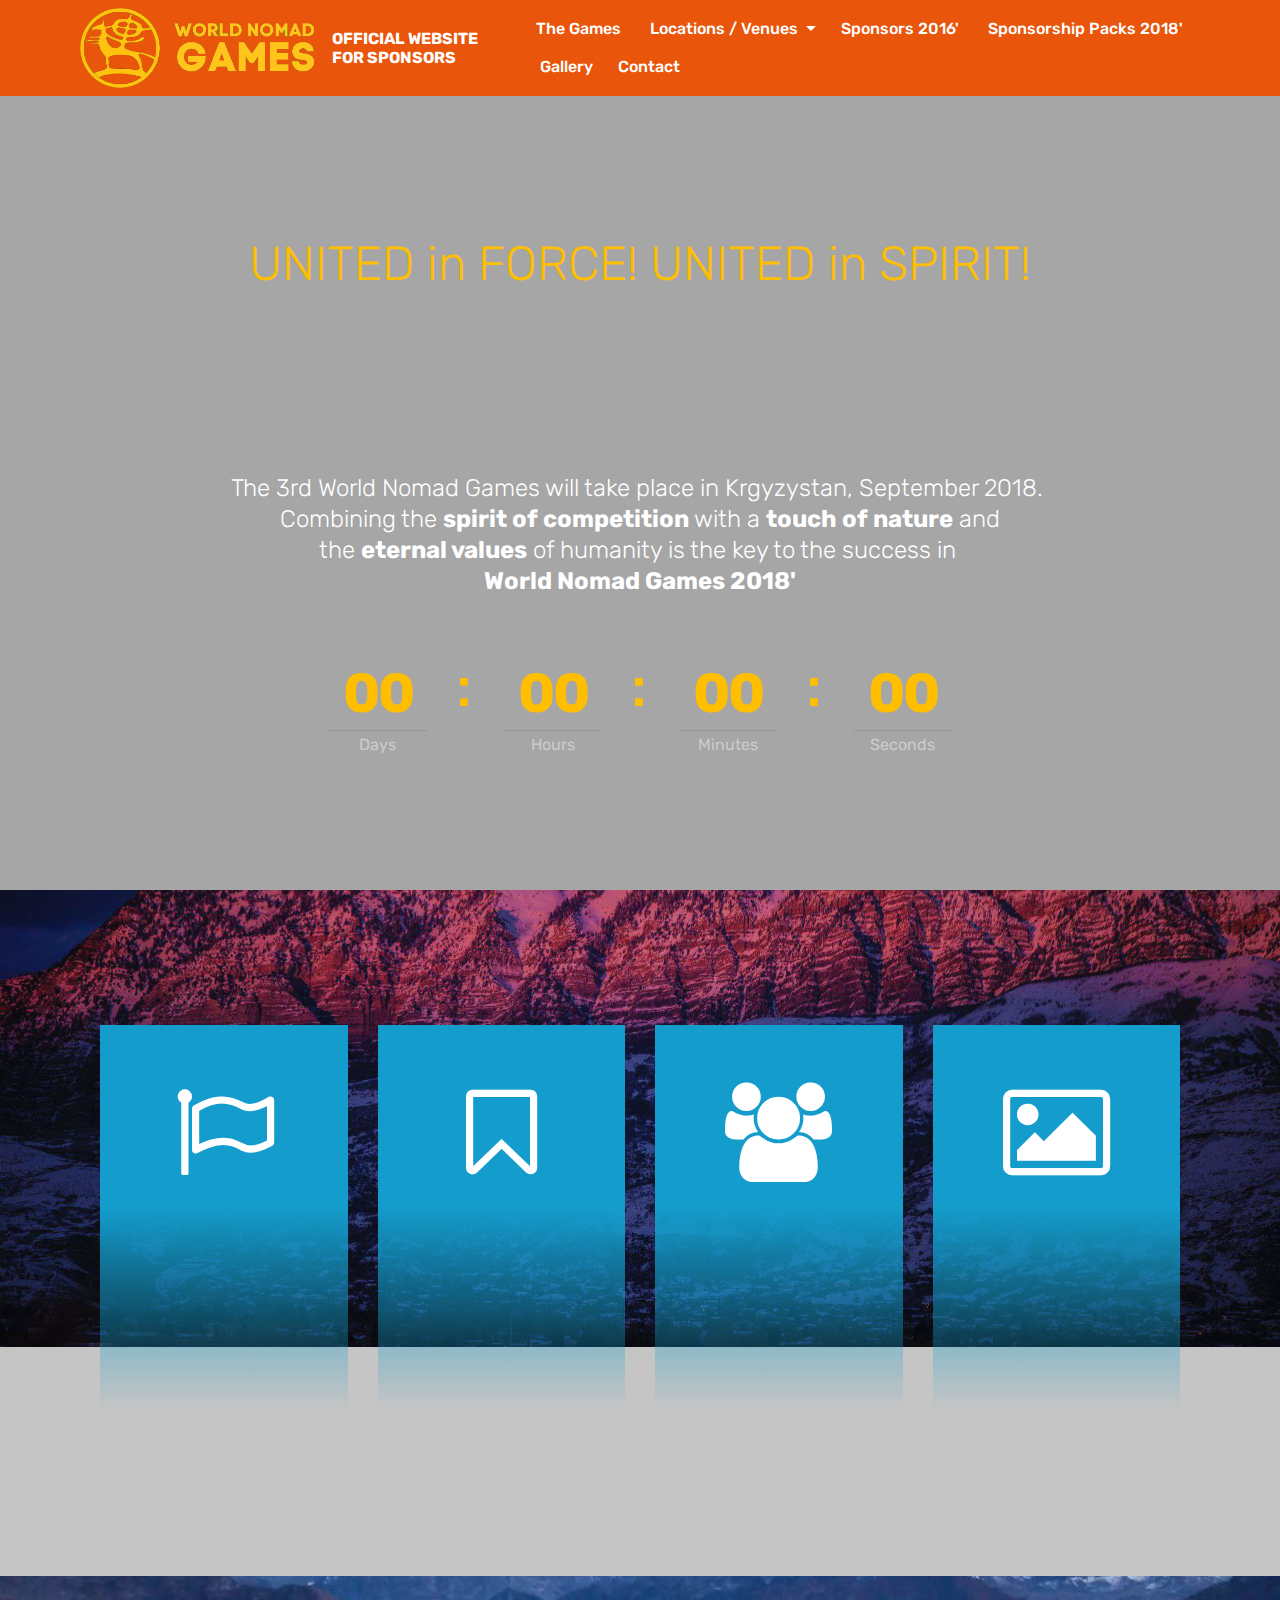
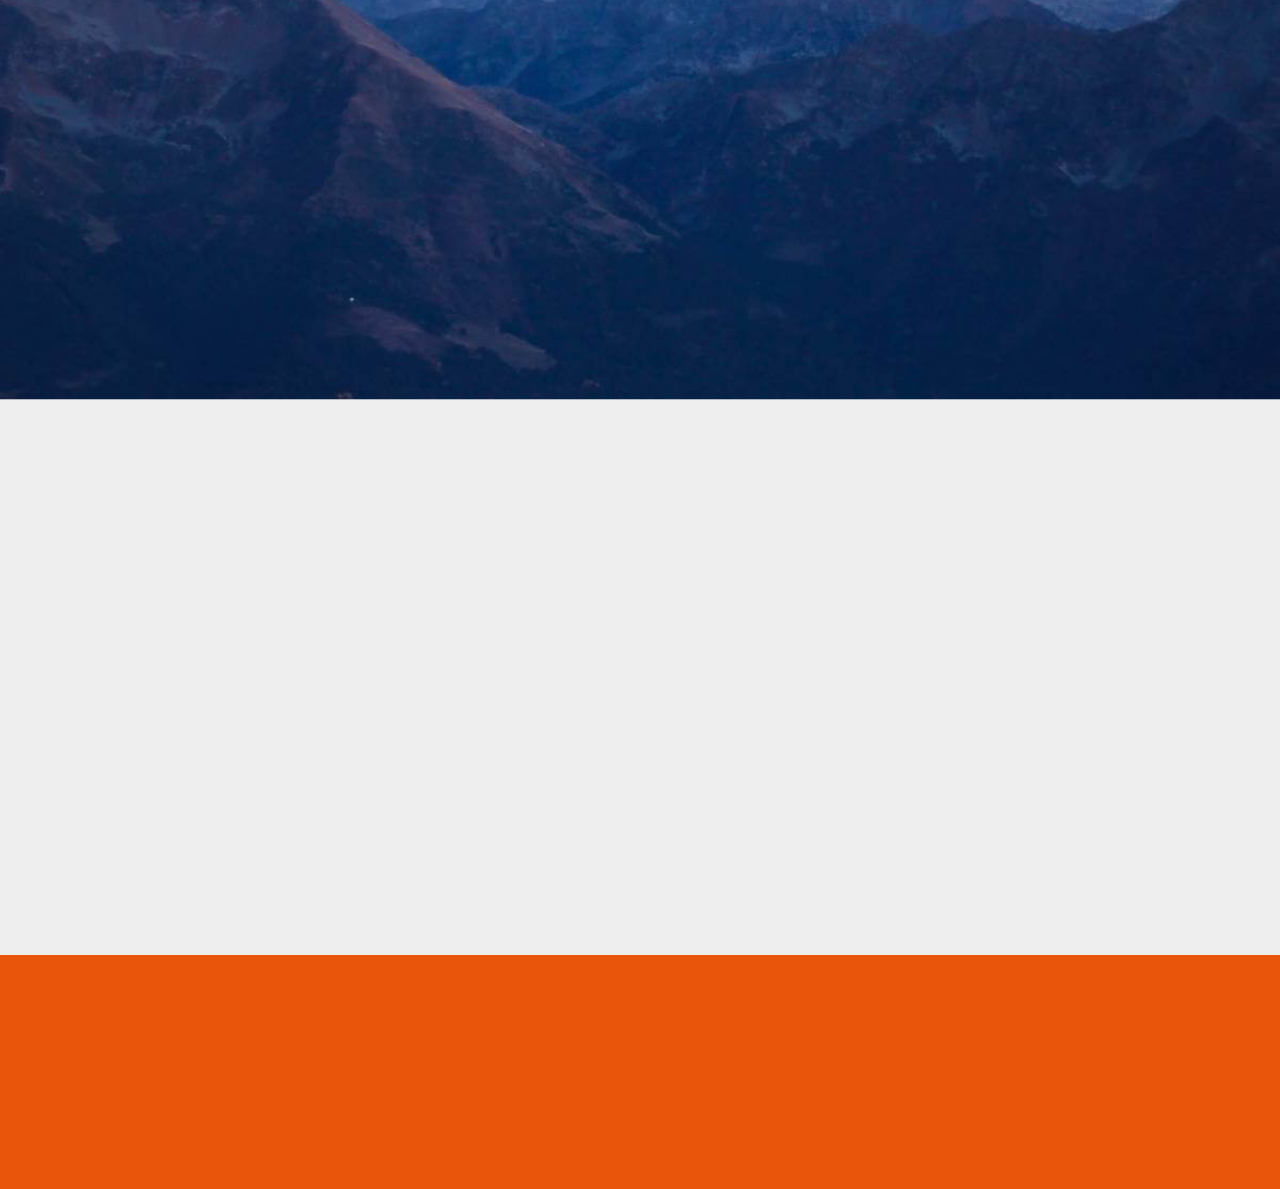
<file: index.html>
<!DOCTYPE html>
<html >
<head>
  <!-- Site made with Mobirise Website Builder v4.7.6, https://mobirise.com -->
  <meta charset="UTF-8">
  <meta http-equiv="X-UA-Compatible" content="IE=edge">
  <meta name="generator" content="Mobirise v4.7.6, mobirise.com">
  <meta name="viewport" content="width=device-width, initial-scale=1, minimum-scale=1">
  <link rel="shortcut icon" href="assets/images/a1-891x298.png" type="image/x-icon">
  <meta name="description" content="">
  <title>Home</title>
  <link rel="stylesheet" href="assets/bootstrap-material-design-font/css/material.css">
  <link rel="stylesheet" href="assets/web/assets/mobirise-icons/mobirise-icons.css">
  <link rel="stylesheet" href="assets/font-awesome/css/font-awesome.css">
  <link rel="stylesheet" href="assets/tether/tether.min.css">
  <link rel="stylesheet" href="assets/soundcloud-plugin/style.css">
  <link rel="stylesheet" href="assets/bootstrap/css/bootstrap.min.css">
  <link rel="stylesheet" href="assets/bootstrap/css/bootstrap-grid.min.css">
  <link rel="stylesheet" href="assets/bootstrap/css/bootstrap-reboot.min.css">
  <link rel="stylesheet" href="assets/socicon/css/styles.css">
  <link rel="stylesheet" href="assets/dropdown/css/style.css">
  <link rel="stylesheet" href="assets/animatecss/animate.min.css">
  <link rel="stylesheet" href="assets/theme/css/style.css">
  <link rel="stylesheet" href="assets/mobirise/css/mbr-additional.css" type="text/css">
  
  
  
</head>
<body>
  <section class="menu cid-qNFqQJLBvW" once="menu" id="menu2-0">

    

    <nav class="navbar navbar-expand beta-menu navbar-dropdown align-items-center navbar-fixed-top navbar-toggleable-sm">
        <button class="navbar-toggler navbar-toggler-right" type="button" data-toggle="collapse" data-target="#navbarSupportedContent" aria-controls="navbarSupportedContent" aria-expanded="false" aria-label="Toggle navigation">
            <div class="hamburger">
                <span></span>
                <span></span>
                <span></span>
                <span></span>
            </div>
        </button>
        <div class="menu-logo">
            <div class="navbar-brand">
                <span class="navbar-logo">
                    <a href="index.html">
                        <img src="assets/images/a1-891x298.png" alt="Mobirise" title="" style="height: 5rem;">
                    </a>
                </span>
                <span class="navbar-caption-wrap"><a class="navbar-caption text-white display-7" href="index.html">OFFICIAL WEBSITE 
<br>FOR SPONSORS</a></span>
            </div>
        </div>
        <div class="collapse navbar-collapse" id="navbarSupportedContent">
            <ul class="navbar-nav nav-dropdown nav-right" data-app-modern-menu="true"><li class="nav-item"><a class="nav-link link text-white display-4" href="index.html#features8-8">
                        The Games&nbsp;</a></li><li class="nav-item dropdown"><a class="nav-link link text-white dropdown-toggle display-4" href="index.html" data-toggle="dropdown-submenu" aria-expanded="false">&nbsp;Locations / Venues&nbsp;</a><div class="dropdown-menu"><a class="text-white dropdown-item display-4" href="page1.html">Cholpon Ata Hippodrome</a><a class="text-white dropdown-item display-4" href="page2.html" aria-expanded="false">Krychyn Gorge</a><a class="text-white dropdown-item display-4" href="page3.html" aria-expanded="false">Sports &amp; Recreation Center</a></div></li>
                <li class="nav-item">
                    <a class="nav-link link text-white display-4" href="page5.html">&nbsp;Sponsors 2016'&nbsp;</a>
                </li><li class="nav-item"><a class="nav-link link text-white display-4" href="page7.html">&nbsp;Sponsorship Packs 2018'&nbsp;</a></li><li class="nav-item"><a class="nav-link link text-white display-4" href="page8.html">&nbsp;Gallery</a></li><li class="nav-item"><a class="nav-link link text-white display-4" href="page6.html">&nbsp;Contact&nbsp;</a></li></ul>
            
        </div>
    </nav>
</section>

<section class="engine"><a href="https://mobirise.me/i">website creation software</a></section><section class="countdown1 cid-qNFs1k7G6x" data-bg-video="https://www.youtube.com/watch?v=52G8wqIPZbc" id="countdown1-3">
    
    
    <div class="mbr-overlay" style="opacity: 0.3; background-color: rgb(0, 0, 0);">
    </div>
    <div class="container ">
        <h2 class="mbr-section-title pb-3 align-center mbr-fonts-style display-2"><br><br>UNITED in FORCE! UNITED in SPIRIT!</h2>
        <h3 class="mbr-section-subtitle align-center mbr-fonts-style display-5"><br><br><br><br><br>The 3rd World Nomad Games will take place in Krgyzystan, September 2018.&nbsp;<br>Combining the <strong>spirit of competition</strong> with a <strong>touch of nature</strong> and <br>the <strong>eternal values</strong> of humanity is the key to the success in&nbsp;<br><strong>World Nomad Games 2018'</strong><br></h3>
        
    </div>
    <div class="container countdown-cont align-center">
        <div class="daysCountdown" title="Days"></div>
        <div class="hoursCountdown" title="Hours"></div> 
        <div class="minutesCountdown" title="Minutes"></div> 
        <div class="secondsCountdown" title="Seconds"></div>
        <div class="countdown pt-5 mt-2" data-due-date="2018/09/01"> 
        </div>
    </div>
</section>

<section class="features8 cid-qNFCw16ftD mbr-parallax-background" id="features8-8">

    

    <div class="mbr-overlay" style="opacity: 0.2; background-color: rgb(35, 35, 35);">
    </div>

    <div class="container">
        <div class="media-container-row">

            <div class="card  col-12 col-md-6 col-lg-3">
                <div class="card-img">
                    <span class="mbr-iconfont fa-flag-o fa"></span>
                </div>
                <div class="card-box align-center">
                    <h4 class="card-title mbr-fonts-style display-1">
                        37</h4>
                    <p class="mbr-text mbr-fonts-style display-5">
                       GAMES</p>
                    
                </div>
            </div>

            <div class="card  col-12 col-md-6 col-lg-3">
                <div class="card-img">
                    <span class="mbr-iconfont fa-bookmark-o fa"></span>
                </div>
                <div class="card-box align-center">
                    <h4 class="card-title mbr-fonts-style display-1">
                        80</h4>
                    <p class="mbr-text mbr-fonts-style display-5">
                       COUNTRIES</p>
                    
                </div>
            </div>

            <div class="card  col-12 col-md-6 col-lg-3">
                <div class="card-img">
                    <span class="mbr-iconfont fa-group fa"></span>
                </div>
                <div class="card-box align-center">
                    <h4 class="card-title mbr-fonts-style display-1">
                        3000</h4>
                    <p class="mbr-text mbr-fonts-style display-5">ATHLETES</p>
                    
                </div>
            </div>

            <div class="card  col-12 col-md-6 col-lg-3">
                <div class="card-img">
                    <span class="mbr-iconfont fa-photo fa"></span>
                </div>
                <div class="card-box align-center">
                    <h4 class="card-title mbr-fonts-style display-1">3</h4>
                    <p class="mbr-text mbr-fonts-style display-5">
                       LOCATIONS</p>
                    
                </div>
            </div>
        </div>
    </div>
</section>

<section class="features14 cid-qNHSqAvQc8 mbr-parallax-background" id="features14-z">
    
    

    
    <div class="container align-center">
        <h2 class="mbr-section-title pb-3 mbr-fonts-style display-2"><strong>UNITED in FORCE! UNITED in SPIRIT!</strong></h2>
        
        <div class="media-container-column">
            <div class="row justify-content-center">
                <div class="card p-4 col-12 col-md-6 col-lg-4">
                    <div class="media pb-3">
                        
                        <div class="media-body">
                            <h4 class="card-title py-2 align-left mbr-fonts-style display-5">the spirit of competition...</h4>
                        </div>
                    </div>                
                    <div class="card-box align-left">
                        
                    </div>
                </div>

                <div class="card p-4 col-12 col-md-6 col-lg-4">
                <div class="media pb-3">
                    
                    <div class="media-body">
                        <h4 class="card-title py-2 align-left mbr-fonts-style display-5">a touch of nature...</h4>
                    </div>
                </div>
                    <div class="card-box align-left">
                        
                    </div>
                </div>

                <div class="card p-4 col-12 col-md-6 col-lg-4">
                <div class="media pb-3">
                    
                    <div class="media-body">
                        <h4 class="card-title py-2 align-left mbr-fonts-style display-5">the eternal values...</h4>
                    </div>
                </div>
                    <div class="card-box align-left">
                        
                    </div>
                </div>

                
            </div>
            <div class="media-container-row image-row">
                <div class="mbr-figure" style="width: 91%;">
                    <img src="assets/images/1472066396-0-fdd46-19dcc380-orig-2-1200x730.jpg" alt="Mobirise" title="">
                </div>
            </div>
        </div>
    </div>
</section>

<section once="" class="cid-qNHUc6g9U0" id="footer7-10">

    

    

    <div class="container">
        <div class="media-container-row align-center mbr-white">
            
            <div class="row social-row">
                <div class="social-list align-right pb-2">
                    
                    
                    
                    
                    
                    
                <div class="soc-item">
                        <a href="https://twitter.com/worldethnogames" target="_blank">
                            <span class="mbr-iconfont mbr-iconfont-social socicon-twitter socicon"></span>
                        </a>
                    </div><div class="soc-item">
                        <a href="https://www.facebook.com/worldnomadgames2018/" target="_blank">
                            <span class="mbr-iconfont mbr-iconfont-social socicon-facebook socicon"></span>
                        </a>
                    </div><div class="soc-item">
                        <a href="https://www.youtube.com/user/worldnomadgames" target="_blank">
                            <span class="mbr-iconfont mbr-iconfont-social socicon-youtube socicon"></span>
                        </a>
                    </div><div class="soc-item">
                        <a href="https://www.instagram.com/worldnomadgames/" target="_blank">
                            <span class="mbr-iconfont mbr-iconfont-social socicon-instagram socicon"></span>
                        </a>
                    </div><div class="soc-item">
                        <a href="https://plus.google.com/u/1/115111202253091081599" target="_blank">
                            <span class="mbr-iconfont mbr-iconfont-social socicon-googleplus socicon"></span>
                        </a>
                    </div><div class="soc-item">
                        <a href="https://vk.com/worldnomadgames" target="_blank">
                            <span class="mbr-iconfont mbr-iconfont-social socicon-vkontakte socicon"></span>
                        </a>
                    </div></div>
            </div>
            <div class="row row-copirayt">
                <p class="mbr-text mb-0 mbr-fonts-style mbr-white align-center display-7">
                    © Copyright 2018 - All Rights Reserved
                </p>
            </div>
        </div>
    </div>
</section>


  <script src="assets/web/assets/jquery/jquery.min.js"></script>
  <script src="assets/popper/popper.min.js"></script>
  <script src="assets/tether/tether.min.js"></script>
  <script src="assets/bootstrap/js/bootstrap.min.js"></script>
  <script src="assets/touchswipe/jquery.touch-swipe.min.js"></script>
  <script src="assets/smoothscroll/smooth-scroll.js"></script>
  <script src="assets/viewportchecker/jquery.viewportchecker.js"></script>
  <script src="assets/countdown/jquery.countdown.min.js"></script>
  <script src="assets/ytplayer/jquery.mb.ytplayer.min.js"></script>
  <script src="assets/vimeoplayer/jquery.mb.vimeo_player.js"></script>
  <script src="assets/parallax/jarallax.min.js"></script>
  <script src="assets/dropdown/js/script.min.js"></script>
  <script src="assets/theme/js/script.js"></script>
  
  
 <div id="scrollToTop" class="scrollToTop mbr-arrow-up"><a style="text-align: center;"><i></i></a></div>
    <input name="animation" type="hidden">
  </body>
</html>
</file>
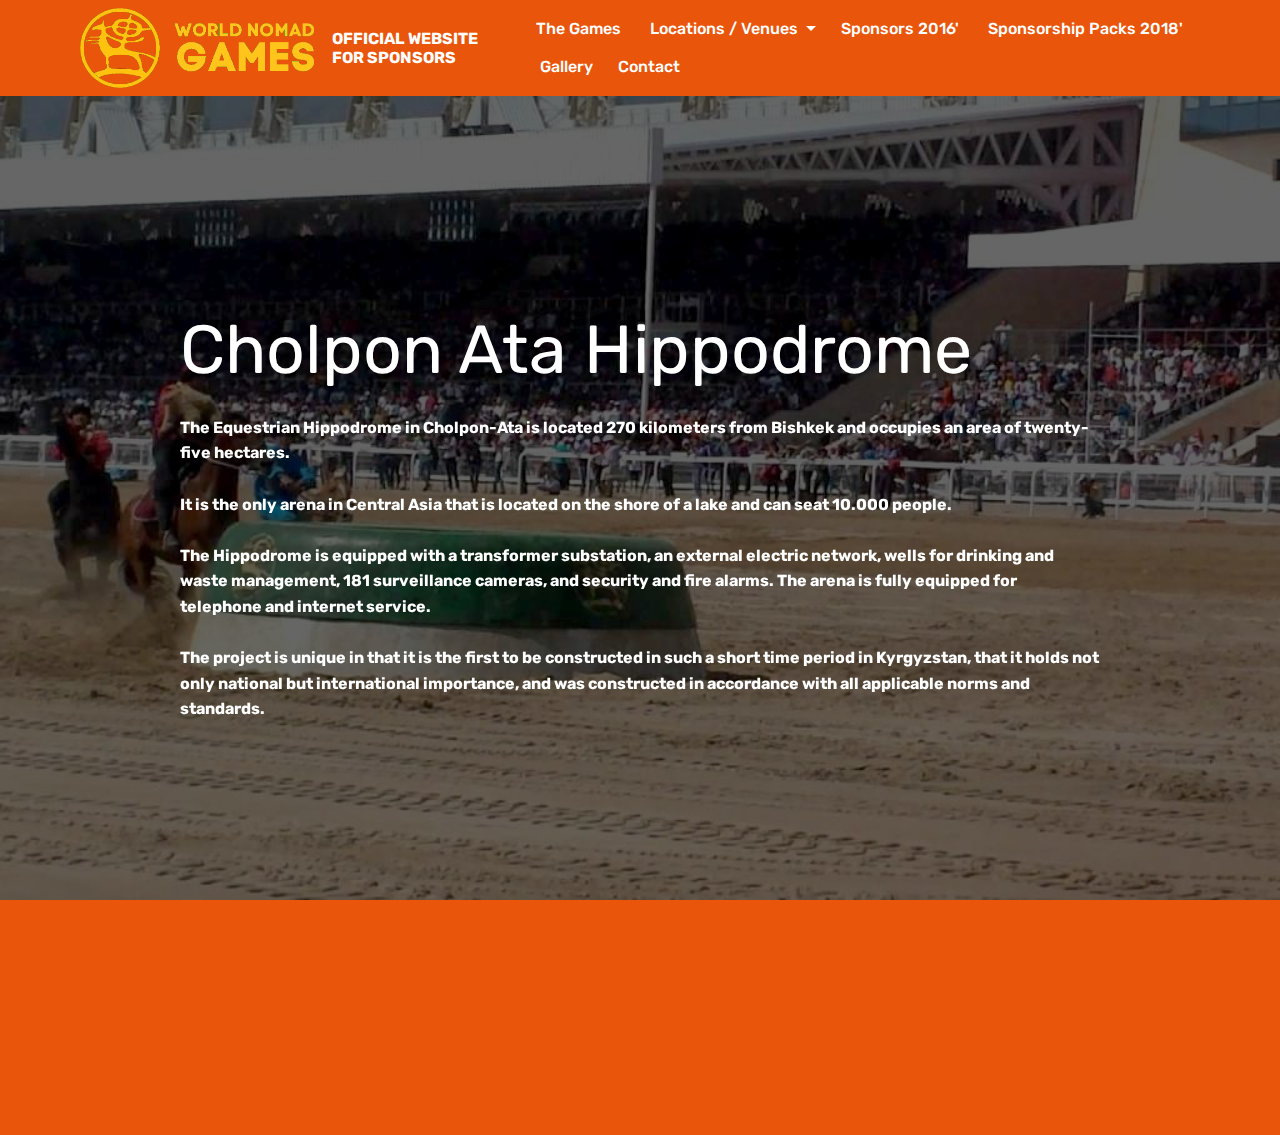
<file: page1.html>
<!DOCTYPE html>
<html >
<head>
  <!-- Site made with Mobirise Website Builder v4.7.6, https://mobirise.com -->
  <meta charset="UTF-8">
  <meta http-equiv="X-UA-Compatible" content="IE=edge">
  <meta name="generator" content="Mobirise v4.7.6, mobirise.com">
  <meta name="viewport" content="width=device-width, initial-scale=1, minimum-scale=1">
  <link rel="shortcut icon" href="assets/images/a1-891x298.png" type="image/x-icon">
  <meta name="description" content="Web Builder Description">
  <title>Cholpon Ata Hippodrome</title>
  <link rel="stylesheet" href="assets/web/assets/mobirise-icons/mobirise-icons.css">
  <link rel="stylesheet" href="assets/tether/tether.min.css">
  <link rel="stylesheet" href="assets/soundcloud-plugin/style.css">
  <link rel="stylesheet" href="assets/bootstrap/css/bootstrap.min.css">
  <link rel="stylesheet" href="assets/bootstrap/css/bootstrap-grid.min.css">
  <link rel="stylesheet" href="assets/bootstrap/css/bootstrap-reboot.min.css">
  <link rel="stylesheet" href="assets/socicon/css/styles.css">
  <link rel="stylesheet" href="assets/animatecss/animate.min.css">
  <link rel="stylesheet" href="assets/dropdown/css/style.css">
  <link rel="stylesheet" href="assets/theme/css/style.css">
  <link rel="stylesheet" href="assets/mobirise/css/mbr-additional.css" type="text/css">
  
  
  
</head>
<body>
  <section class="menu cid-qNFqQJLBvW" once="menu" id="menu2-9">

    

    <nav class="navbar navbar-expand beta-menu navbar-dropdown align-items-center navbar-fixed-top navbar-toggleable-sm">
        <button class="navbar-toggler navbar-toggler-right" type="button" data-toggle="collapse" data-target="#navbarSupportedContent" aria-controls="navbarSupportedContent" aria-expanded="false" aria-label="Toggle navigation">
            <div class="hamburger">
                <span></span>
                <span></span>
                <span></span>
                <span></span>
            </div>
        </button>
        <div class="menu-logo">
            <div class="navbar-brand">
                <span class="navbar-logo">
                    <a href="index.html">
                        <img src="assets/images/a1-891x298.png" alt="Mobirise" title="" style="height: 5rem;">
                    </a>
                </span>
                <span class="navbar-caption-wrap"><a class="navbar-caption text-white display-7" href="index.html">OFFICIAL WEBSITE 
<br>FOR SPONSORS</a></span>
            </div>
        </div>
        <div class="collapse navbar-collapse" id="navbarSupportedContent">
            <ul class="navbar-nav nav-dropdown nav-right" data-app-modern-menu="true"><li class="nav-item"><a class="nav-link link text-white display-4" href="index.html#features8-8">
                        The Games&nbsp;</a></li><li class="nav-item dropdown"><a class="nav-link link text-white dropdown-toggle display-4" href="index.html" data-toggle="dropdown-submenu" aria-expanded="false">&nbsp;Locations / Venues&nbsp;</a><div class="dropdown-menu"><a class="text-white dropdown-item display-4" href="page1.html">Cholpon Ata Hippodrome</a><a class="text-white dropdown-item display-4" href="page2.html" aria-expanded="false">Krychyn Gorge</a><a class="text-white dropdown-item display-4" href="page3.html" aria-expanded="false">Sports &amp; Recreation Center</a></div></li>
                <li class="nav-item">
                    <a class="nav-link link text-white display-4" href="page5.html">&nbsp;Sponsors 2016'&nbsp;</a>
                </li><li class="nav-item"><a class="nav-link link text-white display-4" href="page7.html">&nbsp;Sponsorship Packs 2018'&nbsp;</a></li><li class="nav-item"><a class="nav-link link text-white display-4" href="page8.html">&nbsp;Gallery</a></li><li class="nav-item"><a class="nav-link link text-white display-4" href="page6.html">&nbsp;Contact&nbsp;</a></li></ul>
            
        </div>
    </nav>
</section>

<section class="engine"><a href="https://mobirise.me/a">Mobirise review</a></section><section class="cid-qNFPaiXOKX mbr-fullscreen mbr-parallax-background" id="header2-d">

    

    <div class="mbr-overlay" style="opacity: 0.6; background-color: rgb(0, 0, 0);"></div>

    <div class="container align-center">
        <div class="row justify-content-md-center">
            <div class="mbr-white col-md-10">
                <h1 class="mbr-section-title mbr-bold pb-3 mbr-fonts-style display-1"><span style="font-weight: normal;"><br></span><br><span style="font-weight: normal;">Cholpon Ata Hippodrome</span></h1>
                
                <p class="mbr-text pb-3 mbr-fonts-style display-7"><strong>The Equestrian Hippodrome in Cholpon-Ata is located 270 kilometers from Bishkek and occupies an area of twenty-five hectares. <br><br>It is the only arena in Central Asia that is located on the shore of a lake and&nbsp;can seat 10.000 people.
<br><br>The Hippodrome is equipped with a transformer substation, an external electric network, wells for drinking and waste management, 181 surveillance cameras, and security and fire alarms. The arena is fully equipped for telephone and internet service.
<br><br>The project is unique in that it is the first to be constructed in such a short time period in Kyrgyzstan, that it holds not only national but international importance, and was constructed in accordance with all applicable norms and standards.&nbsp;</strong><br></p>
                
            </div>
        </div>
    </div>
    
</section>

<section once="" class="cid-qNI7ukDmTz" id="footer7-19">

    

    

    <div class="container">
        <div class="media-container-row align-center mbr-white">
            
            <div class="row social-row">
                <div class="social-list align-right pb-2">
                    
                    
                    
                    
                    
                    
                <div class="soc-item">
                        <a href="https://twitter.com/worldethnogames" target="_blank">
                            <span class="mbr-iconfont mbr-iconfont-social socicon-twitter socicon"></span>
                        </a>
                    </div><div class="soc-item">
                        <a href="https://www.facebook.com/worldnomadgames2018/" target="_blank">
                            <span class="mbr-iconfont mbr-iconfont-social socicon-facebook socicon"></span>
                        </a>
                    </div><div class="soc-item">
                        <a href="https://www.youtube.com/user/worldnomadgames" target="_blank">
                            <span class="mbr-iconfont mbr-iconfont-social socicon-youtube socicon"></span>
                        </a>
                    </div><div class="soc-item">
                        <a href="https://www.instagram.com/worldnomadgames/" target="_blank">
                            <span class="mbr-iconfont mbr-iconfont-social socicon-instagram socicon"></span>
                        </a>
                    </div><div class="soc-item">
                        <a href="https://plus.google.com/u/1/115111202253091081599" target="_blank">
                            <span class="mbr-iconfont mbr-iconfont-social socicon-googleplus socicon"></span>
                        </a>
                    </div><div class="soc-item">
                        <a href="https://vk.com/worldnomadgames" target="_blank">
                            <span class="mbr-iconfont mbr-iconfont-social socicon-vkontakte socicon"></span>
                        </a>
                    </div></div>
            </div>
            <div class="row row-copirayt">
                <p class="mbr-text mb-0 mbr-fonts-style mbr-white align-center display-7">
                    © Copyright 2018 - All Rights Reserved
                </p>
            </div>
        </div>
    </div>
</section>


  <script src="assets/web/assets/jquery/jquery.min.js"></script>
  <script src="assets/popper/popper.min.js"></script>
  <script src="assets/tether/tether.min.js"></script>
  <script src="assets/bootstrap/js/bootstrap.min.js"></script>
  <script src="assets/smoothscroll/smooth-scroll.js"></script>
  <script src="assets/touchswipe/jquery.touch-swipe.min.js"></script>
  <script src="assets/viewportchecker/jquery.viewportchecker.js"></script>
  <script src="assets/parallax/jarallax.min.js"></script>
  <script src="assets/dropdown/js/script.min.js"></script>
  <script src="assets/theme/js/script.js"></script>
  
  
 <div id="scrollToTop" class="scrollToTop mbr-arrow-up"><a style="text-align: center;"><i></i></a></div>
    <input name="animation" type="hidden">
  </body>
</html>
</file>
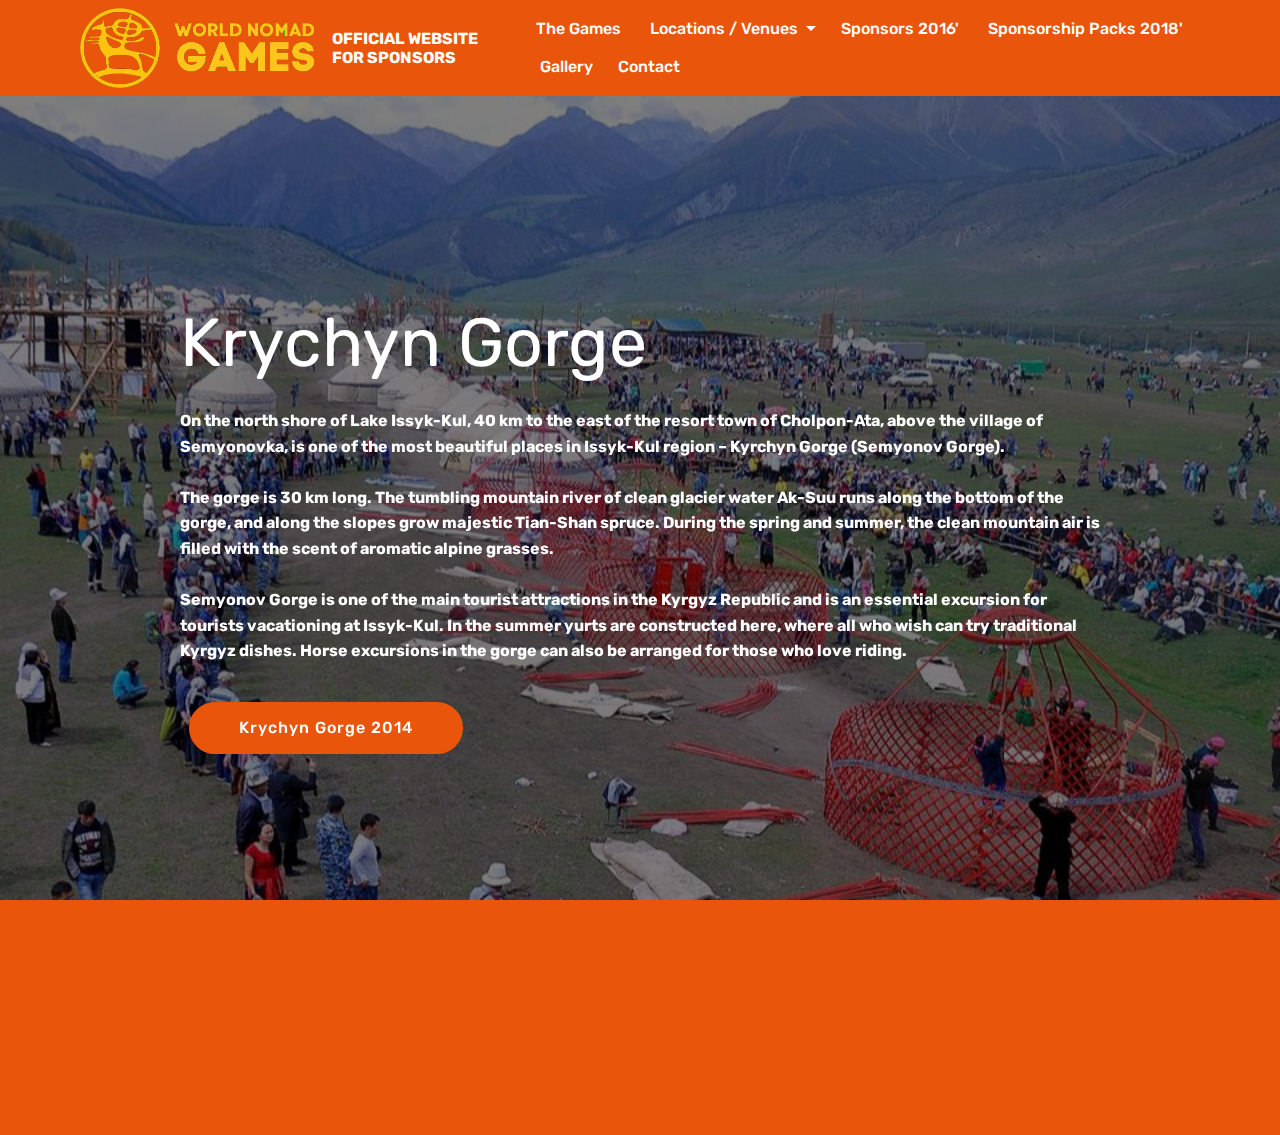
<file: page2.html>
<!DOCTYPE html>
<html >
<head>
  <!-- Site made with Mobirise Website Builder v4.7.6, https://mobirise.com -->
  <meta charset="UTF-8">
  <meta http-equiv="X-UA-Compatible" content="IE=edge">
  <meta name="generator" content="Mobirise v4.7.6, mobirise.com">
  <meta name="viewport" content="width=device-width, initial-scale=1, minimum-scale=1">
  <link rel="shortcut icon" href="assets/images/a1-891x298.png" type="image/x-icon">
  <meta name="description" content="Web Site Maker Description">
  <title>Krychyn Gorge</title>
  <link rel="stylesheet" href="assets/web/assets/mobirise-icons/mobirise-icons.css">
  <link rel="stylesheet" href="assets/tether/tether.min.css">
  <link rel="stylesheet" href="assets/soundcloud-plugin/style.css">
  <link rel="stylesheet" href="assets/bootstrap/css/bootstrap.min.css">
  <link rel="stylesheet" href="assets/bootstrap/css/bootstrap-grid.min.css">
  <link rel="stylesheet" href="assets/bootstrap/css/bootstrap-reboot.min.css">
  <link rel="stylesheet" href="assets/socicon/css/styles.css">
  <link rel="stylesheet" href="assets/animatecss/animate.min.css">
  <link rel="stylesheet" href="assets/dropdown/css/style.css">
  <link rel="stylesheet" href="assets/theme/css/style.css">
  <link rel="stylesheet" href="assets/mobirise/css/mbr-additional.css" type="text/css">
  
  
  
</head>
<body>
  <section class="menu cid-qNFqQJLBvW" once="menu" id="menu2-a">

    

    <nav class="navbar navbar-expand beta-menu navbar-dropdown align-items-center navbar-fixed-top navbar-toggleable-sm">
        <button class="navbar-toggler navbar-toggler-right" type="button" data-toggle="collapse" data-target="#navbarSupportedContent" aria-controls="navbarSupportedContent" aria-expanded="false" aria-label="Toggle navigation">
            <div class="hamburger">
                <span></span>
                <span></span>
                <span></span>
                <span></span>
            </div>
        </button>
        <div class="menu-logo">
            <div class="navbar-brand">
                <span class="navbar-logo">
                    <a href="index.html">
                        <img src="assets/images/a1-891x298.png" alt="Mobirise" title="" style="height: 5rem;">
                    </a>
                </span>
                <span class="navbar-caption-wrap"><a class="navbar-caption text-white display-7" href="index.html">OFFICIAL WEBSITE 
<br>FOR SPONSORS</a></span>
            </div>
        </div>
        <div class="collapse navbar-collapse" id="navbarSupportedContent">
            <ul class="navbar-nav nav-dropdown nav-right" data-app-modern-menu="true"><li class="nav-item"><a class="nav-link link text-white display-4" href="index.html#features8-8">
                        The Games&nbsp;</a></li><li class="nav-item dropdown"><a class="nav-link link text-white dropdown-toggle display-4" href="index.html" data-toggle="dropdown-submenu" aria-expanded="false">&nbsp;Locations / Venues&nbsp;</a><div class="dropdown-menu"><a class="text-white dropdown-item display-4" href="page1.html">Cholpon Ata Hippodrome</a><a class="text-white dropdown-item display-4" href="page2.html" aria-expanded="false">Krychyn Gorge</a><a class="text-white dropdown-item display-4" href="page3.html" aria-expanded="false">Sports &amp; Recreation Center</a></div></li>
                <li class="nav-item">
                    <a class="nav-link link text-white display-4" href="page5.html">&nbsp;Sponsors 2016'&nbsp;</a>
                </li><li class="nav-item"><a class="nav-link link text-white display-4" href="page7.html">&nbsp;Sponsorship Packs 2018'&nbsp;</a></li><li class="nav-item"><a class="nav-link link text-white display-4" href="page8.html">&nbsp;Gallery</a></li><li class="nav-item"><a class="nav-link link text-white display-4" href="page6.html">&nbsp;Contact&nbsp;</a></li></ul>
            
        </div>
    </nav>
</section>

<section class="engine"><a href="https://mobirise.me/w">html5 templates</a></section><section class="cid-qNFRgFQCFG mbr-fullscreen mbr-parallax-background" id="header2-e">

    

    <div class="mbr-overlay" style="opacity: 0.5; background-color: rgb(0, 0, 0);"></div>

    <div class="container align-center">
        <div class="row justify-content-md-center">
            <div class="mbr-white col-md-10">
                <h1 class="mbr-section-title mbr-bold pb-3 mbr-fonts-style display-1"><span style="font-weight: normal;"><br></span><br><span style="font-weight: normal;">Krychyn Gorge</span></h1>
                
                <p class="mbr-text pb-3 mbr-fonts-style display-7"><strong>On the north shore of Lake Issyk-Kul, 40 km to the east of the resort town of Cholpon-Ata, above the village of Semyonovka, is one of the most beautiful places in Issyk-Kul region – Kyrchyn Gorge (Semyonov Gorge).
<br>
<br>The gorge is 30 km long. The tumbling mountain river of clean glacier water Ak-Suu runs along the bottom of the gorge, and along the slopes grow majestic Tian-Shan spruce. During the spring and summer, the clean mountain air is filled with the scent of aromatic alpine grasses.
<br>
<br>Semyonov Gorge is one of the main tourist attractions in the Kyrgyz Republic and is an essential excursion for tourists vacationing at Issyk-Kul. In the summer yurts are constructed here, where all who wish can try traditional Kyrgyz dishes. Horse excursions in the gorge can also be arranged for those who love riding.&nbsp;</strong><br></p>
                <div class="mbr-section-btn"><a class="btn btn-md btn-secondary display-4" href="https://www.youtube.com/embed/psKg6htYd3w" target="_blank">Krychyn Gorge 2014</a></div>
            </div>
        </div>
    </div>
    
</section>

<section once="" class="cid-qNI7vRlODG" id="footer7-1a">

    

    

    <div class="container">
        <div class="media-container-row align-center mbr-white">
            
            <div class="row social-row">
                <div class="social-list align-right pb-2">
                    
                    
                    
                    
                    
                    
                <div class="soc-item">
                        <a href="https://twitter.com/worldethnogames" target="_blank">
                            <span class="mbr-iconfont mbr-iconfont-social socicon-twitter socicon"></span>
                        </a>
                    </div><div class="soc-item">
                        <a href="https://www.facebook.com/worldnomadgames2018/" target="_blank">
                            <span class="mbr-iconfont mbr-iconfont-social socicon-facebook socicon"></span>
                        </a>
                    </div><div class="soc-item">
                        <a href="https://www.youtube.com/user/worldnomadgames" target="_blank">
                            <span class="mbr-iconfont mbr-iconfont-social socicon-youtube socicon"></span>
                        </a>
                    </div><div class="soc-item">
                        <a href="https://www.instagram.com/worldnomadgames/" target="_blank">
                            <span class="mbr-iconfont mbr-iconfont-social socicon-instagram socicon"></span>
                        </a>
                    </div><div class="soc-item">
                        <a href="https://plus.google.com/u/1/115111202253091081599" target="_blank">
                            <span class="mbr-iconfont mbr-iconfont-social socicon-googleplus socicon"></span>
                        </a>
                    </div><div class="soc-item">
                        <a href="https://vk.com/worldnomadgames" target="_blank">
                            <span class="mbr-iconfont mbr-iconfont-social socicon-vkontakte socicon"></span>
                        </a>
                    </div></div>
            </div>
            <div class="row row-copirayt">
                <p class="mbr-text mb-0 mbr-fonts-style mbr-white align-center display-7">
                    © Copyright 2018 - All Rights Reserved
                </p>
            </div>
        </div>
    </div>
</section>


  <script src="assets/web/assets/jquery/jquery.min.js"></script>
  <script src="assets/popper/popper.min.js"></script>
  <script src="assets/tether/tether.min.js"></script>
  <script src="assets/bootstrap/js/bootstrap.min.js"></script>
  <script src="assets/smoothscroll/smooth-scroll.js"></script>
  <script src="assets/touchswipe/jquery.touch-swipe.min.js"></script>
  <script src="assets/viewportchecker/jquery.viewportchecker.js"></script>
  <script src="assets/parallax/jarallax.min.js"></script>
  <script src="assets/dropdown/js/script.min.js"></script>
  <script src="assets/theme/js/script.js"></script>
  
  
 <div id="scrollToTop" class="scrollToTop mbr-arrow-up"><a style="text-align: center;"><i></i></a></div>
    <input name="animation" type="hidden">
  </body>
</html>
</file>
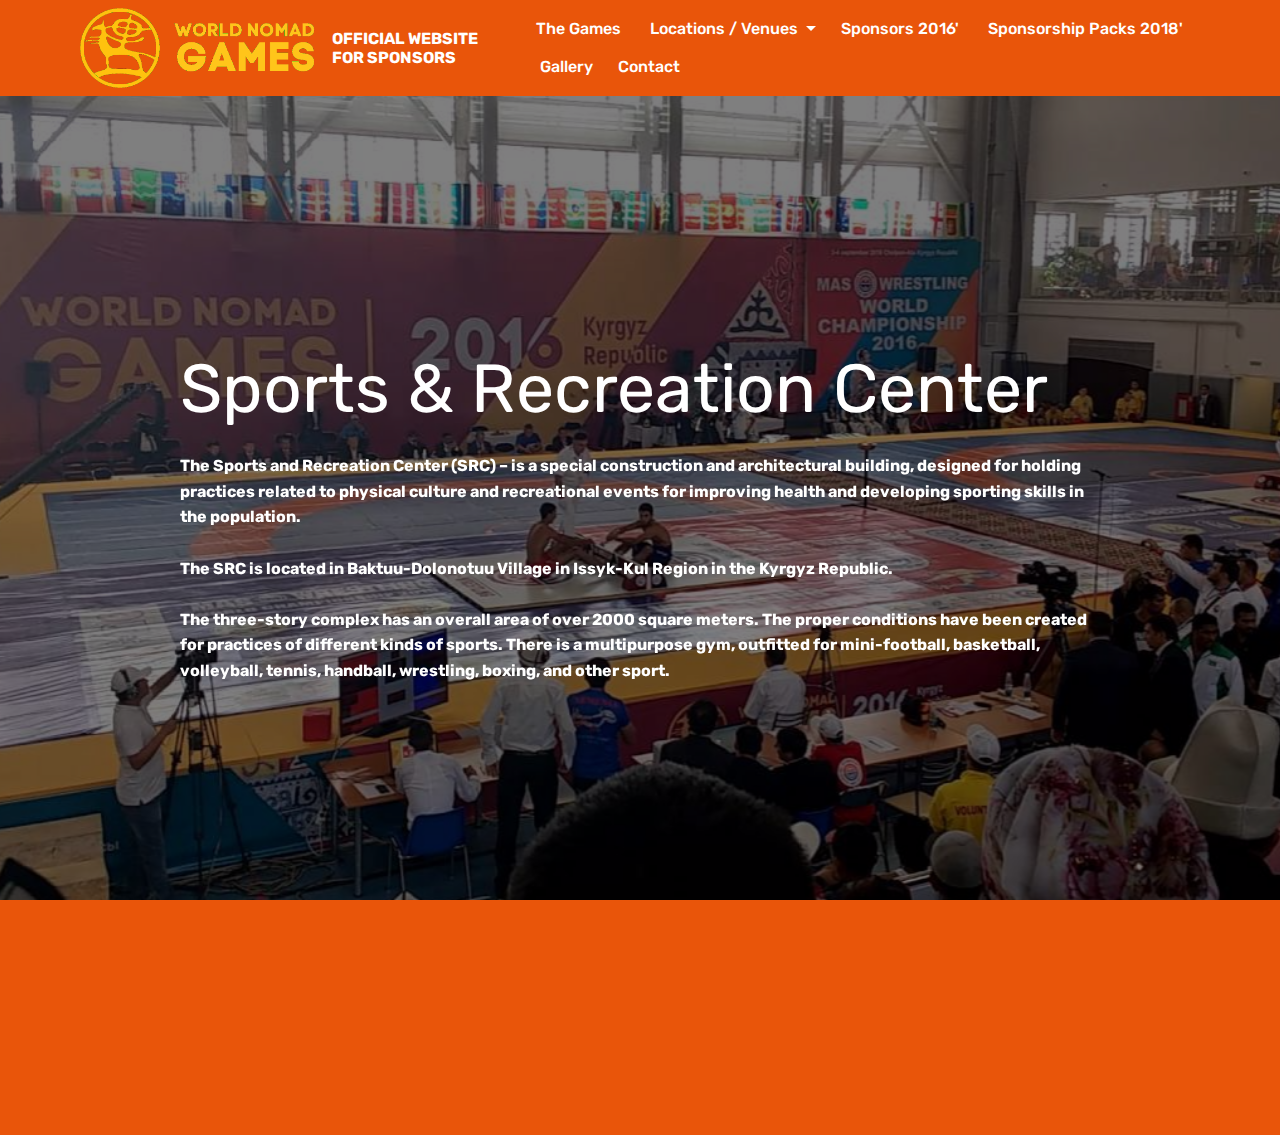
<file: page3.html>
<!DOCTYPE html>
<html >
<head>
  <!-- Site made with Mobirise Website Builder v4.7.6, https://mobirise.com -->
  <meta charset="UTF-8">
  <meta http-equiv="X-UA-Compatible" content="IE=edge">
  <meta name="generator" content="Mobirise v4.7.6, mobirise.com">
  <meta name="viewport" content="width=device-width, initial-scale=1, minimum-scale=1">
  <link rel="shortcut icon" href="assets/images/a1-891x298.png" type="image/x-icon">
  <meta name="description" content="Website Builder Description">
  <title>Sports and Recreation Center</title>
  <link rel="stylesheet" href="assets/web/assets/mobirise-icons/mobirise-icons.css">
  <link rel="stylesheet" href="assets/tether/tether.min.css">
  <link rel="stylesheet" href="assets/soundcloud-plugin/style.css">
  <link rel="stylesheet" href="assets/bootstrap/css/bootstrap.min.css">
  <link rel="stylesheet" href="assets/bootstrap/css/bootstrap-grid.min.css">
  <link rel="stylesheet" href="assets/bootstrap/css/bootstrap-reboot.min.css">
  <link rel="stylesheet" href="assets/socicon/css/styles.css">
  <link rel="stylesheet" href="assets/animatecss/animate.min.css">
  <link rel="stylesheet" href="assets/dropdown/css/style.css">
  <link rel="stylesheet" href="assets/theme/css/style.css">
  <link rel="stylesheet" href="assets/mobirise/css/mbr-additional.css" type="text/css">
  
  
  
</head>
<body>
  <section class="menu cid-qNFqQJLBvW" once="menu" id="menu2-b">

    

    <nav class="navbar navbar-expand beta-menu navbar-dropdown align-items-center navbar-fixed-top navbar-toggleable-sm">
        <button class="navbar-toggler navbar-toggler-right" type="button" data-toggle="collapse" data-target="#navbarSupportedContent" aria-controls="navbarSupportedContent" aria-expanded="false" aria-label="Toggle navigation">
            <div class="hamburger">
                <span></span>
                <span></span>
                <span></span>
                <span></span>
            </div>
        </button>
        <div class="menu-logo">
            <div class="navbar-brand">
                <span class="navbar-logo">
                    <a href="index.html">
                        <img src="assets/images/a1-891x298.png" alt="Mobirise" title="" style="height: 5rem;">
                    </a>
                </span>
                <span class="navbar-caption-wrap"><a class="navbar-caption text-white display-7" href="index.html">OFFICIAL WEBSITE 
<br>FOR SPONSORS</a></span>
            </div>
        </div>
        <div class="collapse navbar-collapse" id="navbarSupportedContent">
            <ul class="navbar-nav nav-dropdown nav-right" data-app-modern-menu="true"><li class="nav-item"><a class="nav-link link text-white display-4" href="index.html#features8-8">
                        The Games&nbsp;</a></li><li class="nav-item dropdown"><a class="nav-link link text-white dropdown-toggle display-4" href="index.html" data-toggle="dropdown-submenu" aria-expanded="false">&nbsp;Locations / Venues&nbsp;</a><div class="dropdown-menu"><a class="text-white dropdown-item display-4" href="page1.html">Cholpon Ata Hippodrome</a><a class="text-white dropdown-item display-4" href="page2.html" aria-expanded="false">Krychyn Gorge</a><a class="text-white dropdown-item display-4" href="page3.html" aria-expanded="false">Sports &amp; Recreation Center</a></div></li>
                <li class="nav-item">
                    <a class="nav-link link text-white display-4" href="page5.html">&nbsp;Sponsors 2016'&nbsp;</a>
                </li><li class="nav-item"><a class="nav-link link text-white display-4" href="page7.html">&nbsp;Sponsorship Packs 2018'&nbsp;</a></li><li class="nav-item"><a class="nav-link link text-white display-4" href="page8.html">&nbsp;Gallery</a></li><li class="nav-item"><a class="nav-link link text-white display-4" href="page6.html">&nbsp;Contact&nbsp;</a></li></ul>
            
        </div>
    </nav>
</section>

<section class="engine"><a href="https://mobirise.me/s">bootstrap theme</a></section><section class="cid-qNFSF6QN8o mbr-fullscreen mbr-parallax-background" id="header2-f">

    

    <div class="mbr-overlay" style="opacity: 0.5; background-color: rgb(0, 0, 0);"></div>

    <div class="container align-center">
        <div class="row justify-content-md-center">
            <div class="mbr-white col-md-10">
                <h1 class="mbr-section-title mbr-bold pb-3 mbr-fonts-style display-1"><span style="font-weight: normal;"><br></span><br><span style="font-weight: normal;">Sports &amp; Recreation Center</span></h1>
                
                <p class="mbr-text pb-3 mbr-fonts-style display-7"><strong>The Sports and Recreation Center (SRC) – is a special construction and architectural building, designed for holding practices related to physical culture and recreational events for improving health and developing sporting skills in the population.
<br>
<br>The SRC is located in Baktuu-Dolonotuu Village in Issyk-Kul Region in the Kyrgyz Republic.
<br>
<br>The three-story complex has an overall area of over 2000 square meters. The proper conditions have been created for practices of different kinds of sports. There is a multipurpose gym, outfitted for mini-football, basketball, volleyball, tennis, handball, wrestling, boxing, and other sport.</strong></p>
                
            </div>
        </div>
    </div>
    
</section>

<section once="" class="cid-qNI7xfHY7j" id="footer7-1b">

    

    

    <div class="container">
        <div class="media-container-row align-center mbr-white">
            
            <div class="row social-row">
                <div class="social-list align-right pb-2">
                    
                    
                    
                    
                    
                    
                <div class="soc-item">
                        <a href="https://twitter.com/worldethnogames" target="_blank">
                            <span class="mbr-iconfont mbr-iconfont-social socicon-twitter socicon"></span>
                        </a>
                    </div><div class="soc-item">
                        <a href="https://www.facebook.com/worldnomadgames2018/" target="_blank">
                            <span class="mbr-iconfont mbr-iconfont-social socicon-facebook socicon"></span>
                        </a>
                    </div><div class="soc-item">
                        <a href="https://www.youtube.com/user/worldnomadgames" target="_blank">
                            <span class="mbr-iconfont mbr-iconfont-social socicon-youtube socicon"></span>
                        </a>
                    </div><div class="soc-item">
                        <a href="https://www.instagram.com/worldnomadgames/" target="_blank">
                            <span class="mbr-iconfont mbr-iconfont-social socicon-instagram socicon"></span>
                        </a>
                    </div><div class="soc-item">
                        <a href="https://plus.google.com/u/1/115111202253091081599" target="_blank">
                            <span class="mbr-iconfont mbr-iconfont-social socicon-googleplus socicon"></span>
                        </a>
                    </div><div class="soc-item">
                        <a href="https://vk.com/worldnomadgames" target="_blank">
                            <span class="mbr-iconfont mbr-iconfont-social socicon-vkontakte socicon"></span>
                        </a>
                    </div></div>
            </div>
            <div class="row row-copirayt">
                <p class="mbr-text mb-0 mbr-fonts-style mbr-white align-center display-7">
                    © Copyright 2018 - All Rights Reserved
                </p>
            </div>
        </div>
    </div>
</section>


  <script src="assets/web/assets/jquery/jquery.min.js"></script>
  <script src="assets/popper/popper.min.js"></script>
  <script src="assets/tether/tether.min.js"></script>
  <script src="assets/bootstrap/js/bootstrap.min.js"></script>
  <script src="assets/smoothscroll/smooth-scroll.js"></script>
  <script src="assets/touchswipe/jquery.touch-swipe.min.js"></script>
  <script src="assets/viewportchecker/jquery.viewportchecker.js"></script>
  <script src="assets/parallax/jarallax.min.js"></script>
  <script src="assets/dropdown/js/script.min.js"></script>
  <script src="assets/theme/js/script.js"></script>
  
  
 <div id="scrollToTop" class="scrollToTop mbr-arrow-up"><a style="text-align: center;"><i></i></a></div>
    <input name="animation" type="hidden">
  </body>
</html>
</file>
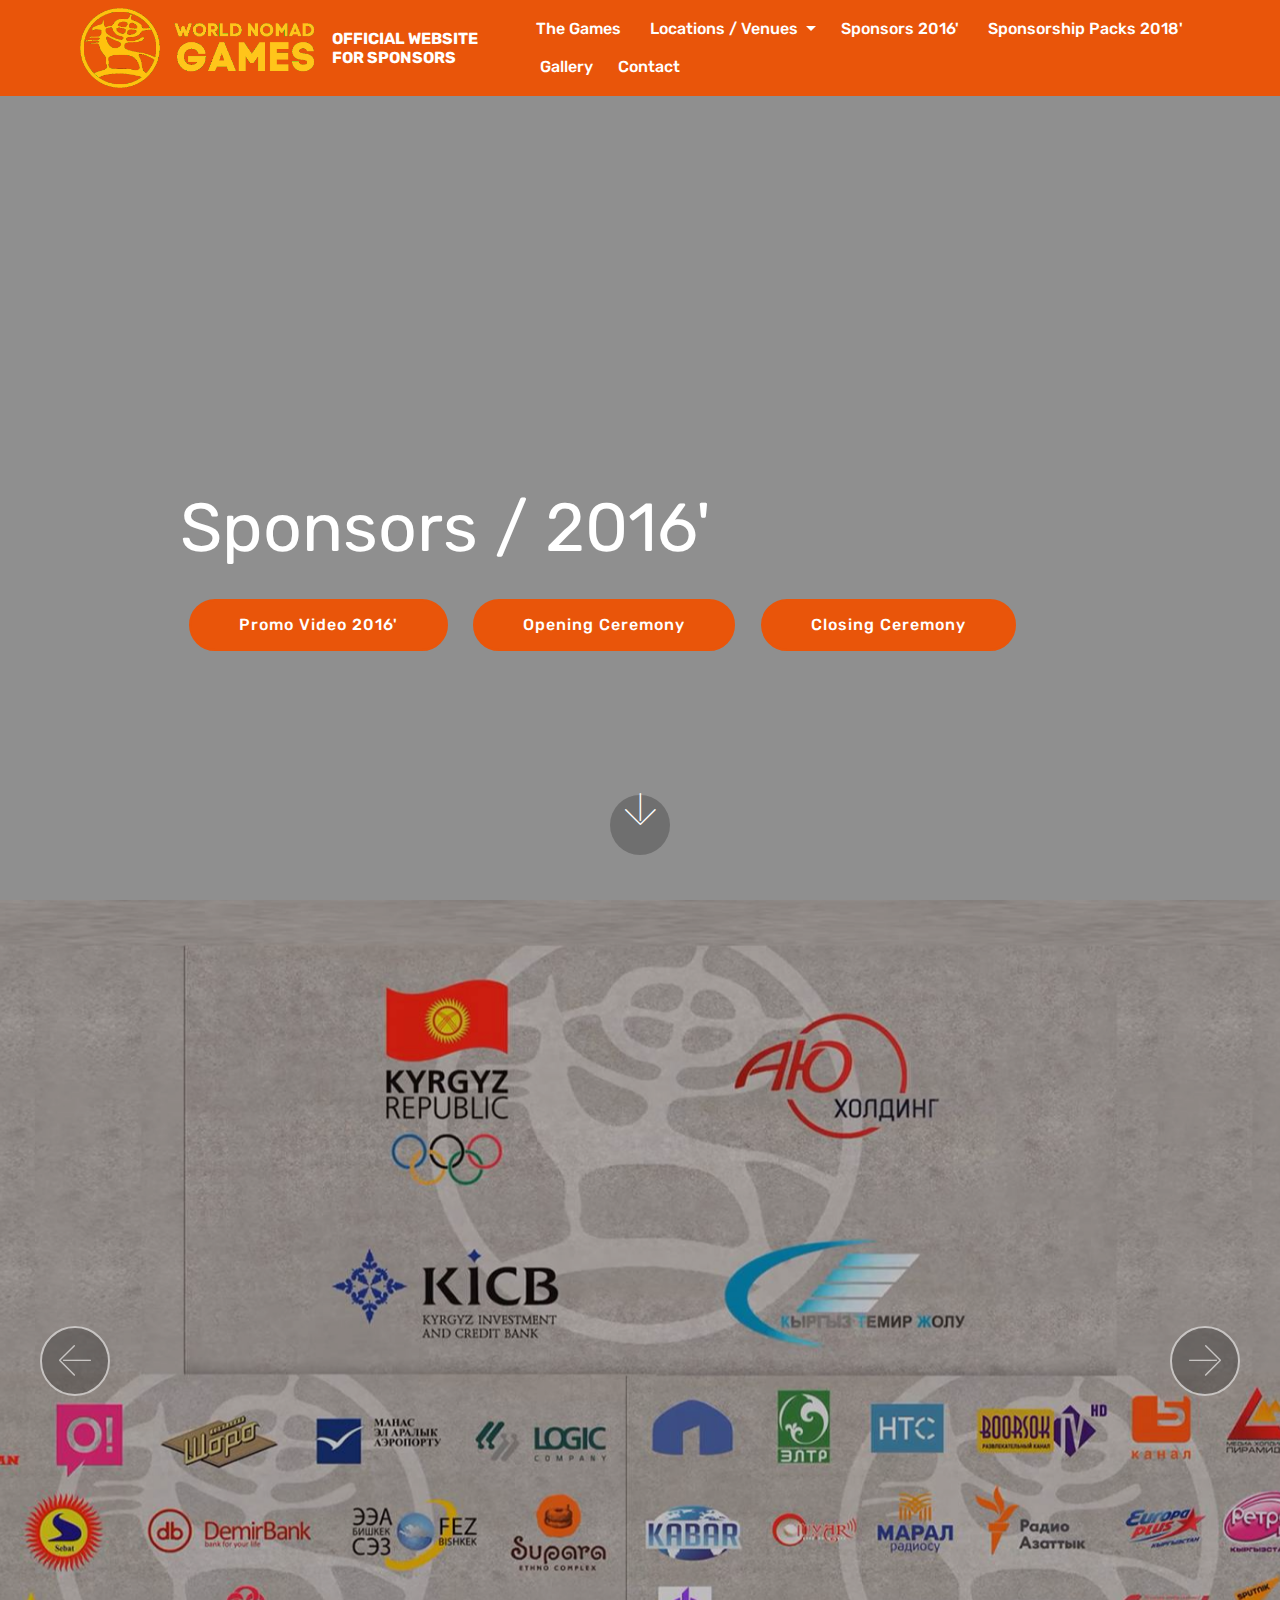
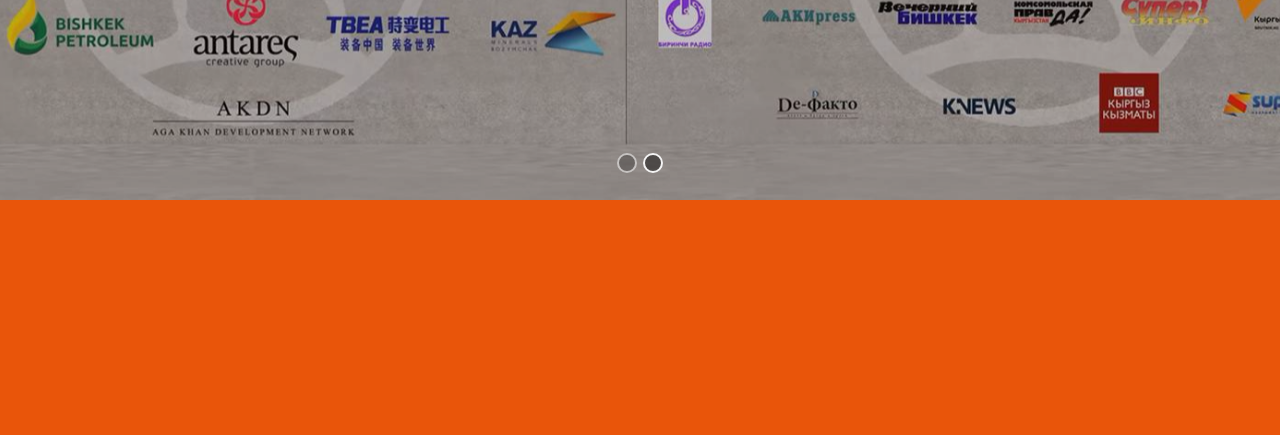
<file: page5.html>
<!DOCTYPE html>
<html >
<head>
  <!-- Site made with Mobirise Website Builder v4.7.6, https://mobirise.com -->
  <meta charset="UTF-8">
  <meta http-equiv="X-UA-Compatible" content="IE=edge">
  <meta name="generator" content="Mobirise v4.7.6, mobirise.com">
  <meta name="viewport" content="width=device-width, initial-scale=1, minimum-scale=1">
  <link rel="shortcut icon" href="assets/images/a1-891x298.png" type="image/x-icon">
  <meta name="description" content="Web Site Builder Description">
  <title>Sponsors 2016</title>
  <link rel="stylesheet" href="assets/web/assets/mobirise-icons/mobirise-icons.css">
  <link rel="stylesheet" href="assets/tether/tether.min.css">
  <link rel="stylesheet" href="assets/soundcloud-plugin/style.css">
  <link rel="stylesheet" href="assets/bootstrap/css/bootstrap.min.css">
  <link rel="stylesheet" href="assets/bootstrap/css/bootstrap-grid.min.css">
  <link rel="stylesheet" href="assets/bootstrap/css/bootstrap-reboot.min.css">
  <link rel="stylesheet" href="assets/socicon/css/styles.css">
  <link rel="stylesheet" href="assets/dropdown/css/style.css">
  <link rel="stylesheet" href="assets/animatecss/animate.min.css">
  <link rel="stylesheet" href="assets/theme/css/style.css">
  <link rel="stylesheet" href="assets/mobirise/css/mbr-additional.css" type="text/css">
  
  
  
</head>
<body>
  <section class="menu cid-qNFqQJLBvW" once="menu" id="menu2-h">

    

    <nav class="navbar navbar-expand beta-menu navbar-dropdown align-items-center navbar-fixed-top navbar-toggleable-sm">
        <button class="navbar-toggler navbar-toggler-right" type="button" data-toggle="collapse" data-target="#navbarSupportedContent" aria-controls="navbarSupportedContent" aria-expanded="false" aria-label="Toggle navigation">
            <div class="hamburger">
                <span></span>
                <span></span>
                <span></span>
                <span></span>
            </div>
        </button>
        <div class="menu-logo">
            <div class="navbar-brand">
                <span class="navbar-logo">
                    <a href="index.html">
                        <img src="assets/images/a1-891x298.png" alt="Mobirise" title="" style="height: 5rem;">
                    </a>
                </span>
                <span class="navbar-caption-wrap"><a class="navbar-caption text-white display-7" href="index.html">OFFICIAL WEBSITE 
<br>FOR SPONSORS</a></span>
            </div>
        </div>
        <div class="collapse navbar-collapse" id="navbarSupportedContent">
            <ul class="navbar-nav nav-dropdown nav-right" data-app-modern-menu="true"><li class="nav-item"><a class="nav-link link text-white display-4" href="index.html#features8-8">
                        The Games&nbsp;</a></li><li class="nav-item dropdown"><a class="nav-link link text-white dropdown-toggle display-4" href="index.html" data-toggle="dropdown-submenu" aria-expanded="false">&nbsp;Locations / Venues&nbsp;</a><div class="dropdown-menu"><a class="text-white dropdown-item display-4" href="page1.html">Cholpon Ata Hippodrome</a><a class="text-white dropdown-item display-4" href="page2.html" aria-expanded="false">Krychyn Gorge</a><a class="text-white dropdown-item display-4" href="page3.html" aria-expanded="false">Sports &amp; Recreation Center</a></div></li>
                <li class="nav-item">
                    <a class="nav-link link text-white display-4" href="page5.html">&nbsp;Sponsors 2016'&nbsp;</a>
                </li><li class="nav-item"><a class="nav-link link text-white display-4" href="page7.html">&nbsp;Sponsorship Packs 2018'&nbsp;</a></li><li class="nav-item"><a class="nav-link link text-white display-4" href="page8.html">&nbsp;Gallery</a></li><li class="nav-item"><a class="nav-link link text-white display-4" href="page6.html">&nbsp;Contact&nbsp;</a></li></ul>
            
        </div>
    </nav>
</section>

<section class="engine"><a href="https://mobirise.me/r">free bootstrap template</a></section><section class="cid-qNFWc94AFo mbr-fullscreen" data-bg-video="https://www.youtube.com/watch?v=WwpdPRzBJ44" id="header2-j">

    

    <div class="mbr-overlay" style="opacity: 0.4; background-color: rgb(0, 0, 0);"></div>

    <div class="container align-center">
        <div class="row justify-content-md-center">
            <div class="mbr-white col-md-10">
                <h1 class="mbr-section-title mbr-bold pb-3 mbr-fonts-style display-1"><span style="font-weight: normal;"><br></span><br><br><span style="font-weight: normal;">Sponsors / 2016'</span></h1>
                
                
                <div class="mbr-section-btn"><a class="btn btn-md btn-secondary display-4" href="https://www.youtube.com/embed/Bf6dqKCkZgI" target="_blank">Promo Video 2016'</a> <a class="btn btn-md btn-secondary display-4" href="https://www.youtube.com/embed/N3nVnJckeS4" target="_blank">Opening Ceremony</a> <a class="btn btn-md btn-secondary display-4" href="https://www.youtube.com/embed/GJfnc23T3Ms" target="_blank">Closing Ceremony</a></div>
            </div>
        </div>
    </div>
    <div class="mbr-arrow hidden-sm-down" aria-hidden="true">
        <a href="#next">
            <i class="mbri-down mbr-iconfont"></i>
        </a>
    </div>
</section>

<section class="carousel slide cid-qNHGHK4d2Y" data-interval="false" id="slider1-o">

    

    <div class="full-screen"><div class="mbr-slider slide carousel" data-pause="true" data-keyboard="false" data-ride="false" data-interval="false"><ol class="carousel-indicators"><li data-app-prevent-settings="" data-target="#slider1-o" data-slide-to="0"></li><li data-app-prevent-settings="" data-target="#slider1-o" class=" active" data-slide-to="1"></li></ol><div class="carousel-inner" role="listbox"><div class="carousel-item slider-fullscreen-image" data-bg-video-slide="false" style="background-image: url(assets/images/a1-1-1920x975.jpg);"><div class="container container-slide"><div class="image_wrapper"><div class="mbr-overlay" style="opacity: 0.2;"></div><img src="assets/images/a1-1-1920x975.jpg"><div class="carousel-caption justify-content-center"><div class="col-10 align-center"></div></div></div></div></div><div class="carousel-item slider-fullscreen-image active" data-bg-video-slide="false" style="background-image: url(assets/images/a2-1-1920x975.jpg);"><div class="container container-slide"><div class="image_wrapper"><div class="mbr-overlay" style="opacity: 0.2;"></div><img src="assets/images/a2-1-1920x975.jpg"><div class="carousel-caption justify-content-center"><div class="col-10 align-center"></div></div></div></div></div></div><a data-app-prevent-settings="" class="carousel-control carousel-control-prev" role="button" data-slide="prev" href="#slider1-o"><span aria-hidden="true" class="mbri-left mbr-iconfont"></span><span class="sr-only">Previous</span></a><a data-app-prevent-settings="" class="carousel-control carousel-control-next" role="button" data-slide="next" href="#slider1-o"><span aria-hidden="true" class="mbri-right mbr-iconfont"></span><span class="sr-only">Next</span></a></div></div>

</section>

<section once="" class="cid-qNI7yJuJNH" id="footer7-1c">

    

    

    <div class="container">
        <div class="media-container-row align-center mbr-white">
            
            <div class="row social-row">
                <div class="social-list align-right pb-2">
                    
                    
                    
                    
                    
                    
                <div class="soc-item">
                        <a href="https://twitter.com/worldethnogames" target="_blank">
                            <span class="mbr-iconfont mbr-iconfont-social socicon-twitter socicon"></span>
                        </a>
                    </div><div class="soc-item">
                        <a href="https://www.facebook.com/worldnomadgames2018/" target="_blank">
                            <span class="mbr-iconfont mbr-iconfont-social socicon-facebook socicon"></span>
                        </a>
                    </div><div class="soc-item">
                        <a href="https://www.youtube.com/user/worldnomadgames" target="_blank">
                            <span class="mbr-iconfont mbr-iconfont-social socicon-youtube socicon"></span>
                        </a>
                    </div><div class="soc-item">
                        <a href="https://www.instagram.com/worldnomadgames/" target="_blank">
                            <span class="mbr-iconfont mbr-iconfont-social socicon-instagram socicon"></span>
                        </a>
                    </div><div class="soc-item">
                        <a href="https://plus.google.com/u/1/115111202253091081599" target="_blank">
                            <span class="mbr-iconfont mbr-iconfont-social socicon-googleplus socicon"></span>
                        </a>
                    </div><div class="soc-item">
                        <a href="https://vk.com/worldnomadgames" target="_blank">
                            <span class="mbr-iconfont mbr-iconfont-social socicon-vkontakte socicon"></span>
                        </a>
                    </div></div>
            </div>
            <div class="row row-copirayt">
                <p class="mbr-text mb-0 mbr-fonts-style mbr-white align-center display-7">
                    © Copyright 2018 - All Rights Reserved
                </p>
            </div>
        </div>
    </div>
</section>


  <script src="assets/web/assets/jquery/jquery.min.js"></script>
  <script src="assets/popper/popper.min.js"></script>
  <script src="assets/tether/tether.min.js"></script>
  <script src="assets/bootstrap/js/bootstrap.min.js"></script>
  <script src="assets/dropdown/js/script.min.js"></script>
  <script src="assets/smoothscroll/smooth-scroll.js"></script>
  <script src="assets/viewportchecker/jquery.viewportchecker.js"></script>
  <script src="assets/ytplayer/jquery.mb.ytplayer.min.js"></script>
  <script src="assets/vimeoplayer/jquery.mb.vimeo_player.js"></script>
  <script src="assets/bootstrapcarouselswipe/bootstrap-carousel-swipe.js"></script>
  <script src="assets/touchswipe/jquery.touch-swipe.min.js"></script>
  <script src="assets/theme/js/script.js"></script>
  <script src="assets/slidervideo/script.js"></script>
  
  
 <div id="scrollToTop" class="scrollToTop mbr-arrow-up"><a style="text-align: center;"><i></i></a></div>
    <input name="animation" type="hidden">
  </body>
</html>
</file>
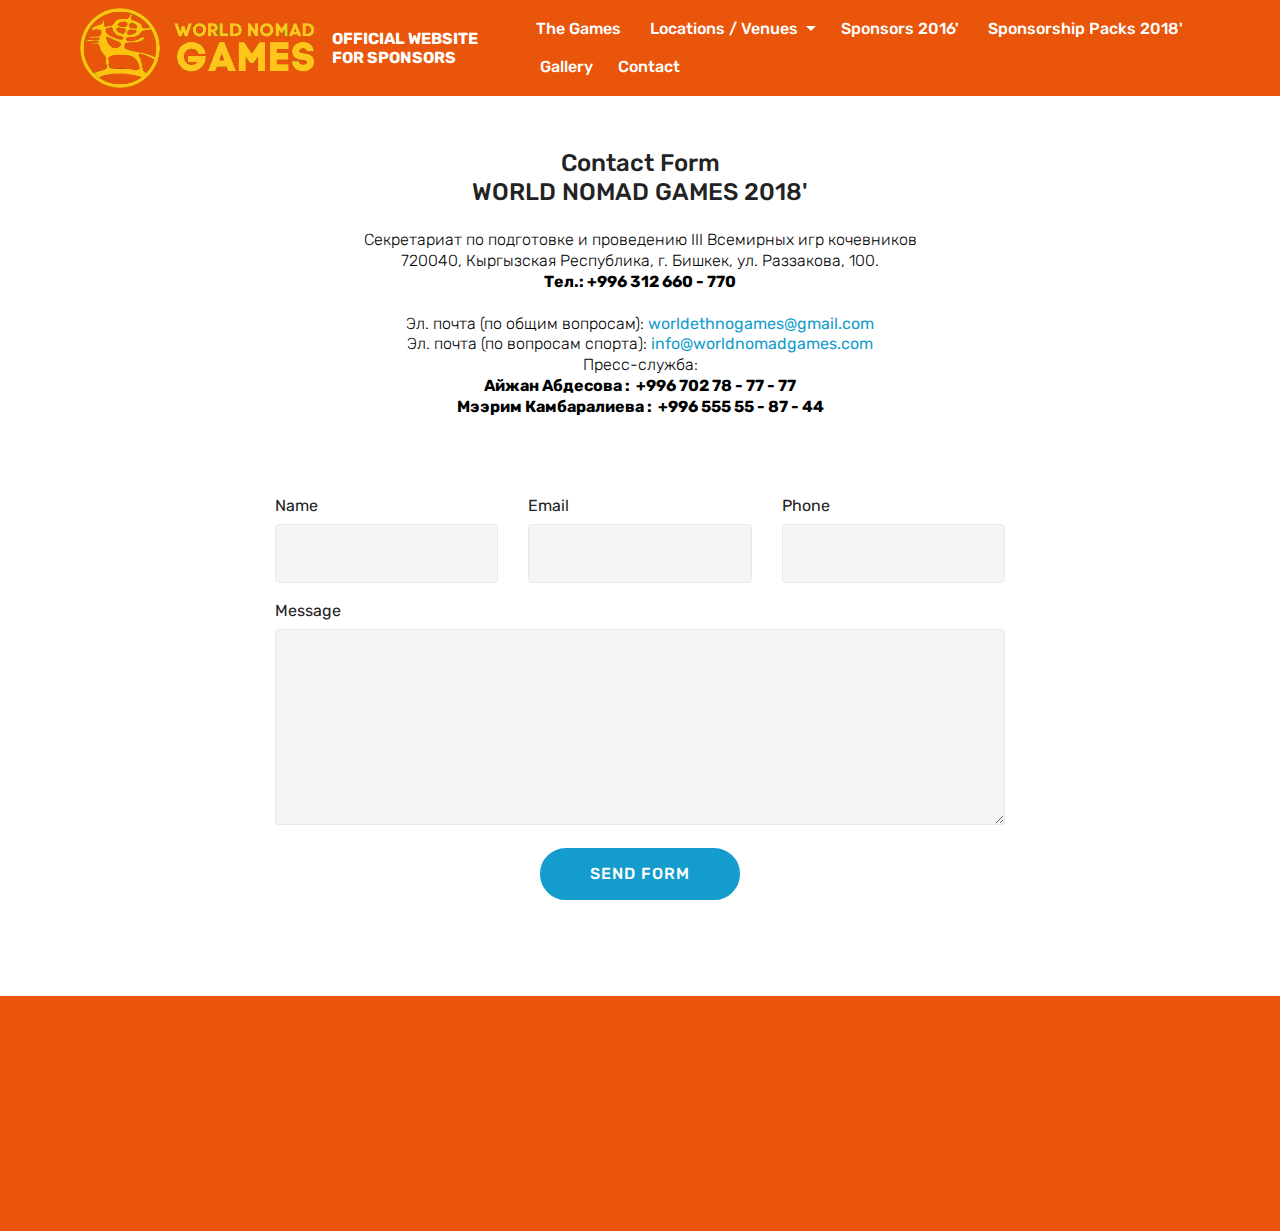
<file: page6.html>
<!DOCTYPE html>
<html >
<head>
  <!-- Site made with Mobirise Website Builder v4.7.6, https://mobirise.com -->
  <meta charset="UTF-8">
  <meta http-equiv="X-UA-Compatible" content="IE=edge">
  <meta name="generator" content="Mobirise v4.7.6, mobirise.com">
  <meta name="viewport" content="width=device-width, initial-scale=1, minimum-scale=1">
  <link rel="shortcut icon" href="assets/images/a1-891x298.png" type="image/x-icon">
  <meta name="description" content="Web Site Maker Description">
  <title>Contact</title>
  <link rel="stylesheet" href="assets/web/assets/mobirise-icons/mobirise-icons.css">
  <link rel="stylesheet" href="assets/tether/tether.min.css">
  <link rel="stylesheet" href="assets/soundcloud-plugin/style.css">
  <link rel="stylesheet" href="assets/bootstrap/css/bootstrap.min.css">
  <link rel="stylesheet" href="assets/bootstrap/css/bootstrap-grid.min.css">
  <link rel="stylesheet" href="assets/bootstrap/css/bootstrap-reboot.min.css">
  <link rel="stylesheet" href="assets/dropdown/css/style.css">
  <link rel="stylesheet" href="assets/socicon/css/styles.css">
  <link rel="stylesheet" href="assets/animatecss/animate.min.css">
  <link rel="stylesheet" href="assets/theme/css/style.css">
  <link rel="stylesheet" href="assets/mobirise/css/mbr-additional.css" type="text/css">
  
  
  
</head>
<body>
  <section class="menu cid-qNFqQJLBvW" once="menu" id="menu2-i">

    

    <nav class="navbar navbar-expand beta-menu navbar-dropdown align-items-center navbar-fixed-top navbar-toggleable-sm">
        <button class="navbar-toggler navbar-toggler-right" type="button" data-toggle="collapse" data-target="#navbarSupportedContent" aria-controls="navbarSupportedContent" aria-expanded="false" aria-label="Toggle navigation">
            <div class="hamburger">
                <span></span>
                <span></span>
                <span></span>
                <span></span>
            </div>
        </button>
        <div class="menu-logo">
            <div class="navbar-brand">
                <span class="navbar-logo">
                    <a href="index.html">
                        <img src="assets/images/a1-891x298.png" alt="Mobirise" title="" style="height: 5rem;">
                    </a>
                </span>
                <span class="navbar-caption-wrap"><a class="navbar-caption text-white display-7" href="index.html">OFFICIAL WEBSITE 
<br>FOR SPONSORS</a></span>
            </div>
        </div>
        <div class="collapse navbar-collapse" id="navbarSupportedContent">
            <ul class="navbar-nav nav-dropdown nav-right" data-app-modern-menu="true"><li class="nav-item"><a class="nav-link link text-white display-4" href="index.html#features8-8">
                        The Games&nbsp;</a></li><li class="nav-item dropdown"><a class="nav-link link text-white dropdown-toggle display-4" href="index.html" data-toggle="dropdown-submenu" aria-expanded="false">&nbsp;Locations / Venues&nbsp;</a><div class="dropdown-menu"><a class="text-white dropdown-item display-4" href="page1.html">Cholpon Ata Hippodrome</a><a class="text-white dropdown-item display-4" href="page2.html" aria-expanded="false">Krychyn Gorge</a><a class="text-white dropdown-item display-4" href="page3.html" aria-expanded="false">Sports &amp; Recreation Center</a></div></li>
                <li class="nav-item">
                    <a class="nav-link link text-white display-4" href="page5.html">&nbsp;Sponsors 2016'&nbsp;</a>
                </li><li class="nav-item"><a class="nav-link link text-white display-4" href="page7.html">&nbsp;Sponsorship Packs 2018'&nbsp;</a></li><li class="nav-item"><a class="nav-link link text-white display-4" href="page8.html">&nbsp;Gallery</a></li><li class="nav-item"><a class="nav-link link text-white display-4" href="page6.html">&nbsp;Contact&nbsp;</a></li></ul>
            
        </div>
    </nav>
</section>

<section class="engine"><a href="https://mobirise.me/u">bootstrap html templates</a></section><section class="mbr-section form1 cid-qNHPQGAK4h" id="form1-x">

    

    
    <div class="container">
        <div class="row justify-content-center">
            <div class="title col-12 col-lg-8">
                <h2 class="mbr-section-title align-center pb-3 mbr-fonts-style display-5">
                    <br>Contact Form <br>WORLD NOMAD GAMES 2018'</h2>
                <h3 class="mbr-section-subtitle align-center mbr-light pb-3 mbr-fonts-style display-7"><div>Секретариат по подготовке и проведению III Всемирных игр кочевников
</div><div>720040, Кыргызская Республика, г. Бишкек, ул. Раззакова, 100.
</div><div><strong>Тел.: +996 312 660 - 770 
</strong></div><div><br></div><div>Эл. почта (по общим вопросам): <a href="mailto:worldethnogames@gmail.com">worldethnogames@gmail.com
</a></div><div>Эл. почта (по вопросам спорта): <a href="mailto:info@worldnomadgames.com">info@worldnomadgames.com</a>
</div><div>
</div><div>Пресс-служба: 
</div><div><strong>Айжан Абдесова : &nbsp;+996 702 78 - 77 - 77
</strong></div><div><strong>Мээрим Камбаралиева : &nbsp;+996 555 55 - 87 - 44
</strong></div><div><br></div></h3>
            </div>
        </div>
    </div>
    <div class="container">
        <div class="row justify-content-center">
            <div class="media-container-column col-lg-8" data-form-type="formoid">
                    <div data-form-alert="" hidden="">Thanks for filling out the form!</div>
            
                    <form class="mbr-form" action="https://mobirise.com/" method="post" data-form-title="Mobirise Form"><input type="hidden" name="email" data-form-email="true" value="OazJEAXywAh2GV/kvbdSW50LbrzaJjQNah/WRkj4h7Sc2naZBfxtRp8djbPluxckNGDaJMJ+Y+MAMAZ09pstOCDpp2n51U7EIICIM8Ugdj8ofX94deaJ6YjoXy7CqJ8X" data-form-field="Email">
                        <div class="row row-sm-offset">
                            <div class="col-md-4 multi-horizontal" data-for="name">
                                <div class="form-group">
                                    <label class="form-control-label mbr-fonts-style display-7" for="name-form1-x">Name</label>
                                    <input type="text" class="form-control" name="name" data-form-field="Name" required="" id="name-form1-x">
                                </div>
                            </div>
                            <div class="col-md-4 multi-horizontal" data-for="email">
                                <div class="form-group">
                                    <label class="form-control-label mbr-fonts-style display-7" for="email-form1-x">Email</label>
                                    <input type="email" class="form-control" name="email" data-form-field="Email" required="" id="email-form1-x">
                                </div>
                            </div>
                            <div class="col-md-4 multi-horizontal" data-for="phone">
                                <div class="form-group">
                                    <label class="form-control-label mbr-fonts-style display-7" for="phone-form1-x">Phone</label>
                                    <input type="tel" class="form-control" name="phone" data-form-field="Phone" id="phone-form1-x">
                                </div>
                            </div>
                        </div>
                        <div class="form-group" data-for="message">
                            <label class="form-control-label mbr-fonts-style display-7" for="message-form1-x">Message</label>
                            <textarea type="text" class="form-control" name="message" rows="7" data-form-field="Message" id="message-form1-x"></textarea>
                        </div>
            
                        <span class="input-group-btn"><button href="" type="submit" class="btn btn-primary btn-form display-4">SEND FORM</button></span>
                    </form>
            </div>
        </div>
    </div>
</section>

<section once="" class="cid-qNI7hfp9C2" id="footer7-17">

    

    

    <div class="container">
        <div class="media-container-row align-center mbr-white">
            
            <div class="row social-row">
                <div class="social-list align-right pb-2">
                    
                    
                    
                    
                    
                    
                <div class="soc-item">
                        <a href="https://twitter.com/worldethnogames" target="_blank">
                            <span class="mbr-iconfont mbr-iconfont-social socicon-twitter socicon"></span>
                        </a>
                    </div><div class="soc-item">
                        <a href="https://www.facebook.com/worldnomadgames2018/" target="_blank">
                            <span class="mbr-iconfont mbr-iconfont-social socicon-facebook socicon"></span>
                        </a>
                    </div><div class="soc-item">
                        <a href="https://www.youtube.com/user/worldnomadgames" target="_blank">
                            <span class="mbr-iconfont mbr-iconfont-social socicon-youtube socicon"></span>
                        </a>
                    </div><div class="soc-item">
                        <a href="https://www.instagram.com/worldnomadgames/" target="_blank">
                            <span class="mbr-iconfont mbr-iconfont-social socicon-instagram socicon"></span>
                        </a>
                    </div><div class="soc-item">
                        <a href="https://plus.google.com/u/1/115111202253091081599" target="_blank">
                            <span class="mbr-iconfont mbr-iconfont-social socicon-googleplus socicon"></span>
                        </a>
                    </div><div class="soc-item">
                        <a href="https://vk.com/worldnomadgames" target="_blank">
                            <span class="mbr-iconfont mbr-iconfont-social socicon-vkontakte socicon"></span>
                        </a>
                    </div></div>
            </div>
            <div class="row row-copirayt">
                <p class="mbr-text mb-0 mbr-fonts-style mbr-white align-center display-7">
                    © Copyright 2018 - All Rights Reserved
                </p>
            </div>
        </div>
    </div>
</section>


  <script src="assets/web/assets/jquery/jquery.min.js"></script>
  <script src="assets/popper/popper.min.js"></script>
  <script src="assets/tether/tether.min.js"></script>
  <script src="assets/bootstrap/js/bootstrap.min.js"></script>
  <script src="assets/dropdown/js/script.min.js"></script>
  <script src="assets/touchswipe/jquery.touch-swipe.min.js"></script>
  <script src="assets/viewportchecker/jquery.viewportchecker.js"></script>
  <script src="assets/smoothscroll/smooth-scroll.js"></script>
  <script src="assets/theme/js/script.js"></script>
  <script src="assets/formoid/formoid.min.js"></script>
  
  
 <div id="scrollToTop" class="scrollToTop mbr-arrow-up"><a style="text-align: center;"><i></i></a></div>
    <input name="animation" type="hidden">
  </body>
</html>
</file>
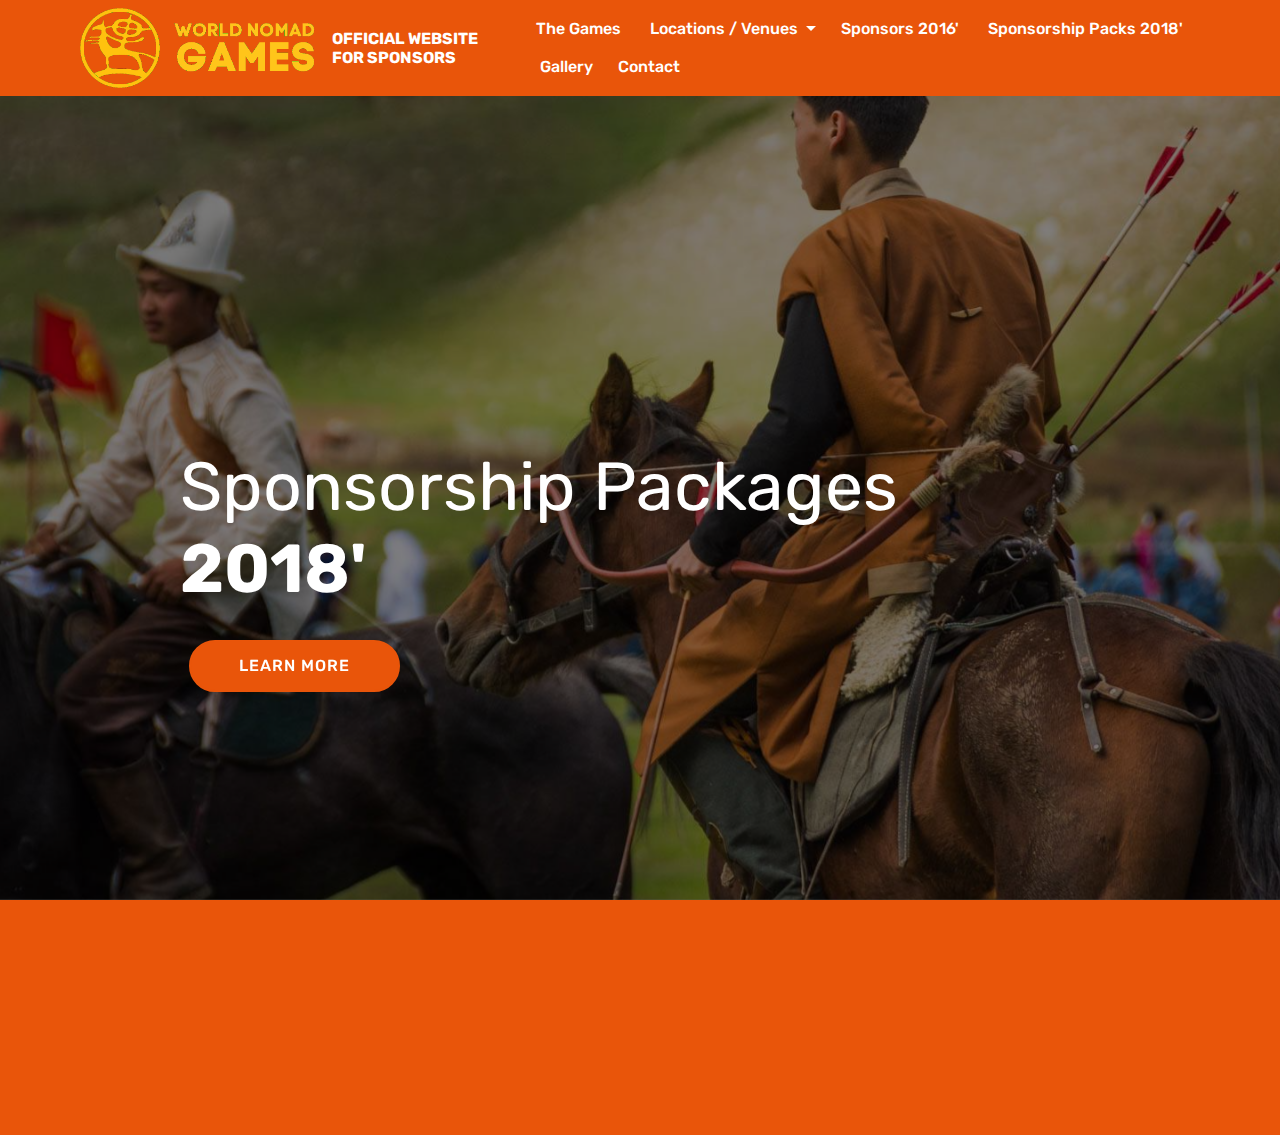
<file: page7.html>
<!DOCTYPE html>
<html >
<head>
  <!-- Site made with Mobirise Website Builder v4.7.6, https://mobirise.com -->
  <meta charset="UTF-8">
  <meta http-equiv="X-UA-Compatible" content="IE=edge">
  <meta name="generator" content="Mobirise v4.7.6, mobirise.com">
  <meta name="viewport" content="width=device-width, initial-scale=1, minimum-scale=1">
  <link rel="shortcut icon" href="assets/images/a1-891x298.png" type="image/x-icon">
  <meta name="description" content="Web Site Builder Description">
  <title>Sponsorship Packs 2018</title>
  <link rel="stylesheet" href="assets/web/assets/mobirise-icons/mobirise-icons.css">
  <link rel="stylesheet" href="assets/tether/tether.min.css">
  <link rel="stylesheet" href="assets/soundcloud-plugin/style.css">
  <link rel="stylesheet" href="assets/bootstrap/css/bootstrap.min.css">
  <link rel="stylesheet" href="assets/bootstrap/css/bootstrap-grid.min.css">
  <link rel="stylesheet" href="assets/bootstrap/css/bootstrap-reboot.min.css">
  <link rel="stylesheet" href="assets/socicon/css/styles.css">
  <link rel="stylesheet" href="assets/animatecss/animate.min.css">
  <link rel="stylesheet" href="assets/dropdown/css/style.css">
  <link rel="stylesheet" href="assets/theme/css/style.css">
  <link rel="stylesheet" href="assets/mobirise/css/mbr-additional.css" type="text/css">
  
  
  
</head>
<body>
  <section class="menu cid-qNFWDHhE72" once="menu" id="menu2-k">

    

    <nav class="navbar navbar-expand beta-menu navbar-dropdown align-items-center navbar-fixed-top navbar-toggleable-sm">
        <button class="navbar-toggler navbar-toggler-right" type="button" data-toggle="collapse" data-target="#navbarSupportedContent" aria-controls="navbarSupportedContent" aria-expanded="false" aria-label="Toggle navigation">
            <div class="hamburger">
                <span></span>
                <span></span>
                <span></span>
                <span></span>
            </div>
        </button>
        <div class="menu-logo">
            <div class="navbar-brand">
                <span class="navbar-logo">
                    <a href="index.html">
                        <img src="assets/images/a1-891x298.png" alt="Mobirise" title="" style="height: 5rem;">
                    </a>
                </span>
                <span class="navbar-caption-wrap"><a class="navbar-caption text-white display-7" href="index.html">OFFICIAL WEBSITE 
<br>FOR SPONSORS</a></span>
            </div>
        </div>
        <div class="collapse navbar-collapse" id="navbarSupportedContent">
            <ul class="navbar-nav nav-dropdown nav-right" data-app-modern-menu="true"><li class="nav-item"><a class="nav-link link text-white display-4" href="index.html#features8-8">
                        The Games&nbsp;</a></li><li class="nav-item dropdown"><a class="nav-link link text-white dropdown-toggle display-4" href="index.html" data-toggle="dropdown-submenu" aria-expanded="false">&nbsp;Locations / Venues&nbsp;</a><div class="dropdown-menu"><a class="text-white dropdown-item display-4" href="page1.html">Cholpon Ata Hippodrome</a><a class="text-white dropdown-item display-4" href="page2.html" aria-expanded="false">Krychyn Gorge</a><a class="text-white dropdown-item display-4" href="page3.html" aria-expanded="false">Sports &amp; Recreation Center</a></div></li>
                <li class="nav-item">
                    <a class="nav-link link text-white display-4" href="page5.html">&nbsp;Sponsors 2016'&nbsp;</a>
                </li><li class="nav-item"><a class="nav-link link text-white display-4" href="page7.html">&nbsp;Sponsorship Packs 2018'&nbsp;</a></li><li class="nav-item"><a class="nav-link link text-white display-4" href="page8.html">&nbsp;Gallery</a></li><li class="nav-item"><a class="nav-link link text-white display-4" href="page6.html">&nbsp;Contact&nbsp;</a></li></ul>
            
        </div>
    </nav>
</section>

<section class="engine"><a href="https://mobirise.me/w">html5 templates</a></section><section class="cid-qNFWDIpYS0 mbr-fullscreen mbr-parallax-background" id="header2-l">

    

    <div class="mbr-overlay" style="opacity: 0.5; background-color: rgb(0, 0, 0);"></div>

    <div class="container align-center">
        <div class="row justify-content-md-center">
            <div class="mbr-white col-md-10">
                <h1 class="mbr-section-title mbr-bold pb-3 mbr-fonts-style display-1"><span style="font-weight: normal;"><br></span><br><br><span style="font-weight: normal;">Sponsorship Packages </span>2018'</h1>
                
                
                <div class="mbr-section-btn"><a class="btn btn-md btn-secondary display-4" href="assets/files/sponsorship_packs.pdf" target="_blank">LEARN MORE</a></div>
            </div>
        </div>
    </div>
    
</section>

<section once="" class="cid-qNI7B0tX4v" id="footer7-1d">

    

    

    <div class="container">
        <div class="media-container-row align-center mbr-white">
            
            <div class="row social-row">
                <div class="social-list align-right pb-2">
                    
                    
                    
                    
                    
                    
                <div class="soc-item">
                        <a href="https://twitter.com/worldethnogames" target="_blank">
                            <span class="mbr-iconfont mbr-iconfont-social socicon-twitter socicon"></span>
                        </a>
                    </div><div class="soc-item">
                        <a href="https://www.facebook.com/worldnomadgames2018/" target="_blank">
                            <span class="mbr-iconfont mbr-iconfont-social socicon-facebook socicon"></span>
                        </a>
                    </div><div class="soc-item">
                        <a href="https://www.youtube.com/user/worldnomadgames" target="_blank">
                            <span class="mbr-iconfont mbr-iconfont-social socicon-youtube socicon"></span>
                        </a>
                    </div><div class="soc-item">
                        <a href="https://www.instagram.com/worldnomadgames/" target="_blank">
                            <span class="mbr-iconfont mbr-iconfont-social socicon-instagram socicon"></span>
                        </a>
                    </div><div class="soc-item">
                        <a href="https://plus.google.com/u/1/115111202253091081599" target="_blank">
                            <span class="mbr-iconfont mbr-iconfont-social socicon-googleplus socicon"></span>
                        </a>
                    </div><div class="soc-item">
                        <a href="https://vk.com/worldnomadgames" target="_blank">
                            <span class="mbr-iconfont mbr-iconfont-social socicon-vkontakte socicon"></span>
                        </a>
                    </div></div>
            </div>
            <div class="row row-copirayt">
                <p class="mbr-text mb-0 mbr-fonts-style mbr-white align-center display-7">
                    © Copyright 2018 - All Rights Reserved
                </p>
            </div>
        </div>
    </div>
</section>


  <script src="assets/web/assets/jquery/jquery.min.js"></script>
  <script src="assets/popper/popper.min.js"></script>
  <script src="assets/tether/tether.min.js"></script>
  <script src="assets/bootstrap/js/bootstrap.min.js"></script>
  <script src="assets/smoothscroll/smooth-scroll.js"></script>
  <script src="assets/touchswipe/jquery.touch-swipe.min.js"></script>
  <script src="assets/viewportchecker/jquery.viewportchecker.js"></script>
  <script src="assets/parallax/jarallax.min.js"></script>
  <script src="assets/dropdown/js/script.min.js"></script>
  <script src="assets/theme/js/script.js"></script>
  
  
 <div id="scrollToTop" class="scrollToTop mbr-arrow-up"><a style="text-align: center;"><i></i></a></div>
    <input name="animation" type="hidden">
  </body>
</html>
</file>
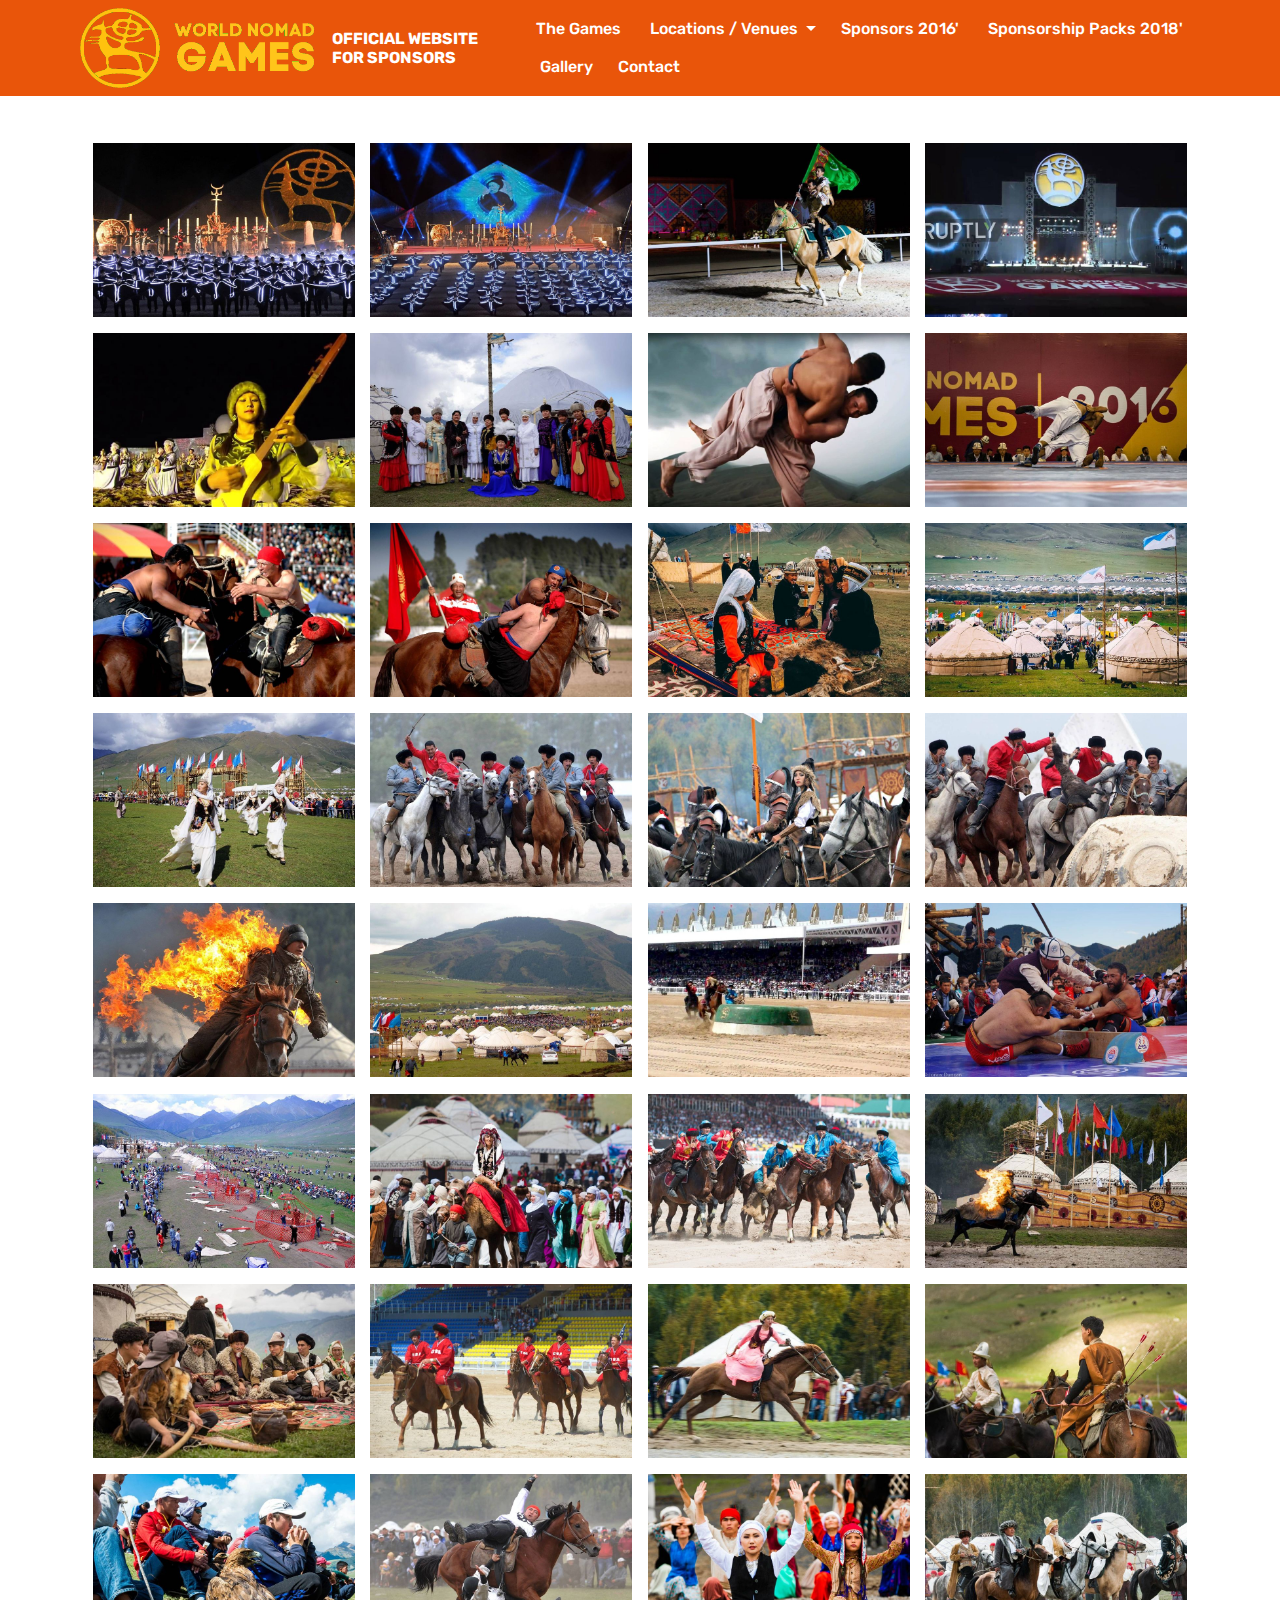
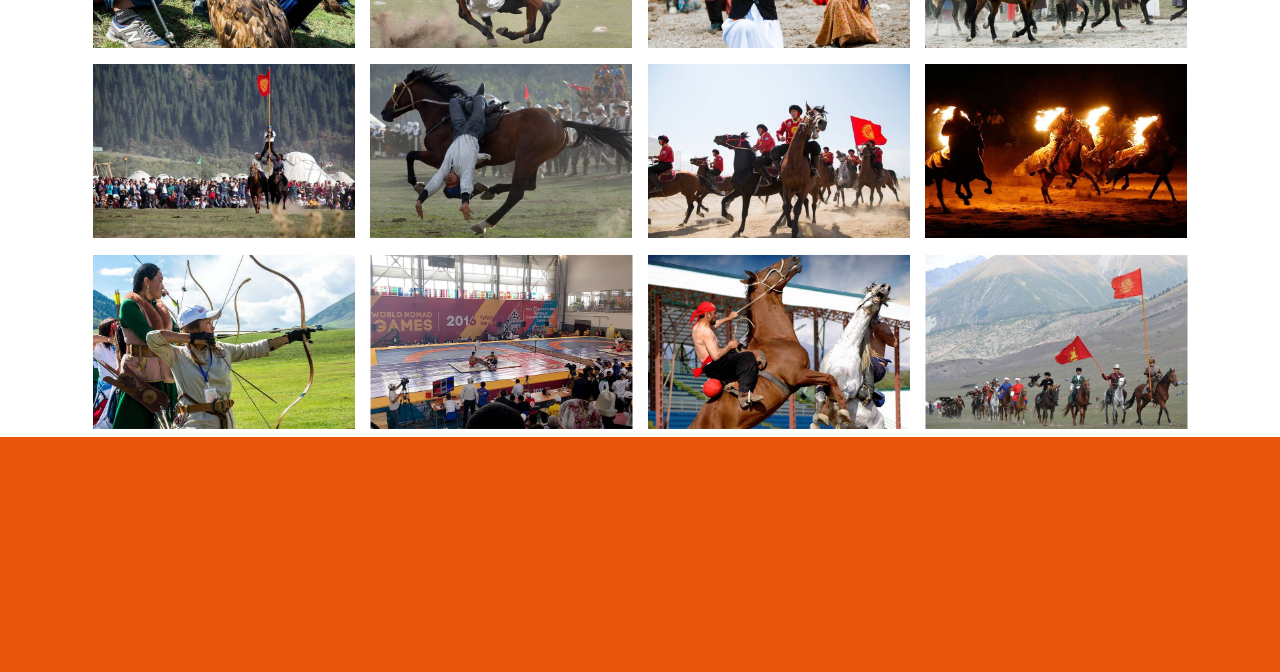
<file: page8.html>
<!DOCTYPE html>
<html >
<head>
  <!-- Site made with Mobirise Website Builder v4.7.6, https://mobirise.com -->
  <meta charset="UTF-8">
  <meta http-equiv="X-UA-Compatible" content="IE=edge">
  <meta name="generator" content="Mobirise v4.7.6, mobirise.com">
  <meta name="viewport" content="width=device-width, initial-scale=1, minimum-scale=1">
  <link rel="shortcut icon" href="assets/images/a1-891x298.png" type="image/x-icon">
  <meta name="description" content="Website Maker Description">
  <title>Gallery</title>
  <link rel="stylesheet" href="assets/web/assets/mobirise-icons/mobirise-icons.css">
  <link rel="stylesheet" href="assets/tether/tether.min.css">
  <link rel="stylesheet" href="assets/soundcloud-plugin/style.css">
  <link rel="stylesheet" href="assets/bootstrap/css/bootstrap.min.css">
  <link rel="stylesheet" href="assets/bootstrap/css/bootstrap-grid.min.css">
  <link rel="stylesheet" href="assets/bootstrap/css/bootstrap-reboot.min.css">
  <link rel="stylesheet" href="assets/socicon/css/styles.css">
  <link rel="stylesheet" href="assets/dropdown/css/style.css">
  <link rel="stylesheet" href="assets/animatecss/animate.min.css">
  <link rel="stylesheet" href="assets/theme/css/style.css">
  <link rel="stylesheet" href="assets/gallery/style.css">
  <link rel="stylesheet" href="assets/mobirise/css/mbr-additional.css" type="text/css">
  
  
  
</head>
<body>
  <section class="menu cid-qNFqQJLBvW" once="menu" id="menu2-12">

    

    <nav class="navbar navbar-expand beta-menu navbar-dropdown align-items-center navbar-fixed-top navbar-toggleable-sm">
        <button class="navbar-toggler navbar-toggler-right" type="button" data-toggle="collapse" data-target="#navbarSupportedContent" aria-controls="navbarSupportedContent" aria-expanded="false" aria-label="Toggle navigation">
            <div class="hamburger">
                <span></span>
                <span></span>
                <span></span>
                <span></span>
            </div>
        </button>
        <div class="menu-logo">
            <div class="navbar-brand">
                <span class="navbar-logo">
                    <a href="index.html">
                        <img src="assets/images/a1-891x298.png" alt="Mobirise" title="" style="height: 5rem;">
                    </a>
                </span>
                <span class="navbar-caption-wrap"><a class="navbar-caption text-white display-7" href="index.html">OFFICIAL WEBSITE 
<br>FOR SPONSORS</a></span>
            </div>
        </div>
        <div class="collapse navbar-collapse" id="navbarSupportedContent">
            <ul class="navbar-nav nav-dropdown nav-right" data-app-modern-menu="true"><li class="nav-item"><a class="nav-link link text-white display-4" href="index.html#features8-8">
                        The Games&nbsp;</a></li><li class="nav-item dropdown"><a class="nav-link link text-white dropdown-toggle display-4" href="index.html" data-toggle="dropdown-submenu" aria-expanded="false">&nbsp;Locations / Venues&nbsp;</a><div class="dropdown-menu"><a class="text-white dropdown-item display-4" href="page1.html">Cholpon Ata Hippodrome</a><a class="text-white dropdown-item display-4" href="page2.html" aria-expanded="false">Krychyn Gorge</a><a class="text-white dropdown-item display-4" href="page3.html" aria-expanded="false">Sports &amp; Recreation Center</a></div></li>
                <li class="nav-item">
                    <a class="nav-link link text-white display-4" href="page5.html">&nbsp;Sponsors 2016'&nbsp;</a>
                </li><li class="nav-item"><a class="nav-link link text-white display-4" href="page7.html">&nbsp;Sponsorship Packs 2018'&nbsp;</a></li><li class="nav-item"><a class="nav-link link text-white display-4" href="page8.html">&nbsp;Gallery</a></li><li class="nav-item"><a class="nav-link link text-white display-4" href="page6.html">&nbsp;Contact&nbsp;</a></li></ul>
            
        </div>
    </nav>
</section>

<section class="engine"><a href="https://mobirise.me/d">web maker</a></section><section class="mbr-gallery mbr-slider-carousel cid-qNI2gcu7Ap" id="gallery3-15">

    

    <div class="container">
        <div><!-- Filter --><!-- Gallery --><div class="mbr-gallery-row"><div class="mbr-gallery-layout-default"><div><div><div class="mbr-gallery-item mbr-gallery-item--p1" data-video-url="false" data-tags="Awesome"><div href="#lb-gallery3-15" data-slide-to="0" data-toggle="modal"><img src="assets/images/01-1134x756-800x533.jpg" alt=""><span class="icon-focus"></span></div></div><div class="mbr-gallery-item mbr-gallery-item--p1" data-video-url="false" data-tags="Responsive"><div href="#lb-gallery3-15" data-slide-to="1" data-toggle="modal"><img src="assets/images/02-1134x756-800x533.jpg" alt=""><span class="icon-focus"></span></div></div><div class="mbr-gallery-item mbr-gallery-item--p1" data-video-url="false" data-tags="Creative"><div href="#lb-gallery3-15" data-slide-to="2" data-toggle="modal"><img src="assets/images/03-1134x756-800x533.jpg" alt=""><span class="icon-focus"></span></div></div><div class="mbr-gallery-item mbr-gallery-item--p1" data-video-url="false" data-tags="Animated"><div href="#lb-gallery3-15" data-slide-to="3" data-toggle="modal"><img src="assets/images/04-1134x756-800x533.jpg" alt=""><span class="icon-focus"></span></div></div><div class="mbr-gallery-item mbr-gallery-item--p1" data-video-url="false" data-tags="Awesome"><div href="#lb-gallery3-15" data-slide-to="4" data-toggle="modal"><img src="assets/images/05-1134x756-800x533.jpg" alt=""><span class="icon-focus"></span></div></div><div class="mbr-gallery-item mbr-gallery-item--p1" data-video-url="false" data-tags="Awesome"><div href="#lb-gallery3-15" data-slide-to="5" data-toggle="modal"><img src="assets/images/06-1134x756-800x533.jpg" alt=""><span class="icon-focus"></span></div></div><div class="mbr-gallery-item mbr-gallery-item--p1" data-video-url="false" data-tags="Responsive"><div href="#lb-gallery3-15" data-slide-to="6" data-toggle="modal"><img src="assets/images/07-1134x756-800x533.jpg" alt=""><span class="icon-focus"></span></div></div><div class="mbr-gallery-item mbr-gallery-item--p1" data-video-url="false" data-tags="Animated"><div href="#lb-gallery3-15" data-slide-to="7" data-toggle="modal"><img src="assets/images/08-1134x756-800x533.jpg" alt=""><span class="icon-focus"></span></div></div><div class="mbr-gallery-item mbr-gallery-item--p1" data-video-url="false" data-tags="Animated"><div href="#lb-gallery3-15" data-slide-to="8" data-toggle="modal"><img src="assets/images/09-1134x756-800x533.jpg" alt=""><span class="icon-focus"></span></div></div><div class="mbr-gallery-item mbr-gallery-item--p1" data-video-url="false" data-tags="Animated"><div href="#lb-gallery3-15" data-slide-to="9" data-toggle="modal"><img src="assets/images/10-1134x756-800x533.jpg" alt=""><span class="icon-focus"></span></div></div><div class="mbr-gallery-item mbr-gallery-item--p1" data-video-url="false" data-tags="Animated"><div href="#lb-gallery3-15" data-slide-to="10" data-toggle="modal"><img src="assets/images/11-1134x756-800x533.jpg" alt=""><span class="icon-focus"></span></div></div><div class="mbr-gallery-item mbr-gallery-item--p1" data-video-url="false" data-tags="Animated"><div href="#lb-gallery3-15" data-slide-to="11" data-toggle="modal"><img src="assets/images/12-1134x756-800x533.jpg" alt=""><span class="icon-focus"></span></div></div><div class="mbr-gallery-item mbr-gallery-item--p1" data-video-url="false" data-tags="Animated"><div href="#lb-gallery3-15" data-slide-to="12" data-toggle="modal"><img src="assets/images/13-1134x756-800x533.jpg" alt=""><span class="icon-focus"></span></div></div><div class="mbr-gallery-item mbr-gallery-item--p1" data-video-url="false" data-tags="Animated"><div href="#lb-gallery3-15" data-slide-to="13" data-toggle="modal"><img src="assets/images/14-1134x756-800x533.jpg" alt=""><span class="icon-focus"></span></div></div><div class="mbr-gallery-item mbr-gallery-item--p1" data-video-url="false" data-tags="Animated"><div href="#lb-gallery3-15" data-slide-to="14" data-toggle="modal"><img src="assets/images/15-1134x756-800x533.jpg" alt=""><span class="icon-focus"></span></div></div><div class="mbr-gallery-item mbr-gallery-item--p1" data-video-url="false" data-tags="Animated"><div href="#lb-gallery3-15" data-slide-to="15" data-toggle="modal"><img src="assets/images/16-1134x756-800x533.jpg" alt=""><span class="icon-focus"></span></div></div><div class="mbr-gallery-item mbr-gallery-item--p1" data-video-url="false" data-tags="Animated"><div href="#lb-gallery3-15" data-slide-to="16" data-toggle="modal"><img src="assets/images/17-1134x756-800x533.jpg" alt=""><span class="icon-focus"></span></div></div><div class="mbr-gallery-item mbr-gallery-item--p1" data-video-url="false" data-tags="Animated"><div href="#lb-gallery3-15" data-slide-to="17" data-toggle="modal"><img src="assets/images/18-1134x756-800x533.jpg" alt=""><span class="icon-focus"></span></div></div><div class="mbr-gallery-item mbr-gallery-item--p1" data-video-url="false" data-tags="Animated"><div href="#lb-gallery3-15" data-slide-to="18" data-toggle="modal"><img src="assets/images/19-1134x756-800x533.jpg" alt=""><span class="icon-focus"></span></div></div><div class="mbr-gallery-item mbr-gallery-item--p1" data-video-url="false" data-tags="Animated"><div href="#lb-gallery3-15" data-slide-to="19" data-toggle="modal"><img src="assets/images/20-1134x756-800x533.jpg" alt=""><span class="icon-focus"></span></div></div><div class="mbr-gallery-item mbr-gallery-item--p1" data-video-url="false" data-tags="Animated"><div href="#lb-gallery3-15" data-slide-to="20" data-toggle="modal"><img src="assets/images/21-1134x756-800x533.jpg" alt=""><span class="icon-focus"></span></div></div><div class="mbr-gallery-item mbr-gallery-item--p1" data-video-url="false" data-tags="Animated"><div href="#lb-gallery3-15" data-slide-to="21" data-toggle="modal"><img src="assets/images/22-1134x756-800x533.jpg" alt=""><span class="icon-focus"></span></div></div><div class="mbr-gallery-item mbr-gallery-item--p1" data-video-url="false" data-tags="Animated"><div href="#lb-gallery3-15" data-slide-to="22" data-toggle="modal"><img src="assets/images/23-1134x756-800x533.jpg" alt=""><span class="icon-focus"></span></div></div><div class="mbr-gallery-item mbr-gallery-item--p1" data-video-url="false" data-tags="Animated"><div href="#lb-gallery3-15" data-slide-to="23" data-toggle="modal"><img src="assets/images/24-1134x756-800x533.jpg" alt=""><span class="icon-focus"></span></div></div><div class="mbr-gallery-item mbr-gallery-item--p1" data-video-url="false" data-tags="Animated"><div href="#lb-gallery3-15" data-slide-to="24" data-toggle="modal"><img src="assets/images/25-1134x756-800x533.jpg" alt=""><span class="icon-focus"></span></div></div><div class="mbr-gallery-item mbr-gallery-item--p1" data-video-url="false" data-tags="Animated"><div href="#lb-gallery3-15" data-slide-to="25" data-toggle="modal"><img src="assets/images/26-1134x756-800x533.jpg" alt=""><span class="icon-focus"></span></div></div><div class="mbr-gallery-item mbr-gallery-item--p1" data-video-url="false" data-tags="Animated"><div href="#lb-gallery3-15" data-slide-to="26" data-toggle="modal"><img src="assets/images/27-1134x756-800x533.jpg" alt=""><span class="icon-focus"></span></div></div><div class="mbr-gallery-item mbr-gallery-item--p1" data-video-url="false" data-tags="Animated"><div href="#lb-gallery3-15" data-slide-to="27" data-toggle="modal"><img src="assets/images/28-1134x756-800x533.jpg" alt=""><span class="icon-focus"></span></div></div><div class="mbr-gallery-item mbr-gallery-item--p1" data-video-url="false" data-tags="Animated"><div href="#lb-gallery3-15" data-slide-to="28" data-toggle="modal"><img src="assets/images/29-1134x756-800x533.jpg" alt=""><span class="icon-focus"></span></div></div><div class="mbr-gallery-item mbr-gallery-item--p1" data-video-url="false" data-tags="Animated"><div href="#lb-gallery3-15" data-slide-to="29" data-toggle="modal"><img src="assets/images/30-1134x756-800x533.jpg" alt=""><span class="icon-focus"></span></div></div><div class="mbr-gallery-item mbr-gallery-item--p1" data-video-url="false" data-tags="Animated"><div href="#lb-gallery3-15" data-slide-to="30" data-toggle="modal"><img src="assets/images/31-1134x756-800x533.jpg" alt=""><span class="icon-focus"></span></div></div><div class="mbr-gallery-item mbr-gallery-item--p1" data-video-url="false" data-tags="Animated"><div href="#lb-gallery3-15" data-slide-to="31" data-toggle="modal"><img src="assets/images/32-1134x756-800x533.jpg" alt=""><span class="icon-focus"></span></div></div><div class="mbr-gallery-item mbr-gallery-item--p1" data-video-url="false" data-tags="Animated"><div href="#lb-gallery3-15" data-slide-to="32" data-toggle="modal"><img src="assets/images/33-1134x756-800x533.jpg" alt=""><span class="icon-focus"></span></div></div><div class="mbr-gallery-item mbr-gallery-item--p1" data-video-url="false" data-tags="Animated"><div href="#lb-gallery3-15" data-slide-to="33" data-toggle="modal"><img src="assets/images/35-1134x756-800x533.jpg" alt=""><span class="icon-focus"></span></div></div><div class="mbr-gallery-item mbr-gallery-item--p1" data-video-url="false" data-tags="Animated"><div href="#lb-gallery3-15" data-slide-to="34" data-toggle="modal"><img src="assets/images/36-1134x756-800x533.jpg" alt=""><span class="icon-focus"></span></div></div><div class="mbr-gallery-item mbr-gallery-item--p1" data-video-url="false" data-tags="Animated"><div href="#lb-gallery3-15" data-slide-to="35" data-toggle="modal"><img src="assets/images/37-1134x756-800x533.jpg" alt=""><span class="icon-focus"></span></div></div><div class="mbr-gallery-item mbr-gallery-item--p1" data-video-url="false" data-tags="Animated"><div href="#lb-gallery3-15" data-slide-to="36" data-toggle="modal"><img src="assets/images/38-1134x756-800x533.jpg" alt=""><span class="icon-focus"></span></div></div><div class="mbr-gallery-item mbr-gallery-item--p1" data-video-url="false" data-tags="Animated"><div href="#lb-gallery3-15" data-slide-to="37" data-toggle="modal"><img src="assets/images/39-1134x756-800x533.jpg" alt=""><span class="icon-focus"></span></div></div><div class="mbr-gallery-item mbr-gallery-item--p1" data-video-url="false" data-tags="Animated"><div href="#lb-gallery3-15" data-slide-to="38" data-toggle="modal"><img src="assets/images/40-1134x756-800x533.jpg" alt=""><span class="icon-focus"></span></div></div><div class="mbr-gallery-item mbr-gallery-item--p1" data-video-url="false" data-tags="Animated"><div href="#lb-gallery3-15" data-slide-to="39" data-toggle="modal"><img src="assets/images/34-1134x756-800x533.jpg" alt=""><span class="icon-focus"></span></div></div></div></div><div class="clearfix"></div></div></div><!-- Lightbox --><div data-app-prevent-settings="" class="mbr-slider modal fade carousel slide" tabindex="-1" data-keyboard="true" data-interval="false" id="lb-gallery3-15"><div class="modal-dialog"><div class="modal-content"><div class="modal-body"><div class="carousel-inner"><div class="carousel-item"><img src="assets/images/01-1134x756.jpg" alt=""></div><div class="carousel-item"><img src="assets/images/02-1134x756.jpg" alt=""></div><div class="carousel-item"><img src="assets/images/03-1134x756.jpg" alt=""></div><div class="carousel-item"><img src="assets/images/04-1134x756.jpg" alt=""></div><div class="carousel-item"><img src="assets/images/05-1134x756.jpg" alt=""></div><div class="carousel-item"><img src="assets/images/06-1134x756.jpg" alt=""></div><div class="carousel-item"><img src="assets/images/07-1134x756.jpg" alt=""></div><div class="carousel-item"><img src="assets/images/08-1134x756.jpg" alt=""></div><div class="carousel-item"><img src="assets/images/09-1134x756.jpg" alt=""></div><div class="carousel-item"><img src="assets/images/10-1134x756.jpg" alt=""></div><div class="carousel-item"><img src="assets/images/11-1134x756.jpg" alt=""></div><div class="carousel-item"><img src="assets/images/12-1134x756.jpg" alt=""></div><div class="carousel-item"><img src="assets/images/13-1134x756.jpg" alt=""></div><div class="carousel-item"><img src="assets/images/14-1134x756.jpg" alt=""></div><div class="carousel-item"><img src="assets/images/15-1134x756.jpg" alt=""></div><div class="carousel-item"><img src="assets/images/16-1134x756.jpg" alt=""></div><div class="carousel-item"><img src="assets/images/17-1134x756.jpg" alt=""></div><div class="carousel-item"><img src="assets/images/18-1134x756.jpg" alt=""></div><div class="carousel-item"><img src="assets/images/19-1134x756.jpg" alt=""></div><div class="carousel-item"><img src="assets/images/20-1134x756.jpg" alt=""></div><div class="carousel-item"><img src="assets/images/21-1134x756.jpg" alt=""></div><div class="carousel-item"><img src="assets/images/22-1134x756.jpg" alt=""></div><div class="carousel-item"><img src="assets/images/23-1134x756.jpg" alt=""></div><div class="carousel-item"><img src="assets/images/24-1134x756.jpg" alt=""></div><div class="carousel-item"><img src="assets/images/25-1134x756.jpg" alt=""></div><div class="carousel-item"><img src="assets/images/26-1134x756.jpg" alt=""></div><div class="carousel-item"><img src="assets/images/27-1134x756.jpg" alt=""></div><div class="carousel-item"><img src="assets/images/28-1134x756.jpg" alt=""></div><div class="carousel-item"><img src="assets/images/29-1134x756.jpg" alt=""></div><div class="carousel-item"><img src="assets/images/30-1134x756.jpg" alt=""></div><div class="carousel-item"><img src="assets/images/31-1134x756.jpg" alt=""></div><div class="carousel-item"><img src="assets/images/32-1134x756.jpg" alt=""></div><div class="carousel-item"><img src="assets/images/33-1134x756.jpg" alt=""></div><div class="carousel-item"><img src="assets/images/35-1134x756.jpg" alt=""></div><div class="carousel-item"><img src="assets/images/36-1134x756.jpg" alt=""></div><div class="carousel-item"><img src="assets/images/37-1134x756.jpg" alt=""></div><div class="carousel-item"><img src="assets/images/38-1134x756.jpg" alt=""></div><div class="carousel-item"><img src="assets/images/39-1134x756.jpg" alt=""></div><div class="carousel-item"><img src="assets/images/40-1134x756.jpg" alt=""></div><div class="carousel-item active"><img src="assets/images/34-1134x756.jpg" alt=""></div></div><a class="carousel-control carousel-control-prev" role="button" data-slide="prev" href="#lb-gallery3-15"><span class="mbri-left mbr-iconfont" aria-hidden="true"></span><span class="sr-only">Previous</span></a><a class="carousel-control carousel-control-next" role="button" data-slide="next" href="#lb-gallery3-15"><span class="mbri-right mbr-iconfont" aria-hidden="true"></span><span class="sr-only">Next</span></a><a class="close" href="#" role="button" data-dismiss="modal"><span class="sr-only">Close</span></a></div></div></div></div></div>
    </div>

</section>

<section once="" class="cid-qNI7suqiDw" id="footer7-18">

    

    

    <div class="container">
        <div class="media-container-row align-center mbr-white">
            
            <div class="row social-row">
                <div class="social-list align-right pb-2">
                    
                    
                    
                    
                    
                    
                <div class="soc-item">
                        <a href="https://twitter.com/worldethnogames" target="_blank">
                            <span class="mbr-iconfont mbr-iconfont-social socicon-twitter socicon"></span>
                        </a>
                    </div><div class="soc-item">
                        <a href="https://www.facebook.com/worldnomadgames2018/" target="_blank">
                            <span class="mbr-iconfont mbr-iconfont-social socicon-facebook socicon"></span>
                        </a>
                    </div><div class="soc-item">
                        <a href="https://www.youtube.com/user/worldnomadgames" target="_blank">
                            <span class="mbr-iconfont mbr-iconfont-social socicon-youtube socicon"></span>
                        </a>
                    </div><div class="soc-item">
                        <a href="https://www.instagram.com/worldnomadgames/" target="_blank">
                            <span class="mbr-iconfont mbr-iconfont-social socicon-instagram socicon"></span>
                        </a>
                    </div><div class="soc-item">
                        <a href="https://plus.google.com/u/1/115111202253091081599" target="_blank">
                            <span class="mbr-iconfont mbr-iconfont-social socicon-googleplus socicon"></span>
                        </a>
                    </div><div class="soc-item">
                        <a href="https://vk.com/worldnomadgames" target="_blank">
                            <span class="mbr-iconfont mbr-iconfont-social socicon-vkontakte socicon"></span>
                        </a>
                    </div></div>
            </div>
            <div class="row row-copirayt">
                <p class="mbr-text mb-0 mbr-fonts-style mbr-white align-center display-7">
                    © Copyright 2018 - All Rights Reserved
                </p>
            </div>
        </div>
    </div>
</section>


  <script src="assets/web/assets/jquery/jquery.min.js"></script>
  <script src="assets/popper/popper.min.js"></script>
  <script src="assets/tether/tether.min.js"></script>
  <script src="assets/bootstrap/js/bootstrap.min.js"></script>
  <script src="assets/dropdown/js/script.min.js"></script>
  <script src="assets/touchswipe/jquery.touch-swipe.min.js"></script>
  <script src="assets/smoothscroll/smooth-scroll.js"></script>
  <script src="assets/viewportchecker/jquery.viewportchecker.js"></script>
  <script src="assets/masonry/masonry.pkgd.min.js"></script>
  <script src="assets/imagesloaded/imagesloaded.pkgd.min.js"></script>
  <script src="assets/bootstrapcarouselswipe/bootstrap-carousel-swipe.js"></script>
  <script src="assets/vimeoplayer/jquery.mb.vimeo_player.js"></script>
  <script src="assets/theme/js/script.js"></script>
  <script src="assets/gallery/player.min.js"></script>
  <script src="assets/gallery/script.js"></script>
  <script src="assets/slidervideo/script.js"></script>
  
  
 <div id="scrollToTop" class="scrollToTop mbr-arrow-up"><a style="text-align: center;"><i></i></a></div>
    <input name="animation" type="hidden">
  </body>
</html>
</file>
<file: assets/bootstrap-material-design-font/css/material.css>
@font-face {
  font-family: 'Material-Design-Icons';
  src: url('../fonts/Material-Design-Icons.eot?3ocs8m');
  src: url('../fonts/Material-Design-Icons.eot?#iefix3ocs8m') format('embedded-opentype'), url('../fonts/Material-Design-Icons.woff?3ocs8m') format('woff'), url('../fonts/Material-Design-Icons.ttf?3ocs8m') format('truetype'), url('../fonts/Material-Design-Icons.svg?3ocs8m#Material-Design-Icons') format('svg');
  font-weight: normal;
  font-style: normal;
}
[class^="mdi-"],
[class*="mdi-"] {
  speak: none;
  display: inline-block;
  font-style: normal;
  font-variant:normal;
  font-weight:normal;
/*  font-size:24px;*/
  line-height:1;
  font-family:'Material-Design-Icons' !important;
  text-rendering: auto;
  
  -webkit-font-smoothing: antialiased;
  -moz-osx-font-smoothing: grayscale;
  -webkit-transform: translate(0, 0);
      -ms-transform: translate(0, 0);
          transform: translate(0, 0);
}
[class^="mdi-"]:before,
[class*="mdi-"]:before {
  display: inline-block;
  speak: none;
  text-decoration: inherit;
}
[class^="mdi-"].pull-left,
[class*="mdi-"].pull-left {
  margin-right: .3em;
}
[class^="mdi-"].pull-right,
[class*="mdi-"].pull-right {
  margin-left: .3em;
}
[class^="mdi-"].mdi-lg:before,
[class*="mdi-"].mdi-lg:before,
[class^="mdi-"].mdi-lg:after,
[class*="mdi-"].mdi-lg:after {
  font-size: 1.33333333em;
  line-height: 0.75em;
  vertical-align: -15%;
}
[class^="mdi-"].mdi-2x:before,
[class*="mdi-"].mdi-2x:before,
[class^="mdi-"].mdi-2x:after,
[class*="mdi-"].mdi-2x:after {
  font-size: 2em;
}
[class^="mdi-"].mdi-3x:before,
[class*="mdi-"].mdi-3x:before,
[class^="mdi-"].mdi-3x:after,
[class*="mdi-"].mdi-3x:after {
  font-size: 3em;
}
[class^="mdi-"].mdi-4x:before,
[class*="mdi-"].mdi-4x:before,
[class^="mdi-"].mdi-4x:after,
[class*="mdi-"].mdi-4x:after {
  font-size: 4em;
}
[class^="mdi-"].mdi-5x:before,
[class*="mdi-"].mdi-5x:before,
[class^="mdi-"].mdi-5x:after,
[class*="mdi-"].mdi-5x:after {
  font-size: 5em;
}
[class^="mdi-device-signal-cellular-"]:after,
[class^="mdi-device-battery-"]:after,
[class^="mdi-device-battery-charging-"]:after,
[class^="mdi-device-signal-cellular-connected-no-internet-"]:after,
[class^="mdi-device-signal-wifi-"]:after,
[class^="mdi-device-signal-wifi-statusbar-not-connected"]:after,
.mdi-device-network-wifi:after {
  opacity: .3;
  position: absolute;
  left: 0;
  top: 0;
  z-index: 1;
  display: inline-block;
  speak: none;
  text-decoration: inherit;
}
[class^="mdi-device-signal-cellular-"]:after {
  content: "\e758";
}
[class^="mdi-device-battery-"]:after {
  content: "\e735";
}
[class^="mdi-device-battery-charging-"]:after {
  content: "\e733";
}
[class^="mdi-device-signal-cellular-connected-no-internet-"]:after {
  content: "\e75d";
}
[class^="mdi-device-signal-wifi-"]:after,
.mdi-device-network-wifi:after {
  content: "\e765";
}
[class^="mdi-device-signal-wifi-statusbasr-not-connected"]:after {
  content: "\e8f7";
}
.mdi-device-signal-cellular-off:after,
.mdi-device-signal-cellular-null:after,
.mdi-device-signal-cellular-no-sim:after,
.mdi-device-signal-wifi-off:after,
.mdi-device-signal-wifi-4-bar:after,
.mdi-device-signal-cellular-4-bar:after,
.mdi-device-battery-alert:after,
.mdi-device-signal-cellular-connected-no-internet-4-bar:after,
.mdi-device-battery-std:after,
.mdi-device-battery-full .mdi-device-battery-unknown:after {
  content: "";
}
.mdi-fw {
  width: 1.28571429em;
  text-align: center;
}
.mdi-ul {
  padding-left: 0;
  margin-left: 2.14285714em;
  list-style-type: none;
}
.mdi-ul > li {
  position: relative;
}
.mdi-li {
  position: absolute;
  left: -2.14285714em;
  width: 2.14285714em;
  top: 0.14285714em;
  text-align: center;
}
.mdi-li.mdi-lg {
  left: -1.85714286em;
}
.mdi-border {
  padding: .2em .25em .15em;
  border: solid 0.08em #eeeeee;
  border-radius: .1em;
}
.mdi-spin {
  -webkit-animation: mdi-spin 2s infinite linear;
  animation: mdi-spin 2s infinite linear;
  -webkit-transform-origin: 50% 50%;
  -ms-transform-origin: 50% 50%;
      transform-origin: 50% 50%;
}
.mdi-pulse {
  -webkit-animation: mdi-spin 1s steps(8) infinite;
  animation: mdi-spin 1s steps(8) infinite;
  -webkit-transform-origin: 50% 50%;
  -ms-transform-origin: 50% 50%;
      transform-origin: 50% 50%;
}
@-webkit-keyframes mdi-spin {
  0% {
    -webkit-transform: rotate(0deg);
    transform: rotate(0deg);
  }
  100% {
    -webkit-transform: rotate(359deg);
    transform: rotate(359deg);
  }
}
@keyframes mdi-spin {
  0% {
    -webkit-transform: rotate(0deg);
    transform: rotate(0deg);
  }
  100% {
    -webkit-transform: rotate(359deg);
    transform: rotate(359deg);
  }
}
.mdi-rotate-90 {
  filter: progid:DXImageTransform.Microsoft.BasicImage(rotation=1);
  -webkit-transform: rotate(90deg);
  -ms-transform: rotate(90deg);
  transform: rotate(90deg);
}
.mdi-rotate-180 {
  filter: progid:DXImageTransform.Microsoft.BasicImage(rotation=2);
  -webkit-transform: rotate(180deg);
  -ms-transform: rotate(180deg);
  transform: rotate(180deg);
}
.mdi-rotate-270 {
  filter: progid:DXImageTransform.Microsoft.BasicImage(rotation=3);
  -webkit-transform: rotate(270deg);
  -ms-transform: rotate(270deg);
  transform: rotate(270deg);
}
.mdi-flip-horizontal {
  filter: progid:DXImageTransform.Microsoft.BasicImage(rotation=0, mirror=1);
  -webkit-transform: scale(-1, 1);
  -ms-transform: scale(-1, 1);
  transform: scale(-1, 1);
}
.mdi-flip-vertical {
  filter: progid:DXImageTransform.Microsoft.BasicImage(rotation=2, mirror=1);
  -webkit-transform: scale(1, -1);
  -ms-transform: scale(1, -1);
  transform: scale(1, -1);
}
:root .mdi-rotate-90,
:root .mdi-rotate-180,
:root .mdi-rotate-270,
:root .mdi-flip-horizontal,
:root .mdi-flip-vertical {
  -webkit-filter: none;
          filter: none;
}
.mdi-stack {
  position: relative;
  display: inline-block;
  width: 2em;
  height: 2em;
  line-height: 2em;
  vertical-align: middle;
}
.mdi-stack-1x,
.mdi-stack-2x {
  position: absolute;
  left: 0;
  width: 100%;
  text-align: center;
}
.mdi-stack-1x {
  line-height: inherit;
}
.mdi-stack-2x {
  font-size: 2em;
}
.mdi-inverse {
  color: #ffffff;
}
/* Start Icons */
.mdi-action-3d-rotation:before {
  content: "\e600";
}
.mdi-action-accessibility:before {
  content: "\e601";
}
.mdi-action-account-balance-wallet:before {
  content: "\e602";
}
.mdi-action-account-balance:before {
  content: "\e603";
}
.mdi-action-account-box:before {
  content: "\e604";
}
.mdi-action-account-child:before {
  content: "\e605";
}
.mdi-action-account-circle:before {
  content: "\e606";
}
.mdi-action-add-shopping-cart:before {
  content: "\e607";
}
.mdi-action-alarm-add:before {
  content: "\e608";
}
.mdi-action-alarm-off:before {
  content: "\e609";
}
.mdi-action-alarm-on:before {
  content: "\e60a";
}
.mdi-action-alarm:before {
  content: "\e60b";
}
.mdi-action-android:before {
  content: "\e60c";
}
.mdi-action-announcement:before {
  content: "\e60d";
}
.mdi-action-aspect-ratio:before {
  content: "\e60e";
}
.mdi-action-assessment:before {
  content: "\e60f";
}
.mdi-action-assignment-ind:before {
  content: "\e610";
}
.mdi-action-assignment-late:before {
  content: "\e611";
}
.mdi-action-assignment-return:before {
  content: "\e612";
}
.mdi-action-assignment-returned:before {
  content: "\e613";
}
.mdi-action-assignment-turned-in:before {
  content: "\e614";
}
.mdi-action-assignment:before {
  content: "\e615";
}
.mdi-action-autorenew:before {
  content: "\e616";
}
.mdi-action-backup:before {
  content: "\e617";
}
.mdi-action-book:before {
  content: "\e618";
}
.mdi-action-bookmark-outline:before {
  content: "\e619";
}
.mdi-action-bookmark:before {
  content: "\e61a";
}
.mdi-action-bug-report:before {
  content: "\e61b";
}
.mdi-action-cached:before {
  content: "\e61c";
}
.mdi-action-check-circle:before {
  content: "\e61d";
}
.mdi-action-class:before {
  content: "\e61e";
}
.mdi-action-credit-card:before {
  content: "\e61f";
}
.mdi-action-dashboard:before {
  content: "\e620";
}
.mdi-action-delete:before {
  content: "\e621";
}
.mdi-action-description:before {
  content: "\e622";
}
.mdi-action-dns:before {
  content: "\e623";
}
.mdi-action-done-all:before {
  content: "\e624";
}
.mdi-action-done:before {
  content: "\e625";
}
.mdi-action-event:before {
  content: "\e626";
}
.mdi-action-exit-to-app:before {
  content: "\e627";
}
.mdi-action-explore:before {
  content: "\e628";
}
.mdi-action-extension:before {
  content: "\e629";
}
.mdi-action-face-unlock:before {
  content: "\e62a";
}
.mdi-action-favorite-outline:before {
  content: "\e62b";
}
.mdi-action-favorite:before {
  content: "\e62c";
}
.mdi-action-find-in-page:before {
  content: "\e62d";
}
.mdi-action-find-replace:before {
  content: "\e62e";
}
.mdi-action-flip-to-back:before {
  content: "\e62f";
}
.mdi-action-flip-to-front:before {
  content: "\e630";
}
.mdi-action-get-app:before {
  content: "\e631";
}
.mdi-action-grade:before {
  content: "\e632";
}
.mdi-action-group-work:before {
  content: "\e633";
}
.mdi-action-help:before {
  content: "\e634";
}
.mdi-action-highlight-remove:before {
  content: "\e635";
}
.mdi-action-history:before {
  content: "\e636";
}
.mdi-action-home:before {
  content: "\e637";
}
.mdi-action-https:before {
  content: "\e638";
}
.mdi-action-info-outline:before {
  content: "\e639";
}
.mdi-action-info:before {
  content: "\e63a";
}
.mdi-action-input:before {
  content: "\e63b";
}
.mdi-action-invert-colors:before {
  content: "\e63c";
}
.mdi-action-label-outline:before {
  content: "\e63d";
}
.mdi-action-label:before {
  content: "\e63e";
}
.mdi-action-language:before {
  content: "\e63f";
}
.mdi-action-launch:before {
  content: "\e640";
}
.mdi-action-list:before {
  content: "\e641";
}
.mdi-action-lock-open:before {
  content: "\e642";
}
.mdi-action-lock-outline:before {
  content: "\e643";
}
.mdi-action-lock:before {
  content: "\e644";
}
.mdi-action-loyalty:before {
  content: "\e645";
}
.mdi-action-markunread-mailbox:before {
  content: "\e646";
}
.mdi-action-note-add:before {
  content: "\e647";
}
.mdi-action-open-in-browser:before {
  content: "\e648";
}
.mdi-action-open-in-new:before {
  content: "\e649";
}
.mdi-action-open-with:before {
  content: "\e64a";
}
.mdi-action-pageview:before {
  content: "\e64b";
}
.mdi-action-payment:before {
  content: "\e64c";
}
.mdi-action-perm-camera-mic:before {
  content: "\e64d";
}
.mdi-action-perm-contact-cal:before {
  content: "\e64e";
}
.mdi-action-perm-data-setting:before {
  content: "\e64f";
}
.mdi-action-perm-device-info:before {
  content: "\e650";
}
.mdi-action-perm-identity:before {
  content: "\e651";
}
.mdi-action-perm-media:before {
  content: "\e652";
}
.mdi-action-perm-phone-msg:before {
  content: "\e653";
}
.mdi-action-perm-scan-wifi:before {
  content: "\e654";
}
.mdi-action-picture-in-picture:before {
  content: "\e655";
}
.mdi-action-polymer:before {
  content: "\e656";
}
.mdi-action-print:before {
  content: "\e657";
}
.mdi-action-query-builder:before {
  content: "\e658";
}
.mdi-action-question-answer:before {
  content: "\e659";
}
.mdi-action-receipt:before {
  content: "\e65a";
}
.mdi-action-redeem:before {
  content: "\e65b";
}
.mdi-action-reorder:before {
  content: "\e65c";
}
.mdi-action-report-problem:before {
  content: "\e65d";
}
.mdi-action-restore:before {
  content: "\e65e";
}
.mdi-action-room:before {
  content: "\e65f";
}
.mdi-action-schedule:before {
  content: "\e660";
}
.mdi-action-search:before {
  content: "\e661";
}
.mdi-action-settings-applications:before {
  content: "\e662";
}
.mdi-action-settings-backup-restore:before {
  content: "\e663";
}
.mdi-action-settings-bluetooth:before {
  content: "\e664";
}
.mdi-action-settings-cell:before {
  content: "\e665";
}
.mdi-action-settings-display:before {
  content: "\e666";
}
.mdi-action-settings-ethernet:before {
  content: "\e667";
}
.mdi-action-settings-input-antenna:before {
  content: "\e668";
}
.mdi-action-settings-input-component:before {
  content: "\e669";
}
.mdi-action-settings-input-composite:before {
  content: "\e66a";
}
.mdi-action-settings-input-hdmi:before {
  content: "\e66b";
}
.mdi-action-settings-input-svideo:before {
  content: "\e66c";
}
.mdi-action-settings-overscan:before {
  content: "\e66d";
}
.mdi-action-settings-phone:before {
  content: "\e66e";
}
.mdi-action-settings-power:before {
  content: "\e66f";
}
.mdi-action-settings-remote:before {
  content: "\e670";
}
.mdi-action-settings-voice:before {
  content: "\e671";
}
.mdi-action-settings:before {
  content: "\e672";
}
.mdi-action-shop-two:before {
  content: "\e673";
}
.mdi-action-shop:before {
  content: "\e674";
}
.mdi-action-shopping-basket:before {
  content: "\e675";
}
.mdi-action-shopping-cart:before {
  content: "\e676";
}
.mdi-action-speaker-notes:before {
  content: "\e677";
}
.mdi-action-spellcheck:before {
  content: "\e678";
}
.mdi-action-star-rate:before {
  content: "\e679";
}
.mdi-action-stars:before {
  content: "\e67a";
}
.mdi-action-store:before {
  content: "\e67b";
}
.mdi-action-subject:before {
  content: "\e67c";
}
.mdi-action-supervisor-account:before {
  content: "\e67d";
}
.mdi-action-swap-horiz:before {
  content: "\e67e";
}
.mdi-action-swap-vert-circle:before {
  content: "\e67f";
}
.mdi-action-swap-vert:before {
  content: "\e680";
}
.mdi-action-system-update-tv:before {
  content: "\e681";
}
.mdi-action-tab-unselected:before {
  content: "\e682";
}
.mdi-action-tab:before {
  content: "\e683";
}
.mdi-action-theaters:before {
  content: "\e684";
}
.mdi-action-thumb-down:before {
  content: "\e685";
}
.mdi-action-thumb-up:before {
  content: "\e686";
}
.mdi-action-thumbs-up-down:before {
  content: "\e687";
}
.mdi-action-toc:before {
  content: "\e688";
}
.mdi-action-today:before {
  content: "\e689";
}
.mdi-action-track-changes:before {
  content: "\e68a";
}
.mdi-action-translate:before {
  content: "\e68b";
}
.mdi-action-trending-down:before {
  content: "\e68c";
}
.mdi-action-trending-neutral:before {
  content: "\e68d";
}
.mdi-action-trending-up:before {
  content: "\e68e";
}
.mdi-action-turned-in-not:before {
  content: "\e68f";
}
.mdi-action-turned-in:before {
  content: "\e690";
}
.mdi-action-verified-user:before {
  content: "\e691";
}
.mdi-action-view-agenda:before {
  content: "\e692";
}
.mdi-action-view-array:before {
  content: "\e693";
}
.mdi-action-view-carousel:before {
  content: "\e694";
}
.mdi-action-view-column:before {
  content: "\e695";
}
.mdi-action-view-day:before {
  content: "\e696";
}
.mdi-action-view-headline:before {
  content: "\e697";
}
.mdi-action-view-list:before {
  content: "\e698";
}
.mdi-action-view-module:before {
  content: "\e699";
}
.mdi-action-view-quilt:before {
  content: "\e69a";
}
.mdi-action-view-stream:before {
  content: "\e69b";
}
.mdi-action-view-week:before {
  content: "\e69c";
}
.mdi-action-visibility-off:before {
  content: "\e69d";
}
.mdi-action-visibility:before {
  content: "\e69e";
}
.mdi-action-wallet-giftcard:before {
  content: "\e69f";
}
.mdi-action-wallet-membership:before {
  content: "\e6a0";
}
.mdi-action-wallet-travel:before {
  content: "\e6a1";
}
.mdi-action-work:before {
  content: "\e6a2";
}
.mdi-alert-error:before {
  content: "\e6a3";
}
.mdi-alert-warning:before {
  content: "\e6a4";
}
.mdi-av-album:before {
  content: "\e6a5";
}
.mdi-av-closed-caption:before {
  content: "\e6a6";
}
.mdi-av-equalizer:before {
  content: "\e6a7";
}
.mdi-av-explicit:before {
  content: "\e6a8";
}
.mdi-av-fast-forward:before {
  content: "\e6a9";
}
.mdi-av-fast-rewind:before {
  content: "\e6aa";
}
.mdi-av-games:before {
  content: "\e6ab";
}
.mdi-av-hearing:before {
  content: "\e6ac";
}
.mdi-av-high-quality:before {
  content: "\e6ad";
}
.mdi-av-loop:before {
  content: "\e6ae";
}
.mdi-av-mic-none:before {
  content: "\e6af";
}
.mdi-av-mic-off:before {
  content: "\e6b0";
}
.mdi-av-mic:before {
  content: "\e6b1";
}
.mdi-av-movie:before {
  content: "\e6b2";
}
.mdi-av-my-library-add:before {
  content: "\e6b3";
}
.mdi-av-my-library-books:before {
  content: "\e6b4";
}
.mdi-av-my-library-music:before {
  content: "\e6b5";
}
.mdi-av-new-releases:before {
  content: "\e6b6";
}
.mdi-av-not-interested:before {
  content: "\e6b7";
}
.mdi-av-pause-circle-fill:before {
  content: "\e6b8";
}
.mdi-av-pause-circle-outline:before {
  content: "\e6b9";
}
.mdi-av-pause:before {
  content: "\e6ba";
}
.mdi-av-play-arrow:before {
  content: "\e6bb";
}
.mdi-av-play-circle-fill:before {
  content: "\e6bc";
}
.mdi-av-play-circle-outline:before {
  content: "\e6bd";
}
.mdi-av-play-shopping-bag:before {
  content: "\e6be";
}
.mdi-av-playlist-add:before {
  content: "\e6bf";
}
.mdi-av-queue-music:before {
  content: "\e6c0";
}
.mdi-av-queue:before {
  content: "\e6c1";
}
.mdi-av-radio:before {
  content: "\e6c2";
}
.mdi-av-recent-actors:before {
  content: "\e6c3";
}
.mdi-av-repeat-one:before {
  content: "\e6c4";
}
.mdi-av-repeat:before {
  content: "\e6c5";
}
.mdi-av-replay:before {
  content: "\e6c6";
}
.mdi-av-shuffle:before {
  content: "\e6c7";
}
.mdi-av-skip-next:before {
  content: "\e6c8";
}
.mdi-av-skip-previous:before {
  content: "\e6c9";
}
.mdi-av-snooze:before {
  content: "\e6ca";
}
.mdi-av-stop:before {
  content: "\e6cb";
}
.mdi-av-subtitles:before {
  content: "\e6cc";
}
.mdi-av-surround-sound:before {
  content: "\e6cd";
}
.mdi-av-timer:before {
  content: "\e6ce";
}
.mdi-av-video-collection:before {
  content: "\e6cf";
}
.mdi-av-videocam-off:before {
  content: "\e6d0";
}
.mdi-av-videocam:before {
  content: "\e6d1";
}
.mdi-av-volume-down:before {
  content: "\e6d2";
}
.mdi-av-volume-mute:before {
  content: "\e6d3";
}
.mdi-av-volume-off:before {
  content: "\e6d4";
}
.mdi-av-volume-up:before {
  content: "\e6d5";
}
.mdi-av-web:before {
  content: "\e6d6";
}
.mdi-communication-business:before {
  content: "\e6d7";
}
.mdi-communication-call-end:before {
  content: "\e6d8";
}
.mdi-communication-call-made:before {
  content: "\e6d9";
}
.mdi-communication-call-merge:before {
  content: "\e6da";
}
.mdi-communication-call-missed:before {
  content: "\e6db";
}
.mdi-communication-call-received:before {
  content: "\e6dc";
}
.mdi-communication-call-split:before {
  content: "\e6dd";
}
.mdi-communication-call:before {
  content: "\e6de";
}
.mdi-communication-chat:before {
  content: "\e6df";
}
.mdi-communication-clear-all:before {
  content: "\e6e0";
}
.mdi-communication-comment:before {
  content: "\e6e1";
}
.mdi-communication-contacts:before {
  content: "\e6e2";
}
.mdi-communication-dialer-sip:before {
  content: "\e6e3";
}
.mdi-communication-dialpad:before {
  content: "\e6e4";
}
.mdi-communication-dnd-on:before {
  content: "\e6e5";
}
.mdi-communication-email:before {
  content: "\e6e6";
}
.mdi-communication-forum:before {
  content: "\e6e7";
}
.mdi-communication-import-export:before {
  content: "\e6e8";
}
.mdi-communication-invert-colors-off:before {
  content: "\e6e9";
}
.mdi-communication-invert-colors-on:before {
  content: "\e6ea";
}
.mdi-communication-live-help:before {
  content: "\e6eb";
}
.mdi-communication-location-off:before {
  content: "\e6ec";
}
.mdi-communication-location-on:before {
  content: "\e6ed";
}
.mdi-communication-message:before {
  content: "\e6ee";
}
.mdi-communication-messenger:before {
  content: "\e6ef";
}
.mdi-communication-no-sim:before {
  content: "\e6f0";
}
.mdi-communication-phone:before {
  content: "\e6f1";
}
.mdi-communication-portable-wifi-off:before {
  content: "\e6f2";
}
.mdi-communication-quick-contacts-dialer:before {
  content: "\e6f3";
}
.mdi-communication-quick-contacts-mail:before {
  content: "\e6f4";
}
.mdi-communication-ring-volume:before {
  content: "\e6f5";
}
.mdi-communication-stay-current-landscape:before {
  content: "\e6f6";
}
.mdi-communication-stay-current-portrait:before {
  content: "\e6f7";
}
.mdi-communication-stay-primary-landscape:before {
  content: "\e6f8";
}
.mdi-communication-stay-primary-portrait:before {
  content: "\e6f9";
}
.mdi-communication-swap-calls:before {
  content: "\e6fa";
}
.mdi-communication-textsms:before {
  content: "\e6fb";
}
.mdi-communication-voicemail:before {
  content: "\e6fc";
}
.mdi-communication-vpn-key:before {
  content: "\e6fd";
}
.mdi-content-add-box:before {
  content: "\e6fe";
}
.mdi-content-add-circle-outline:before {
  content: "\e6ff";
}
.mdi-content-add-circle:before {
  content: "\e700";
}
.mdi-content-add:before {
  content: "\e701";
}
.mdi-content-archive:before {
  content: "\e702";
}
.mdi-content-backspace:before {
  content: "\e703";
}
.mdi-content-block:before {
  content: "\e704";
}
.mdi-content-clear:before {
  content: "\e705";
}
.mdi-content-content-copy:before {
  content: "\e706";
}
.mdi-content-content-cut:before {
  content: "\e707";
}
.mdi-content-content-paste:before {
  content: "\e708";
}
.mdi-content-create:before {
  content: "\e709";
}
.mdi-content-drafts:before {
  content: "\e70a";
}
.mdi-content-filter-list:before {
  content: "\e70b";
}
.mdi-content-flag:before {
  content: "\e70c";
}
.mdi-content-forward:before {
  content: "\e70d";
}
.mdi-content-gesture:before {
  content: "\e70e";
}
.mdi-content-inbox:before {
  content: "\e70f";
}
.mdi-content-link:before {
  content: "\e710";
}
.mdi-content-mail:before {
  content: "\e711";
}
.mdi-content-markunread:before {
  content: "\e712";
}
.mdi-content-redo:before {
  content: "\e713";
}
.mdi-content-remove-circle-outline:before {
  content: "\e714";
}
.mdi-content-remove-circle:before {
  content: "\e715";
}
.mdi-content-remove:before {
  content: "\e716";
}
.mdi-content-reply-all:before {
  content: "\e717";
}
.mdi-content-reply:before {
  content: "\e718";
}
.mdi-content-report:before {
  content: "\e719";
}
.mdi-content-save:before {
  content: "\e71a";
}
.mdi-content-select-all:before {
  content: "\e71b";
}
.mdi-content-send:before {
  content: "\e71c";
}
.mdi-content-sort:before {
  content: "\e71d";
}
.mdi-content-text-format:before {
  content: "\e71e";
}
.mdi-content-undo:before {
  content: "\e71f";
}
.mdi-editor-attach-file:before {
  content: "\e776";
}
.mdi-editor-attach-money:before {
  content: "\e777";
}
.mdi-editor-border-all:before {
  content: "\e778";
}
.mdi-editor-border-bottom:before {
  content: "\e779";
}
.mdi-editor-border-clear:before {
  content: "\e77a";
}
.mdi-editor-border-color:before {
  content: "\e77b";
}
.mdi-editor-border-horizontal:before {
  content: "\e77c";
}
.mdi-editor-border-inner:before {
  content: "\e77d";
}
.mdi-editor-border-left:before {
  content: "\e77e";
}
.mdi-editor-border-outer:before {
  content: "\e77f";
}
.mdi-editor-border-right:before {
  content: "\e780";
}
.mdi-editor-border-style:before {
  content: "\e781";
}
.mdi-editor-border-top:before {
  content: "\e782";
}
.mdi-editor-border-vertical:before {
  content: "\e783";
}
.mdi-editor-format-align-center:before {
  content: "\e784";
}
.mdi-editor-format-align-justify:before {
  content: "\e785";
}
.mdi-editor-format-align-left:before {
  content: "\e786";
}
.mdi-editor-format-align-right:before {
  content: "\e787";
}
.mdi-editor-format-bold:before {
  content: "\e788";
}
.mdi-editor-format-clear:before {
  content: "\e789";
}
.mdi-editor-format-color-fill:before {
  content: "\e78a";
}
.mdi-editor-format-color-reset:before {
  content: "\e78b";
}
.mdi-editor-format-color-text:before {
  content: "\e78c";
}
.mdi-editor-format-indent-decrease:before {
  content: "\e78d";
}
.mdi-editor-format-indent-increase:before {
  content: "\e78e";
}
.mdi-editor-format-italic:before {
  content: "\e78f";
}
.mdi-editor-format-line-spacing:before {
  content: "\e790";
}
.mdi-editor-format-list-bulleted:before {
  content: "\e791";
}
.mdi-editor-format-list-numbered:before {
  content: "\e792";
}
.mdi-editor-format-paint:before {
  content: "\e793";
}
.mdi-editor-format-quote:before {
  content: "\e794";
}
.mdi-editor-format-size:before {
  content: "\e795";
}
.mdi-editor-format-strikethrough:before {
  content: "\e796";
}
.mdi-editor-format-textdirection-l-to-r:before {
  content: "\e797";
}
.mdi-editor-format-textdirection-r-to-l:before {
  content: "\e798";
}
.mdi-editor-format-underline:before {
  content: "\e799";
}
.mdi-editor-functions:before {
  content: "\e79a";
}
.mdi-editor-insert-chart:before {
  content: "\e79b";
}
.mdi-editor-insert-comment:before {
  content: "\e79c";
}
.mdi-editor-insert-drive-file:before {
  content: "\e79d";
}
.mdi-editor-insert-emoticon:before {
  content: "\e79e";
}
.mdi-editor-insert-invitation:before {
  content: "\e79f";
}
.mdi-editor-insert-link:before {
  content: "\e7a0";
}
.mdi-editor-insert-photo:before {
  content: "\e7a1";
}
.mdi-editor-merge-type:before {
  content: "\e7a2";
}
.mdi-editor-mode-comment:before {
  content: "\e7a3";
}
.mdi-editor-mode-edit:before {
  content: "\e7a4";
}
.mdi-editor-publish:before {
  content: "\e7a5";
}
.mdi-editor-vertical-align-bottom:before {
  content: "\e7a6";
}
.mdi-editor-vertical-align-center:before {
  content: "\e7a7";
}
.mdi-editor-vertical-align-top:before {
  content: "\e7a8";
}
.mdi-editor-wrap-text:before {
  content: "\e7a9";
}
.mdi-file-attachment:before {
  content: "\e7aa";
}
.mdi-file-cloud-circle:before {
  content: "\e7ab";
}
.mdi-file-cloud-done:before {
  content: "\e7ac";
}
.mdi-file-cloud-download:before {
  content: "\e7ad";
}
.mdi-file-cloud-off:before {
  content: "\e7ae";
}
.mdi-file-cloud-queue:before {
  content: "\e7af";
}
.mdi-file-cloud-upload:before {
  content: "\e7b0";
}
.mdi-file-cloud:before {
  content: "\e7b1";
}
.mdi-file-file-download:before {
  content: "\e7b2";
}
.mdi-file-file-upload:before {
  content: "\e7b3";
}
.mdi-file-folder-open:before {
  content: "\e7b4";
}
.mdi-file-folder-shared:before {
  content: "\e7b5";
}
.mdi-file-folder:before {
  content: "\e7b6";
}
.mdi-device-access-alarm:before {
  content: "\e720";
}
.mdi-device-access-alarms:before {
  content: "\e721";
}
.mdi-device-access-time:before {
  content: "\e722";
}
.mdi-device-add-alarm:before {
  content: "\e723";
}
.mdi-device-airplanemode-off:before {
  content: "\e724";
}
.mdi-device-airplanemode-on:before {
  content: "\e725";
}
.mdi-device-battery-20:before {
  content: "\e726";
}
.mdi-device-battery-30:before {
  content: "\e727";
}
.mdi-device-battery-50:before {
  content: "\e728";
}
.mdi-device-battery-60:before {
  content: "\e729";
}
.mdi-device-battery-80:before {
  content: "\e72a";
}
.mdi-device-battery-90:before {
  content: "\e72b";
}
.mdi-device-battery-alert:before {
  content: "\e72c";
}
.mdi-device-battery-charging-20:before {
  content: "\e72d";
}
.mdi-device-battery-charging-30:before {
  content: "\e72e";
}
.mdi-device-battery-charging-50:before {
  content: "\e72f";
}
.mdi-device-battery-charging-60:before {
  content: "\e730";
}
.mdi-device-battery-charging-80:before {
  content: "\e731";
}
.mdi-device-battery-charging-90:before {
  content: "\e732";
}
.mdi-device-battery-charging-full:before {
  content: "\e733";
}
.mdi-device-battery-full:before {
  content: "\e734";
}
.mdi-device-battery-std:before {
  content: "\e735";
}
.mdi-device-battery-unknown:before {
  content: "\e736";
}
.mdi-device-bluetooth-connected:before {
  content: "\e737";
}
.mdi-device-bluetooth-disabled:before {
  content: "\e738";
}
.mdi-device-bluetooth-searching:before {
  content: "\e739";
}
.mdi-device-bluetooth:before {
  content: "\e73a";
}
.mdi-device-brightness-auto:before {
  content: "\e73b";
}
.mdi-device-brightness-high:before {
  content: "\e73c";
}
.mdi-device-brightness-low:before {
  content: "\e73d";
}
.mdi-device-brightness-medium:before {
  content: "\e73e";
}
.mdi-device-data-usage:before {
  content: "\e73f";
}
.mdi-device-developer-mode:before {
  content: "\e740";
}
.mdi-device-devices:before {
  content: "\e741";
}
.mdi-device-dvr:before {
  content: "\e742";
}
.mdi-device-gps-fixed:before {
  content: "\e743";
}
.mdi-device-gps-not-fixed:before {
  content: "\e744";
}
.mdi-device-gps-off:before {
  content: "\e745";
}
.mdi-device-location-disabled:before {
  content: "\e746";
}
.mdi-device-location-searching:before {
  content: "\e747";
}
.mdi-device-multitrack-audio:before {
  content: "\e748";
}
.mdi-device-network-cell:before {
  content: "\e749";
}
.mdi-device-network-wifi:before {
  content: "\e74a";
}
.mdi-device-nfc:before {
  content: "\e74b";
}
.mdi-device-now-wallpaper:before {
  content: "\e74c";
}
.mdi-device-now-widgets:before {
  content: "\e74d";
}
.mdi-device-screen-lock-landscape:before {
  content: "\e74e";
}
.mdi-device-screen-lock-portrait:before {
  content: "\e74f";
}
.mdi-device-screen-lock-rotation:before {
  content: "\e750";
}
.mdi-device-screen-rotation:before {
  content: "\e751";
}
.mdi-device-sd-storage:before {
  content: "\e752";
}
.mdi-device-settings-system-daydream:before {
  content: "\e753";
}
.mdi-device-signal-cellular-0-bar:before {
  content: "\e754";
}
.mdi-device-signal-cellular-1-bar:before {
  content: "\e755";
}
.mdi-device-signal-cellular-2-bar:before {
  content: "\e756";
}
.mdi-device-signal-cellular-3-bar:before {
  content: "\e757";
}
.mdi-device-signal-cellular-4-bar:before {
  content: "\e758";
}
.mdi-signal-wifi-statusbar-connected-no-internet-after:before {
  content: "\e8f6";
}
.mdi-device-signal-cellular-connected-no-internet-0-bar:before {
  content: "\e759";
}
.mdi-device-signal-cellular-connected-no-internet-1-bar:before {
  content: "\e75a";
}
.mdi-device-signal-cellular-connected-no-internet-2-bar:before {
  content: "\e75b";
}
.mdi-device-signal-cellular-connected-no-internet-3-bar:before {
  content: "\e75c";
}
.mdi-device-signal-cellular-connected-no-internet-4-bar:before {
  content: "\e75d";
}
.mdi-device-signal-cellular-no-sim:before {
  content: "\e75e";
}
.mdi-device-signal-cellular-null:before {
  content: "\e75f";
}
.mdi-device-signal-cellular-off:before {
  content: "\e760";
}
.mdi-device-signal-wifi-0-bar:before {
  content: "\e761";
}
.mdi-device-signal-wifi-1-bar:before {
  content: "\e762";
}
.mdi-device-signal-wifi-2-bar:before {
  content: "\e763";
}
.mdi-device-signal-wifi-3-bar:before {
  content: "\e764";
}
.mdi-device-signal-wifi-4-bar:before {
  content: "\e765";
}
.mdi-device-signal-wifi-off:before {
  content: "\e766";
}
.mdi-device-signal-wifi-statusbar-1-bar:before {
  content: "\e767";
}
.mdi-device-signal-wifi-statusbar-2-bar:before {
  content: "\e768";
}
.mdi-device-signal-wifi-statusbar-3-bar:before {
  content: "\e769";
}
.mdi-device-signal-wifi-statusbar-4-bar:before {
  content: "\e76a";
}
.mdi-device-signal-wifi-statusbar-connected-no-internet-:before {
  content: "\e76b";
}
.mdi-device-signal-wifi-statusbar-connected-no-internet:before {
  content: "\e76f";
}
.mdi-device-signal-wifi-statusbar-connected-no-internet-2:before {
  content: "\e76c";
}
.mdi-device-signal-wifi-statusbar-connected-no-internet-3:before {
  content: "\e76d";
}
.mdi-device-signal-wifi-statusbar-connected-no-internet-4:before {
  content: "\e76e";
}
.mdi-signal-wifi-statusbar-not-connected-after:before {
  content: "\e8f7";
}
.mdi-device-signal-wifi-statusbar-not-connected:before {
  content: "\e770";
}
.mdi-device-signal-wifi-statusbar-null:before {
  content: "\e771";
}
.mdi-device-storage:before {
  content: "\e772";
}
.mdi-device-usb:before {
  content: "\e773";
}
.mdi-device-wifi-lock:before {
  content: "\e774";
}
.mdi-device-wifi-tethering:before {
  content: "\e775";
}
.mdi-hardware-cast-connected:before {
  content: "\e7b7";
}
.mdi-hardware-cast:before {
  content: "\e7b8";
}
.mdi-hardware-computer:before {
  content: "\e7b9";
}
.mdi-hardware-desktop-mac:before {
  content: "\e7ba";
}
.mdi-hardware-desktop-windows:before {
  content: "\e7bb";
}
.mdi-hardware-dock:before {
  content: "\e7bc";
}
.mdi-hardware-gamepad:before {
  content: "\e7bd";
}
.mdi-hardware-headset-mic:before {
  content: "\e7be";
}
.mdi-hardware-headset:before {
  content: "\e7bf";
}
.mdi-hardware-keyboard-alt:before {
  content: "\e7c0";
}
.mdi-hardware-keyboard-arrow-down:before {
  content: "\e7c1";
}
.mdi-hardware-keyboard-arrow-left:before {
  content: "\e7c2";
}
.mdi-hardware-keyboard-arrow-right:before {
  content: "\e7c3";
}
.mdi-hardware-keyboard-arrow-up:before {
  content: "\e7c4";
}
.mdi-hardware-keyboard-backspace:before {
  content: "\e7c5";
}
.mdi-hardware-keyboard-capslock:before {
  content: "\e7c6";
}
.mdi-hardware-keyboard-control:before {
  content: "\e7c7";
}
.mdi-hardware-keyboard-hide:before {
  content: "\e7c8";
}
.mdi-hardware-keyboard-return:before {
  content: "\e7c9";
}
.mdi-hardware-keyboard-tab:before {
  content: "\e7ca";
}
.mdi-hardware-keyboard-voice:before {
  content: "\e7cb";
}
.mdi-hardware-keyboard:before {
  content: "\e7cc";
}
.mdi-hardware-laptop-chromebook:before {
  content: "\e7cd";
}
.mdi-hardware-laptop-mac:before {
  content: "\e7ce";
}
.mdi-hardware-laptop-windows:before {
  content: "\e7cf";
}
.mdi-hardware-laptop:before {
  content: "\e7d0";
}
.mdi-hardware-memory:before {
  content: "\e7d1";
}
.mdi-hardware-mouse:before {
  content: "\e7d2";
}
.mdi-hardware-phone-android:before {
  content: "\e7d3";
}
.mdi-hardware-phone-iphone:before {
  content: "\e7d4";
}
.mdi-hardware-phonelink-off:before {
  content: "\e7d5";
}
.mdi-hardware-phonelink:before {
  content: "\e7d6";
}
.mdi-hardware-security:before {
  content: "\e7d7";
}
.mdi-hardware-sim-card:before {
  content: "\e7d8";
}
.mdi-hardware-smartphone:before {
  content: "\e7d9";
}
.mdi-hardware-speaker:before {
  content: "\e7da";
}
.mdi-hardware-tablet-android:before {
  content: "\e7db";
}
.mdi-hardware-tablet-mac:before {
  content: "\e7dc";
}
.mdi-hardware-tablet:before {
  content: "\e7dd";
}
.mdi-hardware-tv:before {
  content: "\e7de";
}
.mdi-hardware-watch:before {
  content: "\e7df";
}
.mdi-image-add-to-photos:before {
  content: "\e7e0";
}
.mdi-image-adjust:before {
  content: "\e7e1";
}
.mdi-image-assistant-photo:before {
  content: "\e7e2";
}
.mdi-image-audiotrack:before {
  content: "\e7e3";
}
.mdi-image-blur-circular:before {
  content: "\e7e4";
}
.mdi-image-blur-linear:before {
  content: "\e7e5";
}
.mdi-image-blur-off:before {
  content: "\e7e6";
}
.mdi-image-blur-on:before {
  content: "\e7e7";
}
.mdi-image-brightness-1:before {
  content: "\e7e8";
}
.mdi-image-brightness-2:before {
  content: "\e7e9";
}
.mdi-image-brightness-3:before {
  content: "\e7ea";
}
.mdi-image-brightness-4:before {
  content: "\e7eb";
}
.mdi-image-brightness-5:before {
  content: "\e7ec";
}
.mdi-image-brightness-6:before {
  content: "\e7ed";
}
.mdi-image-brightness-7:before {
  content: "\e7ee";
}
.mdi-image-brush:before {
  content: "\e7ef";
}
.mdi-image-camera-alt:before {
  content: "\e7f0";
}
.mdi-image-camera-front:before {
  content: "\e7f1";
}
.mdi-image-camera-rear:before {
  content: "\e7f2";
}
.mdi-image-camera-roll:before {
  content: "\e7f3";
}
.mdi-image-camera:before {
  content: "\e7f4";
}
.mdi-image-center-focus-strong:before {
  content: "\e7f5";
}
.mdi-image-center-focus-weak:before {
  content: "\e7f6";
}
.mdi-image-collections:before {
  content: "\e7f7";
}
.mdi-image-color-lens:before {
  content: "\e7f8";
}
.mdi-image-colorize:before {
  content: "\e7f9";
}
.mdi-image-compare:before {
  content: "\e7fa";
}
.mdi-image-control-point-duplicate:before {
  content: "\e7fb";
}
.mdi-image-control-point:before {
  content: "\e7fc";
}
.mdi-image-crop-3-2:before {
  content: "\e7fd";
}
.mdi-image-crop-5-4:before {
  content: "\e7fe";
}
.mdi-image-crop-7-5:before {
  content: "\e7ff";
}
.mdi-image-crop-16-9:before {
  content: "\e800";
}
.mdi-image-crop-din:before {
  content: "\e801";
}
.mdi-image-crop-free:before {
  content: "\e802";
}
.mdi-image-crop-landscape:before {
  content: "\e803";
}
.mdi-image-crop-original:before {
  content: "\e804";
}
.mdi-image-crop-portrait:before {
  content: "\e805";
}
.mdi-image-crop-square:before {
  content: "\e806";
}
.mdi-image-crop:before {
  content: "\e807";
}
.mdi-image-dehaze:before {
  content: "\e808";
}
.mdi-image-details:before {
  content: "\e809";
}
.mdi-image-edit:before {
  content: "\e80a";
}
.mdi-image-exposure-minus-1:before {
  content: "\e80b";
}
.mdi-image-exposure-minus-2:before {
  content: "\e80c";
}
.mdi-image-exposure-plus-1:before {
  content: "\e80d";
}
.mdi-image-exposure-plus-2:before {
  content: "\e80e";
}
.mdi-image-exposure-zero:before {
  content: "\e80f";
}
.mdi-image-exposure:before {
  content: "\e810";
}
.mdi-image-filter-1:before {
  content: "\e811";
}
.mdi-image-filter-2:before {
  content: "\e812";
}
.mdi-image-filter-3:before {
  content: "\e813";
}
.mdi-image-filter-4:before {
  content: "\e814";
}
.mdi-image-filter-5:before {
  content: "\e815";
}
.mdi-image-filter-6:before {
  content: "\e816";
}
.mdi-image-filter-7:before {
  content: "\e817";
}
.mdi-image-filter-8:before {
  content: "\e818";
}
.mdi-image-filter-9-plus:before {
  content: "\e819";
}
.mdi-image-filter-9:before {
  content: "\e81a";
}
.mdi-image-filter-b-and-w:before {
  content: "\e81b";
}
.mdi-image-filter-center-focus:before {
  content: "\e81c";
}
.mdi-image-filter-drama:before {
  content: "\e81d";
}
.mdi-image-filter-frames:before {
  content: "\e81e";
}
.mdi-image-filter-hdr:before {
  content: "\e81f";
}
.mdi-image-filter-none:before {
  content: "\e820";
}
.mdi-image-filter-tilt-shift:before {
  content: "\e821";
}
.mdi-image-filter-vintage:before {
  content: "\e822";
}
.mdi-image-filter:before {
  content: "\e823";
}
.mdi-image-flare:before {
  content: "\e824";
}
.mdi-image-flash-auto:before {
  content: "\e825";
}
.mdi-image-flash-off:before {
  content: "\e826";
}
.mdi-image-flash-on:before {
  content: "\e827";
}
.mdi-image-flip:before {
  content: "\e828";
}
.mdi-image-gradient:before {
  content: "\e829";
}
.mdi-image-grain:before {
  content: "\e82a";
}
.mdi-image-grid-off:before {
  content: "\e82b";
}
.mdi-image-grid-on:before {
  content: "\e82c";
}
.mdi-image-hdr-off:before {
  content: "\e82d";
}
.mdi-image-hdr-on:before {
  content: "\e82e";
}
.mdi-image-hdr-strong:before {
  content: "\e82f";
}
.mdi-image-hdr-weak:before {
  content: "\e830";
}
.mdi-image-healing:before {
  content: "\e831";
}
.mdi-image-image-aspect-ratio:before {
  content: "\e832";
}
.mdi-image-image:before {
  content: "\e833";
}
.mdi-image-iso:before {
  content: "\e834";
}
.mdi-image-landscape:before {
  content: "\e835";
}
.mdi-image-leak-add:before {
  content: "\e836";
}
.mdi-image-leak-remove:before {
  content: "\e837";
}
.mdi-image-lens:before {
  content: "\e838";
}
.mdi-image-looks-3:before {
  content: "\e839";
}
.mdi-image-looks-4:before {
  content: "\e83a";
}
.mdi-image-looks-5:before {
  content: "\e83b";
}
.mdi-image-looks-6:before {
  content: "\e83c";
}
.mdi-image-looks-one:before {
  content: "\e83d";
}
.mdi-image-looks-two:before {
  content: "\e83e";
}
.mdi-image-looks:before {
  content: "\e83f";
}
.mdi-image-loupe:before {
  content: "\e840";
}
.mdi-image-movie-creation:before {
  content: "\e841";
}
.mdi-image-nature-people:before {
  content: "\e842";
}
.mdi-image-nature:before {
  content: "\e843";
}
.mdi-image-navigate-before:before {
  content: "\e844";
}
.mdi-image-navigate-next:before {
  content: "\e845";
}
.mdi-image-palette:before {
  content: "\e846";
}
.mdi-image-panorama-fisheye:before {
  content: "\e847";
}
.mdi-image-panorama-horizontal:before {
  content: "\e848";
}
.mdi-image-panorama-vertical:before {
  content: "\e849";
}
.mdi-image-panorama-wide-angle:before {
  content: "\e84a";
}
.mdi-image-panorama:before {
  content: "\e84b";
}
.mdi-image-photo-album:before {
  content: "\e84c";
}
.mdi-image-photo-camera:before {
  content: "\e84d";
}
.mdi-image-photo-library:before {
  content: "\e84e";
}
.mdi-image-photo:before {
  content: "\e84f";
}
.mdi-image-portrait:before {
  content: "\e850";
}
.mdi-image-remove-red-eye:before {
  content: "\e851";
}
.mdi-image-rotate-left:before {
  content: "\e852";
}
.mdi-image-rotate-right:before {
  content: "\e853";
}
.mdi-image-slideshow:before {
  content: "\e854";
}
.mdi-image-straighten:before {
  content: "\e855";
}
.mdi-image-style:before {
  content: "\e856";
}
.mdi-image-switch-camera:before {
  content: "\e857";
}
.mdi-image-switch-video:before {
  content: "\e858";
}
.mdi-image-tag-faces:before {
  content: "\e859";
}
.mdi-image-texture:before {
  content: "\e85a";
}
.mdi-image-timelapse:before {
  content: "\e85b";
}
.mdi-image-timer-3:before {
  content: "\e85c";
}
.mdi-image-timer-10:before {
  content: "\e85d";
}
.mdi-image-timer-auto:before {
  content: "\e85e";
}
.mdi-image-timer-off:before {
  content: "\e85f";
}
.mdi-image-timer:before {
  content: "\e860";
}
.mdi-image-tonality:before {
  content: "\e861";
}
.mdi-image-transform:before {
  content: "\e862";
}
.mdi-image-tune:before {
  content: "\e863";
}
.mdi-image-wb-auto:before {
  content: "\e864";
}
.mdi-image-wb-cloudy:before {
  content: "\e865";
}
.mdi-image-wb-incandescent:before {
  content: "\e866";
}
.mdi-image-wb-irradescent:before {
  content: "\e867";
}
.mdi-image-wb-sunny:before {
  content: "\e868";
}
.mdi-maps-beenhere:before {
  content: "\e869";
}
.mdi-maps-directions-bike:before {
  content: "\e86a";
}
.mdi-maps-directions-bus:before {
  content: "\e86b";
}
.mdi-maps-directions-car:before {
  content: "\e86c";
}
.mdi-maps-directions-ferry:before {
  content: "\e86d";
}
.mdi-maps-directions-subway:before {
  content: "\e86e";
}
.mdi-maps-directions-train:before {
  content: "\e86f";
}
.mdi-maps-directions-transit:before {
  content: "\e870";
}
.mdi-maps-directions-walk:before {
  content: "\e871";
}
.mdi-maps-directions:before {
  content: "\e872";
}
.mdi-maps-flight:before {
  content: "\e873";
}
.mdi-maps-hotel:before {
  content: "\e874";
}
.mdi-maps-layers-clear:before {
  content: "\e875";
}
.mdi-maps-layers:before {
  content: "\e876";
}
.mdi-maps-local-airport:before {
  content: "\e877";
}
.mdi-maps-local-atm:before {
  content: "\e878";
}
.mdi-maps-local-attraction:before {
  content: "\e879";
}
.mdi-maps-local-bar:before {
  content: "\e87a";
}
.mdi-maps-local-cafe:before {
  content: "\e87b";
}
.mdi-maps-local-car-wash:before {
  content: "\e87c";
}
.mdi-maps-local-convenience-store:before {
  content: "\e87d";
}
.mdi-maps-local-drink:before {
  content: "\e87e";
}
.mdi-maps-local-florist:before {
  content: "\e87f";
}
.mdi-maps-local-gas-station:before {
  content: "\e880";
}
.mdi-maps-local-grocery-store:before {
  content: "\e881";
}
.mdi-maps-local-hospital:before {
  content: "\e882";
}
.mdi-maps-local-hotel:before {
  content: "\e883";
}
.mdi-maps-local-laundry-service:before {
  content: "\e884";
}
.mdi-maps-local-library:before {
  content: "\e885";
}
.mdi-maps-local-mall:before {
  content: "\e886";
}
.mdi-maps-local-movies:before {
  content: "\e887";
}
.mdi-maps-local-offer:before {
  content: "\e888";
}
.mdi-maps-local-parking:before {
  content: "\e889";
}
.mdi-maps-local-pharmacy:before {
  content: "\e88a";
}
.mdi-maps-local-phone:before {
  content: "\e88b";
}
.mdi-maps-local-pizza:before {
  content: "\e88c";
}
.mdi-maps-local-play:before {
  content: "\e88d";
}
.mdi-maps-local-post-office:before {
  content: "\e88e";
}
.mdi-maps-local-print-shop:before {
  content: "\e88f";
}
.mdi-maps-local-restaurant:before {
  content: "\e890";
}
.mdi-maps-local-see:before {
  content: "\e891";
}
.mdi-maps-local-shipping:before {
  content: "\e892";
}
.mdi-maps-local-taxi:before {
  content: "\e893";
}
.mdi-maps-location-history:before {
  content: "\e894";
}
.mdi-maps-map:before {
  content: "\e895";
}
.mdi-maps-my-location:before {
  content: "\e896";
}
.mdi-maps-navigation:before {
  content: "\e897";
}
.mdi-maps-pin-drop:before {
  content: "\e898";
}
.mdi-maps-place:before {
  content: "\e899";
}
.mdi-maps-rate-review:before {
  content: "\e89a";
}
.mdi-maps-restaurant-menu:before {
  content: "\e89b";
}
.mdi-maps-satellite:before {
  content: "\e89c";
}
.mdi-maps-store-mall-directory:before {
  content: "\e89d";
}
.mdi-maps-terrain:before {
  content: "\e89e";
}
.mdi-maps-traffic:before {
  content: "\e89f";
}
.mdi-navigation-apps:before {
  content: "\e8a0";
}
.mdi-navigation-arrow-back:before {
  content: "\e8a1";
}
.mdi-navigation-arrow-drop-down-circle:before {
  content: "\e8a2";
}
.mdi-navigation-arrow-drop-down:before {
  content: "\e8a3";
}
.mdi-navigation-arrow-drop-up:before {
  content: "\e8a4";
}
.mdi-navigation-arrow-forward:before {
  content: "\e8a5";
}
.mdi-navigation-cancel:before {
  content: "\e8a6";
}
.mdi-navigation-check:before {
  content: "\e8a7";
}
.mdi-navigation-chevron-left:before {
  content: "\e8a8";
}
.mdi-navigation-chevron-right:before {
  content: "\e8a9";
}
.mdi-navigation-close:before {
  content: "\e8aa";
}
.mdi-navigation-expand-less:before {
  content: "\e8ab";
}
.mdi-navigation-expand-more:before {
  content: "\e8ac";
}
.mdi-navigation-fullscreen-exit:before {
  content: "\e8ad";
}
.mdi-navigation-fullscreen:before {
  content: "\e8ae";
}
.mdi-navigation-menu:before {
  content: "\e8af";
}
.mdi-navigation-more-horiz:before {
  content: "\e8b0";
}
.mdi-navigation-more-vert:before {
  content: "\e8b1";
}
.mdi-navigation-refresh:before {
  content: "\e8b2";
}
.mdi-navigation-unfold-less:before {
  content: "\e8b3";
}
.mdi-navigation-unfold-more:before {
  content: "\e8b4";
}
.mdi-notification-adb:before {
  content: "\e8b5";
}
.mdi-notification-bluetooth-audio:before {
  content: "\e8b6";
}
.mdi-notification-disc-full:before {
  content: "\e8b7";
}
.mdi-notification-dnd-forwardslash:before {
  content: "\e8b8";
}
.mdi-notification-do-not-disturb:before {
  content: "\e8b9";
}
.mdi-notification-drive-eta:before {
  content: "\e8ba";
}
.mdi-notification-event-available:before {
  content: "\e8bb";
}
.mdi-notification-event-busy:before {
  content: "\e8bc";
}
.mdi-notification-event-note:before {
  content: "\e8bd";
}
.mdi-notification-folder-special:before {
  content: "\e8be";
}
.mdi-notification-mms:before {
  content: "\e8bf";
}
.mdi-notification-more:before {
  content: "\e8c0";
}
.mdi-notification-network-locked:before {
  content: "\e8c1";
}
.mdi-notification-phone-bluetooth-speaker:before {
  content: "\e8c2";
}
.mdi-notification-phone-forwarded:before {
  content: "\e8c3";
}
.mdi-notification-phone-in-talk:before {
  content: "\e8c4";
}
.mdi-notification-phone-locked:before {
  content: "\e8c5";
}
.mdi-notification-phone-missed:before {
  content: "\e8c6";
}
.mdi-notification-phone-paused:before {
  content: "\e8c7";
}
.mdi-notification-play-download:before {
  content: "\e8c8";
}
.mdi-notification-play-install:before {
  content: "\e8c9";
}
.mdi-notification-sd-card:before {
  content: "\e8ca";
}
.mdi-notification-sim-card-alert:before {
  content: "\e8cb";
}
.mdi-notification-sms-failed:before {
  content: "\e8cc";
}
.mdi-notification-sms:before {
  content: "\e8cd";
}
.mdi-notification-sync-disabled:before {
  content: "\e8ce";
}
.mdi-notification-sync-problem:before {
  content: "\e8cf";
}
.mdi-notification-sync:before {
  content: "\e8d0";
}
.mdi-notification-system-update:before {
  content: "\e8d1";
}
.mdi-notification-tap-and-play:before {
  content: "\e8d2";
}
.mdi-notification-time-to-leave:before {
  content: "\e8d3";
}
.mdi-notification-vibration:before {
  content: "\e8d4";
}
.mdi-notification-voice-chat:before {
  content: "\e8d5";
}
.mdi-notification-vpn-lock:before {
  content: "\e8d6";
}
.mdi-social-cake:before {
  content: "\e8d7";
}
.mdi-social-domain:before {
  content: "\e8d8";
}
.mdi-social-group-add:before {
  content: "\e8d9";
}
.mdi-social-group:before {
  content: "\e8da";
}
.mdi-social-location-city:before {
  content: "\e8db";
}
.mdi-social-mood:before {
  content: "\e8dc";
}
.mdi-social-notifications-none:before {
  content: "\e8dd";
}
.mdi-social-notifications-off:before {
  content: "\e8de";
}
.mdi-social-notifications-on:before {
  content: "\e8df";
}
.mdi-social-notifications-paused:before {
  content: "\e8e0";
}
.mdi-social-notifications:before {
  content: "\e8e1";
}
.mdi-social-pages:before {
  content: "\e8e2";
}
.mdi-social-party-mode:before {
  content: "\e8e3";
}
.mdi-social-people-outline:before {
  content: "\e8e4";
}
.mdi-social-people:before {
  content: "\e8e5";
}
.mdi-social-person-add:before {
  content: "\e8e6";
}
.mdi-social-person-outline:before {
  content: "\e8e7";
}
.mdi-social-person:before {
  content: "\e8e8";
}
.mdi-social-plus-one:before {
  content: "\e8e9";
}
.mdi-social-poll:before {
  content: "\e8ea";
}
.mdi-social-public:before {
  content: "\e8eb";
}
.mdi-social-school:before {
  content: "\e8ec";
}
.mdi-social-share:before {
  content: "\e8ed";
}
.mdi-social-whatshot:before {
  content: "\e8ee";
}
.mdi-toggle-check-box-outline-blank:before {
  content: "\e8ef";
}
.mdi-toggle-check-box:before {
  content: "\e8f0";
}
.mdi-toggle-radio-button-off:before {
  content: "\e8f1";
}
.mdi-toggle-radio-button-on:before {
  content: "\e8f2";
}
.mdi-toggle-star-half:before {
  content: "\e8f3";
}
.mdi-toggle-star-outline:before {
  content: "\e8f4";
}
.mdi-toggle-star:before {
  content: "\e8f5";
}
</file>
<file: assets/web/assets/mobirise-icons/mobirise-icons.css>
@font-face {
  font-family: 'MobiriseIcons';
  src:  url('mobirise-icons.eot?spat4u');
  src:  url('mobirise-icons.eot?spat4u#iefix') format('embedded-opentype'),
    url('mobirise-icons.ttf?spat4u') format('truetype'),
    url('mobirise-icons.woff?spat4u') format('woff'),
    url('mobirise-icons.svg?spat4u#MobiriseIcons') format('svg');
  font-weight: normal;
  font-style: normal;
}

[class^="mbri-"], [class*=" mbri-"] {
  /* use !important to prevent issues with browser extensions that change fonts */
  font-family: MobiriseIcons !important;
  speak: none;
  font-style: normal;
  font-weight: normal;
  font-variant: normal;
  text-transform: none;
  line-height: 1;

  /* Better Font Rendering =========== */
  -webkit-font-smoothing: antialiased;
  -moz-osx-font-smoothing: grayscale;
}

.mbri-add-submenu:before {
  content: "\e900";
}
.mbri-alert:before {
  content: "\e901";
}
.mbri-align-center:before {
  content: "\e902";
}
.mbri-align-justify:before {
  content: "\e903";
}
.mbri-align-left:before {
  content: "\e904";
}
.mbri-align-right:before {
  content: "\e905";
}
.mbri-android:before {
  content: "\e906";
}
.mbri-apple:before {
  content: "\e907";
}
.mbri-arrow-down:before {
  content: "\e908";
}
.mbri-arrow-next:before {
  content: "\e909";
}
.mbri-arrow-prev:before {
  content: "\e90a";
}
.mbri-arrow-up:before {
  content: "\e90b";
}
.mbri-bold:before {
  content: "\e90c";
}
.mbri-bookmark:before {
  content: "\e90d";
}
.mbri-bootstrap:before {
  content: "\e90e";
}
.mbri-briefcase:before {
  content: "\e90f";
}
.mbri-browse:before {
  content: "\e910";
}
.mbri-bulleted-list:before {
  content: "\e911";
}
.mbri-calendar:before {
  content: "\e912";
}
.mbri-camera:before {
  content: "\e913";
}
.mbri-cart-add:before {
  content: "\e914";
}
.mbri-cart-full:before {
  content: "\e915";
}
.mbri-cash:before {
  content: "\e916";
}
.mbri-change-style:before {
  content: "\e917";
}
.mbri-chat:before {
  content: "\e918";
}
.mbri-clock:before {
  content: "\e919";
}
.mbri-close:before {
  content: "\e91a";
}
.mbri-cloud:before {
  content: "\e91b";
}
.mbri-code:before {
  content: "\e91c";
}
.mbri-contact-form:before {
  content: "\e91d";
}
.mbri-credit-card:before {
  content: "\e91e";
}
.mbri-cursor-click:before {
  content: "\e91f";
}
.mbri-cust-feedback:before {
  content: "\e920";
}
.mbri-database:before {
  content: "\e921";
}
.mbri-delivery:before {
  content: "\e922";
}
.mbri-desktop:before {
  content: "\e923";
}
.mbri-devices:before {
  content: "\e924";
}
.mbri-down:before {
  content: "\e925";
}
.mbri-download:before {
  content: "\e989";
}
.mbri-drag-n-drop:before {
  content: "\e927";
}
.mbri-drag-n-drop2:before {
  content: "\e928";
}
.mbri-edit:before {
  content: "\e929";
}
.mbri-edit2:before {
  content: "\e92a";
}
.mbri-error:before {
  content: "\e92b";
}
.mbri-extension:before {
  content: "\e92c";
}
.mbri-features:before {
  content: "\e92d";
}
.mbri-file:before {
  content: "\e92e";
}
.mbri-flag:before {
  content: "\e92f";
}
.mbri-folder:before {
  content: "\e930";
}
.mbri-gift:before {
  content: "\e931";
}
.mbri-github:before {
  content: "\e932";
}
.mbri-globe:before {
  content: "\e933";
}
.mbri-globe-2:before {
  content: "\e934";
}
.mbri-growing-chart:before {
  content: "\e935";
}
.mbri-hearth:before {
  content: "\e936";
}
.mbri-help:before {
  content: "\e937";
}
.mbri-home:before {
  content: "\e938";
}
.mbri-hot-cup:before {
  content: "\e939";
}
.mbri-idea:before {
  content: "\e93a";
}
.mbri-image-gallery:before {
  content: "\e93b";
}
.mbri-image-slider:before {
  content: "\e93c";
}
.mbri-info:before {
  content: "\e93d";
}
.mbri-italic:before {
  content: "\e93e";
}
.mbri-key:before {
  content: "\e93f";
}
.mbri-laptop:before {
  content: "\e940";
}
.mbri-layers:before {
  content: "\e941";
}
.mbri-left-right:before {
  content: "\e942";
}
.mbri-left:before {
  content: "\e943";
}
.mbri-letter:before {
  content: "\e944";
}
.mbri-like:before {
  content: "\e945";
}
.mbri-link:before {
  content: "\e946";
}
.mbri-lock:before {
  content: "\e947";
}
.mbri-login:before {
  content: "\e948";
}
.mbri-logout:before {
  content: "\e949";
}
.mbri-magic-stick:before {
  content: "\e94a";
}
.mbri-map-pin:before {
  content: "\e94b";
}
.mbri-menu:before {
  content: "\e94c";
}
.mbri-mobile:before {
  content: "\e94d";
}
.mbri-mobile2:before {
  content: "\e94e";
}
.mbri-mobirise:before {
  content: "\e94f";
}
.mbri-more-horizontal:before {
  content: "\e950";
}
.mbri-more-vertical:before {
  content: "\e951";
}
.mbri-music:before {
  content: "\e952";
}
.mbri-new-file:before {
  content: "\e953";
}
.mbri-numbered-list:before {
  content: "\e954";
}
.mbri-opened-folder:before {
  content: "\e955";
}
.mbri-pages:before {
  content: "\e956";
}
.mbri-paper-plane:before {
  content: "\e957";
}
.mbri-paperclip:before {
  content: "\e958";
}
.mbri-photo:before {
  content: "\e959";
}
.mbri-photos:before {
  content: "\e95a";
}
.mbri-pin:before {
  content: "\e95b";
}
.mbri-play:before {
  content: "\e95c";
}
.mbri-plus:before {
  content: "\e95d";
}
.mbri-preview:before {
  content: "\e95e";
}
.mbri-print:before {
  content: "\e95f";
}
.mbri-protect:before {
  content: "\e960";
}
.mbri-question:before {
  content: "\e961";
}
.mbri-quote-left:before {
  content: "\e962";
}
.mbri-quote-right:before {
  content: "\e963";
}
.mbri-refresh:before {
  content: "\e964";
}
.mbri-responsive:before {
  content: "\e965";
}
.mbri-right:before {
  content: "\e966";
}
.mbri-rocket:before {
  content: "\e967";
}
.mbri-sad-face:before {
  content: "\e968";
}
.mbri-sale:before {
  content: "\e969";
}
.mbri-save:before {
  content: "\e96a";
}
.mbri-search:before {
  content: "\e96b";
}
.mbri-setting:before {
  content: "\e96c";
}
.mbri-setting2:before {
  content: "\e96d";
}
.mbri-setting3:before {
  content: "\e96e";
}
.mbri-share:before {
  content: "\e96f";
}
.mbri-shopping-bag:before {
  content: "\e970";
}
.mbri-shopping-basket:before {
  content: "\e971";
}
.mbri-shopping-cart:before {
  content: "\e972";
}
.mbri-sites:before {
  content: "\e973";
}
.mbri-smile-face:before {
  content: "\e974";
}
.mbri-speed:before {
  content: "\e975";
}
.mbri-star:before {
  content: "\e976";
}
.mbri-success:before {
  content: "\e977";
}
.mbri-sun:before {
  content: "\e978";
}
.mbri-sun2:before {
  content: "\e979";
}
.mbri-tablet:before {
  content: "\e97a";
}
.mbri-tablet-vertical:before {
  content: "\e97b";
}
.mbri-target:before {
  content: "\e97c";
}
.mbri-timer:before {
  content: "\e97d";
}
.mbri-to-ftp:before {
  content: "\e97e";
}
.mbri-to-local-drive:before {
  content: "\e97f";
}
.mbri-touch-swipe:before {
  content: "\e980";
}
.mbri-touch:before {
  content: "\e981";
}
.mbri-trash:before {
  content: "\e982";
}
.mbri-underline:before {
  content: "\e983";
}
.mbri-unlink:before {
  content: "\e984";
}
.mbri-unlock:before {
  content: "\e985";
}
.mbri-up-down:before {
  content: "\e986";
}
.mbri-up:before {
  content: "\e987";
}
.mbri-update:before {
  content: "\e988";
}
.mbri-upload:before {
 content: "\e926"; 
}
.mbri-user:before {
  content: "\e98a";
}
.mbri-user2:before {
  content: "\e98b";
}
.mbri-users:before {
  content: "\e98c";
}
.mbri-video:before {
  content: "\e98d";
}
.mbri-video-play:before {
  content: "\e98e";
}
.mbri-watch:before {
  content: "\e98f";
}
.mbri-website-theme:before {
  content: "\e990";
}
.mbri-wifi:before {
  content: "\e991";
}
.mbri-windows:before {
  content: "\e992";
}
.mbri-zoom-out:before {
  content: "\e993";
}
.mbri-redo:before {
  content: "\e994";
}
.mbri-undo:before {
  content: "\e995";
}
</file>
<file: assets/soundcloud-plugin/style.css>
.addons-container {
  position: relative;
  margin-left: auto;
  margin-right: auto;
  padding-right: 15px;
  padding-left: 15px; }
  @media (min-width: 576px) {
    .addons-container {
      padding-right: 15px;
      padding-left: 15px; } }
  @media (min-width: 768px) {
    .addons-container {
      padding-right: 15px;
      padding-left: 15px; } }
  @media (min-width: 992px) {
    .addons-container {
      padding-right: 15px;
      padding-left: 15px; } }
  @media (min-width: 1200px) {
    .addons-container {
      padding-right: 15px;
      padding-left: 15px; } }
  @media (min-width: 576px) {
    .addons-container {
      width: 540px;
      max-width: 100%; } }
  @media (min-width: 768px) {
    .addons-container {
      width: 720px;
      max-width: 100%; } }
  @media (min-width: 992px) {
    .addons-container {
      width: 960px;
      max-width: 100%; } }
  @media (min-width: 1200px) {
    .addons-container {
      width: 1140px;
      max-width: 100%; } }

.addons-container-inner{
    position: relative;
    width: 100%;
    min-height: 1px;
    padding-right: 15px;
    padding-left: 15px;
}
@media (min-width: 567px) {
    .addons-container-inner{
        -ms-flex: 0 0 66.666667%;
        flex: 0 0 66.666667%;
        max-width: 66.666667%;
    }
}
.addons-row{
    display: flex;
    justify-content:center;
}
</file>
<file: assets/socicon/css/styles.css>
@charset "UTF-8";

@font-face {
  font-family: "socicon";
  src:url("../fonts/socicon.eot");
  src:url("../fonts/socicon.eot?#iefix") format("embedded-opentype"),
    url("../fonts/socicon.woff") format("woff"),
    url("../fonts/socicon.ttf") format("truetype"),
    url("../fonts/socicon.svg#socicon") format("svg");
  font-weight: normal;
  font-style: normal;

}

[data-icon]:before {
  font-family: "socicon" !important;
  content: attr(data-icon);
  font-style: normal !important;
  font-weight: normal !important;
  font-variant: normal !important;
  text-transform: none !important;
  speak: none;
  line-height: 1;
  -webkit-font-smoothing: antialiased;
  -moz-osx-font-smoothing: grayscale;
}

[class^="socicon-"]:before,
[class*=" socicon-"]:before {
  font-family: "socicon" !important;
  font-style: normal !important;
  font-weight: normal !important;
  font-variant: normal !important;
  text-transform: none !important;
  speak: none;
  line-height: 1;
  -webkit-font-smoothing: antialiased;
  -moz-osx-font-smoothing: grayscale;
}

.socicon-modelmayhem:before {
  content: "\e000";
}
.socicon-mixcloud:before {
  content: "\e001";
}
.socicon-drupal:before {
  content: "\e002";
}
.socicon-swarm:before {
  content: "\e003";
}
.socicon-istock:before {
  content: "\e004";
}
.socicon-yammer:before {
  content: "\e005";
}
.socicon-ello:before {
  content: "\e006";
}
.socicon-stackoverflow:before {
  content: "\e007";
}
.socicon-persona:before {
  content: "\e008";
}
.socicon-triplej:before {
  content: "\e009";
}
.socicon-houzz:before {
  content: "\e00a";
}
.socicon-rss:before {
  content: "\e00b";
}
.socicon-paypal:before {
  content: "\e00c";
}
.socicon-odnoklassniki:before {
  content: "\e00d";
}
.socicon-airbnb:before {
  content: "\e00e";
}
.socicon-periscope:before {
  content: "\e00f";
}
.socicon-outlook:before {
  content: "\e010";
}
.socicon-coderwall:before {
  content: "\e011";
}
.socicon-tripadvisor:before {
  content: "\e012";
}
.socicon-appnet:before {
  content: "\e013";
}
.socicon-goodreads:before {
  content: "\e014";
}
.socicon-tripit:before {
  content: "\e015";
}
.socicon-lanyrd:before {
  content: "\e016";
}
.socicon-slideshare:before {
  content: "\e017";
}
.socicon-buffer:before {
  content: "\e018";
}
.socicon-disqus:before {
  content: "\e019";
}
.socicon-vkontakte:before {
  content: "\e01a";
}
.socicon-whatsapp:before {
  content: "\e01b";
}
.socicon-patreon:before {
  content: "\e01c";
}
.socicon-storehouse:before {
  content: "\e01d";
}
.socicon-pocket:before {
  content: "\e01e";
}
.socicon-mail:before {
  content: "\e01f";
}
.socicon-blogger:before {
  content: "\e020";
}
.socicon-technorati:before {
  content: "\e021";
}
.socicon-reddit:before {
  content: "\e022";
}
.socicon-dribbble:before {
  content: "\e023";
}
.socicon-stumbleupon:before {
  content: "\e024";
}
.socicon-digg:before {
  content: "\e025";
}
.socicon-envato:before {
  content: "\e026";
}
.socicon-behance:before {
  content: "\e027";
}
.socicon-delicious:before {
  content: "\e028";
}
.socicon-deviantart:before {
  content: "\e029";
}
.socicon-forrst:before {
  content: "\e02a";
}
.socicon-play:before {
  content: "\e02b";
}
.socicon-zerply:before {
  content: "\e02c";
}
.socicon-wikipedia:before {
  content: "\e02d";
}
.socicon-apple:before {
  content: "\e02e";
}
.socicon-flattr:before {
  content: "\e02f";
}
.socicon-github:before {
  content: "\e030";
}
.socicon-renren:before {
  content: "\e031";
}
.socicon-friendfeed:before {
  content: "\e032";
}
.socicon-newsvine:before {
  content: "\e033";
}
.socicon-identica:before {
  content: "\e034";
}
.socicon-bebo:before {
  content: "\e035";
}
.socicon-zynga:before {
  content: "\e036";
}
.socicon-steam:before {
  content: "\e037";
}
.socicon-xbox:before {
  content: "\e038";
}
.socicon-windows:before {
  content: "\e039";
}
.socicon-qq:before {
  content: "\e03a";
}
.socicon-douban:before {
  content: "\e03b";
}
.socicon-meetup:before {
  content: "\e03c";
}
.socicon-playstation:before {
  content: "\e03d";
}
.socicon-android:before {
  content: "\e03e";
}
.socicon-snapchat:before {
  content: "\e03f";
}
.socicon-twitter:before {
  content: "\e040";
}
.socicon-facebook:before {
  content: "\e041";
}
.socicon-googleplus:before {
  content: "\e042";
}
.socicon-pinterest:before {
  content: "\e043";
}
.socicon-foursquare:before {
  content: "\e044";
}
.socicon-yahoo:before {
  content: "\e045";
}
.socicon-skype:before {
  content: "\e046";
}
.socicon-yelp:before {
  content: "\e047";
}
.socicon-feedburner:before {
  content: "\e048";
}
.socicon-linkedin:before {
  content: "\e049";
}
.socicon-viadeo:before {
  content: "\e04a";
}
.socicon-xing:before {
  content: "\e04b";
}
.socicon-myspace:before {
  content: "\e04c";
}
.socicon-soundcloud:before {
  content: "\e04d";
}
.socicon-spotify:before {
  content: "\e04e";
}
.socicon-grooveshark:before {
  content: "\e04f";
}
.socicon-lastfm:before {
  content: "\e050";
}
.socicon-youtube:before {
  content: "\e051";
}
.socicon-vimeo:before {
  content: "\e052";
}
.socicon-dailymotion:before {
  content: "\e053";
}
.socicon-vine:before {
  content: "\e054";
}
.socicon-flickr:before {
  content: "\e055";
}
.socicon-500px:before {
  content: "\e056";
}
.socicon-wordpress:before {
  content: "\e058";
}
.socicon-tumblr:before {
  content: "\e059";
}
.socicon-twitch:before {
  content: "\e05a";
}
.socicon-8tracks:before {
  content: "\e05b";
}
.socicon-amazon:before {
  content: "\e05c";
}
.socicon-icq:before {
  content: "\e05d";
}
.socicon-smugmug:before {
  content: "\e05e";
}
.socicon-ravelry:before {
  content: "\e05f";
}
.socicon-weibo:before {
  content: "\e060";
}
.socicon-baidu:before {
  content: "\e061";
}
.socicon-angellist:before {
  content: "\e062";
}
.socicon-ebay:before {
  content: "\e063";
}
.socicon-imdb:before {
  content: "\e064";
}
.socicon-stayfriends:before {
  content: "\e065";
}
.socicon-residentadvisor:before {
  content: "\e066";
}
.socicon-google:before {
  content: "\e067";
}
.socicon-yandex:before {
  content: "\e068";
}
.socicon-sharethis:before {
  content: "\e069";
}
.socicon-bandcamp:before {
  content: "\e06a";
}
.socicon-itunes:before {
  content: "\e06b";
}
.socicon-deezer:before {
  content: "\e06c";
}
.socicon-telegram:before {
  content: "\e06e";
}
.socicon-openid:before {
  content: "\e06f";
}
.socicon-amplement:before {
  content: "\e070";
}
.socicon-viber:before {
  content: "\e071";
}
.socicon-zomato:before {
  content: "\e072";
}
.socicon-draugiem:before {
  content: "\e074";
}
.socicon-endomodo:before {
  content: "\e075";
}
.socicon-filmweb:before {
  content: "\e076";
}
.socicon-stackexchange:before {
  content: "\e077";
}
.socicon-wykop:before {
  content: "\e078";
}
.socicon-teamspeak:before {
  content: "\e079";
}
.socicon-teamviewer:before {
  content: "\e07a";
}
.socicon-ventrilo:before {
  content: "\e07b";
}
.socicon-younow:before {
  content: "\e07c";
}
.socicon-raidcall:before {
  content: "\e07d";
}
.socicon-mumble:before {
  content: "\e07e";
}
.socicon-medium:before {
  content: "\e06d";
}
.socicon-bebee:before {
  content: "\e07f";
}
.socicon-hitbox:before {
  content: "\e080";
}
.socicon-reverbnation:before {
  content: "\e081";
}
.socicon-formulr:before {
  content: "\e082";
}
.socicon-instagram:before {
  content: "\e057";
}
.socicon-battlenet:before {
  content: "\e083";
}
.socicon-chrome:before {
  content: "\e084";
}
.socicon-discord:before {
  content: "\e086";
}
.socicon-issuu:before {
  content: "\e087";
}
.socicon-macos:before {
  content: "\e088";
}
.socicon-firefox:before {
  content: "\e089";
}
.socicon-opera:before {
  content: "\e08d";
}
.socicon-keybase:before {
  content: "\e090";
}
.socicon-alliance:before {
  content: "\e091";
}
.socicon-livejournal:before {
  content: "\e092";
}
.socicon-googlephotos:before {
  content: "\e093";
}
.socicon-horde:before {
  content: "\e094";
}
.socicon-etsy:before {
  content: "\e095";
}
.socicon-zapier:before {
  content: "\e096";
}
.socicon-google-scholar:before {
  content: "\e097";
}
.socicon-researchgate:before {
  content: "\e098";
}
.socicon-wechat:before {
  content: "\e099";
}
.socicon-strava:before {
  content: "\e09a";
}
.socicon-line:before {
  content: "\e09b";
}
.socicon-lyft:before {
  content: "\e09c";
}
.socicon-uber:before {
  content: "\e09d";
}
.socicon-songkick:before {
  content: "\e09e";
}
.socicon-viewbug:before {
  content: "\e09f";
}
.socicon-googlegroups:before {
  content: "\e0a0";
}
.socicon-quora:before {
  content: "\e073";
}
.socicon-diablo:before {
  content: "\e085";
}
.socicon-blizzard:before {
  content: "\e0a1";
}
.socicon-hearthstone:before {
  content: "\e08b";
}
.socicon-heroes:before {
  content: "\e08a";
}
.socicon-overwatch:before {
  content: "\e08c";
}
.socicon-warcraft:before {
  content: "\e08e";
}
.socicon-starcraft:before {
  content: "\e08f";
}
.socicon-beam:before {
  content: "\e0a2";
}
.socicon-curse:before {
  content: "\e0a3";
}
.socicon-player:before {
  content: "\e0a4";
}
.socicon-streamjar:before {
  content: "\e0a5";
}
.socicon-nintendo:before {
  content: "\e0a6";
}
.socicon-hellocoton:before {
  content: "\e0a7";
}
</file>
<file: assets/dropdown/css/style.css>
.navbar-dropdown {
  left: 0;
  padding: 0;
  position: absolute;
  right: 0;
  top: 0;
  transition: all 0.45s ease;
  z-index: 1030;
  background: #282828; }
  .navbar-dropdown .navbar-logo {
    margin-right: 0.8rem;
    transition: margin 0.3s ease-in-out;
    vertical-align: middle; }
    .navbar-dropdown .navbar-logo img {
      height: 3.125rem;
      transition: all 0.3s ease-in-out; }
    .navbar-dropdown .navbar-logo.mbr-iconfont {
      font-size: 3.125rem;
      line-height: 3.125rem; }
  .navbar-dropdown .navbar-caption {
    font-weight: 700;
    white-space: normal;
    vertical-align: -4px;
    line-height: 3.125rem !important; }
    .navbar-dropdown .navbar-caption, .navbar-dropdown .navbar-caption:hover {
      color: inherit;
      text-decoration: none; }
  .navbar-dropdown .mbr-iconfont + .navbar-caption {
    vertical-align: -1px; }
  .navbar-dropdown.navbar-fixed-top {
    position: fixed; }
  .navbar-dropdown .navbar-brand span {
    vertical-align: -4px; }
  .navbar-dropdown.bg-color.transparent {
    background: none; }
  .navbar-dropdown.navbar-short .navbar-brand {
    padding: 0.625rem 0; }
    .navbar-dropdown.navbar-short .navbar-brand span {
      vertical-align: -1px; }
  .navbar-dropdown.navbar-short .navbar-caption {
    line-height: 2.375rem !important;
    vertical-align: -2px; }
  .navbar-dropdown.navbar-short .navbar-logo {
    margin-right: 0.5rem; }
    .navbar-dropdown.navbar-short .navbar-logo img {
      height: 2.375rem; }
    .navbar-dropdown.navbar-short .navbar-logo.mbr-iconfont {
      font-size: 2.375rem;
      line-height: 2.375rem; }
  .navbar-dropdown.navbar-short .mbr-table-cell {
    height: 3.625rem; }
  .navbar-dropdown .navbar-close {
    left: 0.6875rem;
    position: fixed;
    top: 0.75rem;
    z-index: 1000; }
  .navbar-dropdown .hamburger-icon {
    content: "";
    display: inline-block;
    vertical-align: middle;
    width: 16px;
    -webkit-box-shadow: 0 -6px 0 1px #282828,0 0 0 1px #282828,0 6px 0 1px #282828;
    -moz-box-shadow: 0 -6px 0 1px #282828,0 0 0 1px #282828,0 6px 0 1px #282828;
    box-shadow: 0 -6px 0 1px #282828,0 0 0 1px #282828,0 6px 0 1px #282828; }

.dropdown-menu .dropdown-toggle[data-toggle="dropdown-submenu"]::after {
  border-bottom: 0.35em solid transparent;
  border-left: 0.35em solid;
  border-right: 0;
  border-top: 0.35em solid transparent;
  margin-left: 0.3rem; }

.dropdown-menu .dropdown-item:focus {
  outline: 0; }

.nav-dropdown {
  font-size: 0.75rem;
  font-weight: 500;
  height: auto !important; }
  .nav-dropdown .nav-btn {
    padding-left: 1rem; }
  .nav-dropdown .link {
    margin: .667em 1.667em;
    font-weight: 500;
    padding: 0;
    transition: color .2s ease-in-out; }
    .nav-dropdown .link.dropdown-toggle {
      margin-right: 2.583em; }
      .nav-dropdown .link.dropdown-toggle::after {
        margin-left: .25rem;
        border-top: 0.35em solid;
        border-right: 0.35em solid transparent;
        border-left: 0.35em solid transparent;
        border-bottom: 0; }
      .nav-dropdown .link.dropdown-toggle[aria-expanded="true"] {
        margin: 0;
        padding: 0.667em 3.263em  0.667em 1.667em; }
  .nav-dropdown .link::after,
  .nav-dropdown .dropdown-item::after {
    color: inherit; }
  .nav-dropdown .btn {
    font-size: 0.75rem;
    font-weight: 700;
    letter-spacing: 0;
    margin-bottom: 0;
    padding-left: 1.25rem;
    padding-right: 1.25rem; }
  .nav-dropdown .dropdown-menu {
    border-radius: 0;
    border: 0;
    left: 0;
    margin: 0;
    padding-bottom: 1.25rem;
    padding-top: 1.25rem;
    position: relative; }
  .nav-dropdown .dropdown-submenu {
    margin-left: 0.125rem;
    top: 0; }
  .nav-dropdown .dropdown-item {
    font-weight: 500;
    line-height: 2;
    padding: 0.3846em 4.615em 0.3846em 1.5385em;
    position: relative;
    transition: color .2s ease-in-out, background-color .2s ease-in-out; }
    .nav-dropdown .dropdown-item::after {
      margin-top: -0.3077em;
      position: absolute;
      right: 1.1538em;
      top: 50%; }
    .nav-dropdown .dropdown-item:focus, .nav-dropdown .dropdown-item:hover {
      background: none; }

@media (max-width: 767px) {
  .nav-dropdown.navbar-toggleable-sm {
    bottom: 0;
    display: none;
    left: 0;
    overflow-x: hidden;
    position: fixed;
    top: 0;
    transform: translateX(-100%);
    -ms-transform: translateX(-100%);
    -webkit-transform: translateX(-100%);
    width: 18.75rem;
    z-index: 999; } }
.nav-dropdown.navbar-toggleable-xl {
  bottom: 0;
  display: none;
  left: 0;
  overflow-x: hidden;
  position: fixed;
  top: 0;
  transform: translateX(-100%);
  -ms-transform: translateX(-100%);
  -webkit-transform: translateX(-100%);
  width: 18.75rem;
  z-index: 999; }

.nav-dropdown-sm {
  display: block !important;
  overflow-x: hidden;
  overflow: auto;
  padding-top: 3.875rem; }
  .nav-dropdown-sm::after {
    content: "";
    display: block;
    height: 3rem;
    width: 100%; }
  .nav-dropdown-sm.collapse.in ~ .navbar-close {
    display: block !important; }
  .nav-dropdown-sm.collapsing, .nav-dropdown-sm.collapse.in {
    transform: translateX(0);
    -ms-transform: translateX(0);
    -webkit-transform: translateX(0);
    transition: all 0.25s ease-out;
    -webkit-transition: all 0.25s ease-out;
    background: #282828; }
  .nav-dropdown-sm.collapsing[aria-expanded="false"] {
    transform: translateX(-100%);
    -ms-transform: translateX(-100%);
    -webkit-transform: translateX(-100%); }
  .nav-dropdown-sm .nav-item {
    display: block;
    margin-left: 0 !important;
    padding-left: 0; }
  .nav-dropdown-sm .link,
  .nav-dropdown-sm .dropdown-item {
    border-top: 1px dotted rgba(255, 255, 255, 0.1);
    font-size: 0.8125rem;
    line-height: 1.6;
    margin: 0 !important;
    padding: 0.875rem 2.4rem 0.875rem 1.5625rem !important;
    position: relative;
    white-space: normal; }
    .nav-dropdown-sm .link:focus, .nav-dropdown-sm .link:hover,
    .nav-dropdown-sm .dropdown-item:focus,
    .nav-dropdown-sm .dropdown-item:hover {
      background: rgba(0, 0, 0, 0.2) !important;
      color: #c0a375; }
  .nav-dropdown-sm .nav-btn {
    position: relative;
    padding: 1.5625rem 1.5625rem 0 1.5625rem; }
    .nav-dropdown-sm .nav-btn::before {
      border-top: 1px dotted rgba(255, 255, 255, 0.1);
      content: "";
      left: 0;
      position: absolute;
      top: 0;
      width: 100%; }
    .nav-dropdown-sm .nav-btn + .nav-btn {
      padding-top: 0.625rem; }
      .nav-dropdown-sm .nav-btn + .nav-btn::before {
        display: none; }
  .nav-dropdown-sm .btn {
    padding: 0.625rem 0; }
  .nav-dropdown-sm .dropdown-toggle[data-toggle="dropdown-submenu"]::after {
    margin-left: .25rem;
    border-top: 0.35em solid;
    border-right: 0.35em solid transparent;
    border-left: 0.35em solid transparent;
    border-bottom: 0; }
  .nav-dropdown-sm .dropdown-toggle[data-toggle="dropdown-submenu"][aria-expanded="true"]::after {
    border-top: 0;
    border-right: 0.35em solid transparent;
    border-left: 0.35em solid transparent;
    border-bottom: 0.35em solid; }
  .nav-dropdown-sm .dropdown-menu {
    margin: 0;
    padding: 0;
    position: relative;
    top: 0;
    left: 0;
    width: 100%;
    border: 0;
    float: none;
    border-radius: 0;
    background: none; }
  .nav-dropdown-sm .dropdown-submenu {
    left: 100%;
    margin-left: 0.125rem;
    margin-top: -1.25rem;
    top: 0; }

.navbar-toggleable-sm .nav-dropdown .dropdown-menu {
  position: absolute; }

.navbar-toggleable-sm .nav-dropdown .dropdown-submenu {
  left: 100%;
  margin-left: 0.125rem;
  margin-top: -1.25rem;
  top: 0; }

.navbar-toggleable-sm.opened .nav-dropdown .dropdown-menu {
  position: relative; }

.navbar-toggleable-sm.opened .nav-dropdown .dropdown-submenu {
  left: 0;
  margin-left: 00rem;
  margin-top: 0rem;
  top: 0; }

.is-builder .nav-dropdown.collapsing {
  transition: none !important; }

/*# sourceMappingURL=style.css.map */
</file>
<file: assets/theme/css/style.css>
/*!
 * Mobirise v4 theme (https://mobirise.com/)
 * Copyright 2017 Mobirise
 */
section {
  background-color: #eeeeee; }

section,
.container,
.container-fluid {
  position: relative;
  word-wrap: break-word; }

a.mbr-iconfont:hover {
  text-decoration: none; }

.article .lead p, .article .lead ul, .article .lead ol, .article .lead pre, .article .lead blockquote {
  margin-bottom: 0; }

a {
  font-style: normal;
  font-weight: 400;
  cursor: pointer; }
  a, a:hover {
    text-decoration: none; }

figure {
  margin-bottom: 0; }

body {
  color: #232323; }

h1, h2, h3, h4, h5, h6,
.h1, .h2, .h3, .h4, .h5, .h6,
.display-1, .display-2, .display-3, .display-4 {
  line-height: 1;
  word-break: break-word;
  word-wrap: break-word; }

b, strong {
  font-weight: bold; }

blockquote {
  padding: 10px 0 10px 20px;
  position: relative;
  border-left: 2px solid;
  border-color: #ff3366; }

input:-webkit-autofill, input:-webkit-autofill:hover, input:-webkit-autofill:focus, input:-webkit-autofill:active {
  transition-delay: 9999s;
  transition-property: background-color, color; }

textarea[type="hidden"] {
  display: none; }

body {
  position: relative; }

section {
  background-position: 50% 50%;
  background-repeat: no-repeat;
  background-size: cover; }
  section .mbr-background-video,
  section .mbr-background-video-preview {
    position: absolute;
    bottom: 0;
    left: 0;
    right: 0;
    top: 0; }

.hidden {
  visibility: hidden; }

.mbr-z-index20 {
  z-index: 20; }

/*! Base colors */
.mbr-white {
  color: #ffffff; }

.mbr-black {
  color: #000000; }

.mbr-bg-white {
  background-color: #ffffff; }

.mbr-bg-black {
  background-color: #000000; }

/*! Text-aligns */
.align-left {
  text-align: left; }

.align-center {
  text-align: center; }

.align-right {
  text-align: right; }

@media (max-width: 767px) {
  .align-left, .align-center, .align-right, .mbr-section-btn, .mbr-section-title {
    text-align: center; } }
/*! Font-weight  */
.mbr-light {
  font-weight: 300; }

.mbr-regular {
  font-weight: 400; }

.mbr-semibold {
  font-weight: 500; }

.mbr-bold {
  font-weight: 700; }

/*! Media  */
.media-size-item {
  -webkit-flex: 1 1 auto;
  -moz-flex: 1 1 auto;
  -ms-flex: 1 1 auto;
  -o-flex: 1 1 auto;
  flex: 1 1 auto; }

.media-content {
  -webkit-flex-basis: 100%;
  flex-basis: 100%; }

.media-container-row {
  display: -ms-flexbox;
  display: -webkit-flex;
  display: flex;
  -webkit-flex-direction: row;
  -ms-flex-direction: row;
  flex-direction: row;
  -webkit-flex-wrap: wrap;
  -ms-flex-wrap: wrap;
  flex-wrap: wrap;
  -webkit-justify-content: center;
  -ms-flex-pack: center;
  justify-content: center;
  -webkit-align-content: center;
  -ms-flex-line-pack: center;
  align-content: center;
  -webkit-align-items: start;
  -ms-flex-align: start;
  align-items: start; }
  .media-container-row .media-size-item {
    width: 400px; }

.media-container-column {
  display: -ms-flexbox;
  display: -webkit-flex;
  display: flex;
  -webkit-flex-direction: column;
  -ms-flex-direction: column;
  flex-direction: column;
  -webkit-flex-wrap: wrap;
  -ms-flex-wrap: wrap;
  flex-wrap: wrap;
  -webkit-justify-content: center;
  -ms-flex-pack: center;
  justify-content: center;
  -webkit-align-content: center;
  -ms-flex-line-pack: center;
  align-content: center;
  -webkit-align-items: stretch;
  -ms-flex-align: stretch;
  align-items: stretch; }
  .media-container-column > * {
    width: 100%; }

@media (min-width: 992px) {
  .media-container-row {
    -webkit-flex-wrap: nowrap;
    -ms-flex-wrap: nowrap;
    flex-wrap: nowrap; } }
figure {
  overflow: hidden; }

figure[mbr-media-size] {
  transition: width 0.1s; }

.mbr-figure img, .mbr-figure iframe {
  display: block;
  width: 100%; }

.card {
  background-color: transparent;
  border: none; }

.card-img {
  text-align: center;
  flex-shrink: 0; }

.media {
  max-width: 100%;
  margin: 0 auto; }

.mbr-figure {
  -ms-flex-item-align: center;
  -ms-grid-row-align: center;
  -webkit-align-self: center;
  align-self: center; }

.media-container > div {
  max-width: 100%; }

.mbr-figure img, .card-img img {
  width: 100%; }

@media (max-width: 991px) {
  .media-size-item {
    width: auto !important; }

  .media {
    width: auto; }

  .mbr-figure {
    width: 100% !important; } }
/*! Buttons */
.mbr-section-btn {
  margin-left: -.25rem;
  margin-right: -.25rem;
  font-size: 0; }

nav .mbr-section-btn {
  margin-left: 0rem;
  margin-right: 0rem; }

/*! Btn icon margin */
.btn .mbr-iconfont, .btn.btn-sm .mbr-iconfont {
  cursor: pointer;
  margin-right: 0.5rem; }

.btn.btn-md .mbr-iconfont, .btn.btn-md .mbr-iconfont {
  margin-right: 0.8rem; }

.mbr-regular {
  font-weight: 400; }

.mbr-semibold {
  font-weight: 500; }

.mbr-bold {
  font-weight: 700; }

[type="submit"] {
  -webkit-appearance: none; }

/*! Full-screen */
.mbr-fullscreen .mbr-overlay {
  min-height: 100vh; }

.mbr-fullscreen {
  display: flex;
  display: -webkit-flex;
  display: -moz-flex;
  display: -ms-flex;
  display: -o-flex;
  align-items: center;
  -webkit-align-items: center;
  min-height: 100vh;
  padding-top: 3rem;
  padding-bottom: 3rem; }

/*! Map */
.map {
  height: 25rem;
  position: relative; }
  .map iframe {
    width: 100%;
    height: 100%; }

/* Form */
.form-asterisk {
  font-family: initial;
  position: absolute;
  top: -2px;
  font-weight: normal; }

/*! Scroll to top arrow */
.mbr-arrow-up {
  bottom: 25px;
  right: 90px;
  position: fixed;
  text-align: right;
  z-index: 5000;
  color: #ffffff;
  font-size: 32px;
  transform: rotate(180deg);
  -webkit-transform: rotate(180deg); }

.mbr-arrow-up a {
  background: rgba(0, 0, 0, 0.2);
  border-radius: 3px;
  color: #fff;
  display: inline-block;
  height: 60px;
  width: 60px;
  outline-style: none !important;
  position: relative;
  text-decoration: none;
  transition: all .3s ease-in-out;
  cursor: pointer;
  text-align: center; }
  .mbr-arrow-up a:hover {
    background-color: rgba(0, 0, 0, 0.4); }
  .mbr-arrow-up a i {
    line-height: 60px; }

.mbr-arrow-up-icon {
  display: block;
  color: #fff; }

.mbr-arrow-up-icon::before {
  content: "\203a";
  display: inline-block;
  font-family: serif;
  font-size: 32px;
  line-height: 1;
  font-style: normal;
  position: relative;
  top: 6px;
  left: -4px;
  -webkit-transform: rotate(-90deg);
  transform: rotate(-90deg); }

/*! Arrow Down */
.mbr-arrow {
  position: absolute;
  bottom: 45px;
  left: 50%;
  width: 60px;
  height: 60px;
  cursor: pointer;
  background-color: rgba(80, 80, 80, 0.5);
  border-radius: 50%;
  -webkit-transform: translateX(-50%);
  transform: translateX(-50%); }
  .mbr-arrow > a {
    display: inline-block;
    text-decoration: none;
    outline-style: none;
    -webkit-animation: arrowdown 1.7s ease-in-out infinite;
    animation: arrowdown 1.7s ease-in-out infinite; }
    .mbr-arrow > a > i {
      position: absolute;
      top: -2px;
      left: 15px;
      font-size: 2rem; }

@keyframes arrowdown {
  0% {
    transform: translateY(0px);
    -webkit-transform: translateY(0px); }
  50% {
    transform: translateY(-5px);
    -webkit-transform: translateY(-5px); }
  100% {
    transform: translateY(0px);
    -webkit-transform: translateY(0px); } }
@-webkit-keyframes arrowdown {
  0% {
    transform: translateY(0px);
    -webkit-transform: translateY(0px); }
  50% {
    transform: translateY(-5px);
    -webkit-transform: translateY(-5px); }
  100% {
    transform: translateY(0px);
    -webkit-transform: translateY(0px); } }
@media (max-width: 500px) {
  .mbr-arrow-up {
    left: 50%;
    right: auto;
    transform: translateX(-50%) rotate(180deg);
    -webkit-transform: translateX(-50%) rotate(180deg); } }
/*Gradients animation*/
@keyframes gradient-animation {
  from {
    background-position: 0% 100%;
    animation-timing-function: ease-in-out; }
  to {
    background-position: 100% 0%;
    animation-timing-function: ease-in-out; } }
@-webkit-keyframes gradient-animation {
  from {
    background-position: 0% 100%;
    animation-timing-function: ease-in-out; }
  to {
    background-position: 100% 0%;
    animation-timing-function: ease-in-out; } }
.bg-gradient {
  background-size: 200% 200%;
  animation: gradient-animation 5s infinite alternate;
  -webkit-animation: gradient-animation 5s infinite alternate; }

.menu .navbar-brand {
  display: -webkit-flex; }
  .menu .navbar-brand span {
    display: flex;
    display: -webkit-flex; }
  .menu .navbar-brand .navbar-caption-wrap {
    display: -webkit-flex; }
  .menu .navbar-brand .navbar-logo img {
    display: -webkit-flex; }
@media (min-width: 768px) and (max-width: 991px) {
  .menu .navbar-toggleable-sm .navbar-nav {
    display: -webkit-box;
    display: -webkit-flex;
    display: -ms-flexbox; } }
@media (min-width: 992px) {
  .menu .navbar-nav.nav-dropdown {
    display: -webkit-flex; }
  .menu .navbar-toggleable-sm .navbar-collapse {
    display: -webkit-flex !important; } }

/*# sourceMappingURL=style.css.map */
.engine {
	position: absolute;
	text-indent: -2400px;
	text-align: center;
	padding: 0;
	top: 0;
	left: -2400px;
}
</file>
<file: assets/mobirise/css/mbr-additional.css>
@import url(https://fonts.googleapis.com/css?family=Rubik:300,300i,400,400i,500,500i,700,700i,900,900i);





body {
  font-style: normal;
  line-height: 1.5;
}
.mbr-section-title {
  font-style: normal;
  line-height: 1.2;
}
.mbr-section-subtitle {
  line-height: 1.3;
}
.mbr-text {
  font-style: normal;
  line-height: 1.6;
}
.display-1 {
  font-family: 'Rubik', sans-serif;
  font-size: 4.25rem;
}
.display-1 > .mbr-iconfont {
  font-size: 6.8rem;
}
.display-2 {
  font-family: 'Rubik', sans-serif;
  font-size: 3rem;
}
.display-2 > .mbr-iconfont {
  font-size: 4.8rem;
}
.display-4 {
  font-family: 'Rubik', sans-serif;
  font-size: 1rem;
}
.display-4 > .mbr-iconfont {
  font-size: 1.6rem;
}
.display-5 {
  font-family: 'Rubik', sans-serif;
  font-size: 1.5rem;
}
.display-5 > .mbr-iconfont {
  font-size: 2.4rem;
}
.display-7 {
  font-family: 'Rubik', sans-serif;
  font-size: 1rem;
}
.display-7 > .mbr-iconfont {
  font-size: 1.6rem;
}
/* ---- Fluid typography for mobile devices ---- */
/* 1.4 - font scale ratio ( bootstrap == 1.42857 ) */
/* 100vw - current viewport width */
/* (48 - 20)  48 == 48rem == 768px, 20 == 20rem == 320px(minimal supported viewport) */
/* 0.65 - min scale variable, may vary */
@media (max-width: 768px) {
  .display-1 {
    font-size: 3.4rem;
    font-size: calc( 2.1374999999999997rem + (4.25 - 2.1374999999999997) * ((100vw - 20rem) / (48 - 20)));
    line-height: calc( 1.4 * (2.1374999999999997rem + (4.25 - 2.1374999999999997) * ((100vw - 20rem) / (48 - 20))));
  }
  .display-2 {
    font-size: 2.4rem;
    font-size: calc( 1.7rem + (3 - 1.7) * ((100vw - 20rem) / (48 - 20)));
    line-height: calc( 1.4 * (1.7rem + (3 - 1.7) * ((100vw - 20rem) / (48 - 20))));
  }
  .display-4 {
    font-size: 0.8rem;
    font-size: calc( 1rem + (1 - 1) * ((100vw - 20rem) / (48 - 20)));
    line-height: calc( 1.4 * (1rem + (1 - 1) * ((100vw - 20rem) / (48 - 20))));
  }
  .display-5 {
    font-size: 1.2rem;
    font-size: calc( 1.175rem + (1.5 - 1.175) * ((100vw - 20rem) / (48 - 20)));
    line-height: calc( 1.4 * (1.175rem + (1.5 - 1.175) * ((100vw - 20rem) / (48 - 20))));
  }
}
/* Buttons */
.btn {
  font-weight: 500;
  border-width: 2px;
  font-style: normal;
  letter-spacing: 1px;
  margin: .4rem .8rem;
  white-space: normal;
  -webkit-transition: all 0.3s ease-in-out;
  -moz-transition: all 0.3s ease-in-out;
  transition: all 0.3s ease-in-out;
  padding: 1rem 3rem;
  border-radius: 3px;
  display: inline-flex;
  align-items: center;
  justify-content: center;
  word-break: break-word;
}
.btn-sm {
  font-weight: 500;
  letter-spacing: 1px;
  -webkit-transition: all 0.3s ease-in-out;
  -moz-transition: all 0.3s ease-in-out;
  transition: all 0.3s ease-in-out;
  padding: 0.6rem 1.5rem;
  border-radius: 3px;
}
.btn-md {
  font-weight: 500;
  letter-spacing: 1px;
  margin: .4rem .8rem !important;
  -webkit-transition: all 0.3s ease-in-out;
  -moz-transition: all 0.3s ease-in-out;
  transition: all 0.3s ease-in-out;
  padding: 1rem 3rem;
  border-radius: 3px;
}
.btn-lg {
  font-weight: 500;
  letter-spacing: 1px;
  margin: .4rem .8rem !important;
  -webkit-transition: all 0.3s ease-in-out;
  -moz-transition: all 0.3s ease-in-out;
  transition: all 0.3s ease-in-out;
  padding: 1.2rem 3.2rem;
  border-radius: 3px;
}
.bg-primary {
  background-color: #149dcc !important;
}
.bg-success {
  background-color: #f7ed4a !important;
}
.bg-info {
  background-color: #82786e !important;
}
.bg-warning {
  background-color: #879a9f !important;
}
.bg-danger {
  background-color: #b1a374 !important;
}
.btn-primary,
.btn-primary:active {
  background-color: #149dcc !important;
  border-color: #149dcc !important;
  color: #ffffff !important;
}
.btn-primary:hover,
.btn-primary:focus,
.btn-primary.focus,
.btn-primary.active {
  color: #ffffff !important;
  background-color: #0d6786 !important;
  border-color: #0d6786 !important;
}
.btn-primary.disabled,
.btn-primary:disabled {
  color: #ffffff !important;
  background-color: #0d6786 !important;
  border-color: #0d6786 !important;
}
.btn-secondary,
.btn-secondary:active {
  background-color: #e9550a !important;
  border-color: #e9550a !important;
  color: #ffffff !important;
}
.btn-secondary:hover,
.btn-secondary:focus,
.btn-secondary.focus,
.btn-secondary.active {
  color: #ffffff !important;
  background-color: #a03a07 !important;
  border-color: #a03a07 !important;
}
.btn-secondary.disabled,
.btn-secondary:disabled {
  color: #ffffff !important;
  background-color: #a03a07 !important;
  border-color: #a03a07 !important;
}
.btn-info,
.btn-info:active {
  background-color: #82786e !important;
  border-color: #82786e !important;
  color: #ffffff !important;
}
.btn-info:hover,
.btn-info:focus,
.btn-info.focus,
.btn-info.active {
  color: #ffffff !important;
  background-color: #59524b !important;
  border-color: #59524b !important;
}
.btn-info.disabled,
.btn-info:disabled {
  color: #ffffff !important;
  background-color: #59524b !important;
  border-color: #59524b !important;
}
.btn-success,
.btn-success:active {
  background-color: #f7ed4a !important;
  border-color: #f7ed4a !important;
  color: #3f3c03 !important;
}
.btn-success:hover,
.btn-success:focus,
.btn-success.focus,
.btn-success.active {
  color: #3f3c03 !important;
  background-color: #eadd0a !important;
  border-color: #eadd0a !important;
}
.btn-success.disabled,
.btn-success:disabled {
  color: #3f3c03 !important;
  background-color: #eadd0a !important;
  border-color: #eadd0a !important;
}
.btn-warning,
.btn-warning:active {
  background-color: #879a9f !important;
  border-color: #879a9f !important;
  color: #ffffff !important;
}
.btn-warning:hover,
.btn-warning:focus,
.btn-warning.focus,
.btn-warning.active {
  color: #ffffff !important;
  background-color: #617479 !important;
  border-color: #617479 !important;
}
.btn-warning.disabled,
.btn-warning:disabled {
  color: #ffffff !important;
  background-color: #617479 !important;
  border-color: #617479 !important;
}
.btn-danger,
.btn-danger:active {
  background-color: #b1a374 !important;
  border-color: #b1a374 !important;
  color: #ffffff !important;
}
.btn-danger:hover,
.btn-danger:focus,
.btn-danger.focus,
.btn-danger.active {
  color: #ffffff !important;
  background-color: #8b7d4e !important;
  border-color: #8b7d4e !important;
}
.btn-danger.disabled,
.btn-danger:disabled {
  color: #ffffff !important;
  background-color: #8b7d4e !important;
  border-color: #8b7d4e !important;
}
.btn-white {
  color: #333333 !important;
}
.btn-white,
.btn-white:active {
  background-color: #ffffff !important;
  border-color: #ffffff !important;
  color: #808080 !important;
}
.btn-white:hover,
.btn-white:focus,
.btn-white.focus,
.btn-white.active {
  color: #808080 !important;
  background-color: #d9d9d9 !important;
  border-color: #d9d9d9 !important;
}
.btn-white.disabled,
.btn-white:disabled {
  color: #808080 !important;
  background-color: #d9d9d9 !important;
  border-color: #d9d9d9 !important;
}
.btn-black,
.btn-black:active {
  background-color: #333333 !important;
  border-color: #333333 !important;
  color: #ffffff !important;
}
.btn-black:hover,
.btn-black:focus,
.btn-black.focus,
.btn-black.active {
  color: #ffffff !important;
  background-color: #0d0d0d !important;
  border-color: #0d0d0d !important;
}
.btn-black.disabled,
.btn-black:disabled {
  color: #ffffff !important;
  background-color: #0d0d0d !important;
  border-color: #0d0d0d !important;
}
.btn-primary-outline,
.btn-primary-outline:active {
  background: none;
  border-color: #0b566f;
  color: #0b566f;
}
.btn-primary-outline:hover,
.btn-primary-outline:focus,
.btn-primary-outline.focus,
.btn-primary-outline.active {
  color: #ffffff;
  background-color: #149dcc;
  border-color: #149dcc;
}
.btn-primary-outline.disabled,
.btn-primary-outline:disabled {
  color: #ffffff !important;
  background-color: #149dcc !important;
  border-color: #149dcc !important;
}
.btn-secondary-outline,
.btn-secondary-outline:active {
  background: none;
  border-color: #873106;
  color: #873106;
}
.btn-secondary-outline:hover,
.btn-secondary-outline:focus,
.btn-secondary-outline.focus,
.btn-secondary-outline.active {
  color: #ffffff;
  background-color: #e9550a;
  border-color: #e9550a;
}
.btn-secondary-outline.disabled,
.btn-secondary-outline:disabled {
  color: #ffffff !important;
  background-color: #e9550a !important;
  border-color: #e9550a !important;
}
.btn-info-outline,
.btn-info-outline:active {
  background: none;
  border-color: #4b453f;
  color: #4b453f;
}
.btn-info-outline:hover,
.btn-info-outline:focus,
.btn-info-outline.focus,
.btn-info-outline.active {
  color: #ffffff;
  background-color: #82786e;
  border-color: #82786e;
}
.btn-info-outline.disabled,
.btn-info-outline:disabled {
  color: #ffffff !important;
  background-color: #82786e !important;
  border-color: #82786e !important;
}
.btn-success-outline,
.btn-success-outline:active {
  background: none;
  border-color: #d2c609;
  color: #d2c609;
}
.btn-success-outline:hover,
.btn-success-outline:focus,
.btn-success-outline.focus,
.btn-success-outline.active {
  color: #3f3c03;
  background-color: #f7ed4a;
  border-color: #f7ed4a;
}
.btn-success-outline.disabled,
.btn-success-outline:disabled {
  color: #3f3c03 !important;
  background-color: #f7ed4a !important;
  border-color: #f7ed4a !important;
}
.btn-warning-outline,
.btn-warning-outline:active {
  background: none;
  border-color: #55666b;
  color: #55666b;
}
.btn-warning-outline:hover,
.btn-warning-outline:focus,
.btn-warning-outline.focus,
.btn-warning-outline.active {
  color: #ffffff;
  background-color: #879a9f;
  border-color: #879a9f;
}
.btn-warning-outline.disabled,
.btn-warning-outline:disabled {
  color: #ffffff !important;
  background-color: #879a9f !important;
  border-color: #879a9f !important;
}
.btn-danger-outline,
.btn-danger-outline:active {
  background: none;
  border-color: #7a6e45;
  color: #7a6e45;
}
.btn-danger-outline:hover,
.btn-danger-outline:focus,
.btn-danger-outline.focus,
.btn-danger-outline.active {
  color: #ffffff;
  background-color: #b1a374;
  border-color: #b1a374;
}
.btn-danger-outline.disabled,
.btn-danger-outline:disabled {
  color: #ffffff !important;
  background-color: #b1a374 !important;
  border-color: #b1a374 !important;
}
.btn-black-outline,
.btn-black-outline:active {
  background: none;
  border-color: #000000;
  color: #000000;
}
.btn-black-outline:hover,
.btn-black-outline:focus,
.btn-black-outline.focus,
.btn-black-outline.active {
  color: #ffffff;
  background-color: #333333;
  border-color: #333333;
}
.btn-black-outline.disabled,
.btn-black-outline:disabled {
  color: #ffffff !important;
  background-color: #333333 !important;
  border-color: #333333 !important;
}
.btn-white-outline,
.btn-white-outline:active,
.btn-white-outline.active {
  background: none;
  border-color: #ffffff;
  color: #ffffff;
}
.btn-white-outline:hover,
.btn-white-outline:focus,
.btn-white-outline.focus {
  color: #333333;
  background-color: #ffffff;
  border-color: #ffffff;
}
.text-primary {
  color: #149dcc !important;
}
.text-secondary {
  color: #e9550a !important;
}
.text-success {
  color: #f7ed4a !important;
}
.text-info {
  color: #82786e !important;
}
.text-warning {
  color: #879a9f !important;
}
.text-danger {
  color: #b1a374 !important;
}
.text-white {
  color: #ffffff !important;
}
.text-black {
  color: #000000 !important;
}
a.text-primary:hover,
a.text-primary:focus {
  color: #0b566f !important;
}
a.text-secondary:hover,
a.text-secondary:focus {
  color: #873106 !important;
}
a.text-success:hover,
a.text-success:focus {
  color: #d2c609 !important;
}
a.text-info:hover,
a.text-info:focus {
  color: #4b453f !important;
}
a.text-warning:hover,
a.text-warning:focus {
  color: #55666b !important;
}
a.text-danger:hover,
a.text-danger:focus {
  color: #7a6e45 !important;
}
a.text-white:hover,
a.text-white:focus {
  color: #b3b3b3 !important;
}
a.text-black:hover,
a.text-black:focus {
  color: #4d4d4d !important;
}
.alert-success {
  background-color: #70c770;
}
.alert-info {
  background-color: #82786e;
}
.alert-warning {
  background-color: #879a9f;
}
.alert-danger {
  background-color: #b1a374;
}
.mbr-section-btn a.btn:not(.btn-form) {
  border-radius: 100px;
}
.mbr-section-btn a.btn:not(.btn-form):hover,
.mbr-section-btn a.btn:not(.btn-form):focus {
  box-shadow: none !important;
}
.mbr-section-btn a.btn:not(.btn-form):hover,
.mbr-section-btn a.btn:not(.btn-form):focus {
  box-shadow: 0 10px 40px 0 rgba(0, 0, 0, 0.2) !important;
  -webkit-box-shadow: 0 10px 40px 0 rgba(0, 0, 0, 0.2) !important;
}
.mbr-gallery-filter li a {
  border-radius: 100px !important;
}
.mbr-gallery-filter li.active .btn {
  background-color: #149dcc;
  border-color: #149dcc;
  color: #ffffff;
}
.mbr-gallery-filter li.active .btn:focus {
  box-shadow: none;
}
.nav-tabs .nav-link {
  border-radius: 100px !important;
}
.btn-form {
  border-radius: 0;
}
.btn-form:hover {
  cursor: pointer;
}
a,
a:hover {
  color: #149dcc;
}
.mbr-plan-header.bg-primary .mbr-plan-subtitle,
.mbr-plan-header.bg-primary .mbr-plan-price-desc {
  color: #b4e6f8;
}
.mbr-plan-header.bg-success .mbr-plan-subtitle,
.mbr-plan-header.bg-success .mbr-plan-price-desc {
  color: #ffffff;
}
.mbr-plan-header.bg-info .mbr-plan-subtitle,
.mbr-plan-header.bg-info .mbr-plan-price-desc {
  color: #beb8b2;
}
.mbr-plan-header.bg-warning .mbr-plan-subtitle,
.mbr-plan-header.bg-warning .mbr-plan-price-desc {
  color: #ced6d8;
}
.mbr-plan-header.bg-danger .mbr-plan-subtitle,
.mbr-plan-header.bg-danger .mbr-plan-price-desc {
  color: #dfd9c6;
}
/* Scroll to top button*/
#scrollToTop a {
  border-radius: 100px;
}
#scrollToTop a i:before {
  content: '';
  position: absolute;
  height: 40%;
  top: 25%;
  background: #fff;
  width: 2px;
  left: calc(50% - 1px);
}
#scrollToTop a i:after {
  content: '';
  position: absolute;
  display: block;
  border-top: 2px solid #fff;
  border-right: 2px solid #fff;
  width: 40%;
  height: 40%;
  left: 30%;
  bottom: 30%;
  transform: rotate(135deg);
}
/* Others*/
.note-check a[data-value=Rubik] {
  font-style: normal;
}
.mbr-arrow a {
  color: #ffffff;
}
@media (max-width: 767px) {
  .mbr-arrow {
    display: none;
  }
}
.form-control-label {
  position: relative;
  cursor: pointer;
  margin-bottom: .357em;
  padding: 0;
}
.alert {
  color: #ffffff;
  border-radius: 0;
  border: 0;
  font-size: .875rem;
  line-height: 1.5;
  margin-bottom: 1.875rem;
  padding: 1.25rem;
  position: relative;
}
.alert.alert-form::after {
  background-color: inherit;
  bottom: -7px;
  content: "";
  display: block;
  height: 14px;
  left: 50%;
  margin-left: -7px;
  position: absolute;
  transform: rotate(45deg);
  width: 14px;
}
.form-control {
  background-color: #f5f5f5;
  box-shadow: none;
  color: #565656;
  font-family: 'Rubik', sans-serif;
  font-size: 1rem;
  line-height: 1.43;
  min-height: 3.5em;
  padding: 1.07em .5em;
}
.form-control > .mbr-iconfont {
  font-size: 1.6rem;
}
.form-control,
.form-control:focus {
  border: 1px solid #e8e8e8;
}
.form-active .form-control:invalid {
  border-color: red;
}
.mbr-overlay {
  background-color: #000;
  bottom: 0;
  left: 0;
  opacity: .5;
  position: absolute;
  right: 0;
  top: 0;
  z-index: 0;
}
blockquote {
  font-style: italic;
  padding: 10px 0 10px 20px;
  font-size: 1.09rem;
  position: relative;
  border-color: #149dcc;
  border-width: 3px;
}
ul,
ol,
pre,
blockquote {
  margin-bottom: 2.3125rem;
}
pre {
  background: #f4f4f4;
  padding: 10px 24px;
  white-space: pre-wrap;
}
.inactive {
  -webkit-user-select: none;
  -moz-user-select: none;
  -ms-user-select: none;
  user-select: none;
  pointer-events: none;
  -webkit-user-drag: none;
  user-drag: none;
}
.mbr-section__comments .row {
  justify-content: center;
}
/* Forms */
.mbr-form .btn {
  margin: .4rem 0;
}
.mbr-form .input-group-btn a.btn {
  border-radius: 100px !important;
}
.mbr-form .input-group-btn a.btn:hover {
  box-shadow: 0 10px 40px 0 rgba(0, 0, 0, 0.2);
}
.mbr-form .input-group-btn button[type="submit"] {
  border-radius: 100px !important;
  padding: 1rem 3rem;
}
.mbr-form .input-group-btn button[type="submit"]:hover {
  box-shadow: 0 10px 40px 0 rgba(0, 0, 0, 0.2);
}
.form2 .form-control {
  border-top-left-radius: 100px;
  border-bottom-left-radius: 100px;
}
.form2 .input-group-btn a.btn {
  border-top-left-radius: 0 !important;
  border-bottom-left-radius: 0 !important;
}
.form2 .input-group-btn button[type="submit"] {
  border-top-left-radius: 0 !important;
  border-bottom-left-radius: 0 !important;
}
.form3 input[type="email"] {
  border-radius: 100px !important;
}
@media (max-width: 349px) {
  .form2 input[type="email"] {
    border-radius: 100px !important;
  }
  .form2 .input-group-btn a.btn {
    border-radius: 100px !important;
  }
  .form2 .input-group-btn button[type="submit"] {
    border-radius: 100px !important;
  }
}
@media (max-width: 767px) {
  .btn {
    font-size: .75rem !important;
  }
  .btn .mbr-iconfont {
    font-size: 1rem !important;
  }
}
/* Social block */
.btn-social {
  font-size: 20px;
  border-radius: 50%;
  padding: 0;
  width: 44px;
  height: 44px;
  line-height: 44px;
  text-align: center;
  position: relative;
  border: 2px solid #c0a375;
  border-color: #149dcc;
  color: #232323;
  cursor: pointer;
}
.btn-social i {
  top: 0;
  line-height: 44px;
  width: 44px;
}
.btn-social:hover {
  color: #fff;
  background: #149dcc;
}
.btn-social + .btn {
  margin-left: .1rem;
}
/* Footer */
.mbr-footer-content li::before,
.mbr-footer .mbr-contacts li::before {
  background: #149dcc;
}
.mbr-footer-content li a:hover,
.mbr-footer .mbr-contacts li a:hover {
  color: #149dcc;
}
.footer3 input[type="email"],
.footer4 input[type="email"] {
  border-radius: 100px !important;
}
.footer3 .input-group-btn a.btn,
.footer4 .input-group-btn a.btn {
  border-radius: 100px !important;
}
.footer3 .input-group-btn button[type="submit"],
.footer4 .input-group-btn button[type="submit"] {
  border-radius: 100px !important;
}
/* Headers*/
.header13 .form-inline input[type="email"],
.header14 .form-inline input[type="email"] {
  border-radius: 100px;
}
.header13 .form-inline input[type="text"],
.header14 .form-inline input[type="text"] {
  border-radius: 100px;
}
.header13 .form-inline input[type="tel"],
.header14 .form-inline input[type="tel"] {
  border-radius: 100px;
}
.header13 .form-inline a.btn,
.header14 .form-inline a.btn {
  border-radius: 100px;
}
.header13 .form-inline button,
.header14 .form-inline button {
  border-radius: 100px !important;
}
.offset-1 {
  margin-left: 8.33333%;
}
.offset-2 {
  margin-left: 16.66667%;
}
.offset-3 {
  margin-left: 25%;
}
.offset-4 {
  margin-left: 33.33333%;
}
.offset-5 {
  margin-left: 41.66667%;
}
.offset-6 {
  margin-left: 50%;
}
.offset-7 {
  margin-left: 58.33333%;
}
.offset-8 {
  margin-left: 66.66667%;
}
.offset-9 {
  margin-left: 75%;
}
.offset-10 {
  margin-left: 83.33333%;
}
.offset-11 {
  margin-left: 91.66667%;
}
@media (min-width: 576px) {
  .offset-sm-0 {
    margin-left: 0%;
  }
  .offset-sm-1 {
    margin-left: 8.33333%;
  }
  .offset-sm-2 {
    margin-left: 16.66667%;
  }
  .offset-sm-3 {
    margin-left: 25%;
  }
  .offset-sm-4 {
    margin-left: 33.33333%;
  }
  .offset-sm-5 {
    margin-left: 41.66667%;
  }
  .offset-sm-6 {
    margin-left: 50%;
  }
  .offset-sm-7 {
    margin-left: 58.33333%;
  }
  .offset-sm-8 {
    margin-left: 66.66667%;
  }
  .offset-sm-9 {
    margin-left: 75%;
  }
  .offset-sm-10 {
    margin-left: 83.33333%;
  }
  .offset-sm-11 {
    margin-left: 91.66667%;
  }
}
@media (min-width: 768px) {
  .offset-md-0 {
    margin-left: 0%;
  }
  .offset-md-1 {
    margin-left: 8.33333%;
  }
  .offset-md-2 {
    margin-left: 16.66667%;
  }
  .offset-md-3 {
    margin-left: 25%;
  }
  .offset-md-4 {
    margin-left: 33.33333%;
  }
  .offset-md-5 {
    margin-left: 41.66667%;
  }
  .offset-md-6 {
    margin-left: 50%;
  }
  .offset-md-7 {
    margin-left: 58.33333%;
  }
  .offset-md-8 {
    margin-left: 66.66667%;
  }
  .offset-md-9 {
    margin-left: 75%;
  }
  .offset-md-10 {
    margin-left: 83.33333%;
  }
  .offset-md-11 {
    margin-left: 91.66667%;
  }
}
@media (min-width: 992px) {
  .offset-lg-0 {
    margin-left: 0%;
  }
  .offset-lg-1 {
    margin-left: 8.33333%;
  }
  .offset-lg-2 {
    margin-left: 16.66667%;
  }
  .offset-lg-3 {
    margin-left: 25%;
  }
  .offset-lg-4 {
    margin-left: 33.33333%;
  }
  .offset-lg-5 {
    margin-left: 41.66667%;
  }
  .offset-lg-6 {
    margin-left: 50%;
  }
  .offset-lg-7 {
    margin-left: 58.33333%;
  }
  .offset-lg-8 {
    margin-left: 66.66667%;
  }
  .offset-lg-9 {
    margin-left: 75%;
  }
  .offset-lg-10 {
    margin-left: 83.33333%;
  }
  .offset-lg-11 {
    margin-left: 91.66667%;
  }
}
@media (min-width: 1200px) {
  .offset-xl-0 {
    margin-left: 0%;
  }
  .offset-xl-1 {
    margin-left: 8.33333%;
  }
  .offset-xl-2 {
    margin-left: 16.66667%;
  }
  .offset-xl-3 {
    margin-left: 25%;
  }
  .offset-xl-4 {
    margin-left: 33.33333%;
  }
  .offset-xl-5 {
    margin-left: 41.66667%;
  }
  .offset-xl-6 {
    margin-left: 50%;
  }
  .offset-xl-7 {
    margin-left: 58.33333%;
  }
  .offset-xl-8 {
    margin-left: 66.66667%;
  }
  .offset-xl-9 {
    margin-left: 75%;
  }
  .offset-xl-10 {
    margin-left: 83.33333%;
  }
  .offset-xl-11 {
    margin-left: 91.66667%;
  }
}
.navbar-toggler {
  -webkit-align-self: flex-start;
  -ms-flex-item-align: start;
  align-self: flex-start;
  padding: 0.25rem 0.75rem;
  font-size: 1.25rem;
  line-height: 1;
  background: transparent;
  border: 1px solid transparent;
  -webkit-border-radius: 0.25rem;
  border-radius: 0.25rem;
}
.navbar-toggler:focus,
.navbar-toggler:hover {
  text-decoration: none;
}
.navbar-toggler-icon {
  display: inline-block;
  width: 1.5em;
  height: 1.5em;
  vertical-align: middle;
  content: "";
  background: no-repeat center center;
  -webkit-background-size: 100% 100%;
  -o-background-size: 100% 100%;
  background-size: 100% 100%;
}
.navbar-toggler-left {
  position: absolute;
  left: 1rem;
}
.navbar-toggler-right {
  position: absolute;
  right: 1rem;
}
@media (max-width: 575px) {
  .navbar-toggleable .navbar-nav .dropdown-menu {
    position: static;
    float: none;
  }
  .navbar-toggleable > .container {
    padding-right: 0;
    padding-left: 0;
  }
}
@media (min-width: 576px) {
  .navbar-toggleable {
    -webkit-box-orient: horizontal;
    -webkit-box-direction: normal;
    -webkit-flex-direction: row;
    -ms-flex-direction: row;
    flex-direction: row;
    -webkit-flex-wrap: nowrap;
    -ms-flex-wrap: nowrap;
    flex-wrap: nowrap;
    -webkit-box-align: center;
    -webkit-align-items: center;
    -ms-flex-align: center;
    align-items: center;
  }
  .navbar-toggleable .navbar-nav {
    -webkit-box-orient: horizontal;
    -webkit-box-direction: normal;
    -webkit-flex-direction: row;
    -ms-flex-direction: row;
    flex-direction: row;
  }
  .navbar-toggleable .navbar-nav .nav-link {
    padding-right: .5rem;
    padding-left: .5rem;
  }
  .navbar-toggleable > .container {
    display: -webkit-box;
    display: -webkit-flex;
    display: -ms-flexbox;
    display: flex;
    -webkit-flex-wrap: nowrap;
    -ms-flex-wrap: nowrap;
    flex-wrap: nowrap;
    -webkit-box-align: center;
    -webkit-align-items: center;
    -ms-flex-align: center;
    align-items: center;
  }
  .navbar-toggleable .navbar-collapse {
    display: -webkit-box !important;
    display: -webkit-flex !important;
    display: -ms-flexbox !important;
    display: flex !important;
    width: 100%;
  }
  .navbar-toggleable .navbar-toggler {
    display: none;
  }
}
@media (max-width: 767px) {
  .navbar-toggleable-sm .navbar-nav .dropdown-menu {
    position: static;
    float: none;
  }
  .navbar-toggleable-sm > .container {
    padding-right: 0;
    padding-left: 0;
  }
}
@media (min-width: 768px) {
  .navbar-toggleable-sm {
    -webkit-box-orient: horizontal;
    -webkit-box-direction: normal;
    -webkit-flex-direction: row;
    -ms-flex-direction: row;
    flex-direction: row;
    -webkit-flex-wrap: nowrap;
    -ms-flex-wrap: nowrap;
    flex-wrap: nowrap;
    -webkit-box-align: center;
    -webkit-align-items: center;
    -ms-flex-align: center;
    align-items: center;
  }
  .navbar-toggleable-sm .navbar-nav {
    -webkit-box-orient: horizontal;
    -webkit-box-direction: normal;
    -webkit-flex-direction: row;
    -ms-flex-direction: row;
    flex-direction: row;
  }
  .navbar-toggleable-sm .navbar-nav .nav-link {
    padding-right: .5rem;
    padding-left: .5rem;
  }
  .navbar-toggleable-sm > .container {
    display: -webkit-box;
    display: -webkit-flex;
    display: -ms-flexbox;
    display: flex;
    -webkit-flex-wrap: nowrap;
    -ms-flex-wrap: nowrap;
    flex-wrap: nowrap;
    -webkit-box-align: center;
    -webkit-align-items: center;
    -ms-flex-align: center;
    align-items: center;
  }
  .navbar-toggleable-sm .navbar-collapse {
    display: -webkit-box !important;
    display: -webkit-flex !important;
    display: -ms-flexbox !important;
    display: flex !important;
    width: 100%;
  }
  .navbar-toggleable-sm .navbar-toggler {
    display: none;
  }
}
@media (max-width: 991px) {
  .navbar-toggleable-md .navbar-nav .dropdown-menu {
    position: static;
    float: none;
  }
  .navbar-toggleable-md > .container {
    padding-right: 0;
    padding-left: 0;
  }
}
@media (min-width: 992px) {
  .navbar-toggleable-md {
    -webkit-box-orient: horizontal;
    -webkit-box-direction: normal;
    -webkit-flex-direction: row;
    -ms-flex-direction: row;
    flex-direction: row;
    -webkit-flex-wrap: nowrap;
    -ms-flex-wrap: nowrap;
    flex-wrap: nowrap;
    -webkit-box-align: center;
    -webkit-align-items: center;
    -ms-flex-align: center;
    align-items: center;
  }
  .navbar-toggleable-md .navbar-nav {
    -webkit-box-orient: horizontal;
    -webkit-box-direction: normal;
    -webkit-flex-direction: row;
    -ms-flex-direction: row;
    flex-direction: row;
  }
  .navbar-toggleable-md .navbar-nav .nav-link {
    padding-right: .5rem;
    padding-left: .5rem;
  }
  .navbar-toggleable-md > .container {
    display: -webkit-box;
    display: -webkit-flex;
    display: -ms-flexbox;
    display: flex;
    -webkit-flex-wrap: nowrap;
    -ms-flex-wrap: nowrap;
    flex-wrap: nowrap;
    -webkit-box-align: center;
    -webkit-align-items: center;
    -ms-flex-align: center;
    align-items: center;
  }
  .navbar-toggleable-md .navbar-collapse {
    display: -webkit-box !important;
    display: -webkit-flex !important;
    display: -ms-flexbox !important;
    display: flex !important;
    width: 100%;
  }
  .navbar-toggleable-md .navbar-toggler {
    display: none;
  }
}
@media (max-width: 1199px) {
  .navbar-toggleable-lg .navbar-nav .dropdown-menu {
    position: static;
    float: none;
  }
  .navbar-toggleable-lg > .container {
    padding-right: 0;
    padding-left: 0;
  }
}
@media (min-width: 1200px) {
  .navbar-toggleable-lg {
    -webkit-box-orient: horizontal;
    -webkit-box-direction: normal;
    -webkit-flex-direction: row;
    -ms-flex-direction: row;
    flex-direction: row;
    -webkit-flex-wrap: nowrap;
    -ms-flex-wrap: nowrap;
    flex-wrap: nowrap;
    -webkit-box-align: center;
    -webkit-align-items: center;
    -ms-flex-align: center;
    align-items: center;
  }
  .navbar-toggleable-lg .navbar-nav {
    -webkit-box-orient: horizontal;
    -webkit-box-direction: normal;
    -webkit-flex-direction: row;
    -ms-flex-direction: row;
    flex-direction: row;
  }
  .navbar-toggleable-lg .navbar-nav .nav-link {
    padding-right: .5rem;
    padding-left: .5rem;
  }
  .navbar-toggleable-lg > .container {
    display: -webkit-box;
    display: -webkit-flex;
    display: -ms-flexbox;
    display: flex;
    -webkit-flex-wrap: nowrap;
    -ms-flex-wrap: nowrap;
    flex-wrap: nowrap;
    -webkit-box-align: center;
    -webkit-align-items: center;
    -ms-flex-align: center;
    align-items: center;
  }
  .navbar-toggleable-lg .navbar-collapse {
    display: -webkit-box !important;
    display: -webkit-flex !important;
    display: -ms-flexbox !important;
    display: flex !important;
    width: 100%;
  }
  .navbar-toggleable-lg .navbar-toggler {
    display: none;
  }
}
.navbar-toggleable-xl {
  -webkit-box-orient: horizontal;
  -webkit-box-direction: normal;
  -webkit-flex-direction: row;
  -ms-flex-direction: row;
  flex-direction: row;
  -webkit-flex-wrap: nowrap;
  -ms-flex-wrap: nowrap;
  flex-wrap: nowrap;
  -webkit-box-align: center;
  -webkit-align-items: center;
  -ms-flex-align: center;
  align-items: center;
}
.navbar-toggleable-xl .navbar-nav .dropdown-menu {
  position: static;
  float: none;
}
.navbar-toggleable-xl > .container {
  padding-right: 0;
  padding-left: 0;
}
.navbar-toggleable-xl .navbar-nav {
  -webkit-box-orient: horizontal;
  -webkit-box-direction: normal;
  -webkit-flex-direction: row;
  -ms-flex-direction: row;
  flex-direction: row;
}
.navbar-toggleable-xl .navbar-nav .nav-link {
  padding-right: .5rem;
  padding-left: .5rem;
}
.navbar-toggleable-xl > .container {
  display: -webkit-box;
  display: -webkit-flex;
  display: -ms-flexbox;
  display: flex;
  -webkit-flex-wrap: nowrap;
  -ms-flex-wrap: nowrap;
  flex-wrap: nowrap;
  -webkit-box-align: center;
  -webkit-align-items: center;
  -ms-flex-align: center;
  align-items: center;
}
.navbar-toggleable-xl .navbar-collapse {
  display: -webkit-box !important;
  display: -webkit-flex !important;
  display: -ms-flexbox !important;
  display: flex !important;
  width: 100%;
}
.navbar-toggleable-xl .navbar-toggler {
  display: none;
}
.card-img {
  width: auto;
}
.menu .navbar.collapsed:not(.beta-menu) {
  flex-direction: column;
}
.carousel-item.active,
.carousel-item-next,
.carousel-item-prev {
  display: -webkit-box;
  display: -webkit-flex;
  display: -ms-flexbox;
  display: flex;
}
.note-air-layout .dropup .dropdown-menu,
.note-air-layout .navbar-fixed-bottom .dropdown .dropdown-menu {
  bottom: initial !important;
}
html,
body {
  height: auto;
  min-height: 100vh;
}
.dropup .dropdown-toggle::after {
  display: none;
}
.cid-qNFqQJLBvW .navbar {
  background: #e9550a;
  transition: none;
  min-height: 77px;
  padding: .5rem 0;
}
.cid-qNFqQJLBvW .navbar-dropdown.bg-color.transparent.opened {
  background: #e9550a;
}
.cid-qNFqQJLBvW a {
  font-style: normal;
}
.cid-qNFqQJLBvW .nav-item span {
  padding-right: 0.4em;
  line-height: 0.5em;
  vertical-align: text-bottom;
  position: relative;
  text-decoration: none;
}
.cid-qNFqQJLBvW .nav-item a {
  display: flex;
  align-items: center;
  justify-content: center;
  padding: 0.7rem 0 !important;
  margin: 0rem .65rem !important;
}
.cid-qNFqQJLBvW .nav-item:focus,
.cid-qNFqQJLBvW .nav-link:focus {
  outline: none;
}
.cid-qNFqQJLBvW .btn {
  padding: 0.4rem 1.5rem;
  display: inline-flex;
  align-items: center;
}
.cid-qNFqQJLBvW .btn .mbr-iconfont {
  font-size: 1.6rem;
}
.cid-qNFqQJLBvW .menu-logo {
  margin-right: auto;
}
.cid-qNFqQJLBvW .menu-logo .navbar-brand {
  display: flex;
  margin-left: 5rem;
  padding: 0;
  transition: padding .2s;
  min-height: 3.8rem;
  align-items: center;
}
.cid-qNFqQJLBvW .menu-logo .navbar-brand .navbar-caption-wrap {
  display: flex;
  -webkit-align-items: center;
  align-items: center;
  word-break: break-word;
  min-width: 7rem;
  margin: .3rem 0;
}
.cid-qNFqQJLBvW .menu-logo .navbar-brand .navbar-caption-wrap .navbar-caption {
  line-height: 1.2rem !important;
  padding-right: 2rem;
}
.cid-qNFqQJLBvW .menu-logo .navbar-brand .navbar-logo {
  font-size: 4rem;
  transition: font-size 0.25s;
}
.cid-qNFqQJLBvW .menu-logo .navbar-brand .navbar-logo img {
  display: flex;
}
.cid-qNFqQJLBvW .menu-logo .navbar-brand .navbar-logo .mbr-iconfont {
  transition: font-size 0.25s;
}
.cid-qNFqQJLBvW .navbar-toggleable-sm .navbar-collapse {
  justify-content: flex-end;
  -webkit-justify-content: flex-end;
  padding-right: 5rem;
  width: auto;
}
.cid-qNFqQJLBvW .navbar-toggleable-sm .navbar-collapse .navbar-nav {
  flex-wrap: wrap;
  -webkit-flex-wrap: wrap;
  padding-left: 0;
}
.cid-qNFqQJLBvW .navbar-toggleable-sm .navbar-collapse .navbar-nav .nav-item {
  -webkit-align-self: center;
  align-self: center;
}
.cid-qNFqQJLBvW .navbar-toggleable-sm .navbar-collapse .navbar-buttons {
  padding-left: 0;
  padding-bottom: 0;
}
.cid-qNFqQJLBvW .dropdown .dropdown-menu {
  background: #e9550a;
  display: none;
  position: absolute;
  min-width: 5rem;
  padding-top: 1.4rem;
  padding-bottom: 1.4rem;
  text-align: left;
}
.cid-qNFqQJLBvW .dropdown .dropdown-menu .dropdown-item {
  width: auto;
  padding: 0.235em 1.5385em 0.235em 1.5385em !important;
}
.cid-qNFqQJLBvW .dropdown .dropdown-menu .dropdown-item::after {
  right: 0.5rem;
}
.cid-qNFqQJLBvW .dropdown .dropdown-menu .dropdown-submenu {
  margin: 0;
}
.cid-qNFqQJLBvW .dropdown.open > .dropdown-menu {
  display: block;
}
.cid-qNFqQJLBvW .navbar-toggleable-sm.opened:after {
  position: absolute;
  width: 100vw;
  height: 100vh;
  content: '';
  background-color: rgba(0, 0, 0, 0.1);
  left: 0;
  bottom: 0;
  transform: translateY(100%);
  -webkit-transform: translateY(100%);
  z-index: 1000;
}
.cid-qNFqQJLBvW .navbar.navbar-short {
  min-height: 60px;
  transition: all .2s;
}
.cid-qNFqQJLBvW .navbar.navbar-short .navbar-toggler-right {
  top: 20px;
}
.cid-qNFqQJLBvW .navbar.navbar-short .navbar-logo a {
  font-size: 2.5rem !important;
  line-height: 2.5rem;
  transition: font-size 0.25s;
}
.cid-qNFqQJLBvW .navbar.navbar-short .navbar-logo a .mbr-iconfont {
  font-size: 2.5rem !important;
}
.cid-qNFqQJLBvW .navbar.navbar-short .navbar-logo a img {
  height: 3rem !important;
}
.cid-qNFqQJLBvW .navbar.navbar-short .navbar-brand {
  min-height: 3rem;
}
.cid-qNFqQJLBvW button.navbar-toggler {
  width: 31px;
  height: 18px;
  cursor: pointer;
  transition: all .2s;
  top: 1.5rem;
  right: 1rem;
}
.cid-qNFqQJLBvW button.navbar-toggler:focus {
  outline: none;
}
.cid-qNFqQJLBvW button.navbar-toggler .hamburger span {
  position: absolute;
  right: 0;
  width: 30px;
  height: 2px;
  border-right: 5px;
  background-color: #fff000;
}
.cid-qNFqQJLBvW button.navbar-toggler .hamburger span:nth-child(1) {
  top: 0;
  transition: all .2s;
}
.cid-qNFqQJLBvW button.navbar-toggler .hamburger span:nth-child(2) {
  top: 8px;
  transition: all .15s;
}
.cid-qNFqQJLBvW button.navbar-toggler .hamburger span:nth-child(3) {
  top: 8px;
  transition: all .15s;
}
.cid-qNFqQJLBvW button.navbar-toggler .hamburger span:nth-child(4) {
  top: 16px;
  transition: all .2s;
}
.cid-qNFqQJLBvW nav.opened .hamburger span:nth-child(1) {
  top: 8px;
  width: 0;
  opacity: 0;
  right: 50%;
  transition: all .2s;
}
.cid-qNFqQJLBvW nav.opened .hamburger span:nth-child(2) {
  -webkit-transform: rotate(45deg);
  transform: rotate(45deg);
  transition: all .25s;
}
.cid-qNFqQJLBvW nav.opened .hamburger span:nth-child(3) {
  -webkit-transform: rotate(-45deg);
  transform: rotate(-45deg);
  transition: all .25s;
}
.cid-qNFqQJLBvW nav.opened .hamburger span:nth-child(4) {
  top: 8px;
  width: 0;
  opacity: 0;
  right: 50%;
  transition: all .2s;
}
.cid-qNFqQJLBvW .collapsed.navbar-expand {
  flex-direction: column;
}
.cid-qNFqQJLBvW .collapsed .btn {
  display: flex;
}
.cid-qNFqQJLBvW .collapsed .navbar-collapse {
  display: none !important;
  padding-right: 0 !important;
}
.cid-qNFqQJLBvW .collapsed .navbar-collapse.collapsing,
.cid-qNFqQJLBvW .collapsed .navbar-collapse.show {
  display: block !important;
}
.cid-qNFqQJLBvW .collapsed .navbar-collapse.collapsing .navbar-nav,
.cid-qNFqQJLBvW .collapsed .navbar-collapse.show .navbar-nav {
  display: block;
  text-align: center;
}
.cid-qNFqQJLBvW .collapsed .navbar-collapse.collapsing .navbar-nav .nav-item,
.cid-qNFqQJLBvW .collapsed .navbar-collapse.show .navbar-nav .nav-item {
  clear: both;
}
.cid-qNFqQJLBvW .collapsed .navbar-collapse.collapsing .navbar-nav .nav-item:last-child,
.cid-qNFqQJLBvW .collapsed .navbar-collapse.show .navbar-nav .nav-item:last-child {
  margin-bottom: 1rem;
}
.cid-qNFqQJLBvW .collapsed .navbar-collapse.collapsing .navbar-buttons,
.cid-qNFqQJLBvW .collapsed .navbar-collapse.show .navbar-buttons {
  text-align: center;
}
.cid-qNFqQJLBvW .collapsed .navbar-collapse.collapsing .navbar-buttons:last-child,
.cid-qNFqQJLBvW .collapsed .navbar-collapse.show .navbar-buttons:last-child {
  margin-bottom: 1rem;
}
.cid-qNFqQJLBvW .collapsed button.navbar-toggler {
  display: block;
}
.cid-qNFqQJLBvW .collapsed .navbar-brand {
  margin-left: 1rem !important;
}
.cid-qNFqQJLBvW .collapsed .navbar-toggleable-sm {
  flex-direction: column;
  -webkit-flex-direction: column;
}
.cid-qNFqQJLBvW .collapsed .dropdown .dropdown-menu {
  width: 100%;
  text-align: center;
  position: relative;
  opacity: 0;
  display: block;
  height: 0;
  visibility: hidden;
  padding: 0;
  transition-duration: .5s;
  transition-property: opacity,padding,height;
}
.cid-qNFqQJLBvW .collapsed .dropdown.open > .dropdown-menu {
  position: relative;
  opacity: 1;
  height: auto;
  padding: 1.4rem 0;
  visibility: visible;
}
.cid-qNFqQJLBvW .collapsed .dropdown .dropdown-submenu {
  left: 0;
  text-align: center;
  width: 100%;
}
.cid-qNFqQJLBvW .collapsed .dropdown .dropdown-toggle[data-toggle="dropdown-submenu"]::after {
  margin-top: 0;
  position: inherit;
  right: 0;
  top: 50%;
  display: inline-block;
  width: 0;
  height: 0;
  margin-left: .3em;
  vertical-align: middle;
  content: "";
  border-top: .30em solid;
  border-right: .30em solid transparent;
  border-left: .30em solid transparent;
}
@media (max-width: 991px) {
  .cid-qNFqQJLBvW.navbar-expand {
    flex-direction: column;
  }
  .cid-qNFqQJLBvW img {
    height: 3.8rem !important;
  }
  .cid-qNFqQJLBvW .btn {
    display: flex;
  }
  .cid-qNFqQJLBvW button.navbar-toggler {
    display: block;
  }
  .cid-qNFqQJLBvW .navbar-brand {
    margin-left: 1rem !important;
  }
  .cid-qNFqQJLBvW .navbar-toggleable-sm {
    flex-direction: column;
    -webkit-flex-direction: column;
  }
  .cid-qNFqQJLBvW .navbar-collapse {
    display: none !important;
    padding-right: 0 !important;
  }
  .cid-qNFqQJLBvW .navbar-collapse.collapsing,
  .cid-qNFqQJLBvW .navbar-collapse.show {
    display: block !important;
  }
  .cid-qNFqQJLBvW .navbar-collapse.collapsing .navbar-nav,
  .cid-qNFqQJLBvW .navbar-collapse.show .navbar-nav {
    display: block;
    text-align: center;
  }
  .cid-qNFqQJLBvW .navbar-collapse.collapsing .navbar-nav .nav-item,
  .cid-qNFqQJLBvW .navbar-collapse.show .navbar-nav .nav-item {
    clear: both;
  }
  .cid-qNFqQJLBvW .navbar-collapse.collapsing .navbar-nav .nav-item:last-child,
  .cid-qNFqQJLBvW .navbar-collapse.show .navbar-nav .nav-item:last-child {
    margin-bottom: 1rem;
  }
  .cid-qNFqQJLBvW .navbar-collapse.collapsing .navbar-buttons,
  .cid-qNFqQJLBvW .navbar-collapse.show .navbar-buttons {
    text-align: center;
  }
  .cid-qNFqQJLBvW .navbar-collapse.collapsing .navbar-buttons:last-child,
  .cid-qNFqQJLBvW .navbar-collapse.show .navbar-buttons:last-child {
    margin-bottom: 1rem;
  }
  .cid-qNFqQJLBvW .dropdown .dropdown-menu {
    width: 100%;
    text-align: center;
    position: relative;
    opacity: 0;
    display: block;
    height: 0;
    visibility: hidden;
    padding: 0;
    transition-duration: .5s;
    transition-property: opacity,padding,height;
  }
  .cid-qNFqQJLBvW .dropdown.open > .dropdown-menu {
    position: relative;
    opacity: 1;
    height: auto;
    padding: 1.4rem 0;
    visibility: visible;
  }
  .cid-qNFqQJLBvW .dropdown .dropdown-submenu {
    left: 0;
    text-align: center;
    width: 100%;
  }
  .cid-qNFqQJLBvW .dropdown .dropdown-toggle[data-toggle="dropdown-submenu"]::after {
    margin-top: 0;
    position: inherit;
    right: 0;
    top: 50%;
    display: inline-block;
    width: 0;
    height: 0;
    margin-left: .3em;
    vertical-align: middle;
    content: "";
    border-top: .30em solid;
    border-right: .30em solid transparent;
    border-left: .30em solid transparent;
  }
}
@media (min-width: 767px) {
  .cid-qNFqQJLBvW .menu-logo {
    flex-shrink: 0;
  }
}
.cid-qNFqQJLBvW .navbar-collapse {
  flex-basis: auto;
}
.cid-qNFqQJLBvW .nav-link:hover,
.cid-qNFqQJLBvW .dropdown-item:hover {
  color: #fff000 !important;
}
.cid-qNFs1k7G6x {
  padding-top: 120px;
  padding-bottom: 120px;
}
.cid-qNFs1k7G6x .mbr-section-subtitle {
  color: #ffffff;
  font-weight: 300;
}
.cid-qNFs1k7G6x .number-wrap {
  color: #cccccc;
  border-color: rgba(255, 255, 255, 0.15);
  position: relative;
  display: inline-block;
  text-align: center;
  padding: 5px 10px 13px 10px;
  margin: 0;
  min-width: 118px;
  border-radius: 2px;
  max-width: 100%;
}
.cid-qNFs1k7G6x .number {
  font-style: normal;
  font-weight: 700;
  font-size: 55px;
  text-transform: none;
  letter-spacing: -2px;
  word-spacing: 0;
  line-height: 1.3;
  color: #ffbf00;
}
.cid-qNFs1k7G6x .period {
  display: block;
  padding-top: 2px;
  border-top: 1px solid rgba(0, 0, 0, 0.1);
}
.cid-qNFs1k7G6x .dot {
  position: absolute;
  top: -10px;
  right: -1em;
  width: 1em;
  display: block;
  height: 83%;
  overflow: hidden;
  font-style: normal;
  font-weight: 700;
  font-size: 55px;
  line-height: 89.65px;
  text-transform: none;
  letter-spacing: 0;
  word-spacing: 0;
  color: #ffbf00;
}
.cid-qNFs1k7G6x .countdown-cont {
  max-width: 700px;
  margin: 0 auto;
}
@media (max-width: 768px) {
  .cid-qNFs1k7G6x .dot {
    display: none;
  }
}
@media (max-width: 543px) {
  .cid-qNFs1k7G6x .number-wrap {
    margin-bottom: 15px;
  }
}
@media (max-width: 550px) {
  .cid-qNFs1k7G6x .col-xs-3 {
    padding-left: 0;
    padding-right: 0;
  }
  .cid-qNFs1k7G6x .number-wrap {
    min-width: auto;
  }
}
@media (max-width: 440px) {
  .cid-qNFs1k7G6x .number,
  .cid-qNFs1k7G6x .dot {
    font-size: 40px;
  }
}
@media (max-width: 380px) {
  .cid-qNFs1k7G6x .period {
    font-size: 0.8rem;
  }
}
.cid-qNFs1k7G6x H2 {
  color: #ffbf00;
}
.cid-qNFCw16ftD {
  padding-top: 135px;
  padding-bottom: 135px;
  background-image: url("../../../assets/images/background6.jpg");
}
.cid-qNFCw16ftD h4 {
  font-weight: 500;
  color: #ffffff;
}
.cid-qNFCw16ftD p {
  color: #ffffff;
}
.cid-qNFCw16ftD .card {
  margin-bottom: 2rem;
}
.cid-qNFCw16ftD .card-img {
  border-radius: 0;
  padding: 2rem 2rem 0 2rem;
  background-color: #149dcc;
}
.cid-qNFCw16ftD .card-img span {
  font-size: 100px;
  color: #ffffff;
}
.cid-qNFCw16ftD .card-box {
  padding-bottom: 2rem;
  background-color: #149dcc;
  background: linear-gradient(#149dcc, transparent);
}
.cid-qNFCw16ftD .card-box .card-title {
  margin: 0;
  padding: 2rem 2rem 0 2rem;
}
.cid-qNFCw16ftD .card-box .mbr-text {
  margin-bottom: 0;
  padding: 2rem 2rem 0 2rem;
}
.cid-qNFCw16ftD .card-box .mbr-section-btn {
  padding-top: 1rem;
}
.cid-qNFCw16ftD .card-box .mbr-section-btn a {
  margin-top: 1rem;
  margin-bottom: 0;
}
.cid-qNFCw16ftD .card-title,
.cid-qNFCw16ftD .card-img {
  color: #ffbf00;
}
.cid-qNHSqAvQc8 {
  padding-top: 45px;
  padding-bottom: 90px;
  background-image: url("../../../assets/images/06.jpg");
}
.cid-qNHSqAvQc8 h3 {
  font-weight: 300;
}
.cid-qNHSqAvQc8 .card-img {
  width: initial;
}
.cid-qNHSqAvQc8 .card-img .mbr-iconfont {
  font-size: 48px;
  padding-right: 1rem;
}
.cid-qNHSqAvQc8 .media-container-row {
  word-wrap: break-word;
  padding-bottom: 2rem;
  height: 100%;
}
.cid-qNHSqAvQc8 .media {
  margin: initial;
  align-items: center;
}
.cid-qNHSqAvQc8 .mbr-section-subtitle {
  color: #767676;
}
.cid-qNHSqAvQc8 .mbr-text {
  color: #767676;
  text-align: left;
}
.cid-qNHSqAvQc8 .media-container-column {
  display: -webkit-flex;
  flex-direction: column;
  -webkit-flex-direction: column;
}
.cid-qNHSqAvQc8 .card-title,
.cid-qNHSqAvQc8 .card-img {
  text-align: left;
}
.cid-qNHUc6g9U0 {
  padding-top: 45px;
  padding-bottom: 120px;
  background-color: #e9550a;
}
.cid-qNHUc6g9U0 .row-links {
  width: 100%;
  justify-content: center;
}
.cid-qNHUc6g9U0 .social-row {
  width: 100%;
  justify-content: center;
}
.cid-qNHUc6g9U0 .media-container-row {
  flex-direction: column;
  justify-content: center;
  align-items: center;
}
.cid-qNHUc6g9U0 .media-container-row .foot-menu {
  list-style: none;
  display: flex;
  justify-content: center;
  flex-wrap: wrap;
  padding: 0;
  margin-bottom: 0;
}
.cid-qNHUc6g9U0 .media-container-row .foot-menu li {
  padding: 0 1rem 1rem 1rem;
}
.cid-qNHUc6g9U0 .media-container-row .foot-menu li p {
  margin: 0;
}
.cid-qNHUc6g9U0 .media-container-row .social-list {
  padding-left: 0;
  margin-bottom: 0;
  list-style: none;
  display: flex;
  flex-wrap: wrap;
  justify-content: flex-end;
  -webkit-justify-content: flex-end;
}
.cid-qNHUc6g9U0 .media-container-row .social-list .mbr-iconfont-social {
  font-size: 1.5rem;
  color: #ffffff;
}
.cid-qNHUc6g9U0 .media-container-row .social-list .soc-item {
  margin: 0 .5rem;
}
.cid-qNHUc6g9U0 .media-container-row .social-list a {
  margin: 0;
  opacity: .5;
  -webkit-transition: .2s linear;
  transition: .2s linear;
}
.cid-qNHUc6g9U0 .media-container-row .social-list a:hover {
  opacity: 1;
}
@media (max-width: 767px) {
  .cid-qNHUc6g9U0 .media-container-row .social-list {
    justify-content: center;
    -webkit-justify-content: center;
  }
}
.cid-qNHUc6g9U0 .media-container-row .row-copirayt {
  word-break: break-word;
  width: 100%;
}
.cid-qNHUc6g9U0 .media-container-row .row-copirayt p {
  width: 100%;
}
.cid-qNFqQJLBvW .navbar {
  background: #e9550a;
  transition: none;
  min-height: 77px;
  padding: .5rem 0;
}
.cid-qNFqQJLBvW .navbar-dropdown.bg-color.transparent.opened {
  background: #e9550a;
}
.cid-qNFqQJLBvW a {
  font-style: normal;
}
.cid-qNFqQJLBvW .nav-item span {
  padding-right: 0.4em;
  line-height: 0.5em;
  vertical-align: text-bottom;
  position: relative;
  text-decoration: none;
}
.cid-qNFqQJLBvW .nav-item a {
  display: flex;
  align-items: center;
  justify-content: center;
  padding: 0.7rem 0 !important;
  margin: 0rem .65rem !important;
}
.cid-qNFqQJLBvW .nav-item:focus,
.cid-qNFqQJLBvW .nav-link:focus {
  outline: none;
}
.cid-qNFqQJLBvW .btn {
  padding: 0.4rem 1.5rem;
  display: inline-flex;
  align-items: center;
}
.cid-qNFqQJLBvW .btn .mbr-iconfont {
  font-size: 1.6rem;
}
.cid-qNFqQJLBvW .menu-logo {
  margin-right: auto;
}
.cid-qNFqQJLBvW .menu-logo .navbar-brand {
  display: flex;
  margin-left: 5rem;
  padding: 0;
  transition: padding .2s;
  min-height: 3.8rem;
  align-items: center;
}
.cid-qNFqQJLBvW .menu-logo .navbar-brand .navbar-caption-wrap {
  display: flex;
  -webkit-align-items: center;
  align-items: center;
  word-break: break-word;
  min-width: 7rem;
  margin: .3rem 0;
}
.cid-qNFqQJLBvW .menu-logo .navbar-brand .navbar-caption-wrap .navbar-caption {
  line-height: 1.2rem !important;
  padding-right: 2rem;
}
.cid-qNFqQJLBvW .menu-logo .navbar-brand .navbar-logo {
  font-size: 4rem;
  transition: font-size 0.25s;
}
.cid-qNFqQJLBvW .menu-logo .navbar-brand .navbar-logo img {
  display: flex;
}
.cid-qNFqQJLBvW .menu-logo .navbar-brand .navbar-logo .mbr-iconfont {
  transition: font-size 0.25s;
}
.cid-qNFqQJLBvW .navbar-toggleable-sm .navbar-collapse {
  justify-content: flex-end;
  -webkit-justify-content: flex-end;
  padding-right: 5rem;
  width: auto;
}
.cid-qNFqQJLBvW .navbar-toggleable-sm .navbar-collapse .navbar-nav {
  flex-wrap: wrap;
  -webkit-flex-wrap: wrap;
  padding-left: 0;
}
.cid-qNFqQJLBvW .navbar-toggleable-sm .navbar-collapse .navbar-nav .nav-item {
  -webkit-align-self: center;
  align-self: center;
}
.cid-qNFqQJLBvW .navbar-toggleable-sm .navbar-collapse .navbar-buttons {
  padding-left: 0;
  padding-bottom: 0;
}
.cid-qNFqQJLBvW .dropdown .dropdown-menu {
  background: #e9550a;
  display: none;
  position: absolute;
  min-width: 5rem;
  padding-top: 1.4rem;
  padding-bottom: 1.4rem;
  text-align: left;
}
.cid-qNFqQJLBvW .dropdown .dropdown-menu .dropdown-item {
  width: auto;
  padding: 0.235em 1.5385em 0.235em 1.5385em !important;
}
.cid-qNFqQJLBvW .dropdown .dropdown-menu .dropdown-item::after {
  right: 0.5rem;
}
.cid-qNFqQJLBvW .dropdown .dropdown-menu .dropdown-submenu {
  margin: 0;
}
.cid-qNFqQJLBvW .dropdown.open > .dropdown-menu {
  display: block;
}
.cid-qNFqQJLBvW .navbar-toggleable-sm.opened:after {
  position: absolute;
  width: 100vw;
  height: 100vh;
  content: '';
  background-color: rgba(0, 0, 0, 0.1);
  left: 0;
  bottom: 0;
  transform: translateY(100%);
  -webkit-transform: translateY(100%);
  z-index: 1000;
}
.cid-qNFqQJLBvW .navbar.navbar-short {
  min-height: 60px;
  transition: all .2s;
}
.cid-qNFqQJLBvW .navbar.navbar-short .navbar-toggler-right {
  top: 20px;
}
.cid-qNFqQJLBvW .navbar.navbar-short .navbar-logo a {
  font-size: 2.5rem !important;
  line-height: 2.5rem;
  transition: font-size 0.25s;
}
.cid-qNFqQJLBvW .navbar.navbar-short .navbar-logo a .mbr-iconfont {
  font-size: 2.5rem !important;
}
.cid-qNFqQJLBvW .navbar.navbar-short .navbar-logo a img {
  height: 3rem !important;
}
.cid-qNFqQJLBvW .navbar.navbar-short .navbar-brand {
  min-height: 3rem;
}
.cid-qNFqQJLBvW button.navbar-toggler {
  width: 31px;
  height: 18px;
  cursor: pointer;
  transition: all .2s;
  top: 1.5rem;
  right: 1rem;
}
.cid-qNFqQJLBvW button.navbar-toggler:focus {
  outline: none;
}
.cid-qNFqQJLBvW button.navbar-toggler .hamburger span {
  position: absolute;
  right: 0;
  width: 30px;
  height: 2px;
  border-right: 5px;
  background-color: #fff000;
}
.cid-qNFqQJLBvW button.navbar-toggler .hamburger span:nth-child(1) {
  top: 0;
  transition: all .2s;
}
.cid-qNFqQJLBvW button.navbar-toggler .hamburger span:nth-child(2) {
  top: 8px;
  transition: all .15s;
}
.cid-qNFqQJLBvW button.navbar-toggler .hamburger span:nth-child(3) {
  top: 8px;
  transition: all .15s;
}
.cid-qNFqQJLBvW button.navbar-toggler .hamburger span:nth-child(4) {
  top: 16px;
  transition: all .2s;
}
.cid-qNFqQJLBvW nav.opened .hamburger span:nth-child(1) {
  top: 8px;
  width: 0;
  opacity: 0;
  right: 50%;
  transition: all .2s;
}
.cid-qNFqQJLBvW nav.opened .hamburger span:nth-child(2) {
  -webkit-transform: rotate(45deg);
  transform: rotate(45deg);
  transition: all .25s;
}
.cid-qNFqQJLBvW nav.opened .hamburger span:nth-child(3) {
  -webkit-transform: rotate(-45deg);
  transform: rotate(-45deg);
  transition: all .25s;
}
.cid-qNFqQJLBvW nav.opened .hamburger span:nth-child(4) {
  top: 8px;
  width: 0;
  opacity: 0;
  right: 50%;
  transition: all .2s;
}
.cid-qNFqQJLBvW .collapsed.navbar-expand {
  flex-direction: column;
}
.cid-qNFqQJLBvW .collapsed .btn {
  display: flex;
}
.cid-qNFqQJLBvW .collapsed .navbar-collapse {
  display: none !important;
  padding-right: 0 !important;
}
.cid-qNFqQJLBvW .collapsed .navbar-collapse.collapsing,
.cid-qNFqQJLBvW .collapsed .navbar-collapse.show {
  display: block !important;
}
.cid-qNFqQJLBvW .collapsed .navbar-collapse.collapsing .navbar-nav,
.cid-qNFqQJLBvW .collapsed .navbar-collapse.show .navbar-nav {
  display: block;
  text-align: center;
}
.cid-qNFqQJLBvW .collapsed .navbar-collapse.collapsing .navbar-nav .nav-item,
.cid-qNFqQJLBvW .collapsed .navbar-collapse.show .navbar-nav .nav-item {
  clear: both;
}
.cid-qNFqQJLBvW .collapsed .navbar-collapse.collapsing .navbar-nav .nav-item:last-child,
.cid-qNFqQJLBvW .collapsed .navbar-collapse.show .navbar-nav .nav-item:last-child {
  margin-bottom: 1rem;
}
.cid-qNFqQJLBvW .collapsed .navbar-collapse.collapsing .navbar-buttons,
.cid-qNFqQJLBvW .collapsed .navbar-collapse.show .navbar-buttons {
  text-align: center;
}
.cid-qNFqQJLBvW .collapsed .navbar-collapse.collapsing .navbar-buttons:last-child,
.cid-qNFqQJLBvW .collapsed .navbar-collapse.show .navbar-buttons:last-child {
  margin-bottom: 1rem;
}
.cid-qNFqQJLBvW .collapsed button.navbar-toggler {
  display: block;
}
.cid-qNFqQJLBvW .collapsed .navbar-brand {
  margin-left: 1rem !important;
}
.cid-qNFqQJLBvW .collapsed .navbar-toggleable-sm {
  flex-direction: column;
  -webkit-flex-direction: column;
}
.cid-qNFqQJLBvW .collapsed .dropdown .dropdown-menu {
  width: 100%;
  text-align: center;
  position: relative;
  opacity: 0;
  display: block;
  height: 0;
  visibility: hidden;
  padding: 0;
  transition-duration: .5s;
  transition-property: opacity,padding,height;
}
.cid-qNFqQJLBvW .collapsed .dropdown.open > .dropdown-menu {
  position: relative;
  opacity: 1;
  height: auto;
  padding: 1.4rem 0;
  visibility: visible;
}
.cid-qNFqQJLBvW .collapsed .dropdown .dropdown-submenu {
  left: 0;
  text-align: center;
  width: 100%;
}
.cid-qNFqQJLBvW .collapsed .dropdown .dropdown-toggle[data-toggle="dropdown-submenu"]::after {
  margin-top: 0;
  position: inherit;
  right: 0;
  top: 50%;
  display: inline-block;
  width: 0;
  height: 0;
  margin-left: .3em;
  vertical-align: middle;
  content: "";
  border-top: .30em solid;
  border-right: .30em solid transparent;
  border-left: .30em solid transparent;
}
@media (max-width: 991px) {
  .cid-qNFqQJLBvW.navbar-expand {
    flex-direction: column;
  }
  .cid-qNFqQJLBvW img {
    height: 3.8rem !important;
  }
  .cid-qNFqQJLBvW .btn {
    display: flex;
  }
  .cid-qNFqQJLBvW button.navbar-toggler {
    display: block;
  }
  .cid-qNFqQJLBvW .navbar-brand {
    margin-left: 1rem !important;
  }
  .cid-qNFqQJLBvW .navbar-toggleable-sm {
    flex-direction: column;
    -webkit-flex-direction: column;
  }
  .cid-qNFqQJLBvW .navbar-collapse {
    display: none !important;
    padding-right: 0 !important;
  }
  .cid-qNFqQJLBvW .navbar-collapse.collapsing,
  .cid-qNFqQJLBvW .navbar-collapse.show {
    display: block !important;
  }
  .cid-qNFqQJLBvW .navbar-collapse.collapsing .navbar-nav,
  .cid-qNFqQJLBvW .navbar-collapse.show .navbar-nav {
    display: block;
    text-align: center;
  }
  .cid-qNFqQJLBvW .navbar-collapse.collapsing .navbar-nav .nav-item,
  .cid-qNFqQJLBvW .navbar-collapse.show .navbar-nav .nav-item {
    clear: both;
  }
  .cid-qNFqQJLBvW .navbar-collapse.collapsing .navbar-nav .nav-item:last-child,
  .cid-qNFqQJLBvW .navbar-collapse.show .navbar-nav .nav-item:last-child {
    margin-bottom: 1rem;
  }
  .cid-qNFqQJLBvW .navbar-collapse.collapsing .navbar-buttons,
  .cid-qNFqQJLBvW .navbar-collapse.show .navbar-buttons {
    text-align: center;
  }
  .cid-qNFqQJLBvW .navbar-collapse.collapsing .navbar-buttons:last-child,
  .cid-qNFqQJLBvW .navbar-collapse.show .navbar-buttons:last-child {
    margin-bottom: 1rem;
  }
  .cid-qNFqQJLBvW .dropdown .dropdown-menu {
    width: 100%;
    text-align: center;
    position: relative;
    opacity: 0;
    display: block;
    height: 0;
    visibility: hidden;
    padding: 0;
    transition-duration: .5s;
    transition-property: opacity,padding,height;
  }
  .cid-qNFqQJLBvW .dropdown.open > .dropdown-menu {
    position: relative;
    opacity: 1;
    height: auto;
    padding: 1.4rem 0;
    visibility: visible;
  }
  .cid-qNFqQJLBvW .dropdown .dropdown-submenu {
    left: 0;
    text-align: center;
    width: 100%;
  }
  .cid-qNFqQJLBvW .dropdown .dropdown-toggle[data-toggle="dropdown-submenu"]::after {
    margin-top: 0;
    position: inherit;
    right: 0;
    top: 50%;
    display: inline-block;
    width: 0;
    height: 0;
    margin-left: .3em;
    vertical-align: middle;
    content: "";
    border-top: .30em solid;
    border-right: .30em solid transparent;
    border-left: .30em solid transparent;
  }
}
@media (min-width: 767px) {
  .cid-qNFqQJLBvW .menu-logo {
    flex-shrink: 0;
  }
}
.cid-qNFqQJLBvW .navbar-collapse {
  flex-basis: auto;
}
.cid-qNFqQJLBvW .nav-link:hover,
.cid-qNFqQJLBvW .dropdown-item:hover {
  color: #fff000 !important;
}
.cid-qNFPaiXOKX {
  background-image: url("../../../assets/images/maxresdefaul2t-2-1280x720.jpg");
}
.cid-qNFPaiXOKX .mbr-text,
.cid-qNFPaiXOKX .mbr-section-btn {
  text-align: left;
}
.cid-qNFPaiXOKX H1 {
  text-align: left;
}
.cid-qNI7ukDmTz {
  padding-top: 45px;
  padding-bottom: 120px;
  background-color: #e9550a;
}
.cid-qNI7ukDmTz .row-links {
  width: 100%;
  justify-content: center;
}
.cid-qNI7ukDmTz .social-row {
  width: 100%;
  justify-content: center;
}
.cid-qNI7ukDmTz .media-container-row {
  flex-direction: column;
  justify-content: center;
  align-items: center;
}
.cid-qNI7ukDmTz .media-container-row .foot-menu {
  list-style: none;
  display: flex;
  justify-content: center;
  flex-wrap: wrap;
  padding: 0;
  margin-bottom: 0;
}
.cid-qNI7ukDmTz .media-container-row .foot-menu li {
  padding: 0 1rem 1rem 1rem;
}
.cid-qNI7ukDmTz .media-container-row .foot-menu li p {
  margin: 0;
}
.cid-qNI7ukDmTz .media-container-row .social-list {
  padding-left: 0;
  margin-bottom: 0;
  list-style: none;
  display: flex;
  flex-wrap: wrap;
  justify-content: flex-end;
  -webkit-justify-content: flex-end;
}
.cid-qNI7ukDmTz .media-container-row .social-list .mbr-iconfont-social {
  font-size: 1.5rem;
  color: #ffffff;
}
.cid-qNI7ukDmTz .media-container-row .social-list .soc-item {
  margin: 0 .5rem;
}
.cid-qNI7ukDmTz .media-container-row .social-list a {
  margin: 0;
  opacity: .5;
  -webkit-transition: .2s linear;
  transition: .2s linear;
}
.cid-qNI7ukDmTz .media-container-row .social-list a:hover {
  opacity: 1;
}
@media (max-width: 767px) {
  .cid-qNI7ukDmTz .media-container-row .social-list {
    justify-content: center;
    -webkit-justify-content: center;
  }
}
.cid-qNI7ukDmTz .media-container-row .row-copirayt {
  word-break: break-word;
  width: 100%;
}
.cid-qNI7ukDmTz .media-container-row .row-copirayt p {
  width: 100%;
}
.cid-qNFqQJLBvW .navbar {
  background: #e9550a;
  transition: none;
  min-height: 77px;
  padding: .5rem 0;
}
.cid-qNFqQJLBvW .navbar-dropdown.bg-color.transparent.opened {
  background: #e9550a;
}
.cid-qNFqQJLBvW a {
  font-style: normal;
}
.cid-qNFqQJLBvW .nav-item span {
  padding-right: 0.4em;
  line-height: 0.5em;
  vertical-align: text-bottom;
  position: relative;
  text-decoration: none;
}
.cid-qNFqQJLBvW .nav-item a {
  display: flex;
  align-items: center;
  justify-content: center;
  padding: 0.7rem 0 !important;
  margin: 0rem .65rem !important;
}
.cid-qNFqQJLBvW .nav-item:focus,
.cid-qNFqQJLBvW .nav-link:focus {
  outline: none;
}
.cid-qNFqQJLBvW .btn {
  padding: 0.4rem 1.5rem;
  display: inline-flex;
  align-items: center;
}
.cid-qNFqQJLBvW .btn .mbr-iconfont {
  font-size: 1.6rem;
}
.cid-qNFqQJLBvW .menu-logo {
  margin-right: auto;
}
.cid-qNFqQJLBvW .menu-logo .navbar-brand {
  display: flex;
  margin-left: 5rem;
  padding: 0;
  transition: padding .2s;
  min-height: 3.8rem;
  align-items: center;
}
.cid-qNFqQJLBvW .menu-logo .navbar-brand .navbar-caption-wrap {
  display: flex;
  -webkit-align-items: center;
  align-items: center;
  word-break: break-word;
  min-width: 7rem;
  margin: .3rem 0;
}
.cid-qNFqQJLBvW .menu-logo .navbar-brand .navbar-caption-wrap .navbar-caption {
  line-height: 1.2rem !important;
  padding-right: 2rem;
}
.cid-qNFqQJLBvW .menu-logo .navbar-brand .navbar-logo {
  font-size: 4rem;
  transition: font-size 0.25s;
}
.cid-qNFqQJLBvW .menu-logo .navbar-brand .navbar-logo img {
  display: flex;
}
.cid-qNFqQJLBvW .menu-logo .navbar-brand .navbar-logo .mbr-iconfont {
  transition: font-size 0.25s;
}
.cid-qNFqQJLBvW .navbar-toggleable-sm .navbar-collapse {
  justify-content: flex-end;
  -webkit-justify-content: flex-end;
  padding-right: 5rem;
  width: auto;
}
.cid-qNFqQJLBvW .navbar-toggleable-sm .navbar-collapse .navbar-nav {
  flex-wrap: wrap;
  -webkit-flex-wrap: wrap;
  padding-left: 0;
}
.cid-qNFqQJLBvW .navbar-toggleable-sm .navbar-collapse .navbar-nav .nav-item {
  -webkit-align-self: center;
  align-self: center;
}
.cid-qNFqQJLBvW .navbar-toggleable-sm .navbar-collapse .navbar-buttons {
  padding-left: 0;
  padding-bottom: 0;
}
.cid-qNFqQJLBvW .dropdown .dropdown-menu {
  background: #e9550a;
  display: none;
  position: absolute;
  min-width: 5rem;
  padding-top: 1.4rem;
  padding-bottom: 1.4rem;
  text-align: left;
}
.cid-qNFqQJLBvW .dropdown .dropdown-menu .dropdown-item {
  width: auto;
  padding: 0.235em 1.5385em 0.235em 1.5385em !important;
}
.cid-qNFqQJLBvW .dropdown .dropdown-menu .dropdown-item::after {
  right: 0.5rem;
}
.cid-qNFqQJLBvW .dropdown .dropdown-menu .dropdown-submenu {
  margin: 0;
}
.cid-qNFqQJLBvW .dropdown.open > .dropdown-menu {
  display: block;
}
.cid-qNFqQJLBvW .navbar-toggleable-sm.opened:after {
  position: absolute;
  width: 100vw;
  height: 100vh;
  content: '';
  background-color: rgba(0, 0, 0, 0.1);
  left: 0;
  bottom: 0;
  transform: translateY(100%);
  -webkit-transform: translateY(100%);
  z-index: 1000;
}
.cid-qNFqQJLBvW .navbar.navbar-short {
  min-height: 60px;
  transition: all .2s;
}
.cid-qNFqQJLBvW .navbar.navbar-short .navbar-toggler-right {
  top: 20px;
}
.cid-qNFqQJLBvW .navbar.navbar-short .navbar-logo a {
  font-size: 2.5rem !important;
  line-height: 2.5rem;
  transition: font-size 0.25s;
}
.cid-qNFqQJLBvW .navbar.navbar-short .navbar-logo a .mbr-iconfont {
  font-size: 2.5rem !important;
}
.cid-qNFqQJLBvW .navbar.navbar-short .navbar-logo a img {
  height: 3rem !important;
}
.cid-qNFqQJLBvW .navbar.navbar-short .navbar-brand {
  min-height: 3rem;
}
.cid-qNFqQJLBvW button.navbar-toggler {
  width: 31px;
  height: 18px;
  cursor: pointer;
  transition: all .2s;
  top: 1.5rem;
  right: 1rem;
}
.cid-qNFqQJLBvW button.navbar-toggler:focus {
  outline: none;
}
.cid-qNFqQJLBvW button.navbar-toggler .hamburger span {
  position: absolute;
  right: 0;
  width: 30px;
  height: 2px;
  border-right: 5px;
  background-color: #fff000;
}
.cid-qNFqQJLBvW button.navbar-toggler .hamburger span:nth-child(1) {
  top: 0;
  transition: all .2s;
}
.cid-qNFqQJLBvW button.navbar-toggler .hamburger span:nth-child(2) {
  top: 8px;
  transition: all .15s;
}
.cid-qNFqQJLBvW button.navbar-toggler .hamburger span:nth-child(3) {
  top: 8px;
  transition: all .15s;
}
.cid-qNFqQJLBvW button.navbar-toggler .hamburger span:nth-child(4) {
  top: 16px;
  transition: all .2s;
}
.cid-qNFqQJLBvW nav.opened .hamburger span:nth-child(1) {
  top: 8px;
  width: 0;
  opacity: 0;
  right: 50%;
  transition: all .2s;
}
.cid-qNFqQJLBvW nav.opened .hamburger span:nth-child(2) {
  -webkit-transform: rotate(45deg);
  transform: rotate(45deg);
  transition: all .25s;
}
.cid-qNFqQJLBvW nav.opened .hamburger span:nth-child(3) {
  -webkit-transform: rotate(-45deg);
  transform: rotate(-45deg);
  transition: all .25s;
}
.cid-qNFqQJLBvW nav.opened .hamburger span:nth-child(4) {
  top: 8px;
  width: 0;
  opacity: 0;
  right: 50%;
  transition: all .2s;
}
.cid-qNFqQJLBvW .collapsed.navbar-expand {
  flex-direction: column;
}
.cid-qNFqQJLBvW .collapsed .btn {
  display: flex;
}
.cid-qNFqQJLBvW .collapsed .navbar-collapse {
  display: none !important;
  padding-right: 0 !important;
}
.cid-qNFqQJLBvW .collapsed .navbar-collapse.collapsing,
.cid-qNFqQJLBvW .collapsed .navbar-collapse.show {
  display: block !important;
}
.cid-qNFqQJLBvW .collapsed .navbar-collapse.collapsing .navbar-nav,
.cid-qNFqQJLBvW .collapsed .navbar-collapse.show .navbar-nav {
  display: block;
  text-align: center;
}
.cid-qNFqQJLBvW .collapsed .navbar-collapse.collapsing .navbar-nav .nav-item,
.cid-qNFqQJLBvW .collapsed .navbar-collapse.show .navbar-nav .nav-item {
  clear: both;
}
.cid-qNFqQJLBvW .collapsed .navbar-collapse.collapsing .navbar-nav .nav-item:last-child,
.cid-qNFqQJLBvW .collapsed .navbar-collapse.show .navbar-nav .nav-item:last-child {
  margin-bottom: 1rem;
}
.cid-qNFqQJLBvW .collapsed .navbar-collapse.collapsing .navbar-buttons,
.cid-qNFqQJLBvW .collapsed .navbar-collapse.show .navbar-buttons {
  text-align: center;
}
.cid-qNFqQJLBvW .collapsed .navbar-collapse.collapsing .navbar-buttons:last-child,
.cid-qNFqQJLBvW .collapsed .navbar-collapse.show .navbar-buttons:last-child {
  margin-bottom: 1rem;
}
.cid-qNFqQJLBvW .collapsed button.navbar-toggler {
  display: block;
}
.cid-qNFqQJLBvW .collapsed .navbar-brand {
  margin-left: 1rem !important;
}
.cid-qNFqQJLBvW .collapsed .navbar-toggleable-sm {
  flex-direction: column;
  -webkit-flex-direction: column;
}
.cid-qNFqQJLBvW .collapsed .dropdown .dropdown-menu {
  width: 100%;
  text-align: center;
  position: relative;
  opacity: 0;
  display: block;
  height: 0;
  visibility: hidden;
  padding: 0;
  transition-duration: .5s;
  transition-property: opacity,padding,height;
}
.cid-qNFqQJLBvW .collapsed .dropdown.open > .dropdown-menu {
  position: relative;
  opacity: 1;
  height: auto;
  padding: 1.4rem 0;
  visibility: visible;
}
.cid-qNFqQJLBvW .collapsed .dropdown .dropdown-submenu {
  left: 0;
  text-align: center;
  width: 100%;
}
.cid-qNFqQJLBvW .collapsed .dropdown .dropdown-toggle[data-toggle="dropdown-submenu"]::after {
  margin-top: 0;
  position: inherit;
  right: 0;
  top: 50%;
  display: inline-block;
  width: 0;
  height: 0;
  margin-left: .3em;
  vertical-align: middle;
  content: "";
  border-top: .30em solid;
  border-right: .30em solid transparent;
  border-left: .30em solid transparent;
}
@media (max-width: 991px) {
  .cid-qNFqQJLBvW.navbar-expand {
    flex-direction: column;
  }
  .cid-qNFqQJLBvW img {
    height: 3.8rem !important;
  }
  .cid-qNFqQJLBvW .btn {
    display: flex;
  }
  .cid-qNFqQJLBvW button.navbar-toggler {
    display: block;
  }
  .cid-qNFqQJLBvW .navbar-brand {
    margin-left: 1rem !important;
  }
  .cid-qNFqQJLBvW .navbar-toggleable-sm {
    flex-direction: column;
    -webkit-flex-direction: column;
  }
  .cid-qNFqQJLBvW .navbar-collapse {
    display: none !important;
    padding-right: 0 !important;
  }
  .cid-qNFqQJLBvW .navbar-collapse.collapsing,
  .cid-qNFqQJLBvW .navbar-collapse.show {
    display: block !important;
  }
  .cid-qNFqQJLBvW .navbar-collapse.collapsing .navbar-nav,
  .cid-qNFqQJLBvW .navbar-collapse.show .navbar-nav {
    display: block;
    text-align: center;
  }
  .cid-qNFqQJLBvW .navbar-collapse.collapsing .navbar-nav .nav-item,
  .cid-qNFqQJLBvW .navbar-collapse.show .navbar-nav .nav-item {
    clear: both;
  }
  .cid-qNFqQJLBvW .navbar-collapse.collapsing .navbar-nav .nav-item:last-child,
  .cid-qNFqQJLBvW .navbar-collapse.show .navbar-nav .nav-item:last-child {
    margin-bottom: 1rem;
  }
  .cid-qNFqQJLBvW .navbar-collapse.collapsing .navbar-buttons,
  .cid-qNFqQJLBvW .navbar-collapse.show .navbar-buttons {
    text-align: center;
  }
  .cid-qNFqQJLBvW .navbar-collapse.collapsing .navbar-buttons:last-child,
  .cid-qNFqQJLBvW .navbar-collapse.show .navbar-buttons:last-child {
    margin-bottom: 1rem;
  }
  .cid-qNFqQJLBvW .dropdown .dropdown-menu {
    width: 100%;
    text-align: center;
    position: relative;
    opacity: 0;
    display: block;
    height: 0;
    visibility: hidden;
    padding: 0;
    transition-duration: .5s;
    transition-property: opacity,padding,height;
  }
  .cid-qNFqQJLBvW .dropdown.open > .dropdown-menu {
    position: relative;
    opacity: 1;
    height: auto;
    padding: 1.4rem 0;
    visibility: visible;
  }
  .cid-qNFqQJLBvW .dropdown .dropdown-submenu {
    left: 0;
    text-align: center;
    width: 100%;
  }
  .cid-qNFqQJLBvW .dropdown .dropdown-toggle[data-toggle="dropdown-submenu"]::after {
    margin-top: 0;
    position: inherit;
    right: 0;
    top: 50%;
    display: inline-block;
    width: 0;
    height: 0;
    margin-left: .3em;
    vertical-align: middle;
    content: "";
    border-top: .30em solid;
    border-right: .30em solid transparent;
    border-left: .30em solid transparent;
  }
}
@media (min-width: 767px) {
  .cid-qNFqQJLBvW .menu-logo {
    flex-shrink: 0;
  }
}
.cid-qNFqQJLBvW .navbar-collapse {
  flex-basis: auto;
}
.cid-qNFqQJLBvW .nav-link:hover,
.cid-qNFqQJLBvW .dropdown-item:hover {
  color: #fff000 !important;
}
.cid-qNFRgFQCFG {
  background-image: url("../../../assets/images/kirgizistandaki-etno-festivali-3e1d6a7-1200x797.jpg");
}
.cid-qNFRgFQCFG H1 {
  text-align: left;
}
.cid-qNFRgFQCFG .mbr-text,
.cid-qNFRgFQCFG .mbr-section-btn {
  text-align: left;
}
.cid-qNI7vRlODG {
  padding-top: 45px;
  padding-bottom: 120px;
  background-color: #e9550a;
}
.cid-qNI7vRlODG .row-links {
  width: 100%;
  justify-content: center;
}
.cid-qNI7vRlODG .social-row {
  width: 100%;
  justify-content: center;
}
.cid-qNI7vRlODG .media-container-row {
  flex-direction: column;
  justify-content: center;
  align-items: center;
}
.cid-qNI7vRlODG .media-container-row .foot-menu {
  list-style: none;
  display: flex;
  justify-content: center;
  flex-wrap: wrap;
  padding: 0;
  margin-bottom: 0;
}
.cid-qNI7vRlODG .media-container-row .foot-menu li {
  padding: 0 1rem 1rem 1rem;
}
.cid-qNI7vRlODG .media-container-row .foot-menu li p {
  margin: 0;
}
.cid-qNI7vRlODG .media-container-row .social-list {
  padding-left: 0;
  margin-bottom: 0;
  list-style: none;
  display: flex;
  flex-wrap: wrap;
  justify-content: flex-end;
  -webkit-justify-content: flex-end;
}
.cid-qNI7vRlODG .media-container-row .social-list .mbr-iconfont-social {
  font-size: 1.5rem;
  color: #ffffff;
}
.cid-qNI7vRlODG .media-container-row .social-list .soc-item {
  margin: 0 .5rem;
}
.cid-qNI7vRlODG .media-container-row .social-list a {
  margin: 0;
  opacity: .5;
  -webkit-transition: .2s linear;
  transition: .2s linear;
}
.cid-qNI7vRlODG .media-container-row .social-list a:hover {
  opacity: 1;
}
@media (max-width: 767px) {
  .cid-qNI7vRlODG .media-container-row .social-list {
    justify-content: center;
    -webkit-justify-content: center;
  }
}
.cid-qNI7vRlODG .media-container-row .row-copirayt {
  word-break: break-word;
  width: 100%;
}
.cid-qNI7vRlODG .media-container-row .row-copirayt p {
  width: 100%;
}
.cid-qNFqQJLBvW .navbar {
  background: #e9550a;
  transition: none;
  min-height: 77px;
  padding: .5rem 0;
}
.cid-qNFqQJLBvW .navbar-dropdown.bg-color.transparent.opened {
  background: #e9550a;
}
.cid-qNFqQJLBvW a {
  font-style: normal;
}
.cid-qNFqQJLBvW .nav-item span {
  padding-right: 0.4em;
  line-height: 0.5em;
  vertical-align: text-bottom;
  position: relative;
  text-decoration: none;
}
.cid-qNFqQJLBvW .nav-item a {
  display: flex;
  align-items: center;
  justify-content: center;
  padding: 0.7rem 0 !important;
  margin: 0rem .65rem !important;
}
.cid-qNFqQJLBvW .nav-item:focus,
.cid-qNFqQJLBvW .nav-link:focus {
  outline: none;
}
.cid-qNFqQJLBvW .btn {
  padding: 0.4rem 1.5rem;
  display: inline-flex;
  align-items: center;
}
.cid-qNFqQJLBvW .btn .mbr-iconfont {
  font-size: 1.6rem;
}
.cid-qNFqQJLBvW .menu-logo {
  margin-right: auto;
}
.cid-qNFqQJLBvW .menu-logo .navbar-brand {
  display: flex;
  margin-left: 5rem;
  padding: 0;
  transition: padding .2s;
  min-height: 3.8rem;
  align-items: center;
}
.cid-qNFqQJLBvW .menu-logo .navbar-brand .navbar-caption-wrap {
  display: flex;
  -webkit-align-items: center;
  align-items: center;
  word-break: break-word;
  min-width: 7rem;
  margin: .3rem 0;
}
.cid-qNFqQJLBvW .menu-logo .navbar-brand .navbar-caption-wrap .navbar-caption {
  line-height: 1.2rem !important;
  padding-right: 2rem;
}
.cid-qNFqQJLBvW .menu-logo .navbar-brand .navbar-logo {
  font-size: 4rem;
  transition: font-size 0.25s;
}
.cid-qNFqQJLBvW .menu-logo .navbar-brand .navbar-logo img {
  display: flex;
}
.cid-qNFqQJLBvW .menu-logo .navbar-brand .navbar-logo .mbr-iconfont {
  transition: font-size 0.25s;
}
.cid-qNFqQJLBvW .navbar-toggleable-sm .navbar-collapse {
  justify-content: flex-end;
  -webkit-justify-content: flex-end;
  padding-right: 5rem;
  width: auto;
}
.cid-qNFqQJLBvW .navbar-toggleable-sm .navbar-collapse .navbar-nav {
  flex-wrap: wrap;
  -webkit-flex-wrap: wrap;
  padding-left: 0;
}
.cid-qNFqQJLBvW .navbar-toggleable-sm .navbar-collapse .navbar-nav .nav-item {
  -webkit-align-self: center;
  align-self: center;
}
.cid-qNFqQJLBvW .navbar-toggleable-sm .navbar-collapse .navbar-buttons {
  padding-left: 0;
  padding-bottom: 0;
}
.cid-qNFqQJLBvW .dropdown .dropdown-menu {
  background: #e9550a;
  display: none;
  position: absolute;
  min-width: 5rem;
  padding-top: 1.4rem;
  padding-bottom: 1.4rem;
  text-align: left;
}
.cid-qNFqQJLBvW .dropdown .dropdown-menu .dropdown-item {
  width: auto;
  padding: 0.235em 1.5385em 0.235em 1.5385em !important;
}
.cid-qNFqQJLBvW .dropdown .dropdown-menu .dropdown-item::after {
  right: 0.5rem;
}
.cid-qNFqQJLBvW .dropdown .dropdown-menu .dropdown-submenu {
  margin: 0;
}
.cid-qNFqQJLBvW .dropdown.open > .dropdown-menu {
  display: block;
}
.cid-qNFqQJLBvW .navbar-toggleable-sm.opened:after {
  position: absolute;
  width: 100vw;
  height: 100vh;
  content: '';
  background-color: rgba(0, 0, 0, 0.1);
  left: 0;
  bottom: 0;
  transform: translateY(100%);
  -webkit-transform: translateY(100%);
  z-index: 1000;
}
.cid-qNFqQJLBvW .navbar.navbar-short {
  min-height: 60px;
  transition: all .2s;
}
.cid-qNFqQJLBvW .navbar.navbar-short .navbar-toggler-right {
  top: 20px;
}
.cid-qNFqQJLBvW .navbar.navbar-short .navbar-logo a {
  font-size: 2.5rem !important;
  line-height: 2.5rem;
  transition: font-size 0.25s;
}
.cid-qNFqQJLBvW .navbar.navbar-short .navbar-logo a .mbr-iconfont {
  font-size: 2.5rem !important;
}
.cid-qNFqQJLBvW .navbar.navbar-short .navbar-logo a img {
  height: 3rem !important;
}
.cid-qNFqQJLBvW .navbar.navbar-short .navbar-brand {
  min-height: 3rem;
}
.cid-qNFqQJLBvW button.navbar-toggler {
  width: 31px;
  height: 18px;
  cursor: pointer;
  transition: all .2s;
  top: 1.5rem;
  right: 1rem;
}
.cid-qNFqQJLBvW button.navbar-toggler:focus {
  outline: none;
}
.cid-qNFqQJLBvW button.navbar-toggler .hamburger span {
  position: absolute;
  right: 0;
  width: 30px;
  height: 2px;
  border-right: 5px;
  background-color: #fff000;
}
.cid-qNFqQJLBvW button.navbar-toggler .hamburger span:nth-child(1) {
  top: 0;
  transition: all .2s;
}
.cid-qNFqQJLBvW button.navbar-toggler .hamburger span:nth-child(2) {
  top: 8px;
  transition: all .15s;
}
.cid-qNFqQJLBvW button.navbar-toggler .hamburger span:nth-child(3) {
  top: 8px;
  transition: all .15s;
}
.cid-qNFqQJLBvW button.navbar-toggler .hamburger span:nth-child(4) {
  top: 16px;
  transition: all .2s;
}
.cid-qNFqQJLBvW nav.opened .hamburger span:nth-child(1) {
  top: 8px;
  width: 0;
  opacity: 0;
  right: 50%;
  transition: all .2s;
}
.cid-qNFqQJLBvW nav.opened .hamburger span:nth-child(2) {
  -webkit-transform: rotate(45deg);
  transform: rotate(45deg);
  transition: all .25s;
}
.cid-qNFqQJLBvW nav.opened .hamburger span:nth-child(3) {
  -webkit-transform: rotate(-45deg);
  transform: rotate(-45deg);
  transition: all .25s;
}
.cid-qNFqQJLBvW nav.opened .hamburger span:nth-child(4) {
  top: 8px;
  width: 0;
  opacity: 0;
  right: 50%;
  transition: all .2s;
}
.cid-qNFqQJLBvW .collapsed.navbar-expand {
  flex-direction: column;
}
.cid-qNFqQJLBvW .collapsed .btn {
  display: flex;
}
.cid-qNFqQJLBvW .collapsed .navbar-collapse {
  display: none !important;
  padding-right: 0 !important;
}
.cid-qNFqQJLBvW .collapsed .navbar-collapse.collapsing,
.cid-qNFqQJLBvW .collapsed .navbar-collapse.show {
  display: block !important;
}
.cid-qNFqQJLBvW .collapsed .navbar-collapse.collapsing .navbar-nav,
.cid-qNFqQJLBvW .collapsed .navbar-collapse.show .navbar-nav {
  display: block;
  text-align: center;
}
.cid-qNFqQJLBvW .collapsed .navbar-collapse.collapsing .navbar-nav .nav-item,
.cid-qNFqQJLBvW .collapsed .navbar-collapse.show .navbar-nav .nav-item {
  clear: both;
}
.cid-qNFqQJLBvW .collapsed .navbar-collapse.collapsing .navbar-nav .nav-item:last-child,
.cid-qNFqQJLBvW .collapsed .navbar-collapse.show .navbar-nav .nav-item:last-child {
  margin-bottom: 1rem;
}
.cid-qNFqQJLBvW .collapsed .navbar-collapse.collapsing .navbar-buttons,
.cid-qNFqQJLBvW .collapsed .navbar-collapse.show .navbar-buttons {
  text-align: center;
}
.cid-qNFqQJLBvW .collapsed .navbar-collapse.collapsing .navbar-buttons:last-child,
.cid-qNFqQJLBvW .collapsed .navbar-collapse.show .navbar-buttons:last-child {
  margin-bottom: 1rem;
}
.cid-qNFqQJLBvW .collapsed button.navbar-toggler {
  display: block;
}
.cid-qNFqQJLBvW .collapsed .navbar-brand {
  margin-left: 1rem !important;
}
.cid-qNFqQJLBvW .collapsed .navbar-toggleable-sm {
  flex-direction: column;
  -webkit-flex-direction: column;
}
.cid-qNFqQJLBvW .collapsed .dropdown .dropdown-menu {
  width: 100%;
  text-align: center;
  position: relative;
  opacity: 0;
  display: block;
  height: 0;
  visibility: hidden;
  padding: 0;
  transition-duration: .5s;
  transition-property: opacity,padding,height;
}
.cid-qNFqQJLBvW .collapsed .dropdown.open > .dropdown-menu {
  position: relative;
  opacity: 1;
  height: auto;
  padding: 1.4rem 0;
  visibility: visible;
}
.cid-qNFqQJLBvW .collapsed .dropdown .dropdown-submenu {
  left: 0;
  text-align: center;
  width: 100%;
}
.cid-qNFqQJLBvW .collapsed .dropdown .dropdown-toggle[data-toggle="dropdown-submenu"]::after {
  margin-top: 0;
  position: inherit;
  right: 0;
  top: 50%;
  display: inline-block;
  width: 0;
  height: 0;
  margin-left: .3em;
  vertical-align: middle;
  content: "";
  border-top: .30em solid;
  border-right: .30em solid transparent;
  border-left: .30em solid transparent;
}
@media (max-width: 991px) {
  .cid-qNFqQJLBvW.navbar-expand {
    flex-direction: column;
  }
  .cid-qNFqQJLBvW img {
    height: 3.8rem !important;
  }
  .cid-qNFqQJLBvW .btn {
    display: flex;
  }
  .cid-qNFqQJLBvW button.navbar-toggler {
    display: block;
  }
  .cid-qNFqQJLBvW .navbar-brand {
    margin-left: 1rem !important;
  }
  .cid-qNFqQJLBvW .navbar-toggleable-sm {
    flex-direction: column;
    -webkit-flex-direction: column;
  }
  .cid-qNFqQJLBvW .navbar-collapse {
    display: none !important;
    padding-right: 0 !important;
  }
  .cid-qNFqQJLBvW .navbar-collapse.collapsing,
  .cid-qNFqQJLBvW .navbar-collapse.show {
    display: block !important;
  }
  .cid-qNFqQJLBvW .navbar-collapse.collapsing .navbar-nav,
  .cid-qNFqQJLBvW .navbar-collapse.show .navbar-nav {
    display: block;
    text-align: center;
  }
  .cid-qNFqQJLBvW .navbar-collapse.collapsing .navbar-nav .nav-item,
  .cid-qNFqQJLBvW .navbar-collapse.show .navbar-nav .nav-item {
    clear: both;
  }
  .cid-qNFqQJLBvW .navbar-collapse.collapsing .navbar-nav .nav-item:last-child,
  .cid-qNFqQJLBvW .navbar-collapse.show .navbar-nav .nav-item:last-child {
    margin-bottom: 1rem;
  }
  .cid-qNFqQJLBvW .navbar-collapse.collapsing .navbar-buttons,
  .cid-qNFqQJLBvW .navbar-collapse.show .navbar-buttons {
    text-align: center;
  }
  .cid-qNFqQJLBvW .navbar-collapse.collapsing .navbar-buttons:last-child,
  .cid-qNFqQJLBvW .navbar-collapse.show .navbar-buttons:last-child {
    margin-bottom: 1rem;
  }
  .cid-qNFqQJLBvW .dropdown .dropdown-menu {
    width: 100%;
    text-align: center;
    position: relative;
    opacity: 0;
    display: block;
    height: 0;
    visibility: hidden;
    padding: 0;
    transition-duration: .5s;
    transition-property: opacity,padding,height;
  }
  .cid-qNFqQJLBvW .dropdown.open > .dropdown-menu {
    position: relative;
    opacity: 1;
    height: auto;
    padding: 1.4rem 0;
    visibility: visible;
  }
  .cid-qNFqQJLBvW .dropdown .dropdown-submenu {
    left: 0;
    text-align: center;
    width: 100%;
  }
  .cid-qNFqQJLBvW .dropdown .dropdown-toggle[data-toggle="dropdown-submenu"]::after {
    margin-top: 0;
    position: inherit;
    right: 0;
    top: 50%;
    display: inline-block;
    width: 0;
    height: 0;
    margin-left: .3em;
    vertical-align: middle;
    content: "";
    border-top: .30em solid;
    border-right: .30em solid transparent;
    border-left: .30em solid transparent;
  }
}
@media (min-width: 767px) {
  .cid-qNFqQJLBvW .menu-logo {
    flex-shrink: 0;
  }
}
.cid-qNFqQJLBvW .navbar-collapse {
  flex-basis: auto;
}
.cid-qNFqQJLBvW .nav-link:hover,
.cid-qNFqQJLBvW .dropdown-item:hover {
  color: #fff000 !important;
}
.cid-qNFSF6QN8o {
  background-image: url("../../../assets/images/4-1280x720.jpg");
}
.cid-qNFSF6QN8o H1 {
  text-align: left;
}
.cid-qNFSF6QN8o .mbr-text,
.cid-qNFSF6QN8o .mbr-section-btn {
  text-align: left;
}
.cid-qNI7xfHY7j {
  padding-top: 45px;
  padding-bottom: 120px;
  background-color: #e9550a;
}
.cid-qNI7xfHY7j .row-links {
  width: 100%;
  justify-content: center;
}
.cid-qNI7xfHY7j .social-row {
  width: 100%;
  justify-content: center;
}
.cid-qNI7xfHY7j .media-container-row {
  flex-direction: column;
  justify-content: center;
  align-items: center;
}
.cid-qNI7xfHY7j .media-container-row .foot-menu {
  list-style: none;
  display: flex;
  justify-content: center;
  flex-wrap: wrap;
  padding: 0;
  margin-bottom: 0;
}
.cid-qNI7xfHY7j .media-container-row .foot-menu li {
  padding: 0 1rem 1rem 1rem;
}
.cid-qNI7xfHY7j .media-container-row .foot-menu li p {
  margin: 0;
}
.cid-qNI7xfHY7j .media-container-row .social-list {
  padding-left: 0;
  margin-bottom: 0;
  list-style: none;
  display: flex;
  flex-wrap: wrap;
  justify-content: flex-end;
  -webkit-justify-content: flex-end;
}
.cid-qNI7xfHY7j .media-container-row .social-list .mbr-iconfont-social {
  font-size: 1.5rem;
  color: #ffffff;
}
.cid-qNI7xfHY7j .media-container-row .social-list .soc-item {
  margin: 0 .5rem;
}
.cid-qNI7xfHY7j .media-container-row .social-list a {
  margin: 0;
  opacity: .5;
  -webkit-transition: .2s linear;
  transition: .2s linear;
}
.cid-qNI7xfHY7j .media-container-row .social-list a:hover {
  opacity: 1;
}
@media (max-width: 767px) {
  .cid-qNI7xfHY7j .media-container-row .social-list {
    justify-content: center;
    -webkit-justify-content: center;
  }
}
.cid-qNI7xfHY7j .media-container-row .row-copirayt {
  word-break: break-word;
  width: 100%;
}
.cid-qNI7xfHY7j .media-container-row .row-copirayt p {
  width: 100%;
}
.cid-qNFqQJLBvW .navbar {
  background: #e9550a;
  transition: none;
  min-height: 77px;
  padding: .5rem 0;
}
.cid-qNFqQJLBvW .navbar-dropdown.bg-color.transparent.opened {
  background: #e9550a;
}
.cid-qNFqQJLBvW a {
  font-style: normal;
}
.cid-qNFqQJLBvW .nav-item span {
  padding-right: 0.4em;
  line-height: 0.5em;
  vertical-align: text-bottom;
  position: relative;
  text-decoration: none;
}
.cid-qNFqQJLBvW .nav-item a {
  display: flex;
  align-items: center;
  justify-content: center;
  padding: 0.7rem 0 !important;
  margin: 0rem .65rem !important;
}
.cid-qNFqQJLBvW .nav-item:focus,
.cid-qNFqQJLBvW .nav-link:focus {
  outline: none;
}
.cid-qNFqQJLBvW .btn {
  padding: 0.4rem 1.5rem;
  display: inline-flex;
  align-items: center;
}
.cid-qNFqQJLBvW .btn .mbr-iconfont {
  font-size: 1.6rem;
}
.cid-qNFqQJLBvW .menu-logo {
  margin-right: auto;
}
.cid-qNFqQJLBvW .menu-logo .navbar-brand {
  display: flex;
  margin-left: 5rem;
  padding: 0;
  transition: padding .2s;
  min-height: 3.8rem;
  align-items: center;
}
.cid-qNFqQJLBvW .menu-logo .navbar-brand .navbar-caption-wrap {
  display: flex;
  -webkit-align-items: center;
  align-items: center;
  word-break: break-word;
  min-width: 7rem;
  margin: .3rem 0;
}
.cid-qNFqQJLBvW .menu-logo .navbar-brand .navbar-caption-wrap .navbar-caption {
  line-height: 1.2rem !important;
  padding-right: 2rem;
}
.cid-qNFqQJLBvW .menu-logo .navbar-brand .navbar-logo {
  font-size: 4rem;
  transition: font-size 0.25s;
}
.cid-qNFqQJLBvW .menu-logo .navbar-brand .navbar-logo img {
  display: flex;
}
.cid-qNFqQJLBvW .menu-logo .navbar-brand .navbar-logo .mbr-iconfont {
  transition: font-size 0.25s;
}
.cid-qNFqQJLBvW .navbar-toggleable-sm .navbar-collapse {
  justify-content: flex-end;
  -webkit-justify-content: flex-end;
  padding-right: 5rem;
  width: auto;
}
.cid-qNFqQJLBvW .navbar-toggleable-sm .navbar-collapse .navbar-nav {
  flex-wrap: wrap;
  -webkit-flex-wrap: wrap;
  padding-left: 0;
}
.cid-qNFqQJLBvW .navbar-toggleable-sm .navbar-collapse .navbar-nav .nav-item {
  -webkit-align-self: center;
  align-self: center;
}
.cid-qNFqQJLBvW .navbar-toggleable-sm .navbar-collapse .navbar-buttons {
  padding-left: 0;
  padding-bottom: 0;
}
.cid-qNFqQJLBvW .dropdown .dropdown-menu {
  background: #e9550a;
  display: none;
  position: absolute;
  min-width: 5rem;
  padding-top: 1.4rem;
  padding-bottom: 1.4rem;
  text-align: left;
}
.cid-qNFqQJLBvW .dropdown .dropdown-menu .dropdown-item {
  width: auto;
  padding: 0.235em 1.5385em 0.235em 1.5385em !important;
}
.cid-qNFqQJLBvW .dropdown .dropdown-menu .dropdown-item::after {
  right: 0.5rem;
}
.cid-qNFqQJLBvW .dropdown .dropdown-menu .dropdown-submenu {
  margin: 0;
}
.cid-qNFqQJLBvW .dropdown.open > .dropdown-menu {
  display: block;
}
.cid-qNFqQJLBvW .navbar-toggleable-sm.opened:after {
  position: absolute;
  width: 100vw;
  height: 100vh;
  content: '';
  background-color: rgba(0, 0, 0, 0.1);
  left: 0;
  bottom: 0;
  transform: translateY(100%);
  -webkit-transform: translateY(100%);
  z-index: 1000;
}
.cid-qNFqQJLBvW .navbar.navbar-short {
  min-height: 60px;
  transition: all .2s;
}
.cid-qNFqQJLBvW .navbar.navbar-short .navbar-toggler-right {
  top: 20px;
}
.cid-qNFqQJLBvW .navbar.navbar-short .navbar-logo a {
  font-size: 2.5rem !important;
  line-height: 2.5rem;
  transition: font-size 0.25s;
}
.cid-qNFqQJLBvW .navbar.navbar-short .navbar-logo a .mbr-iconfont {
  font-size: 2.5rem !important;
}
.cid-qNFqQJLBvW .navbar.navbar-short .navbar-logo a img {
  height: 3rem !important;
}
.cid-qNFqQJLBvW .navbar.navbar-short .navbar-brand {
  min-height: 3rem;
}
.cid-qNFqQJLBvW button.navbar-toggler {
  width: 31px;
  height: 18px;
  cursor: pointer;
  transition: all .2s;
  top: 1.5rem;
  right: 1rem;
}
.cid-qNFqQJLBvW button.navbar-toggler:focus {
  outline: none;
}
.cid-qNFqQJLBvW button.navbar-toggler .hamburger span {
  position: absolute;
  right: 0;
  width: 30px;
  height: 2px;
  border-right: 5px;
  background-color: #fff000;
}
.cid-qNFqQJLBvW button.navbar-toggler .hamburger span:nth-child(1) {
  top: 0;
  transition: all .2s;
}
.cid-qNFqQJLBvW button.navbar-toggler .hamburger span:nth-child(2) {
  top: 8px;
  transition: all .15s;
}
.cid-qNFqQJLBvW button.navbar-toggler .hamburger span:nth-child(3) {
  top: 8px;
  transition: all .15s;
}
.cid-qNFqQJLBvW button.navbar-toggler .hamburger span:nth-child(4) {
  top: 16px;
  transition: all .2s;
}
.cid-qNFqQJLBvW nav.opened .hamburger span:nth-child(1) {
  top: 8px;
  width: 0;
  opacity: 0;
  right: 50%;
  transition: all .2s;
}
.cid-qNFqQJLBvW nav.opened .hamburger span:nth-child(2) {
  -webkit-transform: rotate(45deg);
  transform: rotate(45deg);
  transition: all .25s;
}
.cid-qNFqQJLBvW nav.opened .hamburger span:nth-child(3) {
  -webkit-transform: rotate(-45deg);
  transform: rotate(-45deg);
  transition: all .25s;
}
.cid-qNFqQJLBvW nav.opened .hamburger span:nth-child(4) {
  top: 8px;
  width: 0;
  opacity: 0;
  right: 50%;
  transition: all .2s;
}
.cid-qNFqQJLBvW .collapsed.navbar-expand {
  flex-direction: column;
}
.cid-qNFqQJLBvW .collapsed .btn {
  display: flex;
}
.cid-qNFqQJLBvW .collapsed .navbar-collapse {
  display: none !important;
  padding-right: 0 !important;
}
.cid-qNFqQJLBvW .collapsed .navbar-collapse.collapsing,
.cid-qNFqQJLBvW .collapsed .navbar-collapse.show {
  display: block !important;
}
.cid-qNFqQJLBvW .collapsed .navbar-collapse.collapsing .navbar-nav,
.cid-qNFqQJLBvW .collapsed .navbar-collapse.show .navbar-nav {
  display: block;
  text-align: center;
}
.cid-qNFqQJLBvW .collapsed .navbar-collapse.collapsing .navbar-nav .nav-item,
.cid-qNFqQJLBvW .collapsed .navbar-collapse.show .navbar-nav .nav-item {
  clear: both;
}
.cid-qNFqQJLBvW .collapsed .navbar-collapse.collapsing .navbar-nav .nav-item:last-child,
.cid-qNFqQJLBvW .collapsed .navbar-collapse.show .navbar-nav .nav-item:last-child {
  margin-bottom: 1rem;
}
.cid-qNFqQJLBvW .collapsed .navbar-collapse.collapsing .navbar-buttons,
.cid-qNFqQJLBvW .collapsed .navbar-collapse.show .navbar-buttons {
  text-align: center;
}
.cid-qNFqQJLBvW .collapsed .navbar-collapse.collapsing .navbar-buttons:last-child,
.cid-qNFqQJLBvW .collapsed .navbar-collapse.show .navbar-buttons:last-child {
  margin-bottom: 1rem;
}
.cid-qNFqQJLBvW .collapsed button.navbar-toggler {
  display: block;
}
.cid-qNFqQJLBvW .collapsed .navbar-brand {
  margin-left: 1rem !important;
}
.cid-qNFqQJLBvW .collapsed .navbar-toggleable-sm {
  flex-direction: column;
  -webkit-flex-direction: column;
}
.cid-qNFqQJLBvW .collapsed .dropdown .dropdown-menu {
  width: 100%;
  text-align: center;
  position: relative;
  opacity: 0;
  display: block;
  height: 0;
  visibility: hidden;
  padding: 0;
  transition-duration: .5s;
  transition-property: opacity,padding,height;
}
.cid-qNFqQJLBvW .collapsed .dropdown.open > .dropdown-menu {
  position: relative;
  opacity: 1;
  height: auto;
  padding: 1.4rem 0;
  visibility: visible;
}
.cid-qNFqQJLBvW .collapsed .dropdown .dropdown-submenu {
  left: 0;
  text-align: center;
  width: 100%;
}
.cid-qNFqQJLBvW .collapsed .dropdown .dropdown-toggle[data-toggle="dropdown-submenu"]::after {
  margin-top: 0;
  position: inherit;
  right: 0;
  top: 50%;
  display: inline-block;
  width: 0;
  height: 0;
  margin-left: .3em;
  vertical-align: middle;
  content: "";
  border-top: .30em solid;
  border-right: .30em solid transparent;
  border-left: .30em solid transparent;
}
@media (max-width: 991px) {
  .cid-qNFqQJLBvW.navbar-expand {
    flex-direction: column;
  }
  .cid-qNFqQJLBvW img {
    height: 3.8rem !important;
  }
  .cid-qNFqQJLBvW .btn {
    display: flex;
  }
  .cid-qNFqQJLBvW button.navbar-toggler {
    display: block;
  }
  .cid-qNFqQJLBvW .navbar-brand {
    margin-left: 1rem !important;
  }
  .cid-qNFqQJLBvW .navbar-toggleable-sm {
    flex-direction: column;
    -webkit-flex-direction: column;
  }
  .cid-qNFqQJLBvW .navbar-collapse {
    display: none !important;
    padding-right: 0 !important;
  }
  .cid-qNFqQJLBvW .navbar-collapse.collapsing,
  .cid-qNFqQJLBvW .navbar-collapse.show {
    display: block !important;
  }
  .cid-qNFqQJLBvW .navbar-collapse.collapsing .navbar-nav,
  .cid-qNFqQJLBvW .navbar-collapse.show .navbar-nav {
    display: block;
    text-align: center;
  }
  .cid-qNFqQJLBvW .navbar-collapse.collapsing .navbar-nav .nav-item,
  .cid-qNFqQJLBvW .navbar-collapse.show .navbar-nav .nav-item {
    clear: both;
  }
  .cid-qNFqQJLBvW .navbar-collapse.collapsing .navbar-nav .nav-item:last-child,
  .cid-qNFqQJLBvW .navbar-collapse.show .navbar-nav .nav-item:last-child {
    margin-bottom: 1rem;
  }
  .cid-qNFqQJLBvW .navbar-collapse.collapsing .navbar-buttons,
  .cid-qNFqQJLBvW .navbar-collapse.show .navbar-buttons {
    text-align: center;
  }
  .cid-qNFqQJLBvW .navbar-collapse.collapsing .navbar-buttons:last-child,
  .cid-qNFqQJLBvW .navbar-collapse.show .navbar-buttons:last-child {
    margin-bottom: 1rem;
  }
  .cid-qNFqQJLBvW .dropdown .dropdown-menu {
    width: 100%;
    text-align: center;
    position: relative;
    opacity: 0;
    display: block;
    height: 0;
    visibility: hidden;
    padding: 0;
    transition-duration: .5s;
    transition-property: opacity,padding,height;
  }
  .cid-qNFqQJLBvW .dropdown.open > .dropdown-menu {
    position: relative;
    opacity: 1;
    height: auto;
    padding: 1.4rem 0;
    visibility: visible;
  }
  .cid-qNFqQJLBvW .dropdown .dropdown-submenu {
    left: 0;
    text-align: center;
    width: 100%;
  }
  .cid-qNFqQJLBvW .dropdown .dropdown-toggle[data-toggle="dropdown-submenu"]::after {
    margin-top: 0;
    position: inherit;
    right: 0;
    top: 50%;
    display: inline-block;
    width: 0;
    height: 0;
    margin-left: .3em;
    vertical-align: middle;
    content: "";
    border-top: .30em solid;
    border-right: .30em solid transparent;
    border-left: .30em solid transparent;
  }
}
@media (min-width: 767px) {
  .cid-qNFqQJLBvW .menu-logo {
    flex-shrink: 0;
  }
}
.cid-qNFqQJLBvW .navbar-collapse {
  flex-basis: auto;
}
.cid-qNFqQJLBvW .nav-link:hover,
.cid-qNFqQJLBvW .dropdown-item:hover {
  color: #fff000 !important;
}
.cid-qNFWc94AFo H1 {
  text-align: left;
}
.cid-qNFWc94AFo .mbr-text,
.cid-qNFWc94AFo .mbr-section-btn {
  text-align: left;
}
.cid-qNHGHK4d2Y .modal-body .close {
  background: #1b1b1b;
}
.cid-qNHGHK4d2Y .modal-body .close span {
  font-style: normal;
}
.cid-qNHGHK4d2Y .carousel-inner > .active,
.cid-qNHGHK4d2Y .carousel-inner > .next,
.cid-qNHGHK4d2Y .carousel-inner > .prev {
  display: table;
}
.cid-qNHGHK4d2Y .carousel-control .icon-next,
.cid-qNHGHK4d2Y .carousel-control .icon-prev {
  margin-top: -18px;
  font-size: 40px;
  line-height: 27px;
}
.cid-qNHGHK4d2Y .carousel-control:hover {
  background: #1b1b1b;
  color: #fff;
  opacity: 1;
}
@media (max-width: 767px) {
  .cid-qNHGHK4d2Y .container .carousel-control {
    margin-bottom: 0;
  }
}
.cid-qNHGHK4d2Y .boxed-slider {
  position: relative;
  padding: 93px 0;
}
.cid-qNHGHK4d2Y .boxed-slider > div {
  position: relative;
}
.cid-qNHGHK4d2Y .container img {
  width: 100%;
}
.cid-qNHGHK4d2Y .container img + .row {
  position: absolute;
  top: 50%;
  left: 0;
  right: 0;
  -webkit-transform: translateY(-50%);
  -moz-transform: translateY(-50%);
  transform: translateY(-50%);
  z-index: 2;
}
.cid-qNHGHK4d2Y .mbr-section {
  padding: 0;
  background-attachment: scroll;
}
.cid-qNHGHK4d2Y .mbr-table-cell {
  padding: 0;
}
.cid-qNHGHK4d2Y .container .carousel-indicators {
  margin-bottom: 3px;
}
.cid-qNHGHK4d2Y .carousel-caption {
  top: 50%;
  right: 0;
  bottom: auto;
  left: 0;
  display: flex;
  align-items: center;
  -webkit-transform: translateY(-50%);
  transform: translateY(-50%);
}
.cid-qNHGHK4d2Y .mbr-overlay {
  z-index: 1;
}
.cid-qNHGHK4d2Y .container-slide.container {
  min-width: 100%;
  min-height: 100vh;
  padding: 0;
}
.cid-qNHGHK4d2Y .carousel-item {
  background-position: 50% 50%;
  background-repeat: no-repeat;
  background-size: cover;
  -o-transition: -o-transform 0.6s ease-in-out;
  -webkit-transition: -webkit-transform 0.6s ease-in-out;
  transition: transform 0.6s ease-in-out, -webkit-transform 0.6s ease-in-out, -o-transform 0.6s ease-in-out;
  -webkit-backface-visibility: hidden;
  backface-visibility: hidden;
  -webkit-perspective: 1000px;
  perspective: 1000px;
}
@media (max-width: 576px) {
  .cid-qNHGHK4d2Y .carousel-item .container {
    width: 100%;
  }
}
.cid-qNHGHK4d2Y .carousel-item-next.carousel-item-left,
.cid-qNHGHK4d2Y .carousel-item-prev.carousel-item-right {
  -webkit-transform: translate3d(0, 0, 0);
  transform: translate3d(0, 0, 0);
}
.cid-qNHGHK4d2Y .active.carousel-item-right,
.cid-qNHGHK4d2Y .carousel-item-next {
  -webkit-transform: translate3d(100%, 0, 0);
  transform: translate3d(100%, 0, 0);
}
.cid-qNHGHK4d2Y .active.carousel-item-left,
.cid-qNHGHK4d2Y .carousel-item-prev {
  -webkit-transform: translate3d(-100%, 0, 0);
  transform: translate3d(-100%, 0, 0);
}
.cid-qNHGHK4d2Y .mbr-slider .carousel-control {
  top: 50%;
  width: 70px;
  height: 70px;
  margin-top: -1.5rem;
  font-size: 35px;
  background-color: rgba(0, 0, 0, 0.5);
  border: 2px solid #fff;
  border-radius: 50%;
  transition: all .3s;
}
.cid-qNHGHK4d2Y .mbr-slider .carousel-control.carousel-control-prev {
  left: 0;
  margin-left: 2.5rem;
}
.cid-qNHGHK4d2Y .mbr-slider .carousel-control.carousel-control-next {
  right: 0;
  margin-right: 2.5rem;
}
.cid-qNHGHK4d2Y .mbr-slider .carousel-control .mbr-iconfont {
  font-size: 2rem;
}
@media (max-width: 767px) {
  .cid-qNHGHK4d2Y .mbr-slider .carousel-control {
    top: auto;
    bottom: 1rem;
  }
}
.cid-qNHGHK4d2Y .mbr-slider .carousel-indicators {
  position: absolute;
  bottom: 0;
  margin-bottom: 1.5rem !important;
}
.cid-qNHGHK4d2Y .mbr-slider .carousel-indicators li {
  max-width: 20px;
  width: 20px;
  height: 20px;
  max-height: 20px;
  margin: 3px;
  background-color: rgba(0, 0, 0, 0.5);
  border: 2px solid #fff;
  border-radius: 50%;
  opacity: .5;
  transition: all .3s;
}
.cid-qNHGHK4d2Y .mbr-slider .carousel-indicators li.active,
.cid-qNHGHK4d2Y .mbr-slider .carousel-indicators li:hover {
  opacity: .9;
}
.cid-qNHGHK4d2Y .mbr-slider .carousel-indicators li::after,
.cid-qNHGHK4d2Y .mbr-slider .carousel-indicators li::before {
  content: none;
}
.cid-qNHGHK4d2Y .mbr-slider .carousel-indicators.ie-fix {
  left: 50%;
  display: block;
  width: 60%;
  margin-left: -30%;
  text-align: center;
}
@media (max-width: 576px) {
  .cid-qNHGHK4d2Y .mbr-slider .carousel-indicators {
    display: none !important;
  }
}
.cid-qNHGHK4d2Y .mbr-slider > .container img {
  width: 100%;
}
.cid-qNHGHK4d2Y .mbr-slider > .container img + .row {
  position: absolute;
  top: 50%;
  right: 0;
  left: 0;
  z-index: 2;
  -moz-transform: translateY(-50%);
  -webkit-transform: translateY(-50%);
  transform: translateY(-50%);
}
.cid-qNHGHK4d2Y .mbr-slider > .container .carousel-indicators {
  margin-bottom: 3px;
}
@media (max-width: 576px) {
  .cid-qNHGHK4d2Y .mbr-slider > .container .carousel-control {
    margin-bottom: 0;
  }
}
.cid-qNHGHK4d2Y .mbr-slider .mbr-section {
  padding: 0;
  background-attachment: scroll;
}
.cid-qNHGHK4d2Y .mbr-slider .mbr-table-cell {
  padding: 0;
}
.cid-qNHGHK4d2Y .carousel-item .container.container-slide {
  position: initial;
  width: auto;
  min-height: 0;
}
.cid-qNHGHK4d2Y .full-screen .slider-fullscreen-image {
  min-height: 100vh;
  background-repeat: no-repeat;
  background-position: 50% 50%;
  background-size: cover;
}
.cid-qNHGHK4d2Y .full-screen .slider-fullscreen-image.active {
  display: -o-flex;
}
.cid-qNHGHK4d2Y .full-screen .container {
  width: auto;
  padding-right: 0;
  padding-left: 0;
}
.cid-qNHGHK4d2Y .full-screen .carousel-item .container.container-slide {
  width: 100%;
  min-height: 100vh;
  padding: 0;
}
.cid-qNHGHK4d2Y .full-screen .carousel-item .container.container-slide img {
  display: none;
}
.cid-qNHGHK4d2Y .mbr-background-video-preview {
  position: absolute;
  top: 0;
  right: 0;
  bottom: 0;
  left: 0;
}
.cid-qNHGHK4d2Y .mbr-overlay ~ .container-slide {
  z-index: auto;
}
.cid-qNHGHK4d2Y H2 {
  text-align: left;
}
.cid-qNHGHK4d2Y P {
  text-align: left;
}
.cid-qNI7yJuJNH {
  padding-top: 45px;
  padding-bottom: 120px;
  background-color: #e9550a;
}
.cid-qNI7yJuJNH .row-links {
  width: 100%;
  justify-content: center;
}
.cid-qNI7yJuJNH .social-row {
  width: 100%;
  justify-content: center;
}
.cid-qNI7yJuJNH .media-container-row {
  flex-direction: column;
  justify-content: center;
  align-items: center;
}
.cid-qNI7yJuJNH .media-container-row .foot-menu {
  list-style: none;
  display: flex;
  justify-content: center;
  flex-wrap: wrap;
  padding: 0;
  margin-bottom: 0;
}
.cid-qNI7yJuJNH .media-container-row .foot-menu li {
  padding: 0 1rem 1rem 1rem;
}
.cid-qNI7yJuJNH .media-container-row .foot-menu li p {
  margin: 0;
}
.cid-qNI7yJuJNH .media-container-row .social-list {
  padding-left: 0;
  margin-bottom: 0;
  list-style: none;
  display: flex;
  flex-wrap: wrap;
  justify-content: flex-end;
  -webkit-justify-content: flex-end;
}
.cid-qNI7yJuJNH .media-container-row .social-list .mbr-iconfont-social {
  font-size: 1.5rem;
  color: #ffffff;
}
.cid-qNI7yJuJNH .media-container-row .social-list .soc-item {
  margin: 0 .5rem;
}
.cid-qNI7yJuJNH .media-container-row .social-list a {
  margin: 0;
  opacity: .5;
  -webkit-transition: .2s linear;
  transition: .2s linear;
}
.cid-qNI7yJuJNH .media-container-row .social-list a:hover {
  opacity: 1;
}
@media (max-width: 767px) {
  .cid-qNI7yJuJNH .media-container-row .social-list {
    justify-content: center;
    -webkit-justify-content: center;
  }
}
.cid-qNI7yJuJNH .media-container-row .row-copirayt {
  word-break: break-word;
  width: 100%;
}
.cid-qNI7yJuJNH .media-container-row .row-copirayt p {
  width: 100%;
}
.cid-qNFqQJLBvW .navbar {
  background: #e9550a;
  transition: none;
  min-height: 77px;
  padding: .5rem 0;
}
.cid-qNFqQJLBvW .navbar-dropdown.bg-color.transparent.opened {
  background: #e9550a;
}
.cid-qNFqQJLBvW a {
  font-style: normal;
}
.cid-qNFqQJLBvW .nav-item span {
  padding-right: 0.4em;
  line-height: 0.5em;
  vertical-align: text-bottom;
  position: relative;
  text-decoration: none;
}
.cid-qNFqQJLBvW .nav-item a {
  display: flex;
  align-items: center;
  justify-content: center;
  padding: 0.7rem 0 !important;
  margin: 0rem .65rem !important;
}
.cid-qNFqQJLBvW .nav-item:focus,
.cid-qNFqQJLBvW .nav-link:focus {
  outline: none;
}
.cid-qNFqQJLBvW .btn {
  padding: 0.4rem 1.5rem;
  display: inline-flex;
  align-items: center;
}
.cid-qNFqQJLBvW .btn .mbr-iconfont {
  font-size: 1.6rem;
}
.cid-qNFqQJLBvW .menu-logo {
  margin-right: auto;
}
.cid-qNFqQJLBvW .menu-logo .navbar-brand {
  display: flex;
  margin-left: 5rem;
  padding: 0;
  transition: padding .2s;
  min-height: 3.8rem;
  align-items: center;
}
.cid-qNFqQJLBvW .menu-logo .navbar-brand .navbar-caption-wrap {
  display: flex;
  -webkit-align-items: center;
  align-items: center;
  word-break: break-word;
  min-width: 7rem;
  margin: .3rem 0;
}
.cid-qNFqQJLBvW .menu-logo .navbar-brand .navbar-caption-wrap .navbar-caption {
  line-height: 1.2rem !important;
  padding-right: 2rem;
}
.cid-qNFqQJLBvW .menu-logo .navbar-brand .navbar-logo {
  font-size: 4rem;
  transition: font-size 0.25s;
}
.cid-qNFqQJLBvW .menu-logo .navbar-brand .navbar-logo img {
  display: flex;
}
.cid-qNFqQJLBvW .menu-logo .navbar-brand .navbar-logo .mbr-iconfont {
  transition: font-size 0.25s;
}
.cid-qNFqQJLBvW .navbar-toggleable-sm .navbar-collapse {
  justify-content: flex-end;
  -webkit-justify-content: flex-end;
  padding-right: 5rem;
  width: auto;
}
.cid-qNFqQJLBvW .navbar-toggleable-sm .navbar-collapse .navbar-nav {
  flex-wrap: wrap;
  -webkit-flex-wrap: wrap;
  padding-left: 0;
}
.cid-qNFqQJLBvW .navbar-toggleable-sm .navbar-collapse .navbar-nav .nav-item {
  -webkit-align-self: center;
  align-self: center;
}
.cid-qNFqQJLBvW .navbar-toggleable-sm .navbar-collapse .navbar-buttons {
  padding-left: 0;
  padding-bottom: 0;
}
.cid-qNFqQJLBvW .dropdown .dropdown-menu {
  background: #e9550a;
  display: none;
  position: absolute;
  min-width: 5rem;
  padding-top: 1.4rem;
  padding-bottom: 1.4rem;
  text-align: left;
}
.cid-qNFqQJLBvW .dropdown .dropdown-menu .dropdown-item {
  width: auto;
  padding: 0.235em 1.5385em 0.235em 1.5385em !important;
}
.cid-qNFqQJLBvW .dropdown .dropdown-menu .dropdown-item::after {
  right: 0.5rem;
}
.cid-qNFqQJLBvW .dropdown .dropdown-menu .dropdown-submenu {
  margin: 0;
}
.cid-qNFqQJLBvW .dropdown.open > .dropdown-menu {
  display: block;
}
.cid-qNFqQJLBvW .navbar-toggleable-sm.opened:after {
  position: absolute;
  width: 100vw;
  height: 100vh;
  content: '';
  background-color: rgba(0, 0, 0, 0.1);
  left: 0;
  bottom: 0;
  transform: translateY(100%);
  -webkit-transform: translateY(100%);
  z-index: 1000;
}
.cid-qNFqQJLBvW .navbar.navbar-short {
  min-height: 60px;
  transition: all .2s;
}
.cid-qNFqQJLBvW .navbar.navbar-short .navbar-toggler-right {
  top: 20px;
}
.cid-qNFqQJLBvW .navbar.navbar-short .navbar-logo a {
  font-size: 2.5rem !important;
  line-height: 2.5rem;
  transition: font-size 0.25s;
}
.cid-qNFqQJLBvW .navbar.navbar-short .navbar-logo a .mbr-iconfont {
  font-size: 2.5rem !important;
}
.cid-qNFqQJLBvW .navbar.navbar-short .navbar-logo a img {
  height: 3rem !important;
}
.cid-qNFqQJLBvW .navbar.navbar-short .navbar-brand {
  min-height: 3rem;
}
.cid-qNFqQJLBvW button.navbar-toggler {
  width: 31px;
  height: 18px;
  cursor: pointer;
  transition: all .2s;
  top: 1.5rem;
  right: 1rem;
}
.cid-qNFqQJLBvW button.navbar-toggler:focus {
  outline: none;
}
.cid-qNFqQJLBvW button.navbar-toggler .hamburger span {
  position: absolute;
  right: 0;
  width: 30px;
  height: 2px;
  border-right: 5px;
  background-color: #fff000;
}
.cid-qNFqQJLBvW button.navbar-toggler .hamburger span:nth-child(1) {
  top: 0;
  transition: all .2s;
}
.cid-qNFqQJLBvW button.navbar-toggler .hamburger span:nth-child(2) {
  top: 8px;
  transition: all .15s;
}
.cid-qNFqQJLBvW button.navbar-toggler .hamburger span:nth-child(3) {
  top: 8px;
  transition: all .15s;
}
.cid-qNFqQJLBvW button.navbar-toggler .hamburger span:nth-child(4) {
  top: 16px;
  transition: all .2s;
}
.cid-qNFqQJLBvW nav.opened .hamburger span:nth-child(1) {
  top: 8px;
  width: 0;
  opacity: 0;
  right: 50%;
  transition: all .2s;
}
.cid-qNFqQJLBvW nav.opened .hamburger span:nth-child(2) {
  -webkit-transform: rotate(45deg);
  transform: rotate(45deg);
  transition: all .25s;
}
.cid-qNFqQJLBvW nav.opened .hamburger span:nth-child(3) {
  -webkit-transform: rotate(-45deg);
  transform: rotate(-45deg);
  transition: all .25s;
}
.cid-qNFqQJLBvW nav.opened .hamburger span:nth-child(4) {
  top: 8px;
  width: 0;
  opacity: 0;
  right: 50%;
  transition: all .2s;
}
.cid-qNFqQJLBvW .collapsed.navbar-expand {
  flex-direction: column;
}
.cid-qNFqQJLBvW .collapsed .btn {
  display: flex;
}
.cid-qNFqQJLBvW .collapsed .navbar-collapse {
  display: none !important;
  padding-right: 0 !important;
}
.cid-qNFqQJLBvW .collapsed .navbar-collapse.collapsing,
.cid-qNFqQJLBvW .collapsed .navbar-collapse.show {
  display: block !important;
}
.cid-qNFqQJLBvW .collapsed .navbar-collapse.collapsing .navbar-nav,
.cid-qNFqQJLBvW .collapsed .navbar-collapse.show .navbar-nav {
  display: block;
  text-align: center;
}
.cid-qNFqQJLBvW .collapsed .navbar-collapse.collapsing .navbar-nav .nav-item,
.cid-qNFqQJLBvW .collapsed .navbar-collapse.show .navbar-nav .nav-item {
  clear: both;
}
.cid-qNFqQJLBvW .collapsed .navbar-collapse.collapsing .navbar-nav .nav-item:last-child,
.cid-qNFqQJLBvW .collapsed .navbar-collapse.show .navbar-nav .nav-item:last-child {
  margin-bottom: 1rem;
}
.cid-qNFqQJLBvW .collapsed .navbar-collapse.collapsing .navbar-buttons,
.cid-qNFqQJLBvW .collapsed .navbar-collapse.show .navbar-buttons {
  text-align: center;
}
.cid-qNFqQJLBvW .collapsed .navbar-collapse.collapsing .navbar-buttons:last-child,
.cid-qNFqQJLBvW .collapsed .navbar-collapse.show .navbar-buttons:last-child {
  margin-bottom: 1rem;
}
.cid-qNFqQJLBvW .collapsed button.navbar-toggler {
  display: block;
}
.cid-qNFqQJLBvW .collapsed .navbar-brand {
  margin-left: 1rem !important;
}
.cid-qNFqQJLBvW .collapsed .navbar-toggleable-sm {
  flex-direction: column;
  -webkit-flex-direction: column;
}
.cid-qNFqQJLBvW .collapsed .dropdown .dropdown-menu {
  width: 100%;
  text-align: center;
  position: relative;
  opacity: 0;
  display: block;
  height: 0;
  visibility: hidden;
  padding: 0;
  transition-duration: .5s;
  transition-property: opacity,padding,height;
}
.cid-qNFqQJLBvW .collapsed .dropdown.open > .dropdown-menu {
  position: relative;
  opacity: 1;
  height: auto;
  padding: 1.4rem 0;
  visibility: visible;
}
.cid-qNFqQJLBvW .collapsed .dropdown .dropdown-submenu {
  left: 0;
  text-align: center;
  width: 100%;
}
.cid-qNFqQJLBvW .collapsed .dropdown .dropdown-toggle[data-toggle="dropdown-submenu"]::after {
  margin-top: 0;
  position: inherit;
  right: 0;
  top: 50%;
  display: inline-block;
  width: 0;
  height: 0;
  margin-left: .3em;
  vertical-align: middle;
  content: "";
  border-top: .30em solid;
  border-right: .30em solid transparent;
  border-left: .30em solid transparent;
}
@media (max-width: 991px) {
  .cid-qNFqQJLBvW.navbar-expand {
    flex-direction: column;
  }
  .cid-qNFqQJLBvW img {
    height: 3.8rem !important;
  }
  .cid-qNFqQJLBvW .btn {
    display: flex;
  }
  .cid-qNFqQJLBvW button.navbar-toggler {
    display: block;
  }
  .cid-qNFqQJLBvW .navbar-brand {
    margin-left: 1rem !important;
  }
  .cid-qNFqQJLBvW .navbar-toggleable-sm {
    flex-direction: column;
    -webkit-flex-direction: column;
  }
  .cid-qNFqQJLBvW .navbar-collapse {
    display: none !important;
    padding-right: 0 !important;
  }
  .cid-qNFqQJLBvW .navbar-collapse.collapsing,
  .cid-qNFqQJLBvW .navbar-collapse.show {
    display: block !important;
  }
  .cid-qNFqQJLBvW .navbar-collapse.collapsing .navbar-nav,
  .cid-qNFqQJLBvW .navbar-collapse.show .navbar-nav {
    display: block;
    text-align: center;
  }
  .cid-qNFqQJLBvW .navbar-collapse.collapsing .navbar-nav .nav-item,
  .cid-qNFqQJLBvW .navbar-collapse.show .navbar-nav .nav-item {
    clear: both;
  }
  .cid-qNFqQJLBvW .navbar-collapse.collapsing .navbar-nav .nav-item:last-child,
  .cid-qNFqQJLBvW .navbar-collapse.show .navbar-nav .nav-item:last-child {
    margin-bottom: 1rem;
  }
  .cid-qNFqQJLBvW .navbar-collapse.collapsing .navbar-buttons,
  .cid-qNFqQJLBvW .navbar-collapse.show .navbar-buttons {
    text-align: center;
  }
  .cid-qNFqQJLBvW .navbar-collapse.collapsing .navbar-buttons:last-child,
  .cid-qNFqQJLBvW .navbar-collapse.show .navbar-buttons:last-child {
    margin-bottom: 1rem;
  }
  .cid-qNFqQJLBvW .dropdown .dropdown-menu {
    width: 100%;
    text-align: center;
    position: relative;
    opacity: 0;
    display: block;
    height: 0;
    visibility: hidden;
    padding: 0;
    transition-duration: .5s;
    transition-property: opacity,padding,height;
  }
  .cid-qNFqQJLBvW .dropdown.open > .dropdown-menu {
    position: relative;
    opacity: 1;
    height: auto;
    padding: 1.4rem 0;
    visibility: visible;
  }
  .cid-qNFqQJLBvW .dropdown .dropdown-submenu {
    left: 0;
    text-align: center;
    width: 100%;
  }
  .cid-qNFqQJLBvW .dropdown .dropdown-toggle[data-toggle="dropdown-submenu"]::after {
    margin-top: 0;
    position: inherit;
    right: 0;
    top: 50%;
    display: inline-block;
    width: 0;
    height: 0;
    margin-left: .3em;
    vertical-align: middle;
    content: "";
    border-top: .30em solid;
    border-right: .30em solid transparent;
    border-left: .30em solid transparent;
  }
}
@media (min-width: 767px) {
  .cid-qNFqQJLBvW .menu-logo {
    flex-shrink: 0;
  }
}
.cid-qNFqQJLBvW .navbar-collapse {
  flex-basis: auto;
}
.cid-qNFqQJLBvW .nav-link:hover,
.cid-qNFqQJLBvW .dropdown-item:hover {
  color: #fff000 !important;
}
.cid-qNHPQGAK4h {
  padding-top: 120px;
  padding-bottom: 90px;
  background-color: #ffffff;
}
.cid-qNHPQGAK4h .title {
  margin-bottom: 2rem;
}
.cid-qNHPQGAK4h .mbr-section-subtitle {
  color: #767676;
}
.cid-qNHPQGAK4h a:not([href]):not([tabindex]) {
  color: #fff;
  border-radius: 3px;
}
.cid-qNHPQGAK4h a.btn-white:not([href]):not([tabindex]) {
  color: #333;
}
.cid-qNHPQGAK4h .multi-horizontal {
  flex-grow: 1;
  -webkit-flex-grow: 1;
  max-width: 100%;
}
.cid-qNHPQGAK4h .input-group-btn {
  display: block;
  text-align: center;
}
.cid-qNHPQGAK4h .mbr-section-subtitle DIV {
  color: #000000;
}
.cid-qNI7hfp9C2 {
  padding-top: 45px;
  padding-bottom: 120px;
  background-color: #e9550a;
}
.cid-qNI7hfp9C2 .row-links {
  width: 100%;
  justify-content: center;
}
.cid-qNI7hfp9C2 .social-row {
  width: 100%;
  justify-content: center;
}
.cid-qNI7hfp9C2 .media-container-row {
  flex-direction: column;
  justify-content: center;
  align-items: center;
}
.cid-qNI7hfp9C2 .media-container-row .foot-menu {
  list-style: none;
  display: flex;
  justify-content: center;
  flex-wrap: wrap;
  padding: 0;
  margin-bottom: 0;
}
.cid-qNI7hfp9C2 .media-container-row .foot-menu li {
  padding: 0 1rem 1rem 1rem;
}
.cid-qNI7hfp9C2 .media-container-row .foot-menu li p {
  margin: 0;
}
.cid-qNI7hfp9C2 .media-container-row .social-list {
  padding-left: 0;
  margin-bottom: 0;
  list-style: none;
  display: flex;
  flex-wrap: wrap;
  justify-content: flex-end;
  -webkit-justify-content: flex-end;
}
.cid-qNI7hfp9C2 .media-container-row .social-list .mbr-iconfont-social {
  font-size: 1.5rem;
  color: #ffffff;
}
.cid-qNI7hfp9C2 .media-container-row .social-list .soc-item {
  margin: 0 .5rem;
}
.cid-qNI7hfp9C2 .media-container-row .social-list a {
  margin: 0;
  opacity: .5;
  -webkit-transition: .2s linear;
  transition: .2s linear;
}
.cid-qNI7hfp9C2 .media-container-row .social-list a:hover {
  opacity: 1;
}
@media (max-width: 767px) {
  .cid-qNI7hfp9C2 .media-container-row .social-list {
    justify-content: center;
    -webkit-justify-content: center;
  }
}
.cid-qNI7hfp9C2 .media-container-row .row-copirayt {
  word-break: break-word;
  width: 100%;
}
.cid-qNI7hfp9C2 .media-container-row .row-copirayt p {
  width: 100%;
}
.cid-qNFWDHhE72 .navbar {
  background: #e9550a;
  transition: none;
  min-height: 77px;
  padding: .5rem 0;
}
.cid-qNFWDHhE72 .navbar-dropdown.bg-color.transparent.opened {
  background: #e9550a;
}
.cid-qNFWDHhE72 a {
  font-style: normal;
}
.cid-qNFWDHhE72 .nav-item span {
  padding-right: 0.4em;
  line-height: 0.5em;
  vertical-align: text-bottom;
  position: relative;
  text-decoration: none;
}
.cid-qNFWDHhE72 .nav-item a {
  display: flex;
  align-items: center;
  justify-content: center;
  padding: 0.7rem 0 !important;
  margin: 0rem .65rem !important;
}
.cid-qNFWDHhE72 .nav-item:focus,
.cid-qNFWDHhE72 .nav-link:focus {
  outline: none;
}
.cid-qNFWDHhE72 .btn {
  padding: 0.4rem 1.5rem;
  display: inline-flex;
  align-items: center;
}
.cid-qNFWDHhE72 .btn .mbr-iconfont {
  font-size: 1.6rem;
}
.cid-qNFWDHhE72 .menu-logo {
  margin-right: auto;
}
.cid-qNFWDHhE72 .menu-logo .navbar-brand {
  display: flex;
  margin-left: 5rem;
  padding: 0;
  transition: padding .2s;
  min-height: 3.8rem;
  align-items: center;
}
.cid-qNFWDHhE72 .menu-logo .navbar-brand .navbar-caption-wrap {
  display: flex;
  -webkit-align-items: center;
  align-items: center;
  word-break: break-word;
  min-width: 7rem;
  margin: .3rem 0;
}
.cid-qNFWDHhE72 .menu-logo .navbar-brand .navbar-caption-wrap .navbar-caption {
  line-height: 1.2rem !important;
  padding-right: 2rem;
}
.cid-qNFWDHhE72 .menu-logo .navbar-brand .navbar-logo {
  font-size: 4rem;
  transition: font-size 0.25s;
}
.cid-qNFWDHhE72 .menu-logo .navbar-brand .navbar-logo img {
  display: flex;
}
.cid-qNFWDHhE72 .menu-logo .navbar-brand .navbar-logo .mbr-iconfont {
  transition: font-size 0.25s;
}
.cid-qNFWDHhE72 .navbar-toggleable-sm .navbar-collapse {
  justify-content: flex-end;
  -webkit-justify-content: flex-end;
  padding-right: 5rem;
  width: auto;
}
.cid-qNFWDHhE72 .navbar-toggleable-sm .navbar-collapse .navbar-nav {
  flex-wrap: wrap;
  -webkit-flex-wrap: wrap;
  padding-left: 0;
}
.cid-qNFWDHhE72 .navbar-toggleable-sm .navbar-collapse .navbar-nav .nav-item {
  -webkit-align-self: center;
  align-self: center;
}
.cid-qNFWDHhE72 .navbar-toggleable-sm .navbar-collapse .navbar-buttons {
  padding-left: 0;
  padding-bottom: 0;
}
.cid-qNFWDHhE72 .dropdown .dropdown-menu {
  background: #e9550a;
  display: none;
  position: absolute;
  min-width: 5rem;
  padding-top: 1.4rem;
  padding-bottom: 1.4rem;
  text-align: left;
}
.cid-qNFWDHhE72 .dropdown .dropdown-menu .dropdown-item {
  width: auto;
  padding: 0.235em 1.5385em 0.235em 1.5385em !important;
}
.cid-qNFWDHhE72 .dropdown .dropdown-menu .dropdown-item::after {
  right: 0.5rem;
}
.cid-qNFWDHhE72 .dropdown .dropdown-menu .dropdown-submenu {
  margin: 0;
}
.cid-qNFWDHhE72 .dropdown.open > .dropdown-menu {
  display: block;
}
.cid-qNFWDHhE72 .navbar-toggleable-sm.opened:after {
  position: absolute;
  width: 100vw;
  height: 100vh;
  content: '';
  background-color: rgba(0, 0, 0, 0.1);
  left: 0;
  bottom: 0;
  transform: translateY(100%);
  -webkit-transform: translateY(100%);
  z-index: 1000;
}
.cid-qNFWDHhE72 .navbar.navbar-short {
  min-height: 60px;
  transition: all .2s;
}
.cid-qNFWDHhE72 .navbar.navbar-short .navbar-toggler-right {
  top: 20px;
}
.cid-qNFWDHhE72 .navbar.navbar-short .navbar-logo a {
  font-size: 2.5rem !important;
  line-height: 2.5rem;
  transition: font-size 0.25s;
}
.cid-qNFWDHhE72 .navbar.navbar-short .navbar-logo a .mbr-iconfont {
  font-size: 2.5rem !important;
}
.cid-qNFWDHhE72 .navbar.navbar-short .navbar-logo a img {
  height: 3rem !important;
}
.cid-qNFWDHhE72 .navbar.navbar-short .navbar-brand {
  min-height: 3rem;
}
.cid-qNFWDHhE72 button.navbar-toggler {
  width: 31px;
  height: 18px;
  cursor: pointer;
  transition: all .2s;
  top: 1.5rem;
  right: 1rem;
}
.cid-qNFWDHhE72 button.navbar-toggler:focus {
  outline: none;
}
.cid-qNFWDHhE72 button.navbar-toggler .hamburger span {
  position: absolute;
  right: 0;
  width: 30px;
  height: 2px;
  border-right: 5px;
  background-color: #fff000;
}
.cid-qNFWDHhE72 button.navbar-toggler .hamburger span:nth-child(1) {
  top: 0;
  transition: all .2s;
}
.cid-qNFWDHhE72 button.navbar-toggler .hamburger span:nth-child(2) {
  top: 8px;
  transition: all .15s;
}
.cid-qNFWDHhE72 button.navbar-toggler .hamburger span:nth-child(3) {
  top: 8px;
  transition: all .15s;
}
.cid-qNFWDHhE72 button.navbar-toggler .hamburger span:nth-child(4) {
  top: 16px;
  transition: all .2s;
}
.cid-qNFWDHhE72 nav.opened .hamburger span:nth-child(1) {
  top: 8px;
  width: 0;
  opacity: 0;
  right: 50%;
  transition: all .2s;
}
.cid-qNFWDHhE72 nav.opened .hamburger span:nth-child(2) {
  -webkit-transform: rotate(45deg);
  transform: rotate(45deg);
  transition: all .25s;
}
.cid-qNFWDHhE72 nav.opened .hamburger span:nth-child(3) {
  -webkit-transform: rotate(-45deg);
  transform: rotate(-45deg);
  transition: all .25s;
}
.cid-qNFWDHhE72 nav.opened .hamburger span:nth-child(4) {
  top: 8px;
  width: 0;
  opacity: 0;
  right: 50%;
  transition: all .2s;
}
.cid-qNFWDHhE72 .collapsed.navbar-expand {
  flex-direction: column;
}
.cid-qNFWDHhE72 .collapsed .btn {
  display: flex;
}
.cid-qNFWDHhE72 .collapsed .navbar-collapse {
  display: none !important;
  padding-right: 0 !important;
}
.cid-qNFWDHhE72 .collapsed .navbar-collapse.collapsing,
.cid-qNFWDHhE72 .collapsed .navbar-collapse.show {
  display: block !important;
}
.cid-qNFWDHhE72 .collapsed .navbar-collapse.collapsing .navbar-nav,
.cid-qNFWDHhE72 .collapsed .navbar-collapse.show .navbar-nav {
  display: block;
  text-align: center;
}
.cid-qNFWDHhE72 .collapsed .navbar-collapse.collapsing .navbar-nav .nav-item,
.cid-qNFWDHhE72 .collapsed .navbar-collapse.show .navbar-nav .nav-item {
  clear: both;
}
.cid-qNFWDHhE72 .collapsed .navbar-collapse.collapsing .navbar-nav .nav-item:last-child,
.cid-qNFWDHhE72 .collapsed .navbar-collapse.show .navbar-nav .nav-item:last-child {
  margin-bottom: 1rem;
}
.cid-qNFWDHhE72 .collapsed .navbar-collapse.collapsing .navbar-buttons,
.cid-qNFWDHhE72 .collapsed .navbar-collapse.show .navbar-buttons {
  text-align: center;
}
.cid-qNFWDHhE72 .collapsed .navbar-collapse.collapsing .navbar-buttons:last-child,
.cid-qNFWDHhE72 .collapsed .navbar-collapse.show .navbar-buttons:last-child {
  margin-bottom: 1rem;
}
.cid-qNFWDHhE72 .collapsed button.navbar-toggler {
  display: block;
}
.cid-qNFWDHhE72 .collapsed .navbar-brand {
  margin-left: 1rem !important;
}
.cid-qNFWDHhE72 .collapsed .navbar-toggleable-sm {
  flex-direction: column;
  -webkit-flex-direction: column;
}
.cid-qNFWDHhE72 .collapsed .dropdown .dropdown-menu {
  width: 100%;
  text-align: center;
  position: relative;
  opacity: 0;
  display: block;
  height: 0;
  visibility: hidden;
  padding: 0;
  transition-duration: .5s;
  transition-property: opacity,padding,height;
}
.cid-qNFWDHhE72 .collapsed .dropdown.open > .dropdown-menu {
  position: relative;
  opacity: 1;
  height: auto;
  padding: 1.4rem 0;
  visibility: visible;
}
.cid-qNFWDHhE72 .collapsed .dropdown .dropdown-submenu {
  left: 0;
  text-align: center;
  width: 100%;
}
.cid-qNFWDHhE72 .collapsed .dropdown .dropdown-toggle[data-toggle="dropdown-submenu"]::after {
  margin-top: 0;
  position: inherit;
  right: 0;
  top: 50%;
  display: inline-block;
  width: 0;
  height: 0;
  margin-left: .3em;
  vertical-align: middle;
  content: "";
  border-top: .30em solid;
  border-right: .30em solid transparent;
  border-left: .30em solid transparent;
}
@media (max-width: 991px) {
  .cid-qNFWDHhE72.navbar-expand {
    flex-direction: column;
  }
  .cid-qNFWDHhE72 img {
    height: 3.8rem !important;
  }
  .cid-qNFWDHhE72 .btn {
    display: flex;
  }
  .cid-qNFWDHhE72 button.navbar-toggler {
    display: block;
  }
  .cid-qNFWDHhE72 .navbar-brand {
    margin-left: 1rem !important;
  }
  .cid-qNFWDHhE72 .navbar-toggleable-sm {
    flex-direction: column;
    -webkit-flex-direction: column;
  }
  .cid-qNFWDHhE72 .navbar-collapse {
    display: none !important;
    padding-right: 0 !important;
  }
  .cid-qNFWDHhE72 .navbar-collapse.collapsing,
  .cid-qNFWDHhE72 .navbar-collapse.show {
    display: block !important;
  }
  .cid-qNFWDHhE72 .navbar-collapse.collapsing .navbar-nav,
  .cid-qNFWDHhE72 .navbar-collapse.show .navbar-nav {
    display: block;
    text-align: center;
  }
  .cid-qNFWDHhE72 .navbar-collapse.collapsing .navbar-nav .nav-item,
  .cid-qNFWDHhE72 .navbar-collapse.show .navbar-nav .nav-item {
    clear: both;
  }
  .cid-qNFWDHhE72 .navbar-collapse.collapsing .navbar-nav .nav-item:last-child,
  .cid-qNFWDHhE72 .navbar-collapse.show .navbar-nav .nav-item:last-child {
    margin-bottom: 1rem;
  }
  .cid-qNFWDHhE72 .navbar-collapse.collapsing .navbar-buttons,
  .cid-qNFWDHhE72 .navbar-collapse.show .navbar-buttons {
    text-align: center;
  }
  .cid-qNFWDHhE72 .navbar-collapse.collapsing .navbar-buttons:last-child,
  .cid-qNFWDHhE72 .navbar-collapse.show .navbar-buttons:last-child {
    margin-bottom: 1rem;
  }
  .cid-qNFWDHhE72 .dropdown .dropdown-menu {
    width: 100%;
    text-align: center;
    position: relative;
    opacity: 0;
    display: block;
    height: 0;
    visibility: hidden;
    padding: 0;
    transition-duration: .5s;
    transition-property: opacity,padding,height;
  }
  .cid-qNFWDHhE72 .dropdown.open > .dropdown-menu {
    position: relative;
    opacity: 1;
    height: auto;
    padding: 1.4rem 0;
    visibility: visible;
  }
  .cid-qNFWDHhE72 .dropdown .dropdown-submenu {
    left: 0;
    text-align: center;
    width: 100%;
  }
  .cid-qNFWDHhE72 .dropdown .dropdown-toggle[data-toggle="dropdown-submenu"]::after {
    margin-top: 0;
    position: inherit;
    right: 0;
    top: 50%;
    display: inline-block;
    width: 0;
    height: 0;
    margin-left: .3em;
    vertical-align: middle;
    content: "";
    border-top: .30em solid;
    border-right: .30em solid transparent;
    border-left: .30em solid transparent;
  }
}
@media (min-width: 767px) {
  .cid-qNFWDHhE72 .menu-logo {
    flex-shrink: 0;
  }
}
.cid-qNFWDHhE72 .navbar-collapse {
  flex-basis: auto;
}
.cid-qNFWDHhE72 .nav-link:hover,
.cid-qNFWDHhE72 .dropdown-item:hover {
  color: #fff000 !important;
}
.cid-qNFWDIpYS0 {
  background-image: url("../../../assets/images/dsc-4045-1800x1200.jpg");
}
.cid-qNFWDIpYS0 H1 {
  text-align: left;
}
.cid-qNFWDIpYS0 .mbr-text,
.cid-qNFWDIpYS0 .mbr-section-btn {
  text-align: left;
}
.cid-qNI7B0tX4v {
  padding-top: 45px;
  padding-bottom: 120px;
  background-color: #e9550a;
}
.cid-qNI7B0tX4v .row-links {
  width: 100%;
  justify-content: center;
}
.cid-qNI7B0tX4v .social-row {
  width: 100%;
  justify-content: center;
}
.cid-qNI7B0tX4v .media-container-row {
  flex-direction: column;
  justify-content: center;
  align-items: center;
}
.cid-qNI7B0tX4v .media-container-row .foot-menu {
  list-style: none;
  display: flex;
  justify-content: center;
  flex-wrap: wrap;
  padding: 0;
  margin-bottom: 0;
}
.cid-qNI7B0tX4v .media-container-row .foot-menu li {
  padding: 0 1rem 1rem 1rem;
}
.cid-qNI7B0tX4v .media-container-row .foot-menu li p {
  margin: 0;
}
.cid-qNI7B0tX4v .media-container-row .social-list {
  padding-left: 0;
  margin-bottom: 0;
  list-style: none;
  display: flex;
  flex-wrap: wrap;
  justify-content: flex-end;
  -webkit-justify-content: flex-end;
}
.cid-qNI7B0tX4v .media-container-row .social-list .mbr-iconfont-social {
  font-size: 1.5rem;
  color: #ffffff;
}
.cid-qNI7B0tX4v .media-container-row .social-list .soc-item {
  margin: 0 .5rem;
}
.cid-qNI7B0tX4v .media-container-row .social-list a {
  margin: 0;
  opacity: .5;
  -webkit-transition: .2s linear;
  transition: .2s linear;
}
.cid-qNI7B0tX4v .media-container-row .social-list a:hover {
  opacity: 1;
}
@media (max-width: 767px) {
  .cid-qNI7B0tX4v .media-container-row .social-list {
    justify-content: center;
    -webkit-justify-content: center;
  }
}
.cid-qNI7B0tX4v .media-container-row .row-copirayt {
  word-break: break-word;
  width: 100%;
}
.cid-qNI7B0tX4v .media-container-row .row-copirayt p {
  width: 100%;
}
.cid-qNFqQJLBvW .navbar {
  background: #e9550a;
  transition: none;
  min-height: 77px;
  padding: .5rem 0;
}
.cid-qNFqQJLBvW .navbar-dropdown.bg-color.transparent.opened {
  background: #e9550a;
}
.cid-qNFqQJLBvW a {
  font-style: normal;
}
.cid-qNFqQJLBvW .nav-item span {
  padding-right: 0.4em;
  line-height: 0.5em;
  vertical-align: text-bottom;
  position: relative;
  text-decoration: none;
}
.cid-qNFqQJLBvW .nav-item a {
  display: flex;
  align-items: center;
  justify-content: center;
  padding: 0.7rem 0 !important;
  margin: 0rem .65rem !important;
}
.cid-qNFqQJLBvW .nav-item:focus,
.cid-qNFqQJLBvW .nav-link:focus {
  outline: none;
}
.cid-qNFqQJLBvW .btn {
  padding: 0.4rem 1.5rem;
  display: inline-flex;
  align-items: center;
}
.cid-qNFqQJLBvW .btn .mbr-iconfont {
  font-size: 1.6rem;
}
.cid-qNFqQJLBvW .menu-logo {
  margin-right: auto;
}
.cid-qNFqQJLBvW .menu-logo .navbar-brand {
  display: flex;
  margin-left: 5rem;
  padding: 0;
  transition: padding .2s;
  min-height: 3.8rem;
  align-items: center;
}
.cid-qNFqQJLBvW .menu-logo .navbar-brand .navbar-caption-wrap {
  display: flex;
  -webkit-align-items: center;
  align-items: center;
  word-break: break-word;
  min-width: 7rem;
  margin: .3rem 0;
}
.cid-qNFqQJLBvW .menu-logo .navbar-brand .navbar-caption-wrap .navbar-caption {
  line-height: 1.2rem !important;
  padding-right: 2rem;
}
.cid-qNFqQJLBvW .menu-logo .navbar-brand .navbar-logo {
  font-size: 4rem;
  transition: font-size 0.25s;
}
.cid-qNFqQJLBvW .menu-logo .navbar-brand .navbar-logo img {
  display: flex;
}
.cid-qNFqQJLBvW .menu-logo .navbar-brand .navbar-logo .mbr-iconfont {
  transition: font-size 0.25s;
}
.cid-qNFqQJLBvW .navbar-toggleable-sm .navbar-collapse {
  justify-content: flex-end;
  -webkit-justify-content: flex-end;
  padding-right: 5rem;
  width: auto;
}
.cid-qNFqQJLBvW .navbar-toggleable-sm .navbar-collapse .navbar-nav {
  flex-wrap: wrap;
  -webkit-flex-wrap: wrap;
  padding-left: 0;
}
.cid-qNFqQJLBvW .navbar-toggleable-sm .navbar-collapse .navbar-nav .nav-item {
  -webkit-align-self: center;
  align-self: center;
}
.cid-qNFqQJLBvW .navbar-toggleable-sm .navbar-collapse .navbar-buttons {
  padding-left: 0;
  padding-bottom: 0;
}
.cid-qNFqQJLBvW .dropdown .dropdown-menu {
  background: #e9550a;
  display: none;
  position: absolute;
  min-width: 5rem;
  padding-top: 1.4rem;
  padding-bottom: 1.4rem;
  text-align: left;
}
.cid-qNFqQJLBvW .dropdown .dropdown-menu .dropdown-item {
  width: auto;
  padding: 0.235em 1.5385em 0.235em 1.5385em !important;
}
.cid-qNFqQJLBvW .dropdown .dropdown-menu .dropdown-item::after {
  right: 0.5rem;
}
.cid-qNFqQJLBvW .dropdown .dropdown-menu .dropdown-submenu {
  margin: 0;
}
.cid-qNFqQJLBvW .dropdown.open > .dropdown-menu {
  display: block;
}
.cid-qNFqQJLBvW .navbar-toggleable-sm.opened:after {
  position: absolute;
  width: 100vw;
  height: 100vh;
  content: '';
  background-color: rgba(0, 0, 0, 0.1);
  left: 0;
  bottom: 0;
  transform: translateY(100%);
  -webkit-transform: translateY(100%);
  z-index: 1000;
}
.cid-qNFqQJLBvW .navbar.navbar-short {
  min-height: 60px;
  transition: all .2s;
}
.cid-qNFqQJLBvW .navbar.navbar-short .navbar-toggler-right {
  top: 20px;
}
.cid-qNFqQJLBvW .navbar.navbar-short .navbar-logo a {
  font-size: 2.5rem !important;
  line-height: 2.5rem;
  transition: font-size 0.25s;
}
.cid-qNFqQJLBvW .navbar.navbar-short .navbar-logo a .mbr-iconfont {
  font-size: 2.5rem !important;
}
.cid-qNFqQJLBvW .navbar.navbar-short .navbar-logo a img {
  height: 3rem !important;
}
.cid-qNFqQJLBvW .navbar.navbar-short .navbar-brand {
  min-height: 3rem;
}
.cid-qNFqQJLBvW button.navbar-toggler {
  width: 31px;
  height: 18px;
  cursor: pointer;
  transition: all .2s;
  top: 1.5rem;
  right: 1rem;
}
.cid-qNFqQJLBvW button.navbar-toggler:focus {
  outline: none;
}
.cid-qNFqQJLBvW button.navbar-toggler .hamburger span {
  position: absolute;
  right: 0;
  width: 30px;
  height: 2px;
  border-right: 5px;
  background-color: #fff000;
}
.cid-qNFqQJLBvW button.navbar-toggler .hamburger span:nth-child(1) {
  top: 0;
  transition: all .2s;
}
.cid-qNFqQJLBvW button.navbar-toggler .hamburger span:nth-child(2) {
  top: 8px;
  transition: all .15s;
}
.cid-qNFqQJLBvW button.navbar-toggler .hamburger span:nth-child(3) {
  top: 8px;
  transition: all .15s;
}
.cid-qNFqQJLBvW button.navbar-toggler .hamburger span:nth-child(4) {
  top: 16px;
  transition: all .2s;
}
.cid-qNFqQJLBvW nav.opened .hamburger span:nth-child(1) {
  top: 8px;
  width: 0;
  opacity: 0;
  right: 50%;
  transition: all .2s;
}
.cid-qNFqQJLBvW nav.opened .hamburger span:nth-child(2) {
  -webkit-transform: rotate(45deg);
  transform: rotate(45deg);
  transition: all .25s;
}
.cid-qNFqQJLBvW nav.opened .hamburger span:nth-child(3) {
  -webkit-transform: rotate(-45deg);
  transform: rotate(-45deg);
  transition: all .25s;
}
.cid-qNFqQJLBvW nav.opened .hamburger span:nth-child(4) {
  top: 8px;
  width: 0;
  opacity: 0;
  right: 50%;
  transition: all .2s;
}
.cid-qNFqQJLBvW .collapsed.navbar-expand {
  flex-direction: column;
}
.cid-qNFqQJLBvW .collapsed .btn {
  display: flex;
}
.cid-qNFqQJLBvW .collapsed .navbar-collapse {
  display: none !important;
  padding-right: 0 !important;
}
.cid-qNFqQJLBvW .collapsed .navbar-collapse.collapsing,
.cid-qNFqQJLBvW .collapsed .navbar-collapse.show {
  display: block !important;
}
.cid-qNFqQJLBvW .collapsed .navbar-collapse.collapsing .navbar-nav,
.cid-qNFqQJLBvW .collapsed .navbar-collapse.show .navbar-nav {
  display: block;
  text-align: center;
}
.cid-qNFqQJLBvW .collapsed .navbar-collapse.collapsing .navbar-nav .nav-item,
.cid-qNFqQJLBvW .collapsed .navbar-collapse.show .navbar-nav .nav-item {
  clear: both;
}
.cid-qNFqQJLBvW .collapsed .navbar-collapse.collapsing .navbar-nav .nav-item:last-child,
.cid-qNFqQJLBvW .collapsed .navbar-collapse.show .navbar-nav .nav-item:last-child {
  margin-bottom: 1rem;
}
.cid-qNFqQJLBvW .collapsed .navbar-collapse.collapsing .navbar-buttons,
.cid-qNFqQJLBvW .collapsed .navbar-collapse.show .navbar-buttons {
  text-align: center;
}
.cid-qNFqQJLBvW .collapsed .navbar-collapse.collapsing .navbar-buttons:last-child,
.cid-qNFqQJLBvW .collapsed .navbar-collapse.show .navbar-buttons:last-child {
  margin-bottom: 1rem;
}
.cid-qNFqQJLBvW .collapsed button.navbar-toggler {
  display: block;
}
.cid-qNFqQJLBvW .collapsed .navbar-brand {
  margin-left: 1rem !important;
}
.cid-qNFqQJLBvW .collapsed .navbar-toggleable-sm {
  flex-direction: column;
  -webkit-flex-direction: column;
}
.cid-qNFqQJLBvW .collapsed .dropdown .dropdown-menu {
  width: 100%;
  text-align: center;
  position: relative;
  opacity: 0;
  display: block;
  height: 0;
  visibility: hidden;
  padding: 0;
  transition-duration: .5s;
  transition-property: opacity,padding,height;
}
.cid-qNFqQJLBvW .collapsed .dropdown.open > .dropdown-menu {
  position: relative;
  opacity: 1;
  height: auto;
  padding: 1.4rem 0;
  visibility: visible;
}
.cid-qNFqQJLBvW .collapsed .dropdown .dropdown-submenu {
  left: 0;
  text-align: center;
  width: 100%;
}
.cid-qNFqQJLBvW .collapsed .dropdown .dropdown-toggle[data-toggle="dropdown-submenu"]::after {
  margin-top: 0;
  position: inherit;
  right: 0;
  top: 50%;
  display: inline-block;
  width: 0;
  height: 0;
  margin-left: .3em;
  vertical-align: middle;
  content: "";
  border-top: .30em solid;
  border-right: .30em solid transparent;
  border-left: .30em solid transparent;
}
@media (max-width: 991px) {
  .cid-qNFqQJLBvW.navbar-expand {
    flex-direction: column;
  }
  .cid-qNFqQJLBvW img {
    height: 3.8rem !important;
  }
  .cid-qNFqQJLBvW .btn {
    display: flex;
  }
  .cid-qNFqQJLBvW button.navbar-toggler {
    display: block;
  }
  .cid-qNFqQJLBvW .navbar-brand {
    margin-left: 1rem !important;
  }
  .cid-qNFqQJLBvW .navbar-toggleable-sm {
    flex-direction: column;
    -webkit-flex-direction: column;
  }
  .cid-qNFqQJLBvW .navbar-collapse {
    display: none !important;
    padding-right: 0 !important;
  }
  .cid-qNFqQJLBvW .navbar-collapse.collapsing,
  .cid-qNFqQJLBvW .navbar-collapse.show {
    display: block !important;
  }
  .cid-qNFqQJLBvW .navbar-collapse.collapsing .navbar-nav,
  .cid-qNFqQJLBvW .navbar-collapse.show .navbar-nav {
    display: block;
    text-align: center;
  }
  .cid-qNFqQJLBvW .navbar-collapse.collapsing .navbar-nav .nav-item,
  .cid-qNFqQJLBvW .navbar-collapse.show .navbar-nav .nav-item {
    clear: both;
  }
  .cid-qNFqQJLBvW .navbar-collapse.collapsing .navbar-nav .nav-item:last-child,
  .cid-qNFqQJLBvW .navbar-collapse.show .navbar-nav .nav-item:last-child {
    margin-bottom: 1rem;
  }
  .cid-qNFqQJLBvW .navbar-collapse.collapsing .navbar-buttons,
  .cid-qNFqQJLBvW .navbar-collapse.show .navbar-buttons {
    text-align: center;
  }
  .cid-qNFqQJLBvW .navbar-collapse.collapsing .navbar-buttons:last-child,
  .cid-qNFqQJLBvW .navbar-collapse.show .navbar-buttons:last-child {
    margin-bottom: 1rem;
  }
  .cid-qNFqQJLBvW .dropdown .dropdown-menu {
    width: 100%;
    text-align: center;
    position: relative;
    opacity: 0;
    display: block;
    height: 0;
    visibility: hidden;
    padding: 0;
    transition-duration: .5s;
    transition-property: opacity,padding,height;
  }
  .cid-qNFqQJLBvW .dropdown.open > .dropdown-menu {
    position: relative;
    opacity: 1;
    height: auto;
    padding: 1.4rem 0;
    visibility: visible;
  }
  .cid-qNFqQJLBvW .dropdown .dropdown-submenu {
    left: 0;
    text-align: center;
    width: 100%;
  }
  .cid-qNFqQJLBvW .dropdown .dropdown-toggle[data-toggle="dropdown-submenu"]::after {
    margin-top: 0;
    position: inherit;
    right: 0;
    top: 50%;
    display: inline-block;
    width: 0;
    height: 0;
    margin-left: .3em;
    vertical-align: middle;
    content: "";
    border-top: .30em solid;
    border-right: .30em solid transparent;
    border-left: .30em solid transparent;
  }
}
@media (min-width: 767px) {
  .cid-qNFqQJLBvW .menu-logo {
    flex-shrink: 0;
  }
}
.cid-qNFqQJLBvW .navbar-collapse {
  flex-basis: auto;
}
.cid-qNFqQJLBvW .nav-link:hover,
.cid-qNFqQJLBvW .dropdown-item:hover {
  color: #fff000 !important;
}
.cid-qNI2gcu7Ap {
  padding-top: 135px;
  padding-bottom: 0px;
  background-color: #ffffff;
}
.cid-qNI2gcu7Ap .mbr-slider .carousel-control {
  background: #1b1b1b;
}
.cid-qNI2gcu7Ap .mbr-slider .carousel-control-prev {
  left: 0;
  margin-left: 2.5rem;
}
.cid-qNI2gcu7Ap .mbr-slider .carousel-control-next {
  right: 0;
  margin-right: 2.5rem;
}
.cid-qNI2gcu7Ap .mbr-slider .modal-body .close {
  background: #1b1b1b;
}
.cid-qNI2gcu7Ap .mbr-gallery-item > div::before {
  content: '';
  position: absolute;
  left: 0;
  top: 0;
  width: 100%;
  height: 100%;
  background: #ff1d00;
  background: linear-gradient(to left, #ff1d00, #ffbf00) !important;
  opacity: 0;
  -webkit-transition: 0.2s opacity ease-in-out;
  transition: 0.2s opacity ease-in-out;
}
.cid-qNI2gcu7Ap .mbr-gallery-item > div:hover .mbr-gallery-title::before {
  background: transparent !important;
}
.cid-qNI2gcu7Ap .mbr-gallery-item > div:hover:before {
  opacity: 0.7 !important;
}
.cid-qNI2gcu7Ap .mbr-gallery-title {
  font-size: .9em;
  position: absolute;
  display: block;
  width: 100%;
  bottom: 0;
  padding: 1rem;
  color: #fff;
  z-index: 2;
}
.cid-qNI2gcu7Ap .mbr-gallery-title:before {
  content: " ";
  width: 100%;
  height: 100%;
  top: 0;
  left: 0;
  z-index: -1;
  position: absolute;
  background: #ff1d00 !important;
  background: linear-gradient(to left, #ff1d00, #ffbf00) !important;
  opacity: 0.7;
  -webkit-transition: 0.2s background ease-in-out;
  transition: 0.2s background ease-in-out;
}
.cid-qNI7suqiDw {
  padding-top: 45px;
  padding-bottom: 120px;
  background-color: #e9550a;
}
.cid-qNI7suqiDw .row-links {
  width: 100%;
  justify-content: center;
}
.cid-qNI7suqiDw .social-row {
  width: 100%;
  justify-content: center;
}
.cid-qNI7suqiDw .media-container-row {
  flex-direction: column;
  justify-content: center;
  align-items: center;
}
.cid-qNI7suqiDw .media-container-row .foot-menu {
  list-style: none;
  display: flex;
  justify-content: center;
  flex-wrap: wrap;
  padding: 0;
  margin-bottom: 0;
}
.cid-qNI7suqiDw .media-container-row .foot-menu li {
  padding: 0 1rem 1rem 1rem;
}
.cid-qNI7suqiDw .media-container-row .foot-menu li p {
  margin: 0;
}
.cid-qNI7suqiDw .media-container-row .social-list {
  padding-left: 0;
  margin-bottom: 0;
  list-style: none;
  display: flex;
  flex-wrap: wrap;
  justify-content: flex-end;
  -webkit-justify-content: flex-end;
}
.cid-qNI7suqiDw .media-container-row .social-list .mbr-iconfont-social {
  font-size: 1.5rem;
  color: #ffffff;
}
.cid-qNI7suqiDw .media-container-row .social-list .soc-item {
  margin: 0 .5rem;
}
.cid-qNI7suqiDw .media-container-row .social-list a {
  margin: 0;
  opacity: .5;
  -webkit-transition: .2s linear;
  transition: .2s linear;
}
.cid-qNI7suqiDw .media-container-row .social-list a:hover {
  opacity: 1;
}
@media (max-width: 767px) {
  .cid-qNI7suqiDw .media-container-row .social-list {
    justify-content: center;
    -webkit-justify-content: center;
  }
}
.cid-qNI7suqiDw .media-container-row .row-copirayt {
  word-break: break-word;
  width: 100%;
}
.cid-qNI7suqiDw .media-container-row .row-copirayt p {
  width: 100%;
}
</file>
<file: assets/gallery/style.css>
/*-------

   Gallery

-------*/
.mbr-gallery .mbr-gallery-item {
  position: relative;
  display: inline-block;
  width: 25%;
  cursor: pointer; }

@media (max-width: 768px) {
  .mbr-gallery .mbr-gallery-item {
    width: 50%; } }
@media (max-width: 400px) {
  .mbr-gallery .mbr-gallery-item {
    width: 100%; } }
.mbr-gallery .icon-focus,
.mbr-gallery .icon-video {
  position: absolute;
  top: calc(50% - 32px);
  left: calc(50% - 24px);
  font-family: 'MobiriseIcons' !important;
  font-size: 3rem !important;
  color: #fff;
  opacity: 0;
  transition: .2s opacity ease-in-out;
  z-index: 5; }

.mbr-gallery .icon-focus::before {
  content: '\e96b'; }

.mbr-gallery .icon-video::before {
  content: '\e95c'; }

.mbr-gallery .mbr-gallery-item > div:hover .icon-focus,
.mbr-gallery .mbr-gallery-item > div:hover .icon-video {
  opacity: 1; }

.mbr-gallery .mbr-gallery-item img {
  width: 100%;
  opacity: 1;
  -webkit-transition: .2s opacity ease-in-out;
  transition: .2s opacity ease-in-out; }

.mbr-gallery .mbr-gallery-item > div:hover img {
  opacity: 1; }

.mbr-gallery .mbr-gallery-item > div {
  background: #fff;
  display: block;
  outline: none;
  position: relative; }

.mbr-gallery .mbr-gallery-item .icon {
  -webkit-transform: translateX(-50%) translateY(-50%);
  -webkit-transition: .2s opacity ease-in-out;
  color: #000;
  font-size: 30px;
  height: 69px;
  left: 50%;
  opacity: 0;
  position: absolute;
  top: 50%;
  transform: translateX(-50%) translateY(-50%);
  transition: .2s opacity ease-in-out;
  width: 69px; }

.mbr-gallery .mbr-gallery-item .icon::after,
.mbr-gallery .mbr-gallery-item .icon::before {
  content: '';
  display: block;
  position: absolute;
  height: 69px;
  width: 1px;
  margin-left: 34.5px;
  background-color: #fff; }

.mbr-gallery .mbr-gallery-item .icon::after {
  width: 69px;
  height: 1px;
  margin-left: 0;
  margin-top: 34.5px; }

.mbr-gallery .mbr-gallery-item > div:hover .icon {
  opacity: 1; }

.mbr-gallery .mbr-gallery-item > div:hover::before {
  opacity: .9; }

.mbr-gallery .mbr-gallery-item > div:hover .mbr-gallery-title {
  background: transparent !important; }

/* remove spacing */
.mbr-gallery .mbr-gallery-row.no-gutter {
  margin: 0; }

.mbr-gallery .mbr-gallery-row.no-gutter .mbr-gallery-item {
  padding: 0; }

/* container */
.mbr-gallery .container.mbr-gallery-layout-default {
  padding: 93px 0; }

/* fix horizontal scrollbar */
.mbr-gallery .mbr-gallery-layout-article,
.mbr-gallery .mbr-gallery-layout-default {
  overflow: hidden; }

/* lightbox */
.mbr-gallery .modal {
  position: fixed;
  overflow: hidden;
  padding-right: 0 !important; }

.mbr-gallery .modal-content {
  border-radius: 0;
  border: none;
  background: transparent; }

.mbr-gallery .modal-body {
  padding: 0; }

.mbr-gallery .modal-body img {
  width: 100%; }

.mbr-gallery .modal .close {
  position: fixed;
  background: #1b1b1b;
  opacity: .5;
  font-size: 35px;
  font-weight: 300;
  width: 70px;
  height: 70px;
  border-radius: 50%;
  color: #fff;
  top: 2.5rem;
  right: 2.5rem;
  line-height: 70px;
  border: none;
  text-align: center;
  text-shadow: none;
  z-index: 5;
  -webkit-transition: opacity .3s ease;
  -moz-transition: opacity .3s ease;
  -o-transition: opacity .3s ease;
  transition: opacity .3s ease;
  font-family: 'MobiriseIcons'; }
  .mbr-gallery .modal .close::before {
    content: '\e91a'; }

.mbr-gallery .modal .close:hover {
  opacity: 1;
  background: #000;
  color: #fff; }

.mbr-gallery .modal-dialog {
  max-width: 100% !important; }

.mbr-gallery .modal.in .modal-dialog {
  margin: 0 auto; }

/* modal back color opacity */
.modal-backdrop.in {
  opacity: .8;
  filter: alpha(opacity=80); }

@media (max-width: 768px) {
  .mbr-gallery .carousel-control,
  .mbr-gallery .carousel-indicators,
  .mbr-gallery .modal .close {
    position: fixed; } }
/* fix fade in effect */
.mbr-gallery .modal.fade .modal-dialog {
  -webkit-transition: margin-top .3s ease-out;
  -moz-transition: margin-top .3s ease-out;
  -o-transition: margin-top .3s ease-out;
  transition: margin-top .3s ease-out; }

.mbr-gallery .modal.fade .modal-dialog,
.mbr-gallery .modal.in .modal-dialog {
  -webkit-transform: none;
  -ms-transform: none;
  -o-transform: none;
  transform: none; }

/*-------

   Slider

-------*/
.mbr-slider .carousel-inner > .active,
.mbr-slider .carousel-inner > .next,
.mbr-slider .carousel-inner > .prev {
  display: table; }

.mbr-slider .carousel-control {
  position: absolute;
  width: 70px;
  height: 70px;
  top: 50%;
  margin-top: -35px;
  line-height: 70px;
  border-radius: 50%;
  font-size: 35px;
  border: 0;
  opacity: .5;
  text-shadow: none;
  z-index: 5;
  color: #fff;
  -webkit-transition: all .2s ease-in-out 0s;
  -o-transition: all .2s ease-in-out 0s;
  transition: all .2s ease-in-out 0s; }

.mbr-gallery .mbr-slider .carousel-control {
  position: fixed; }

@media (max-width: 991px) {
  .mbr-gallery .mbr-slider .carousel-control {
    bottom: 2.5rem;
    margin-top: 0;
    top: auto;
    z-index: 17; } }
.mbr-gallery .mbr-slider .carousel-inner > .active {
  display: block; }

.mbr-slider .carousel-control.left {
  left: 0;
  margin-left: 2.5rem; }

.mbr-slider .carousel-control.right {
  right: 0;
  margin-right: 2.5rem; }

.mbr-slider .carousel-control .icon-next,
.mbr-slider .carousel-control .icon-prev {
  margin-top: -18px;
  font-size: 40px;
  line-height: 27px; }

.mbr-slider .carousel-control:hover {
  background: #1b1b1b;
  color: #fff;
  opacity: 1; }

.mbr-slider .carousel-indicators {
  position: absolute;
  bottom: 0;
  margin-bottom: 1.5rem !important; }

@media (max-width: 543px) {
  .mbr-slider .carousel-indicators {
    display: none; } }
.carousel-indicators .active,
.carousel-indicators li {
  width: 15px;
  height: 15px;
  margin: 3px;
  background: #1b1b1b;
  border: 0;
  opacity: .5; }

.carousel-indicators .active {
  border: 4px solid #1b1b1b;
  background: #fff; }

.carousel-indicators li {
  max-width: 15px;
  max-height: 15px;
  margin: 3px;
  background: #1b1b1b;
  border: 0;
  border-radius: 50%;
  opacity: .5; }

.carousel-indicators li.active {
  border: 4px solid #1b1b1b;
  background: #fff; }

.container .carousel-indicators {
  margin-bottom: 3px; }

.mbr-gallery .mbr-slider .carousel-indicators {
  position: fixed;
  margin-bottom: 2.5rem !important; }

@media (max-width: 991px) {
  .mbr-gallery .mbr-slider .carousel-indicators {
    margin-bottom: 3.625rem !important;
    padding-left: 2.5rem;
    padding-right: 2.5rem; } }
.mbr-slider .carousel-indicators .active,
.mbr-slider .carousel-indicators li {
  width: 20px;
  height: 20px;
  margin: 3px;
  background: #1b1b1b;
  border: 0;
  opacity: .5; }

.mbr-slider .carousel-indicators .active {
  border: 4px solid #1b1b1b;
  background: #fff; }

@media (max-width: 767px) {
  .mbr-slider .carousel-control {
    top: auto;
    bottom: 20px; }

  .mbr-slider > .container .carousel-control {
    margin-bottom: 0; } }
/* boxed slider */
.mbr-slider > .boxed-slider {
  position: relative;
  padding: 93px 0; }

.mbr-slider > .boxed-slider > div {
  position: relative; }

.mbr-slider > .container img {
  width: 100%; }

.mbr-slider > .container img + .row {
  position: absolute;
  top: 50%;
  left: 0;
  right: 0;
  -webkit-transform: translateY(-50%);
  -moz-transform: translateY(-50%);
  transform: translateY(-50%);
  z-index: 2; }

.mbr-slider .mbr-section {
  padding: 0;
  background-attachment: scroll; }

.mbr-slider .mbr-table-cell {
  padding: 0; }

.mbr-slider > .container .carousel-indicators {
  margin-bottom: 3px; }

/* article slider */
.mbr-slider > .article-slider .mbr-section,
.mbr-slider > .article-slider .mbr-section .mbr-table-cell {
  padding-top: 0;
  padding-bottom: 0; }

.modal-backdrop.show {
  opacity: .7; }

.video-container .mbr-background-video iframe {
  width: 100%;
  height: 100%; }

.mbr-gallery-item__hided {
  position: absolute !important;
  left: 0 !important;
  width: 0 !important;
  height: 0;
  padding: 0 !important; }

.mbr-gallery-item__hided img {
  display: none !important; }

.mbr-gallery-item__hided span {
  display: none !important; }

.mbr-gallery-filter {
  padding-top: 30px;
  padding-bottom: 30px;
  text-align: center; }
  .mbr-gallery-filter li {
    display: inline-block;
    padding: 5px 0;
    transition: all .3s ease-out; }
    .mbr-gallery-filter li .btn {
      cursor: pointer; }
  .mbr-gallery-filter.gallery-filter__bg li {
    color: #fff; }
  .mbr-gallery-filter.gallery-filter__bg .active {
    color: #000;
    background-color: #fff; }
  .mbr-gallery-filter ul {
    display: inline-block;
    width: 100%;
    padding-left: 0;
    margin-bottom: 0;
    list-style: none; }

.mbr-gallery-item > div {
  position: relative; }

.mbr-gallery-item--p1 {
  padding: 0.5rem; }

.mbr-gallery-item--p2 {
  padding: 1rem; }

.mbr-gallery-item--p3 {
  padding: 1.5rem; }

.mbr-gallery-item--p4 {
  padding: 2rem; }

.mbr-gallery-item--p5 {
  padding: 2.5rem; }

.mbr-gallery-item--p6 {
  padding: 3rem; }

.mbr-gallery .mbr-gallery-item--p4 {
  width: 33.333%; }

.mbr-gallery .mbr-gallery-item--p6, .mbr-gallery .mbr-gallery-item--p5 {
  width: 50%; }

@media (max-width: 992px) {
  .mbr-gallery-item--p1 {
    padding: 0.5rem; }

  .mbr-gallery-item--p2 {
    padding: 0.8rem; }

  .mbr-gallery-item--p3 {
    padding: 1rem; }

  .mbr-gallery-item--p4 {
    padding: 1.5rem; }

  .mbr-gallery-item--p5 {
    padding: 1.8rem; }

  .mbr-gallery-item--p6 {
    padding: 2rem; }

  .mbr-gallery .mbr-gallery-item--p2,
  .mbr-gallery .mbr-gallery-item--p3 {
    width: 50%; }

  .mbr-gallery .mbr-gallery-item--p6,
  .mbr-gallery .mbr-gallery-item--p5,
  .mbr-gallery .mbr-gallery-item--p4 {
    width: 100%; } }
@media (max-width: 400px) {
  .mbr-gallery .mbr-gallery-item--p3,
  .mbr-gallery .mbr-gallery-item--p2,
  .mbr-gallery .mbr-gallery-item--p1 {
    width: 100%; } }

/*# sourceMappingURL=style.css.map */
</file>
